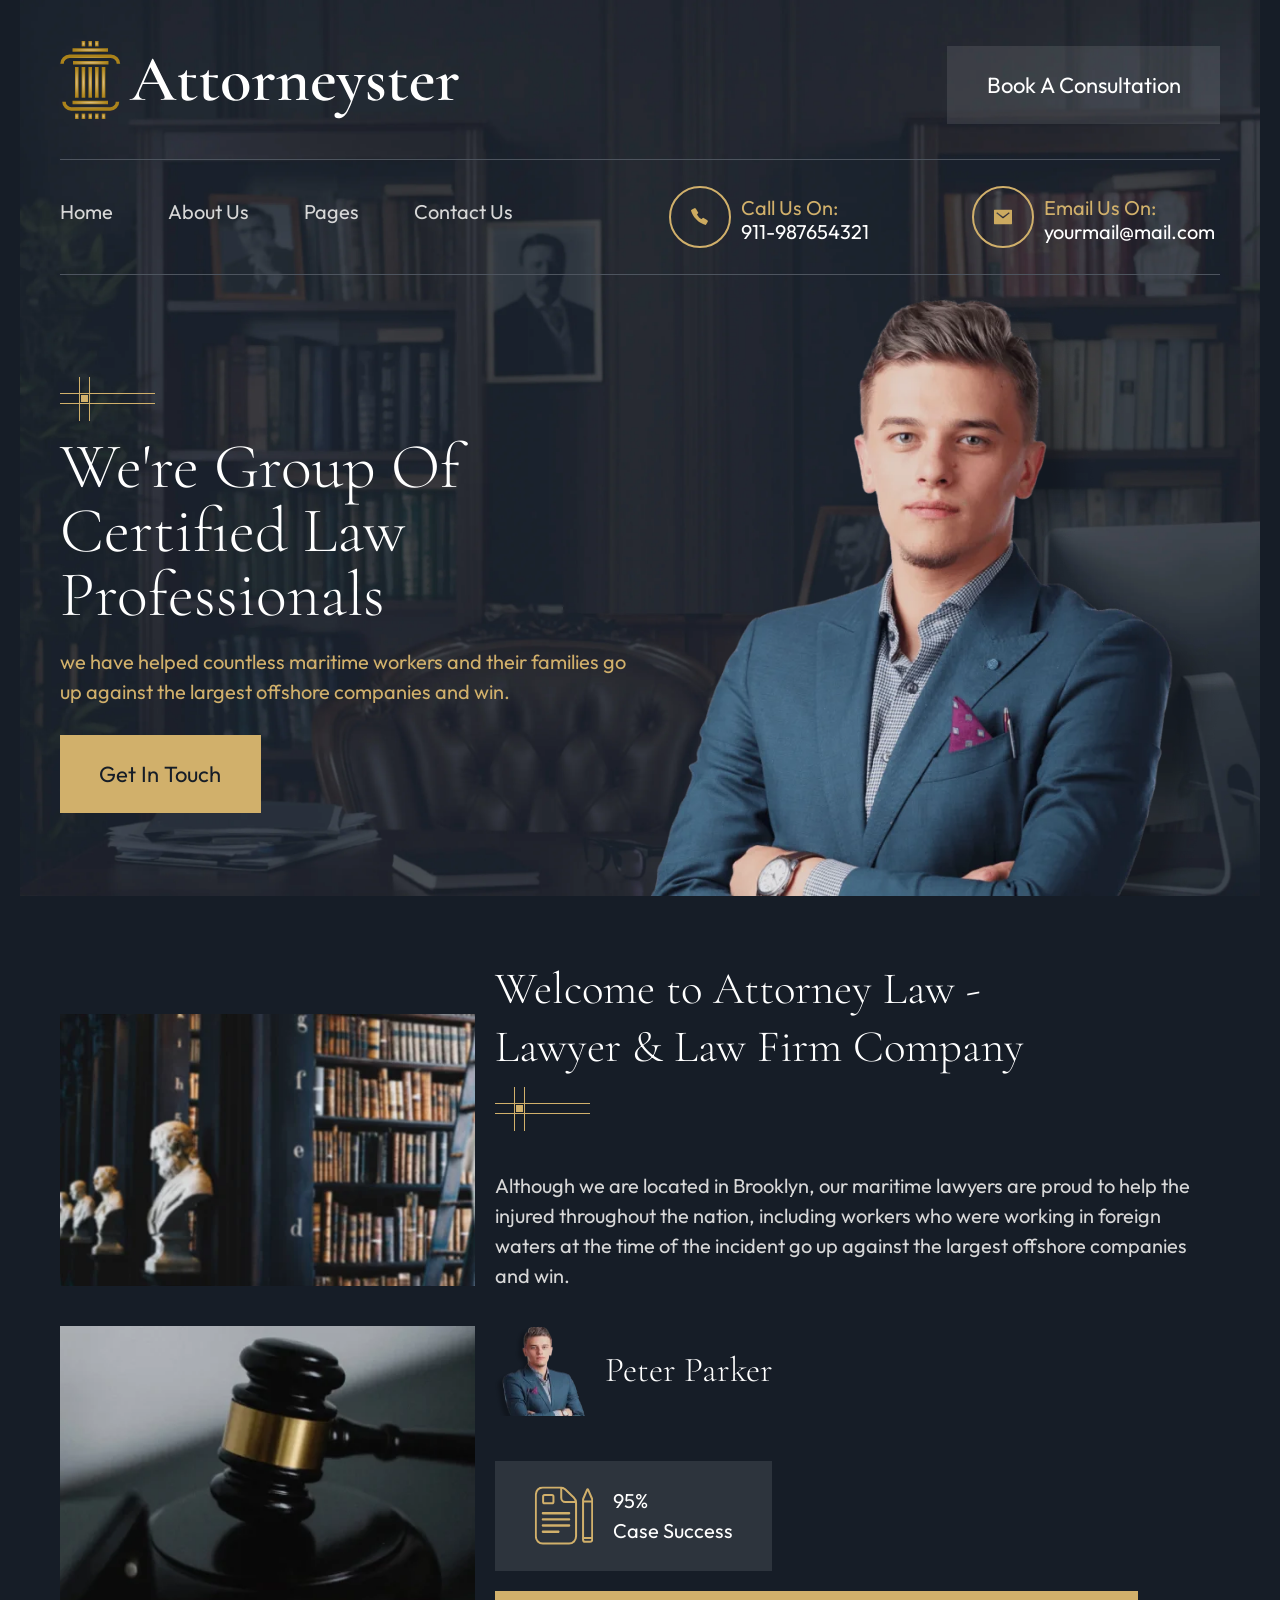
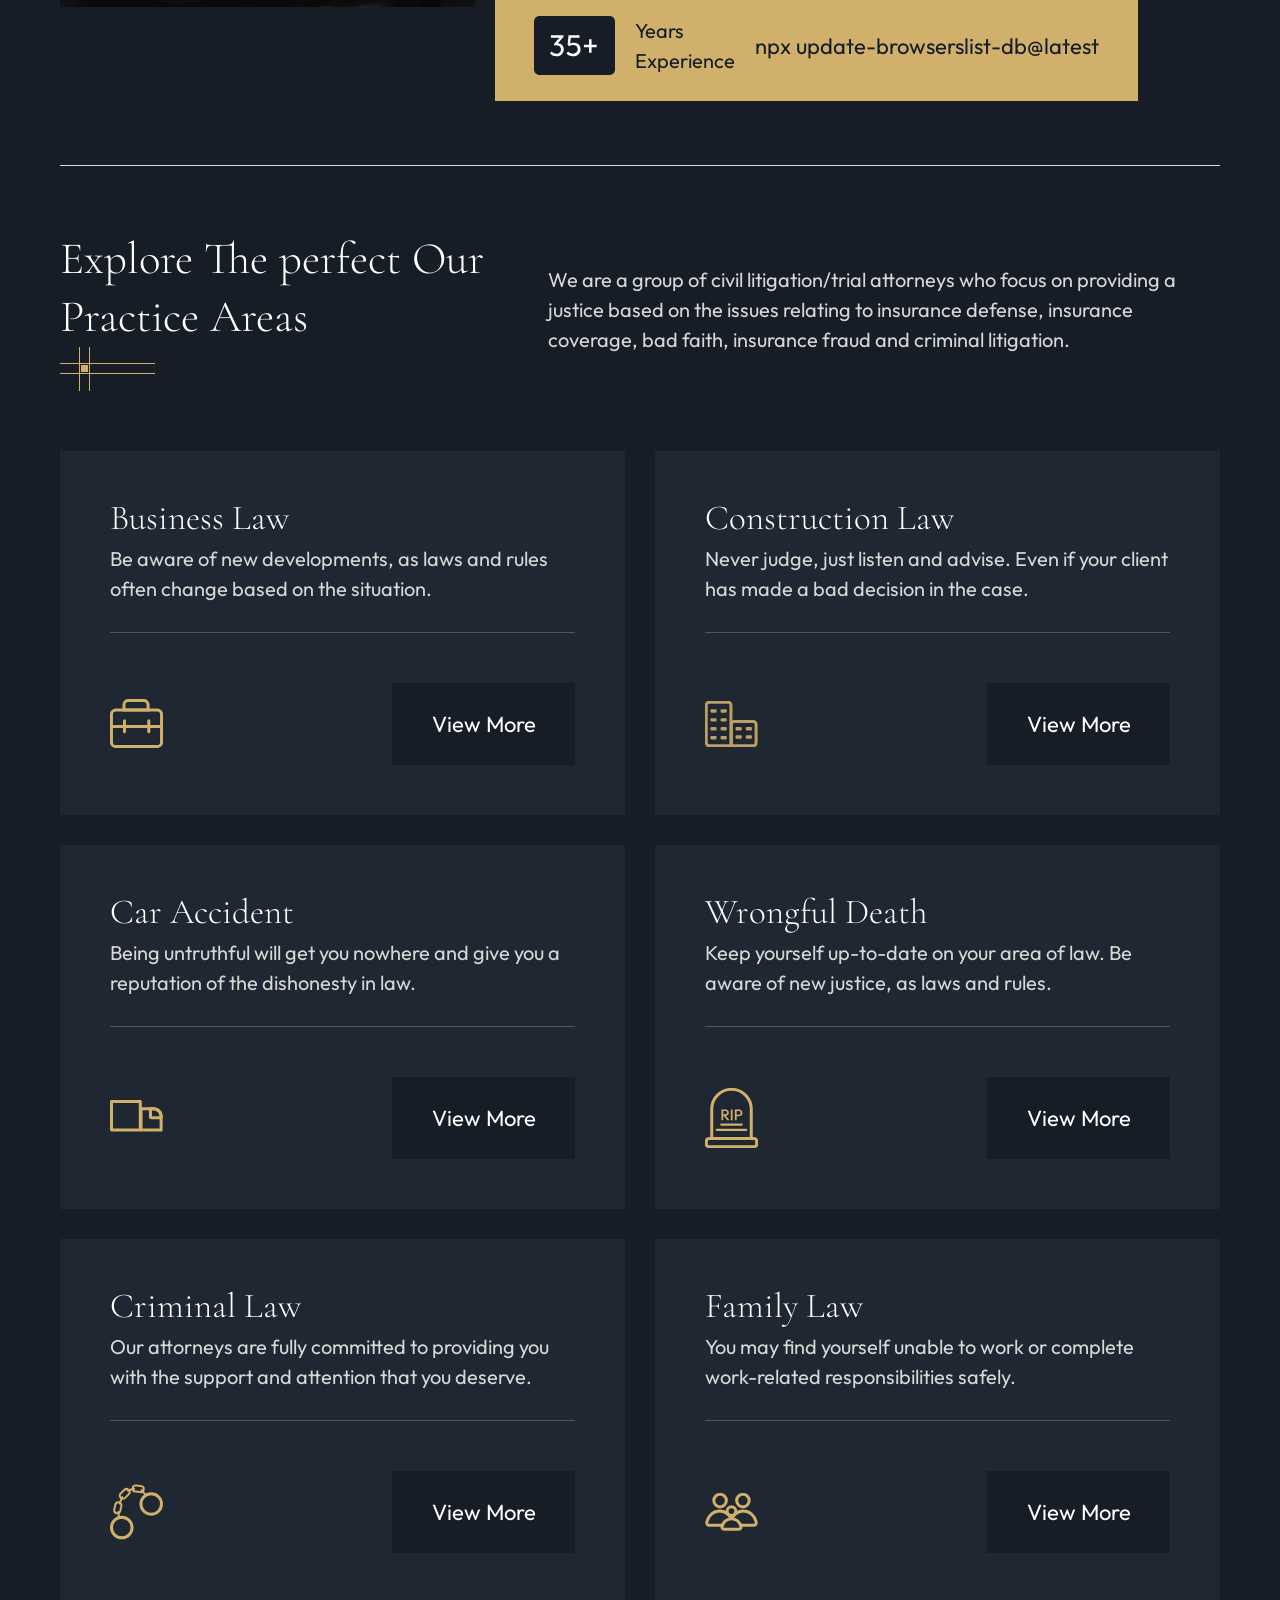
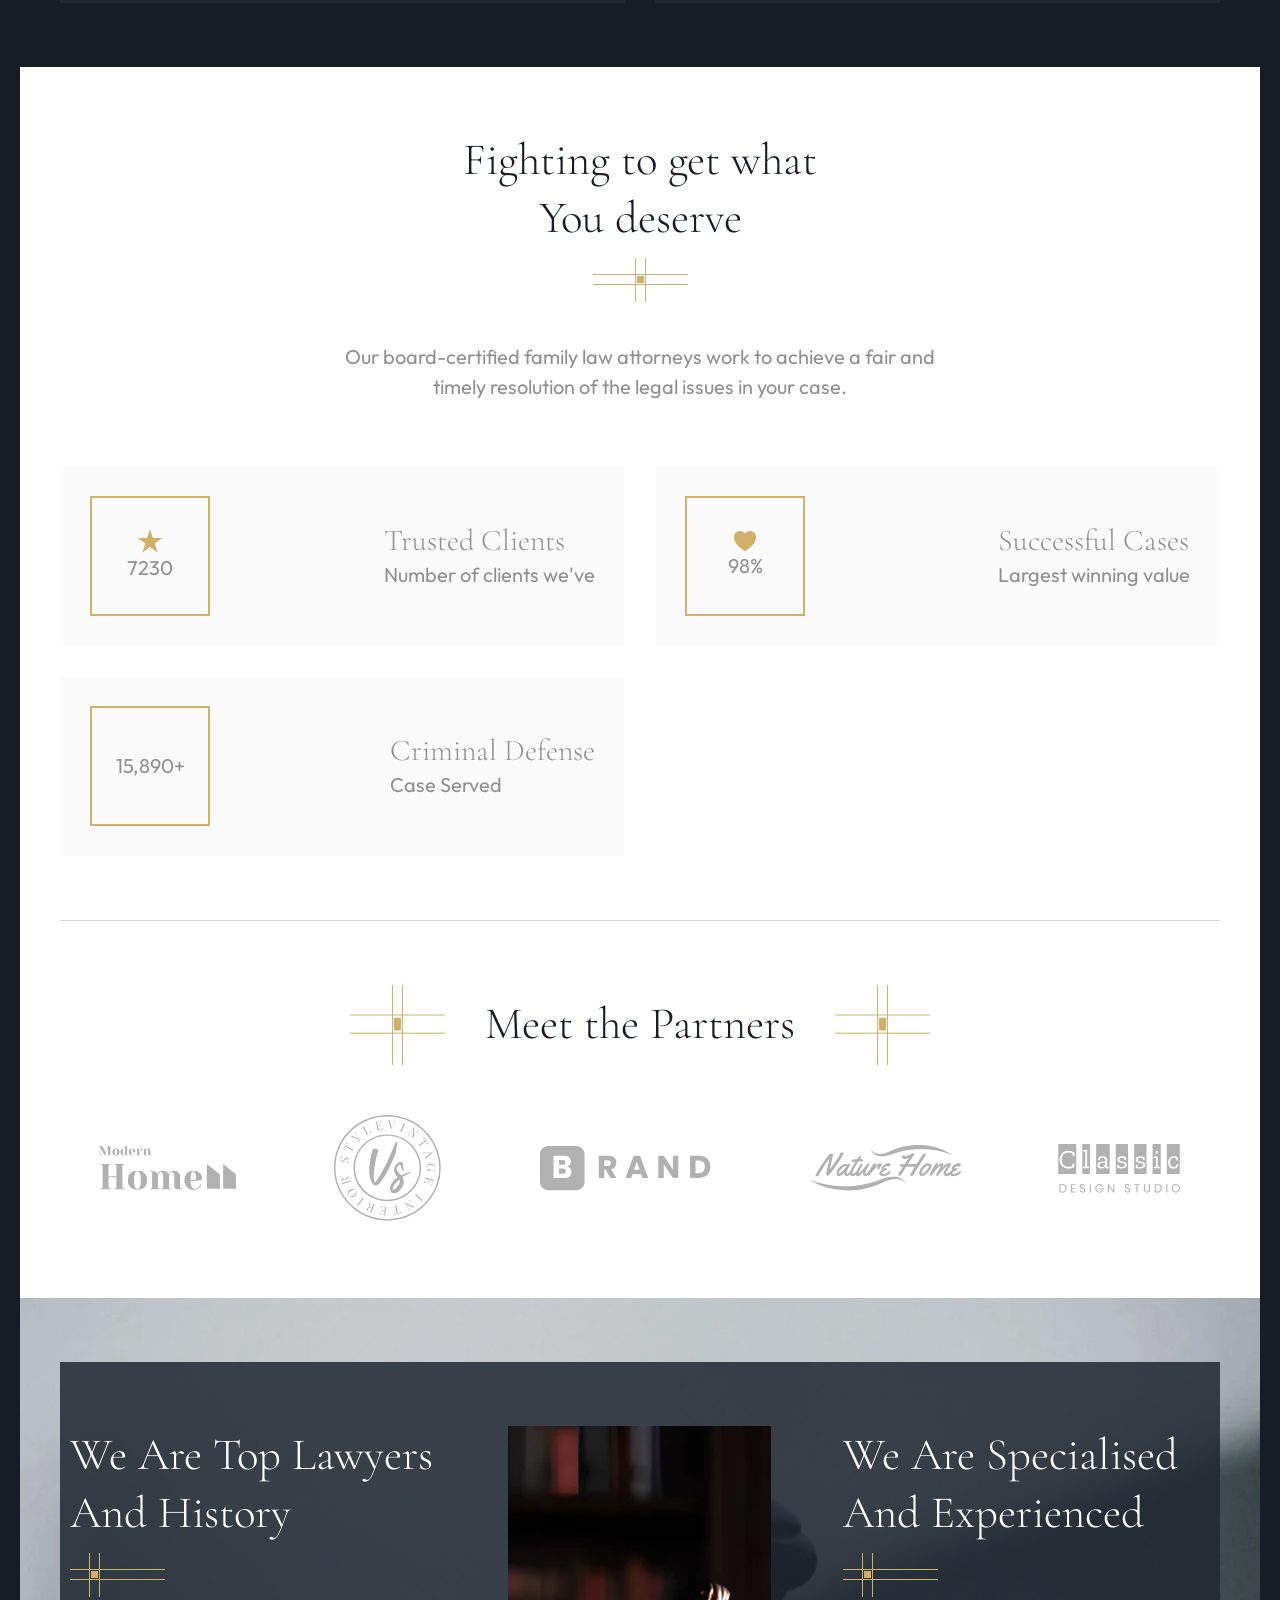
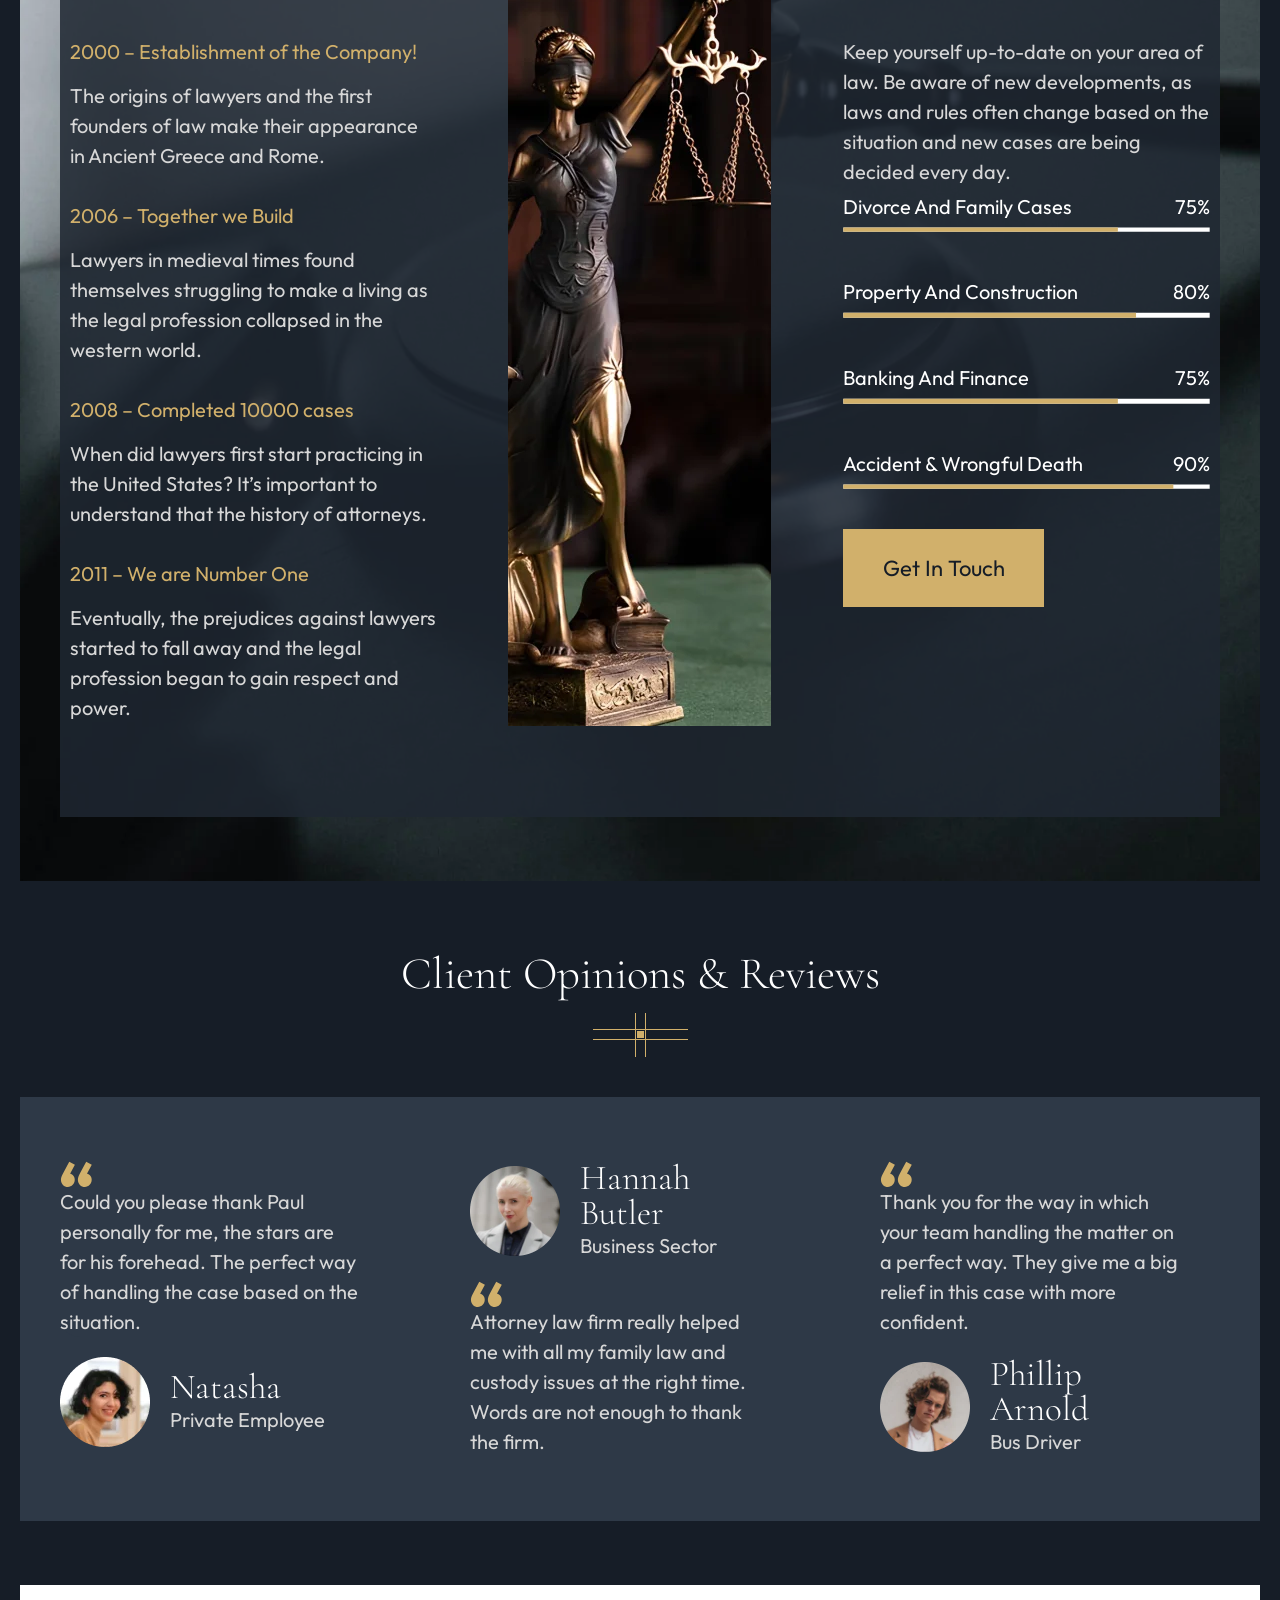
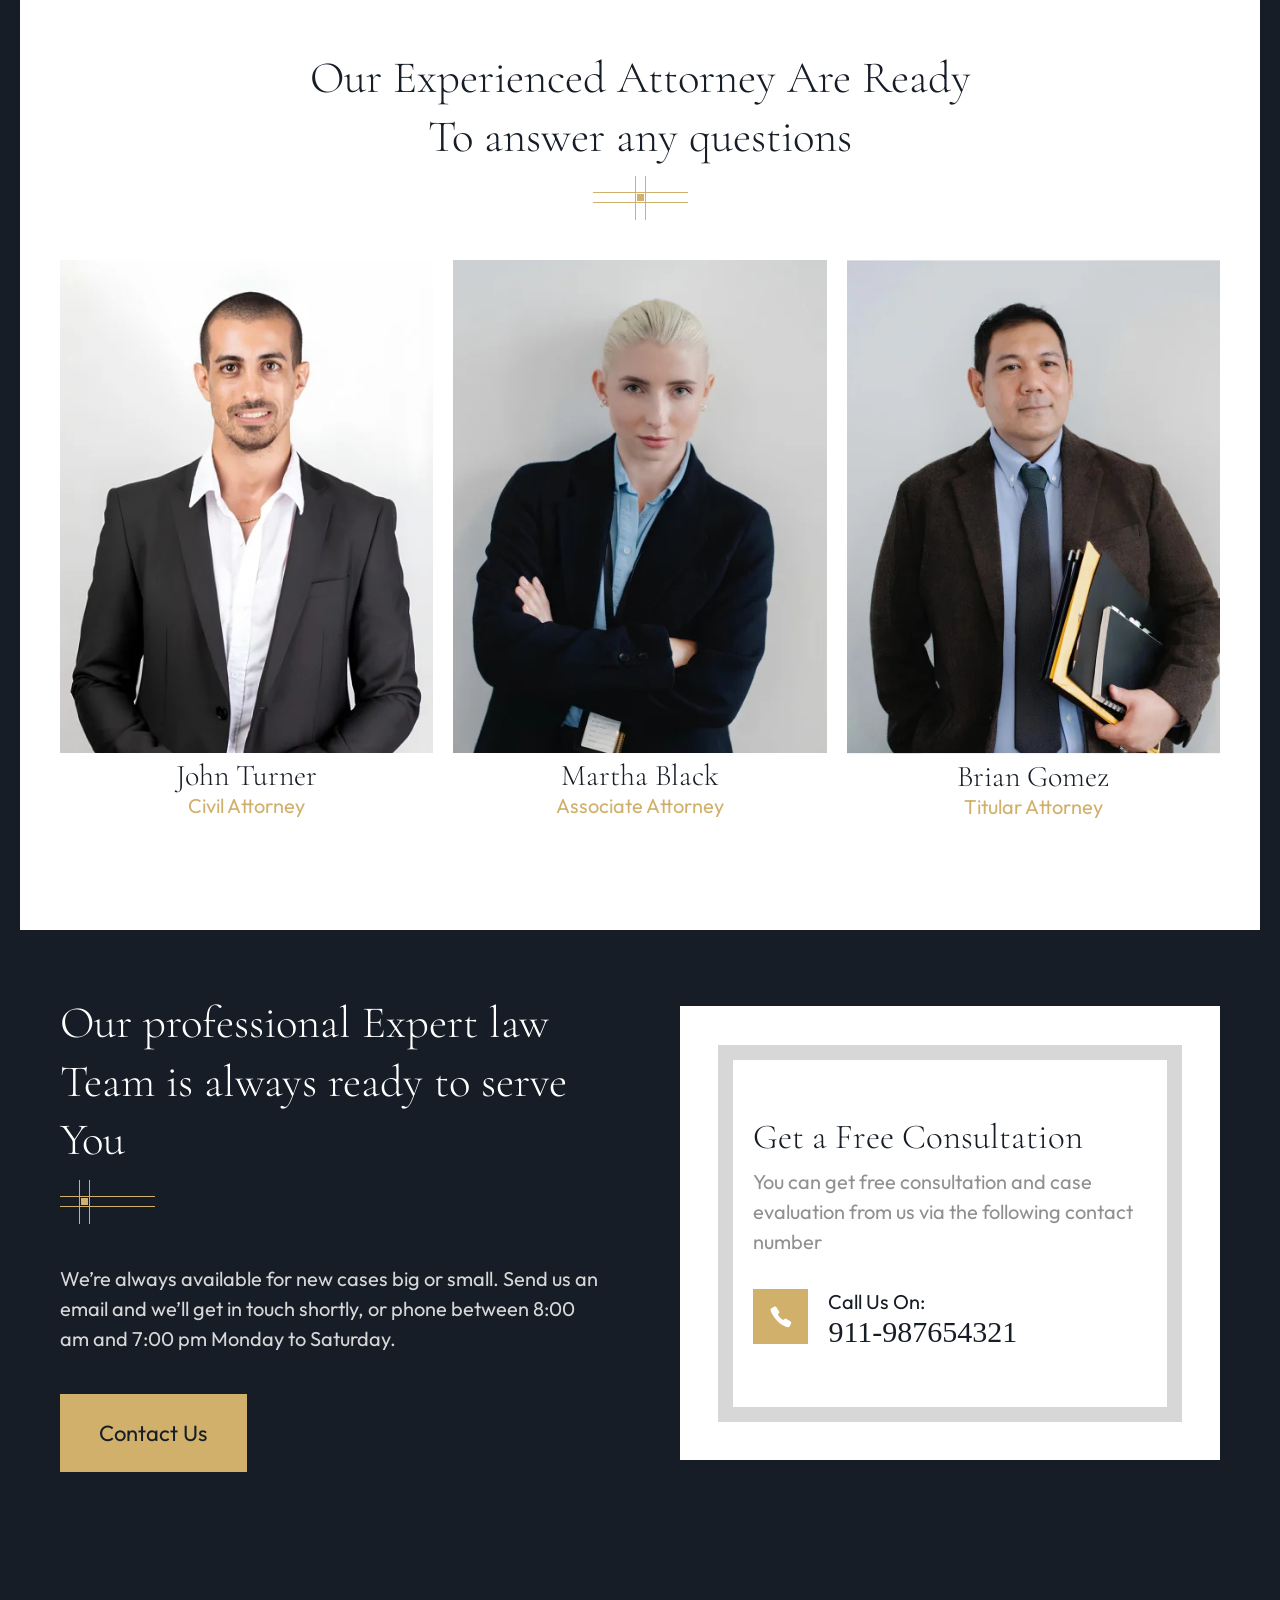
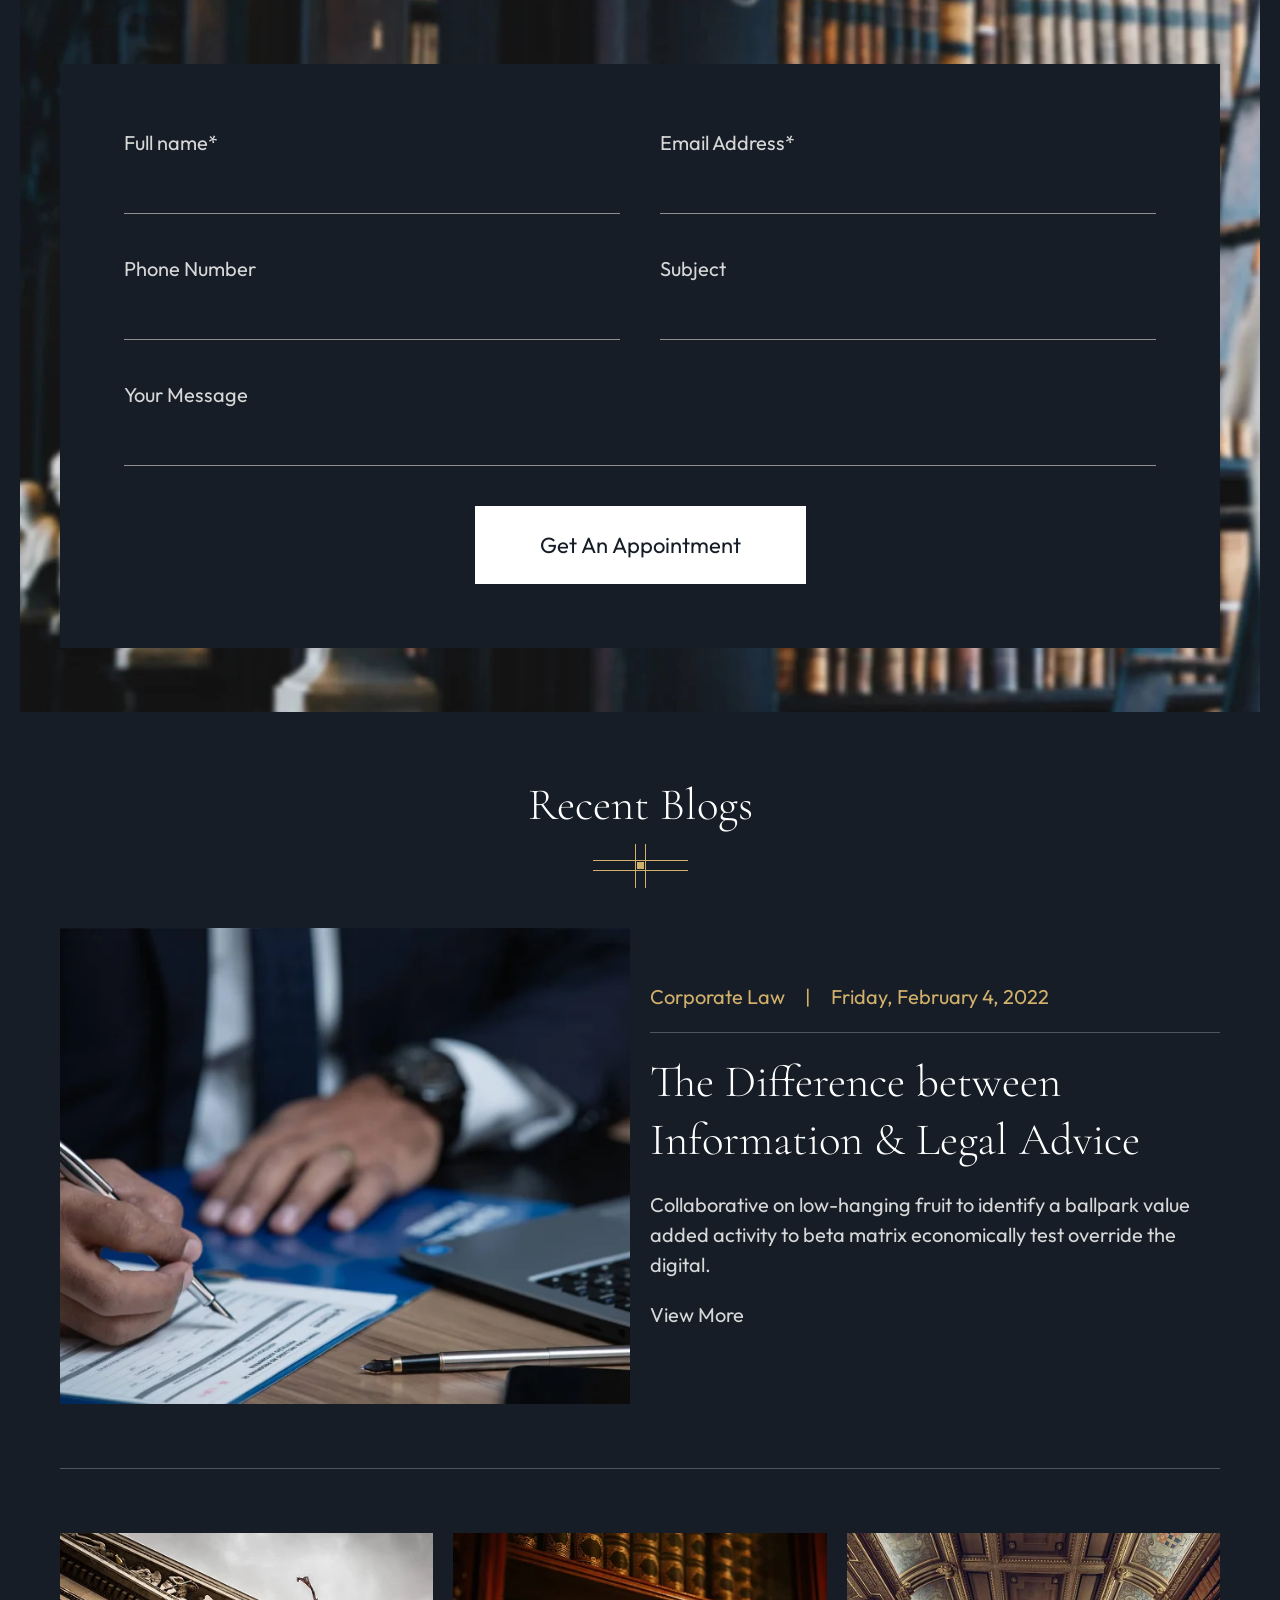
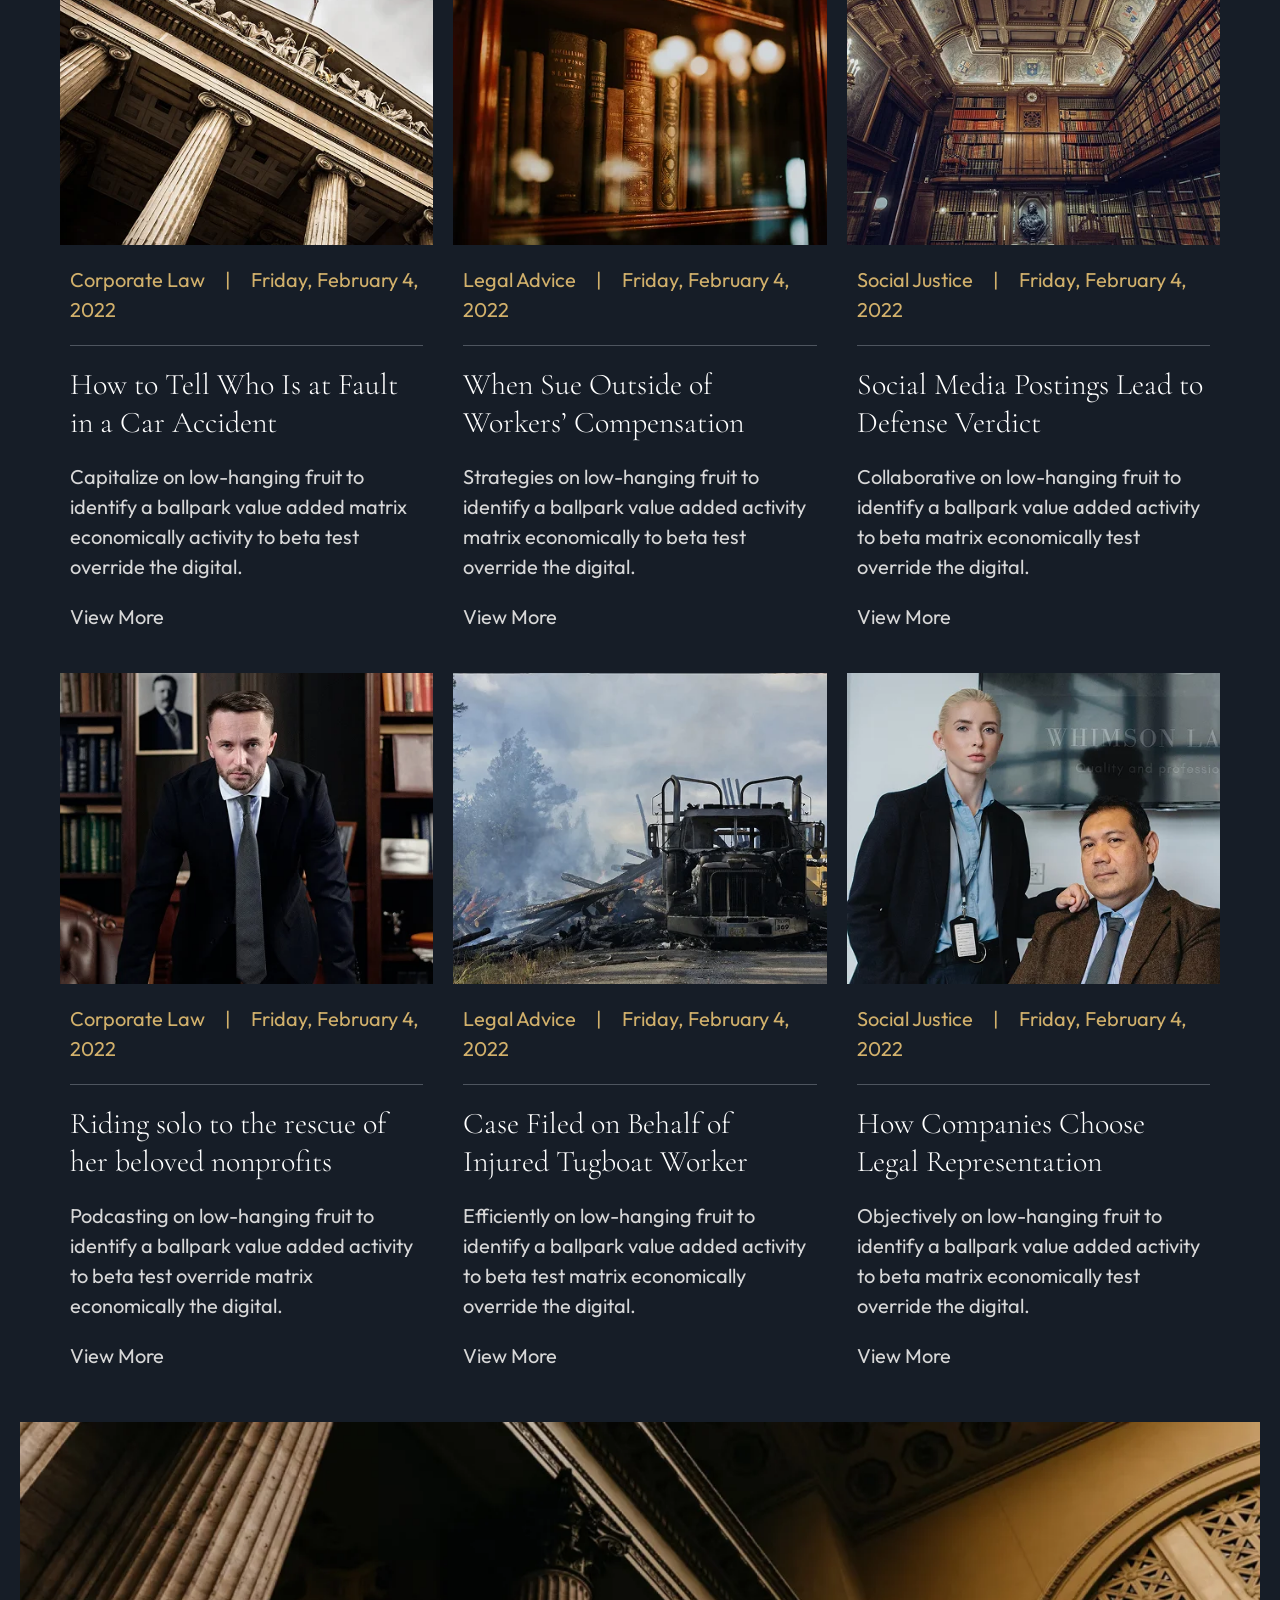
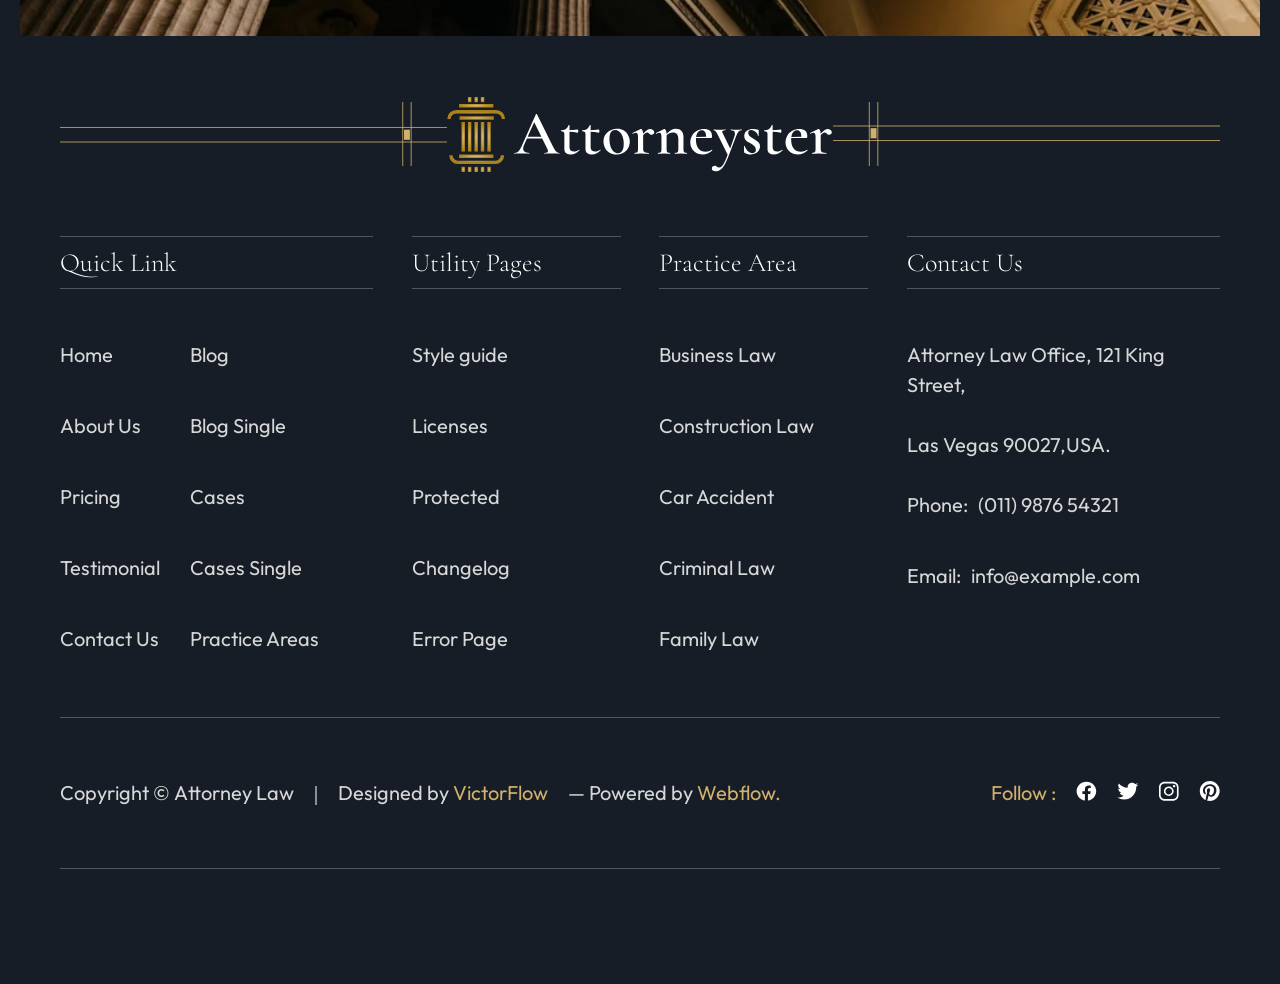
<file: index.html>
<!doctype html><html lang="ru"><head><meta charset="UTF-8"><meta name="viewport" content="width=device-width,initial-scale=1"><meta name="description" content="Attorneyster"><meta name="theme-color" content="#ffffff"><link rel="icon" type="image/png" href="./favicon-96x96.png" sizes="96x96"/><link rel="icon" type="image/svg+xml" href="./favicon.svg"/><link rel="shortcut icon" href="./favicon.ico"/><link rel="apple-touch-icon" sizes="180x180" href="./apple-touch-icon.png"/><meta name="apple-mobile-web-app-title" content="Attorneyster"/><link rel="manifest" href="./site.webmanifest"/><title>Attorneyster</title><script type="module" crossorigin src="./assets/index-7ea815ed.js"></script><link rel="stylesheet" href="./assets/index-805eebb3.css"></head><body class="body"><button id="scroll-top-btn" aria-label="Наверх">↑</button><div class="header-section"><div class="common-block container"><header class="header-contianer"><div class="logo-contianer"><img src="./assets/logo-top-5c1a9d5b.svg" alt="Attorneyster"> <a href="#appoinment"><button class="transparent-btn" id="header-button">Book A Consultation</button></a></div><div class="desktop-nav" id="desktop-nav"><nav><ul><li><a href="#home"><p>Home</p></a></li><li><a href="#aboutUs"><p>About Us</p></a></li><li><a href="#pages"><p>Pages</p></a></li><li><a href="#contactUs"><p>Contact Us</p></a></li></ul></nav><div class="contacts-block"><ul><li><div class="contacts-item"><img src="./assets/ico-phone-826e0a2e.svg" alt="phone icon"><div><p>Call Us On:</p><a href="tel:+-------321">911-987654321</a></div></div></li><li><div class="contacts-item"><img src="./assets/ico-mail-9c91b417.svg" alt="mail icon"><div><p>Email Us On:</p><a href="mailto:">yourmail@mail.com</a></div></div></li></ul></div></div><div class="burger" id="burger"><div class="line"></div><div class="line"></div><div class="line"></div></div></header><div class="content-container" id="home"><div class="desc-btn-block"><img src="./assets/ico-common-grid-9f84143c.svg" alt="#"><h1>We're Group Of Certified Law Professionals</h1><p>we have helped countless maritime workers and their families go up against the largest offshore companies and win.</p><button class="yellow-button">Get In Touch</button></div><div class="banner-img"><picture><source srcset="./assets/banner-img_1x-17ad7436.webp, ./assets/banner-img_2x-5a72ae33.webp 2x, ./assets/banner-img_3x-df0ce06f.webp 3x" type="image/webp"><source srcset="./assets/banner-img_1x-9040eb29.png, ./assets/banner-img_2x-20cb872e.png 2x, ./assets/banner-img_3x-47c24662.png 3x" type="image/png"><img src="./assets/banner-img_1x-9040eb29.png" alt="Lawyar" width="672" height="708"></picture></div></div></div></div><section class="welcome-section" id="aboutUs"><div class="content-container container"><div class="banner-img"><picture><source srcset="./assets/welcome-img01_1x-e65b2476.webp, ./assets/welcome-img01_2x-bad43625.webp 2x, ./assets/welcome-img01_3x-764e54c5.webp 3x" type="image/webp"><source srcset="./assets/welcome-img01_1x-623400e2.jpg, ./assets/welcome-img01_2x-60dacdf9.jpg 2x, ./assets/welcome-img01_3x-ac64699c.jpg 3x" type="image/jpeg"><img loading="lazy" src="./assets/welcome-img01_1x-623400e2.jpg" alt="Lawyar" width="440" height="289"></picture><picture><source srcset="./assets/welcome-img02_1x-fc394f40.webp, ./assets/welcome-img02_2x-e03f19cd.webp 2x, ./assets/welcome-img02_3x-810782ac.webp 3x" type="image/webp"><source srcset="./assets/welcome-img02_1x-c4610b88.jpg, ./assets/welcome-img02_2x-2e6630d9.jpg 2x, ./assets/welcome-img02_3x-8c83a704.jpg 3x" type="image/jpeg"><img loading="lazy" src="./assets/welcome-img02_1x-c4610b88.jpg" alt="Lawyar" width="440" height="289"></picture></div><div class="desc-btn-block"><h2>Welcome to Attorney Law -<br class="mob-hidden">Lawyer &amp; Law Firm Company</h2><img loading="lazy" src="./assets/ico-common-grid-9f84143c.svg" alt="#"><p>Although we are located in Brooklyn, our maritime lawyers are proud to help the injured throughout the nation, including workers who were working in foreign waters at the time of the incident go up against the largest offshore companies and win.</p><div class="lawyer-block"><picture><source srcset="[data-uri], ./assets/ico-lawyer_2x-d36f7f5d.webp 2x, ./assets/ico-lawyer_3x-f83e2635.webp 3x" type="image/webp"><source srcset="./assets/ico-lawyer_1x-7527db85.png, ./assets/ico-lawyer_2x-5db031d8.png 2x, ./assets/ico-lawyer_3x-277b2874.png 3x" type="image/png"><img loading="lazy" src="./assets/ico-lawyer_1x-7527db85.png" alt="Lawyar" width="90" height="90"></picture><h3>Peter Parker</h3></div><div class="btns-block"><button class="transparent-btn"><img loading="lazy" src="./assets/ico-case-4990f279.svg" alt="icon case"><p>95%<br>Case Success</p></button> <button class="yellow-button"><img loading="lazy" src="./assets/ico-years-950f380c.svg" alt="icon years"><p>Years<br>Experience</p>npx update-browserslist-db@latest</button></div></div></div></section><section class="explore"><div class="container"><div class="heading-block"><div><h2>Explore The perfect Our Practice Areas</h2><img loading="lazy" src="./assets/ico-common-grid-9f84143c.svg" alt="#"></div><p>We are a group of civil litigation/trial attorneys who focus on providing a justice based on the issues relating to insurance defense, insurance coverage, bad faith, insurance fraud and criminal litigation.</p></div><div class="cases-block" id="businessLaw"><div class="case-card"><h3>Business Law</h3><p>Be aware of new developments, as laws and rules often change based on the situation.</p><div class="ico-btn-block"><img loading="lazy" src="./assets/ico-business-21d2cca1.svg" alt="icon"> <button>View More</button></div></div><div class="case-card" id="constructionLaw"><h3>Construction Law</h3><p>Never judge, just listen and advise. Even if your client has made a bad decision in the case.</p><div class="ico-btn-block"><img loading="lazy" src="./assets/ico-construct-0a075b9d.svg" alt="icon"> <button>View More</button></div></div><div class="case-card" id="carAccident"><h3>Car Accident</h3><p>Being untruthful will get you nowhere and give you a reputation of the dishonesty in law.</p><div class="ico-btn-block"><img loading="lazy" src="./assets/ico-car-7db37353.svg" alt="icon"> <button>View More</button></div></div><div class="case-card" id="wrongfulDeath"><h3>Wrongful Death</h3><p>Keep yourself up-to-date on your area of law. Be aware of new justice, as laws and rules.</p><div class="ico-btn-block"><img loading="lazy" src="./assets/ico-death-e2e195d3.svg" alt="icon"> <button>View More</button></div></div><div class="case-card" id="criminalLaw"><h3>Criminal Law</h3><p>Our attorneys are fully committed to providing you with the support and attention that you deserve.</p><div class="ico-btn-block"><img loading="lazy" src="./assets/ico-crime-767936e3.svg" alt="icon"> <button>View More</button></div></div><div class="case-card" id="familyLaw"><h3>Family Law</h3><p>You may find yourself unable to work or complete work-related responsibilities safely.</p><div class="ico-btn-block"><img loading="lazy" src="./assets/ico-family-250385cd.svg" alt="icon"> <button>View More</button></div></div></div></div></section><section class="results" id="pages"><div class="container"><div class="heading-center-block"><h2>Fighting to get what</h2><h2>You deserve</h2><img loading="lazy" src="./assets/ico-grid-center-b41ee8c0.svg" alt="#"><p>Our board-certified family law attorneys work to achieve a fair and<br class="mob-hidden">timely resolution of the legal issues in your case.</p></div><div class="cards-block"><div class="card"><div class="bg-block"><h4>Trusted Clients</h4><p>Number of clients we've</p></div><div class="gray-block"><div class="yellow-squere"><img loading="lazy" src="./assets/ico-star-d578c938.svg" alt="star icon"><p>7230</p></div><div><h4>Trusted Clients</h4><p>Number of clients we've</p></div></div></div><div class="card"><div class="bg-block"><h4>Trusted Clients</h4><p>Number of clients we've</p></div><div class="gray-block"><div class="yellow-squere"><img loading="lazy" src="./assets/ico-heart-b9b54a3a.svg" alt="heart icon"><p>98%</p></div><div><h4>Successful Cases</h4><p>Largest winning value</p></div></div></div><div class="card"><div class="bg-block"><h4>Criminal Defense</h4><p>Case Served</p></div><div class="gray-block"><div class="yellow-squere"><p>15,890+</p></div><div><h4>Criminal Defense</h4><p>Case Served</p></div></div></div></div></div></section><section class="partners"><div class="container"><div class="heading-block"><img loading="lazy" src="./assets/ico-grid-center-squere-f04c9762.svg" alt="#"><h2>Meet the Partners</h2><img loading="lazy" src="./assets/ico-grid-center-squere-f04c9762.svg" alt="#"></div><div class="partners-block"><a href="#" target="_blank" rel="noopener noreferrer"><svg loading="lazy" class="partner01" width="137" height="45" viewBox="0 0 137 45" fill="none" xmlns="http://www.w3.org/2000/svg"><g clip-path="url(#clip0_2_313)"><path d="M12.1372 0.985352V1.17702L11.333 1.36868V9.86083L12.1372 10.0525V10.2442H8.32476V10.0525L9.12895 9.86083V2.62186L5.9718 10.3768H5.56968L1.47432 2.62186V9.65442L2.54656 10.0525V10.2442H0V10.0525L1.07224 9.65442V1.36868L0.268049 1.17702V0.985352H1.93597C2.18914 0.985352 2.41253 1.01484 2.59124 1.07381C2.76994 1.13278 2.94867 1.2065 3.0827 1.3097C3.23163 1.41291 3.35076 1.53086 3.45501 1.66355C3.55926 1.79624 3.64861 1.95841 3.73797 2.12059L6.65683 7.64933L8.89067 2.12059C8.96513 1.92892 9.03961 1.76675 9.14386 1.63406C9.23321 1.50137 9.35232 1.38342 9.48635 1.28022C9.62038 1.17702 9.78422 1.1033 9.97782 1.05907C10.1714 1.01484 10.4097 0.985352 10.7075 0.985352H12.1372Z" fill="#B1B1B1"/><path d="M16.9028 3.44775C17.4538 3.44775 17.9601 3.52147 18.392 3.68364C18.8239 3.84582 19.1962 4.08171 19.5089 4.37658C19.8216 4.68619 20.045 5.05477 20.2088 5.48233C20.3727 5.90988 20.4471 6.41116 20.4471 6.95666C20.4471 7.50216 20.3727 8.00343 20.2088 8.43099C20.045 8.85855 19.8067 9.22713 19.5089 9.53674C19.1962 9.84635 18.8239 10.0675 18.392 10.2297C17.9601 10.3918 17.4538 10.4656 16.9028 10.4656C16.3517 10.4656 15.8454 10.3918 15.4135 10.2297C14.9817 10.0675 14.6094 9.83161 14.2966 9.53674C13.9839 9.22713 13.7605 8.85855 13.5967 8.43099C13.4329 8.00343 13.3584 7.50216 13.3584 6.95666C13.3584 6.41116 13.4329 5.90988 13.5967 5.48233C13.7605 5.05477 13.9988 4.68619 14.2966 4.37658C14.6094 4.06697 14.9817 3.84582 15.4135 3.68364C15.8454 3.52147 16.3369 3.44775 16.9028 3.44775ZM16.9028 10.2149C17.0517 10.2149 17.2006 10.1707 17.3644 10.0675C17.5133 9.9643 17.6474 9.80212 17.7665 9.55148C17.8856 9.30085 17.9899 8.97649 18.0644 8.56368C18.1388 8.13612 18.1835 7.60536 18.1835 6.9714C18.1835 6.3227 18.1388 5.79194 18.0644 5.37912C17.9899 4.96631 17.8856 4.62721 17.7665 4.39132C17.6474 4.15543 17.5133 3.97851 17.3644 3.87531C17.2155 3.7721 17.0666 3.72787 16.9028 3.72787C16.7538 3.72787 16.6049 3.7721 16.4411 3.87531C16.2922 3.97851 16.1581 4.14069 16.039 4.39132C15.9198 4.64196 15.8156 4.96631 15.7412 5.37912C15.6667 5.80668 15.622 6.33744 15.622 6.9714C15.622 7.62011 15.6667 8.15087 15.7412 8.56368C15.8156 8.97649 15.9198 9.31559 16.039 9.55148C16.1581 9.78738 16.2922 9.9643 16.4411 10.0675C16.59 10.1559 16.7389 10.2149 16.9028 10.2149Z" fill="#B1B1B1"/><path d="M26.9551 0.985352C27.7593 0.985352 28.1614 1.38343 28.1614 2.17956V9.87558L28.9656 10.0672V10.2589H27.7593C27.4317 10.2589 27.1785 10.2147 26.9849 10.1115C26.7913 10.0082 26.6275 9.89032 26.5233 9.77237C26.3892 9.62494 26.285 9.44802 26.2254 9.2711C26.1063 9.50699 25.9574 9.69866 25.7786 9.87558C25.6297 10.023 25.4212 10.1557 25.1681 10.2884C24.9149 10.4211 24.617 10.48 24.2745 10.48C23.8873 10.48 23.5299 10.4063 23.2023 10.2589C22.8598 10.1115 22.5768 9.89032 22.3385 9.59545C22.1003 9.30059 21.8918 8.932 21.7578 8.50445C21.6088 8.06215 21.5493 7.56087 21.5493 6.97114C21.5493 6.38141 21.6237 5.88014 21.7578 5.43784C21.9067 4.99554 22.1003 4.6417 22.3683 4.34683C22.6215 4.05197 22.9343 3.83082 23.2917 3.68338C23.6491 3.53595 24.0512 3.46223 24.4979 3.46223C24.7362 3.46223 24.9447 3.49172 25.1383 3.53595C25.3319 3.59492 25.4957 3.6539 25.6297 3.72761C25.7935 3.80133 25.9276 3.88979 26.0467 3.99299V1.41291L25.2425 1.22125V1.02959H26.9551V0.985352ZM26.0169 4.37632C25.9127 4.27311 25.8233 4.18466 25.7042 4.11094C25.6 4.03722 25.4957 3.97825 25.3766 3.91928C25.2574 3.8603 25.1383 3.84556 25.0043 3.84556C24.8405 3.84556 24.6766 3.88979 24.5277 3.97825C24.3788 4.06671 24.2596 4.21414 24.1405 4.43529C24.0362 4.65644 23.9469 4.98079 23.8873 5.37886C23.8278 5.79168 23.798 6.30769 23.798 6.9564C23.798 7.59036 23.8278 8.09163 23.8873 8.4897C23.9469 8.88777 24.0214 9.19738 24.1256 9.41853C24.215 9.63968 24.3192 9.80186 24.4533 9.87558C24.5724 9.94929 24.6915 9.99352 24.8107 9.99352C25.0192 9.99352 25.1978 9.93455 25.3468 9.83135C25.4957 9.72814 25.6148 9.59545 25.7191 9.46276C25.8382 9.30058 25.9425 9.12367 26.0318 8.932V4.37632H26.0169Z" fill="#B1B1B1"/><path d="M33.4479 10.4802C32.3012 10.4802 31.4077 10.1706 30.7822 9.55139C30.1419 8.93217 29.8291 8.06232 29.8291 6.97131C29.8291 6.42581 29.9036 5.92454 30.0674 5.49698C30.2312 5.06942 30.4546 4.70084 30.7376 4.39123C31.0205 4.08162 31.363 3.86047 31.78 3.6983C32.1821 3.53612 32.6288 3.4624 33.1203 3.4624C33.6266 3.4624 34.0734 3.53612 34.4606 3.66881C34.8627 3.81624 35.1903 4.00791 35.4733 4.2438C35.7562 4.47969 35.9647 4.75981 36.1136 5.08417C36.2626 5.40852 36.337 5.74762 36.337 6.1162C36.337 6.23414 36.337 6.35209 36.3221 6.44055C36.3072 6.52901 36.2924 6.61747 36.2775 6.69119C36.2477 6.77965 36.2328 6.85337 36.203 6.91234C35.8158 6.98606 35.3988 7.05977 34.952 7.104C34.5797 7.16297 34.1479 7.2072 33.6564 7.23669C33.165 7.26618 32.6586 7.29567 32.1225 7.29567C32.1225 7.84117 32.1672 8.29821 32.2416 8.66679C32.3161 9.03538 32.4352 9.33024 32.5693 9.53665C32.7182 9.7578 32.882 9.90523 33.0756 9.99369C33.2692 10.0822 33.4926 10.1264 33.716 10.1264C33.9841 10.1264 34.2372 10.0822 34.4755 9.97895C34.7137 9.87575 34.9222 9.7578 35.0861 9.59562C35.2648 9.43345 35.3988 9.24178 35.503 9.03538C35.6073 8.82897 35.652 8.62256 35.652 8.40141H35.9796C35.9796 8.66679 35.92 8.91743 35.8009 9.16806C35.6818 9.4187 35.5031 9.63985 35.2797 9.83151C35.0563 10.0232 34.7882 10.1706 34.4755 10.2886C34.1776 10.4212 33.8351 10.4802 33.4479 10.4802ZM32.1076 6.95657C32.4055 6.95657 32.6735 6.95657 32.9118 6.94183C33.1501 6.92708 33.3437 6.91234 33.5075 6.8976C33.7011 6.88285 33.85 6.85336 33.984 6.83862C33.9989 6.75016 34.0287 6.64696 34.0436 6.54376C34.0585 6.44055 34.0734 6.33735 34.0883 6.2194C34.1032 6.10145 34.1032 5.96877 34.1032 5.83608C34.1032 5.43801 34.0734 5.09891 34.0138 4.83353C33.9542 4.56815 33.8798 4.347 33.7755 4.17008C33.6862 4.0079 33.5819 3.87521 33.4479 3.81624C33.3139 3.75727 33.2096 3.71304 33.0905 3.71304C32.9714 3.71304 32.8522 3.75727 32.7331 3.84573C32.614 3.93419 32.5097 4.09636 32.4055 4.31751C32.3161 4.55341 32.2268 4.87776 32.1672 5.30532C32.1076 5.73287 32.1076 6.27837 32.1076 6.95657Z" fill="#B1B1B1"/><path d="M41.9663 3.90443C41.6982 3.90443 41.46 3.96341 41.2515 4.06661C41.043 4.16981 40.8643 4.3025 40.7154 4.43519C40.5515 4.59737 40.4175 4.77429 40.2835 4.96595V9.87548L41.0877 10.0671V10.2588H37.3348V10.0671L38.139 9.87548V4.03712L37.3348 3.84546V3.6538H38.5411C38.8538 3.6538 39.107 3.71277 39.3155 3.81597C39.5091 3.91918 39.6729 4.03712 39.792 4.15507C39.9261 4.3025 40.0303 4.46468 40.0899 4.6416C40.2239 4.44993 40.3877 4.27302 40.5813 4.11084C40.7452 3.97815 40.9537 3.8602 41.2068 3.74226C41.46 3.62431 41.7429 3.58008 42.0855 3.58008C42.562 3.58008 42.9194 3.69803 43.1577 3.90443C43.396 4.12558 43.5002 4.43519 43.5002 4.83326C43.5002 5.12813 43.4109 5.37876 43.2322 5.55568C43.0534 5.7326 42.8003 5.82106 42.5024 5.82106C42.428 5.82106 42.3684 5.82106 42.2939 5.82106C42.2195 5.82106 42.1748 5.80632 42.1301 5.80632C42.0706 5.79158 42.011 5.79158 41.9663 5.76209V3.90443Z" fill="#B1B1B1"/><path d="M49.2635 5.62937C49.2635 5.3345 49.2337 5.06912 49.1742 4.84798C49.1146 4.62683 49.0402 4.4499 48.9359 4.31721C48.8466 4.16978 48.7423 4.06658 48.6083 4.0076C48.4892 3.94863 48.37 3.9044 48.2508 3.9044C48.0424 3.9044 47.8637 3.96337 47.7148 4.06658C47.5658 4.16978 47.4318 4.30247 47.3424 4.43516C47.2233 4.59734 47.1339 4.77426 47.0446 4.96592V9.87545L47.8488 10.0671V10.2587H44.0959V10.0671L44.9001 9.87545V4.03709L44.0959 3.84543V3.65376H45.3022C45.615 3.65376 45.8681 3.71274 46.0766 3.81594C46.2702 3.91914 46.434 4.03709 46.5532 4.15504C46.6872 4.30247 46.7914 4.46465 46.851 4.64157C46.9701 4.42042 47.1191 4.21401 47.2978 4.03709C47.4467 3.88966 47.6552 3.75697 47.8935 3.62428C48.1317 3.49159 48.4444 3.43262 48.8019 3.43262C49.1891 3.43262 49.5465 3.49159 49.8592 3.62428C50.1869 3.74223 50.4549 3.91915 50.6783 4.11081C50.9017 4.31722 51.0804 4.53836 51.2144 4.80374C51.3485 5.06912 51.408 5.3345 51.408 5.61463V9.8607L52.2122 10.0523V10.244H50.4698C49.6656 10.244 49.2635 9.84596 49.2635 9.04982V5.62937Z" fill="#B1B1B1"/><path d="M1.41492 19.5767V19.0312H11.765V19.5767L9.59074 20.1222V31.2535H17.3943V20.1222L15.22 19.5767V19.0312H25.5701V19.5767L23.3958 20.1222V43.1218L25.5701 43.6674V44.2128H15.22V43.6525L17.3943 43.107V32.1527H9.59074V43.107L11.765 43.6525V44.1981H1.41492V43.6525L3.58917 43.107V20.1075L1.41492 19.5767Z" fill="#B1B1B1"/><path d="M38.4368 25.6807C39.9409 25.6807 41.2812 25.9018 42.4726 26.3294C43.6639 26.7569 44.6617 27.3909 45.4957 28.2165C46.3297 29.0421 46.97 30.0447 47.4019 31.2241C47.8338 32.4036 48.0572 33.7305 48.0572 35.2196C48.0572 36.7087 47.8338 38.0355 47.4019 39.215C46.97 40.3945 46.3297 41.3823 45.4957 42.2079C44.6617 43.0335 43.6491 43.6675 42.4726 44.0951C41.2812 44.5226 39.9409 44.7438 38.4368 44.7438C36.9327 44.7438 35.5924 44.5226 34.401 44.0951C33.2096 43.6675 32.2118 43.0335 31.3779 42.2079C30.5439 41.3823 29.9035 40.3797 29.4717 39.215C29.0398 38.0355 28.8164 36.7087 28.8164 35.2196C28.8164 33.7305 29.0398 32.4036 29.4717 31.2241C29.9035 30.0447 30.5439 29.0569 31.3779 28.2165C32.2118 27.3761 33.2245 26.7569 34.401 26.3294C35.5924 25.9018 36.9327 25.6807 38.4368 25.6807ZM38.4368 44.0066C38.8538 44.0066 39.2559 43.8739 39.6729 43.6085C40.0898 43.3431 40.4472 42.8861 40.7749 42.2227C41.1025 41.5592 41.3706 40.6599 41.5791 39.5246C41.7876 38.3894 41.8918 36.9445 41.8918 35.1901C41.8918 33.4356 41.7876 31.9908 41.5791 30.8556C41.3706 29.7203 41.1025 28.821 40.7749 28.1575C40.4472 27.4941 40.075 27.037 39.6729 26.7717C39.2708 26.5063 38.8538 26.3736 38.4368 26.3736C38.0198 26.3736 37.6177 26.5063 37.2007 26.7717C36.7838 27.037 36.4263 27.4941 36.0987 28.1575C35.7711 28.821 35.503 29.7203 35.2945 30.8556C35.086 31.9908 34.9818 33.4356 34.9818 35.1901C34.9818 36.9445 35.086 38.3894 35.2945 39.5246C35.503 40.6599 35.7711 41.5592 36.0987 42.2227C36.4263 42.8861 36.7987 43.3431 37.2007 43.6085C37.6177 43.8739 38.0198 44.0066 38.4368 44.0066Z" fill="#B1B1B1"/><path d="M75.2654 31.6072C75.2654 30.7521 75.191 30.0149 75.042 29.4399C74.8931 28.8649 74.7144 28.3784 74.4761 28.0098C74.2378 27.6412 73.9847 27.3758 73.7166 27.1989C73.4336 27.0367 73.1656 26.9483 72.8975 26.9483C72.4359 26.9483 72.0338 27.0957 71.6764 27.3906C71.319 27.6854 71.0211 28.0245 70.7531 28.3784C70.4701 28.8059 70.202 29.2925 69.9935 29.8085V43.107L72.1827 43.6525V44.198H62.0262V43.6525L64.2005 43.107V31.6072C64.2005 30.7521 64.126 30.0149 63.9771 29.4399C63.8281 28.8649 63.6494 28.3784 63.4111 28.0098C63.1729 27.6412 62.9197 27.3758 62.6517 27.1989C62.3687 27.0367 62.1006 26.9483 61.8326 26.9483C61.3709 26.9483 60.9689 27.0957 60.6114 27.3906C60.254 27.6854 59.9561 28.0245 59.6881 28.3784C59.3902 28.8059 59.1371 29.2925 58.9286 29.8085V43.107L61.1029 43.6525V44.198H50.9464V43.6525L53.1207 43.107V27.3021L50.9464 26.7566V26.2111H54.2078C55.0566 26.2111 55.7565 26.3586 56.2927 26.6387C56.8437 26.9188 57.2607 27.2431 57.5883 27.5675C57.9457 27.9803 58.2138 28.4226 58.3925 28.8944C58.7052 28.2899 59.0924 27.7592 59.5541 27.2726C59.971 26.8598 60.4774 26.4912 61.0731 26.1521C61.6837 25.813 62.4134 25.6509 63.292 25.6509C64.7366 25.6509 66.0024 25.9752 67.0449 26.6092C68.1022 27.2432 68.9064 28.0688 69.4574 29.0713C69.7702 28.4521 70.1574 27.8919 70.619 27.3758C71.036 26.9483 71.5423 26.5502 72.138 26.1964C72.7486 25.8425 73.4783 25.6509 74.357 25.6509C75.3547 25.6509 76.2483 25.813 77.0823 26.1227C77.9013 26.4323 78.6161 26.8598 79.2118 27.4053C79.8075 27.9508 80.2692 28.57 80.5968 29.2925C80.9244 30.0149 81.0883 30.7815 81.0883 31.5924V43.0922L83.2625 43.6377V44.1832H78.5417C76.3674 44.1832 75.2803 43.107 75.2803 40.9544V31.6072H75.2654Z" fill="#B1B1B1"/><path d="M95.2359 44.7286C92.1384 44.7286 89.7258 43.8882 88.0132 42.1928C86.3006 40.4973 85.4368 38.1826 85.4368 35.2044C85.4368 33.7154 85.6602 32.3885 86.0921 31.209C86.524 30.0295 87.1345 29.0417 87.9089 28.2014C88.6833 27.3757 89.6216 26.7418 90.7236 26.3142C91.8256 25.8867 93.0319 25.6655 94.3275 25.6655C95.6827 25.6655 96.9039 25.8572 97.9761 26.2405C99.0484 26.6238 99.9717 27.1398 100.716 27.7885C101.461 28.4373 102.042 29.2039 102.444 30.0738C102.846 30.9436 103.039 31.8724 103.039 32.8602C103.039 33.1993 103.025 33.4942 102.98 33.7448C102.935 33.9955 102.905 34.2166 102.846 34.4083C102.771 34.6442 102.712 34.8506 102.667 35.0128C101.595 35.2339 100.478 35.4108 99.2866 35.5583C98.274 35.7057 97.0975 35.8237 95.772 35.9416C94.4466 36.0448 93.0468 36.1038 91.6022 36.1038C91.6022 37.5929 91.7065 38.8313 91.9299 39.8191C92.1533 40.8069 92.4511 41.603 92.8383 42.1928C93.2255 42.7825 93.6871 43.1953 94.2232 43.4459C94.7594 43.6966 95.3402 43.8293 95.9657 43.8293C96.6954 43.8293 97.3804 43.6966 98.0208 43.4312C98.6612 43.1658 99.2122 42.812 99.6887 42.3697C100.165 41.9274 100.538 41.4261 100.821 40.8659C101.103 40.3056 101.238 39.7306 101.238 39.1556H102.146C102.146 39.8781 101.982 40.571 101.654 41.2344C101.327 41.9126 100.865 42.5024 100.255 43.0184C99.644 43.5344 98.9292 43.9472 98.0804 44.2568C97.2166 44.5664 96.2635 44.7286 95.2359 44.7286ZM91.6022 35.2044C92.4213 35.2044 93.151 35.1897 93.7765 35.1455C94.402 35.1012 94.9381 35.0717 95.37 35.0275C95.8763 34.9833 96.3082 34.9243 96.6805 34.8506C96.7252 34.6147 96.7847 34.3493 96.8592 34.0545C96.9039 33.7891 96.9485 33.4942 96.9783 33.1699C97.0081 32.8455 97.0379 32.5064 97.0379 32.1526C97.0379 31.0763 96.9485 30.177 96.7847 29.4398C96.6209 28.7026 96.3975 28.1129 96.1444 27.6559C95.8912 27.1988 95.5934 26.8745 95.2806 26.6828C94.953 26.4911 94.6253 26.3879 94.3126 26.3879C93.9999 26.3879 93.6722 26.5059 93.3446 26.727C93.017 26.9629 92.734 27.3905 92.4809 28.0244C92.2277 28.6584 92.0192 29.5577 91.8405 30.7077C91.6916 31.8577 91.6022 33.3615 91.6022 35.2044Z" fill="#B1B1B1"/><path d="M120.865 43.8295V29.2483L107.85 19.0459V43.8295H120.865Z" fill="#B1B1B1"/><path d="M136.964 43.8295V29.2483L124.157 19.0459V43.8295H136.964Z" fill="#B1B1B1"/></g><defs><clippath id="clip0_2_313"><rect width="137" height="45" fill="white"/></clippath></defs></svg></a><a href="#" target="_blank" rel="noopener noreferrer"><svg class="partner02" width="108" height="106" viewBox="0 0 108 106" fill="none" xmlns="http://www.w3.org/2000/svg"><g clip-path="url(#clip0_2_366)"><g style="mix-blend-mode:multiply"><g style="mix-blend-mode:multiply"><path d="M54.3213 105.68C24.8942 105.68 0.94751 81.9728 0.94751 52.84C0.94751 23.7073 24.8942 0 54.3213 0C83.7484 0 107.695 23.7073 107.695 52.84C107.695 81.9728 83.7484 105.68 54.3213 105.68ZM54.3213 1.47433C25.7133 1.47433 2.43673 24.5181 2.43673 52.84C2.43673 81.162 25.7133 104.206 54.3213 104.206C82.9293 104.206 106.206 81.162 106.206 52.84C106.206 24.5181 82.9293 1.47433 54.3213 1.47433Z" fill="#B1B1B1"/></g><g style="mix-blend-mode:multiply"><path d="M61.827 6.03024C62.1844 6.05973 62.4971 6.07447 62.7503 6.07447L62.7205 6.31036C62.3035 6.36934 61.9461 6.67894 61.6632 7.26868L58.1188 14.2865L58.0146 14.2717L57.9252 14.257L55.6765 6.42831C55.5276 5.91229 55.2744 5.63217 54.917 5.58794L54.9468 5.35205C55.2744 5.41102 55.7063 5.45525 56.2424 5.51422C56.9423 5.5732 57.4636 5.61743 57.8061 5.61743L57.7763 5.85332C57.4636 5.83858 57.2402 5.85332 57.1061 5.89755C56.9721 5.94178 56.8977 6.05973 56.8828 6.20716C56.8679 6.33985 56.8977 6.53151 56.9721 6.78215L58.6252 12.7679L61.0824 7.87315C61.2909 7.47508 61.3951 7.15073 61.4249 6.91484C61.4547 6.6642 61.3802 6.47254 61.2164 6.33985C61.0526 6.20716 60.7845 6.13344 60.4271 6.08921L60.4569 5.85332C60.8888 5.92704 61.3504 5.98601 61.827 6.03024Z" fill="#B1B1B1"/></g><g style="mix-blend-mode:multiply"><path d="M71.8348 9.14089C71.6859 9.14089 71.5668 9.19986 71.4774 9.31781C71.3881 9.43576 71.2838 9.62742 71.1796 9.90754L69.05 15.51C68.9457 15.7901 68.8862 16.0112 68.8862 16.1587C68.8862 16.3061 68.9309 16.4241 69.0351 16.5125C69.1393 16.601 69.3329 16.7042 69.601 16.8221L69.5117 17.0433C69.1691 16.8958 68.6926 16.7042 68.082 16.4683C67.4267 16.2177 66.9353 16.0555 66.6077 15.9523L66.697 15.7311C66.98 15.8196 67.1885 15.8638 67.3225 15.8638C67.4565 15.8638 67.5906 15.8048 67.6799 15.6869C67.7693 15.5689 67.8735 15.3773 67.9777 15.0972L70.1073 9.49473C70.2116 9.21461 70.2712 8.99346 70.2712 8.84602C70.2712 8.69859 70.2265 8.58064 70.1222 8.49218C70.018 8.40373 69.8244 8.30052 69.5563 8.18258L69.6457 7.96143C69.9584 8.09412 70.435 8.28578 71.0902 8.53641C71.7008 8.77231 72.1923 8.93448 72.5497 9.03769L72.4603 9.25884C72.1923 9.17038 71.9838 9.12615 71.8348 9.14089Z" fill="#B1B1B1"/></g><g style="mix-blend-mode:multiply"><path d="M85.0887 16.9401C84.9398 16.9106 84.7909 16.9549 84.6569 17.0433C84.5228 17.1318 84.359 17.3087 84.1803 17.5593L79.8616 23.3535L79.6382 23.1913L80.219 13.8735L76.3917 19.0042C76.213 19.2548 76.0938 19.4612 76.0343 19.6234C75.9747 19.7856 76.0045 19.933 76.0789 20.0804C76.1534 20.2279 76.3321 20.39 76.5853 20.5965L76.4364 20.7881C76.213 20.5965 75.8853 20.3458 75.4535 20.0215C75.0663 19.7413 74.7535 19.5202 74.5153 19.3875L74.6642 19.1958C74.9025 19.358 75.0961 19.4465 75.245 19.4612C75.3939 19.4907 75.5428 19.4465 75.6769 19.358C75.8109 19.2548 75.9747 19.0926 76.1534 18.842L79.668 14.1241C79.8467 13.8735 79.9658 13.6818 80.0105 13.5491C80.0552 13.4165 80.0403 13.2838 79.9658 13.1658C79.8914 13.0479 79.7424 12.9004 79.5042 12.7088L79.6531 12.5171C79.8467 12.694 80.1445 12.9299 80.5466 13.21C80.8445 13.4312 81.0976 13.6081 81.3359 13.7408L80.8593 21.5548L83.9569 17.3972C84.1356 17.1465 84.2697 16.9401 84.3143 16.7779C84.359 16.6158 84.3441 16.4683 84.2697 16.3209C84.1952 16.1735 84.0165 15.9965 83.7633 15.8049L83.9123 15.6132C84.1356 15.8049 84.4633 16.0555 84.8951 16.3799C85.2823 16.66 85.5951 16.8811 85.8334 17.0138L85.6844 17.2055C85.4313 17.0581 85.2377 16.9549 85.0887 16.9401Z" fill="#B1B1B1"/></g><g style="mix-blend-mode:multiply"><path d="M90.0778 23.5893C90.465 23.3091 90.8671 22.9995 91.2989 22.6162C91.6712 23.1765 92.3265 24.1053 93.2647 25.4174C94.2029 26.7149 94.8731 27.6289 95.2752 28.1597C94.7688 28.4546 94.337 28.7199 93.9498 28.9853C93.6221 29.2212 93.3541 29.4276 93.1605 29.5898L92.9967 29.3686C93.4732 28.9558 93.8008 28.6167 93.9944 28.3661C94.188 28.1155 94.2625 27.8501 94.2476 27.57C94.2327 27.2898 94.054 26.9507 93.771 26.5379L93.3838 26.0072L87.7397 29.9879C87.4716 30.1795 87.278 30.3565 87.1887 30.4891C87.0993 30.6218 87.0695 30.784 87.1291 30.9609C87.1738 31.1231 87.3078 31.359 87.5014 31.6539L87.3078 31.8013C87.0844 31.4475 86.7419 30.9462 86.2951 30.3417C85.8186 29.6783 85.4612 29.2065 85.2229 28.9116L85.4165 28.7642C85.6399 29.0443 85.8186 29.236 85.9675 29.3392C86.1164 29.4424 86.2654 29.4719 86.4292 29.4276C86.593 29.3834 86.8164 29.2654 87.0844 29.0738L92.7286 25.0931L92.3414 24.5623C92.0435 24.1495 91.7755 23.8989 91.5223 23.7809C91.2691 23.663 90.9862 23.6482 90.6883 23.7514C90.3905 23.8547 89.9586 24.0463 89.4076 24.3559L89.2438 24.1348C89.4672 24.0168 89.7352 23.8399 90.0778 23.5893Z" fill="#B1B1B1"/></g><g style="mix-blend-mode:multiply"><path d="M92.9367 44.0532L92.6984 44.1269C92.6091 43.8026 92.4899 43.3898 92.3112 42.8885C92.0878 42.2398 91.9091 41.7532 91.7751 41.4289L92.0134 41.3552C92.1176 41.6353 92.2368 41.8417 92.3261 41.9449C92.4304 42.0481 92.5644 42.0776 92.7133 42.0186C92.8473 41.9744 93.0112 41.8712 93.2048 41.709L94.8578 40.3674L93.9196 37.6104L92.5346 37.5514C92.0878 37.5219 91.7453 37.5514 91.5071 37.6399C91.2688 37.7283 91.1198 37.861 91.0603 38.0527C91.0156 38.2443 91.0454 38.5245 91.1496 38.8636L90.9114 38.9373C90.7922 38.495 90.6433 38.0527 90.4944 37.6104C90.3752 37.2713 90.271 36.9912 90.1667 36.77L90.405 36.6963C90.6135 37.0501 91.0603 37.2418 91.7155 37.2565L99.6382 37.6104L99.6978 37.7873L93.3835 42.9917C92.9963 43.3603 92.8474 43.6994 92.9367 44.0532ZM98.1043 37.7873L94.2025 37.6251L95.0812 40.2199L98.1043 37.7873Z" fill="#B1B1B1"/></g><g style="mix-blend-mode:multiply"><path d="M94.0239 55.3321C94.1728 55.2731 94.2473 55.1994 94.2473 55.0962C94.2473 55.0372 94.2324 54.993 94.2026 54.9487C94.1728 54.9045 94.1132 54.816 94.0239 54.6981C93.8005 54.418 93.6367 54.1231 93.5175 53.8282C93.3984 53.5334 93.3388 53.1943 93.3388 52.8257C93.3239 52.0001 93.4877 51.2924 93.8154 50.6879C94.1579 50.0834 94.6344 49.6264 95.2897 49.302C95.9301 48.9777 96.7045 48.8155 97.6129 48.8008C98.5511 48.786 99.3702 48.9335 100.07 49.2578C100.77 49.5822 101.321 50.0245 101.708 50.6142C102.095 51.2039 102.304 51.8674 102.304 52.6045C102.304 52.9289 102.274 53.2238 102.215 53.4744C102.155 53.725 102.066 53.9462 101.961 54.1378C101.857 54.3295 101.723 54.5507 101.544 54.7866C101.47 54.8898 101.425 54.9782 101.425 55.0372C101.425 55.1846 101.678 55.2878 102.17 55.3321V55.6122C101.649 55.5827 100.71 55.5827 99.3702 55.6122V55.3321C99.802 55.2583 100.159 55.1699 100.442 55.0814C100.725 54.993 100.964 54.8603 101.172 54.6981C101.455 54.4622 101.693 54.1526 101.857 53.7693C102.021 53.3859 102.095 53.0026 102.095 52.5898C102.081 52.059 101.902 51.602 101.544 51.2039C101.187 50.8059 100.681 50.511 100.04 50.2898C99.3851 50.0834 98.6405 49.9802 97.7767 49.995C96.7938 50.0097 96.0045 50.1277 95.3791 50.3488C94.7536 50.57 94.3068 50.8943 94.009 51.3219C93.7111 51.7494 93.5771 52.2949 93.592 52.9584C93.6069 53.4449 93.7409 53.8577 93.9941 54.2116C94.0983 54.359 94.1877 54.4475 94.2919 54.4917C94.3813 54.5359 94.5153 54.5507 94.6791 54.5507L95.8556 54.5359C96.1981 54.5359 96.4364 54.4917 96.6002 54.4327C96.7491 54.3737 96.8683 54.2558 96.913 54.0789C96.9725 53.9167 97.0023 53.6513 97.0023 53.2975H97.2406C97.2257 53.6956 97.2108 54.2558 97.2257 55.0077C97.2406 55.568 97.2555 55.9955 97.2853 56.2609H97.047C97.0321 56.0692 96.9874 55.9365 96.9427 55.8628C96.8981 55.7891 96.7938 55.7301 96.6598 55.7006C96.5258 55.6712 96.3024 55.6564 95.9896 55.6711L93.5771 55.7154V55.4795C93.7111 55.4205 93.8749 55.391 94.0239 55.3321Z" fill="#B1B1B1"/></g><g style="mix-blend-mode:multiply"><path d="M92.2522 67.8782C91.8203 67.7455 91.314 67.6129 90.7332 67.4949C90.9268 66.9789 91.2097 66.109 91.6118 64.8706C92.0883 63.3963 92.4309 62.2758 92.6394 61.5239L92.8776 61.5976C92.8032 61.8777 92.7734 62.0841 92.7734 62.2315C92.7883 62.379 92.8479 62.4822 92.967 62.5706C93.0861 62.6591 93.2946 62.7476 93.5776 62.836L99.3409 64.6347C99.6387 64.7232 99.8472 64.7674 99.9961 64.7674C100.145 64.7674 100.264 64.7084 100.354 64.5905C100.443 64.4725 100.532 64.2809 100.636 64.0155L100.875 64.0892C100.607 64.8411 100.249 65.9469 99.7727 67.4212C99.4153 68.5417 99.1622 69.3526 99.043 69.8391C98.5516 69.6327 98.1048 69.4558 97.6878 69.3378C97.39 69.2494 97.1368 69.1756 96.9581 69.1462L97.0475 68.8808C97.5687 68.984 97.9708 69.0282 98.2388 69.0282C98.5069 69.0282 98.7303 68.9398 98.909 68.7628C99.0877 68.6007 99.2366 68.3058 99.3706 67.9077L99.6685 66.9494C99.7579 66.6693 99.8025 66.4629 99.7876 66.3302C99.7727 66.1975 99.7281 66.0795 99.6089 65.9911C99.4898 65.9026 99.2962 65.8142 98.9983 65.7257L96.2582 64.8706L96.0199 65.6373C95.9008 66.0206 95.9305 66.3154 96.1241 66.5218C96.3177 66.7283 96.5262 66.8757 96.7645 66.9789C97.0028 67.0821 97.1517 67.1558 97.2113 67.1853L97.1219 67.4507C96.7496 67.3032 96.3922 67.1706 96.0348 67.0674L95.4838 66.9052C95.0966 66.7872 94.5307 66.6251 93.8158 66.4629L93.9052 66.1975C93.9648 66.2122 94.1584 66.2417 94.486 66.3154C94.8136 66.3744 95.0966 66.3449 95.32 66.227C95.5433 66.109 95.6923 65.8879 95.7965 65.5783L96.0348 64.8116L93.2351 63.9418C92.9372 63.8533 92.7287 63.8091 92.5798 63.8091C92.4309 63.8091 92.3117 63.8681 92.2373 63.986C92.1479 64.1039 92.0586 64.2956 91.9692 64.5757L91.7011 65.4161C91.5522 65.9026 91.4927 66.286 91.5522 66.5661C91.5969 66.8609 91.7458 67.0968 91.999 67.3032C92.2522 67.4949 92.6394 67.7161 93.1606 67.952L93.0712 68.2173C92.8925 68.0846 92.6096 67.9962 92.2522 67.8782Z" fill="#B1B1B1"/></g><g style="mix-blend-mode:multiply"><path d="M88.0074 85.9683C88.067 85.8356 88.0521 85.7029 87.9925 85.5702C87.933 85.4375 87.784 85.2753 87.5607 85.0542L83.1823 80.9113C82.959 80.7049 82.7802 80.5722 82.6462 80.5132C82.5122 80.4543 82.3782 80.4543 82.2441 80.5132C82.1101 80.5722 81.9463 80.7049 81.7378 80.9113L81.5591 80.7491C81.842 80.4985 82.1994 80.1299 82.6611 79.6729C83.1377 79.1716 83.4951 78.7883 83.7185 78.5376L83.8972 78.6998C83.7036 78.921 83.5844 79.0979 83.5249 79.2158C83.4653 79.3485 83.4802 79.4812 83.5397 79.6139C83.5993 79.7466 83.7482 79.9088 83.9716 80.1299L88.3499 84.2728C88.5733 84.4792 88.752 84.6119 88.8861 84.6709C89.0201 84.7298 89.1541 84.7298 89.2882 84.6709C89.4222 84.6119 89.586 84.4792 89.7945 84.2728L89.9732 84.435C89.72 84.6561 89.3477 85.0247 88.8712 85.526C88.4095 85.9978 88.067 86.3811 87.8287 86.6612L87.65 86.499C87.8287 86.2779 87.9478 86.101 88.0074 85.9683Z" fill="#B1B1B1"/></g><g style="mix-blend-mode:multiply"><path d="M75.6022 94.9618C75.6916 94.8291 75.7065 94.6964 75.6767 94.5342C75.6469 94.372 75.5426 94.1656 75.3788 93.8855L71.6855 87.6786L71.9238 87.5311L80.3528 91.7035L77.0914 86.219C76.9276 85.9536 76.7936 85.7619 76.6596 85.6587C76.5255 85.5555 76.3766 85.5113 76.2128 85.526C76.049 85.5408 75.8256 85.6292 75.5426 85.7767L75.4086 85.5703C75.6767 85.4523 76.0341 85.2459 76.4957 84.9805C76.9127 84.7299 77.2255 84.5382 77.4488 84.376L77.568 84.5825C77.3297 84.7299 77.1659 84.8773 77.0914 85.01C77.0021 85.1427 76.9872 85.2754 77.017 85.4376C77.0468 85.5997 77.151 85.8061 77.3148 86.0863L80.323 91.1432C80.472 91.4086 80.606 91.5855 80.7251 91.674C80.8443 91.7624 80.9634 91.8067 81.1123 91.7772C81.2464 91.7477 81.4549 91.674 81.708 91.5413L81.8272 91.7477C81.5889 91.8657 81.2613 92.0426 80.8294 92.2932C80.5166 92.4701 80.2486 92.647 80.0252 92.7945L72.9514 89.3003L75.6022 93.7528C75.766 94.0182 75.9 94.2098 76.0341 94.313C76.1532 94.4162 76.3021 94.4605 76.4808 94.4457C76.6596 94.431 76.8829 94.3425 77.1659 94.1951L77.285 94.4015C77.017 94.5194 76.6596 94.7259 76.1979 94.9912C75.7809 95.2419 75.4682 95.4335 75.2448 95.5957L75.1257 95.3893C75.349 95.2271 75.5129 95.0797 75.6022 94.9618Z" fill="#B1B1B1"/></g><g style="mix-blend-mode:multiply"><path d="M67.4117 96.8929C67.516 97.3499 67.65 97.8512 67.8287 98.382C67.1585 98.4999 66.0416 98.7358 64.4631 99.0602C62.8845 99.3993 61.7824 99.6499 61.1272 99.8121C61.0527 99.2371 60.9783 98.7358 60.874 98.2788C60.7847 97.8807 60.7102 97.5563 60.6208 97.3205L60.8889 97.2615C61.0825 97.866 61.2612 98.2935 61.425 98.5736C61.5888 98.8538 61.7973 99.0307 62.0654 99.1191C62.3335 99.2076 62.7207 99.1929 63.2121 99.0896L63.8525 98.957L62.393 92.2488C62.3186 91.9244 62.2441 91.6885 62.1399 91.5558C62.0356 91.4231 61.9165 91.3347 61.7378 91.3199C61.5591 91.2904 61.291 91.3199 60.9336 91.3789L60.8889 91.143C61.3059 91.084 61.9016 90.9661 62.6462 90.8039C63.4355 90.627 64.0312 90.4943 64.4035 90.3911L64.4482 90.627C64.0907 90.7154 63.8525 90.8039 63.7035 90.8924C63.5546 90.9808 63.4653 91.1135 63.4355 91.2757C63.4057 91.4379 63.4206 91.6885 63.4951 92.0129L64.9545 98.7211L65.5949 98.5884C66.0863 98.4852 66.4437 98.3377 66.6522 98.1461C66.8607 97.9544 66.9798 97.7038 67.0096 97.3942C67.0394 97.0846 67.0245 96.6128 66.9501 95.9936L67.2181 95.9346C67.2628 96.1705 67.3224 96.4948 67.4117 96.8929Z" fill="#B1B1B1"/></g><g style="mix-blend-mode:multiply"><path d="M47.6495 92.7502C47.6942 92.2932 47.7091 91.7771 47.7091 91.2021C48.2601 91.2759 49.1834 91.3643 50.4939 91.4823C52.0427 91.615 53.2192 91.7182 54.0234 91.7624L54.0085 91.9983C53.7107 91.9835 53.5022 91.9983 53.3681 92.0425C53.2341 92.0867 53.1299 92.1605 53.0703 92.2932C53.0107 92.4258 52.9661 92.647 52.9363 92.9419L52.4001 98.9129C52.3704 99.2078 52.3853 99.4289 52.415 99.5764C52.4448 99.7238 52.5342 99.827 52.6682 99.886C52.8022 99.9449 53.0107 100.004 53.2937 100.033L53.2788 100.269C52.4895 100.181 51.313 100.063 49.7642 99.9302C48.5728 99.827 47.724 99.768 47.2177 99.7385C47.3219 99.2225 47.3964 98.7507 47.4261 98.3232C47.4559 98.0136 47.4708 97.7629 47.4559 97.5713L47.7389 97.6007C47.7538 98.1315 47.7836 98.5148 47.858 98.7802C47.9176 99.0456 48.0516 99.2373 48.2601 99.3699C48.4537 99.5026 48.7813 99.5911 49.1983 99.6206L50.211 99.709C50.5088 99.7385 50.7173 99.7238 50.8514 99.6943C50.9854 99.6648 51.0896 99.5763 51.1492 99.4437C51.2088 99.311 51.2534 99.0898 51.2832 98.795L51.5364 95.9642L50.7322 95.8905C50.3301 95.861 50.0472 95.9495 49.8834 96.1854C49.7344 96.4213 49.6153 96.6572 49.5706 96.9078C49.5111 97.1585 49.4813 97.3206 49.4664 97.3943L49.1834 97.3649C49.243 96.9668 49.2877 96.5982 49.3324 96.2296L49.377 95.6546C49.4068 95.2418 49.4366 94.6816 49.4664 93.9444L49.7493 93.9739C49.7493 94.0329 49.7642 94.2245 49.7642 94.5636C49.7791 94.9027 49.8536 95.1681 50.0323 95.345C50.1961 95.5367 50.4493 95.6399 50.7769 95.6694L51.5811 95.7431L51.8342 92.8534C51.864 92.5585 51.8491 92.3374 51.8194 92.1899C51.7896 92.0573 51.7002 91.9541 51.5662 91.8951C51.4322 91.8361 51.2237 91.7919 50.9407 91.7624L50.0472 91.6887C49.5408 91.6444 49.1536 91.6739 48.8707 91.7919C48.6026 91.8951 48.3941 92.1015 48.2452 92.3816C48.0963 92.6617 47.9772 93.0893 47.858 93.6495L47.5751 93.6201C47.5751 93.3989 47.6049 93.104 47.6495 92.7502Z" fill="#B1B1B1"/></g><g style="mix-blend-mode:multiply"><path d="M35.9296 87.2805C36.153 87.2363 36.4062 87.2805 36.6742 87.3984C36.9869 87.5311 37.1954 87.7228 37.3146 87.9734C37.4337 88.2388 37.4486 88.6074 37.3741 89.0939L37.1508 90.3029C37.0763 90.7304 37.0316 91.0548 37.0167 91.3054C37.0018 91.5413 37.0614 91.7625 37.1657 91.9541C37.2699 92.1458 37.4635 92.2932 37.7465 92.4112L38.8187 92.8535L39.9058 90.2881C40.025 90.008 40.0845 89.8016 40.0994 89.6542C40.1143 89.5067 40.0547 89.3888 39.9505 89.2856C39.8463 89.1824 39.6676 89.0792 39.3995 88.9612L39.4888 88.7401C39.8314 88.9023 40.293 89.1087 40.9036 89.3593C41.544 89.6247 42.0354 89.8163 42.363 89.9196L42.2737 90.1407C41.9907 90.0375 41.7822 89.9933 41.6482 89.9785C41.4993 89.9785 41.3802 90.0228 41.2908 90.1407C41.1866 90.2439 41.0823 90.4356 40.9632 90.7157L38.6251 96.2444C38.506 96.5246 38.4464 96.731 38.4315 96.8784C38.4166 97.0258 38.4762 97.1438 38.5804 97.247C38.6847 97.3502 38.8634 97.4534 39.1314 97.5861L39.0421 97.8072C38.7293 97.6598 38.2826 97.4534 37.6869 97.2027C37.389 97.0848 37.0763 96.9521 36.7189 96.8047C36.3615 96.6573 36.1232 96.5688 35.9892 96.5098C35.4084 96.2592 34.9467 95.9791 34.6042 95.64C34.2617 95.3009 34.0681 94.947 33.9787 94.5637C33.8894 94.1804 33.934 93.8118 34.0979 93.4432C34.217 93.1483 34.4106 92.883 34.6787 92.6471C34.9467 92.4112 35.2892 92.2343 35.7062 92.1458C36.1232 92.0573 36.6295 92.0721 37.1805 92.2048L37.0465 92.131C36.7338 91.9394 36.4955 91.7477 36.3466 91.5413C36.1977 91.3497 36.0934 91.1285 36.0636 90.8926C36.019 90.6567 36.0338 90.3618 36.0934 90.008L36.3019 88.7548C36.3466 88.5042 36.3764 88.3125 36.3764 88.1651C36.3764 88.0177 36.3615 87.8997 36.3168 87.8113C36.2721 87.7228 36.1977 87.6491 36.0934 87.6196C35.9743 87.5606 35.8551 87.5606 35.7509 87.5901C35.6466 87.6196 35.4977 87.6933 35.3041 87.7965L35.185 87.6048C35.453 87.4427 35.7062 87.3247 35.9296 87.2805ZM36.6742 92.5291C36.3168 92.5733 36.0338 92.706 35.8105 92.9272C35.5871 93.1483 35.3935 93.4432 35.2297 93.8265C34.9765 94.431 34.9169 94.9618 35.0807 95.3893C35.2446 95.8169 35.6466 96.1707 36.3168 96.4508C36.5551 96.554 36.7338 96.5983 36.8827 96.5835C37.0167 96.5835 37.1359 96.5246 37.2401 96.4066C37.3444 96.2887 37.4486 96.097 37.5529 95.8316L38.7144 93.0894L37.9549 92.7798C37.4635 92.5733 37.0316 92.4849 36.6742 92.5291Z" fill="#B1B1B1"/></g><g style="mix-blend-mode:multiply"><path d="M24.3133 89.2854C24.4474 89.3296 24.5814 89.3001 24.7005 89.2264C24.8197 89.1527 24.9835 88.9905 25.1771 88.7546L28.915 84.0368C29.1086 83.8009 29.2278 83.6092 29.2725 83.4765C29.3171 83.3438 29.3022 83.2111 29.2278 83.0932C29.1533 82.9752 29.0044 82.8131 28.781 82.6214L28.9299 82.4297C29.2129 82.6804 29.6001 83.0047 30.1213 83.4028C30.6723 83.8303 31.0893 84.14 31.3723 84.3316L31.2233 84.5233C30.9851 84.3464 30.7915 84.2432 30.6574 84.2137C30.5234 84.1694 30.3894 84.1842 30.2702 84.2726C30.1511 84.3464 29.9873 84.5085 29.7937 84.7444L26.0557 89.4623C25.8621 89.6982 25.743 89.8899 25.6983 90.0225C25.6536 90.1552 25.6685 90.2879 25.743 90.4059C25.8175 90.5238 25.9664 90.686 26.1898 90.8777L26.0408 91.0693C25.7877 90.8482 25.3856 90.5238 24.8346 90.0815C24.3133 89.6834 23.8964 89.3738 23.5985 89.1674L23.7474 88.9758C24.0006 89.1379 24.1793 89.2411 24.3133 89.2854Z" fill="#B1B1B1"/></g><g style="mix-blend-mode:multiply"><path d="M14.6932 78.7886C14.6337 78.1251 14.7826 77.4617 15.1251 76.8277C15.4825 76.179 16.0186 75.604 16.7633 75.0585C17.493 74.5425 18.2227 74.2034 18.9822 74.0707C19.7417 73.938 20.4416 73.9823 21.0969 74.2329C21.7522 74.4835 22.3032 74.9111 22.735 75.5156C23.1967 76.1348 23.4499 76.7835 23.5094 77.4469C23.569 78.1104 23.4201 78.7738 23.0776 79.4078C22.7201 80.0565 22.184 80.6315 21.4394 81.177C20.7097 81.693 19.98 82.0321 19.2205 82.1648C18.4759 82.2975 17.761 82.2533 17.1058 82.0026C16.4505 81.752 15.8995 81.3244 15.4676 80.7347C15.006 80.1007 14.7528 79.452 14.6932 78.7886ZM16.9271 81.4129C17.4483 81.5161 18.044 81.4719 18.6992 81.2655C19.3545 81.0591 20.0098 80.72 20.6948 80.2187C21.3798 79.7322 21.916 79.2014 22.2883 78.6412C22.6755 78.0809 22.884 77.5207 22.9137 76.9899C22.9584 76.4591 22.8244 75.9874 22.5414 75.5893C22.2287 75.1765 21.8266 74.9111 21.2905 74.8079C20.7693 74.7047 20.1736 74.7489 19.5183 74.9553C18.8631 75.1617 18.2078 75.5008 17.5228 75.9874C16.8377 76.4739 16.3016 77.0046 15.9293 77.5796C15.5421 78.1399 15.3336 78.6854 15.2889 79.2309C15.2442 79.7616 15.3783 80.2334 15.6612 80.6315C15.974 81.0443 16.3909 81.3097 16.9271 81.4129Z" fill="#B1B1B1"/></g><g style="mix-blend-mode:multiply"><path d="M15.8398 61.0375C16.0185 61.1702 16.1526 61.3913 16.2419 61.6862C16.3462 61.9958 16.3313 62.2907 16.2121 62.5413C16.093 62.8067 15.8101 63.0573 15.3782 63.3079L14.291 63.9124C13.9187 64.1336 13.6358 64.3105 13.4422 64.4579C13.2486 64.6054 13.1146 64.7823 13.0401 64.9887C12.9656 65.1951 12.9656 65.431 13.055 65.7258L13.3975 66.8316L16.0781 66.006C16.376 65.9175 16.5696 65.8291 16.6887 65.7406C16.8078 65.6521 16.8674 65.5342 16.8823 65.4015C16.8972 65.2688 16.8525 65.0477 16.7781 64.7675L17.0163 64.6938C17.1057 65.0477 17.2397 65.5489 17.4482 66.1681C17.6567 66.8316 17.8205 67.3181 17.9396 67.6277L17.7014 67.7014C17.5971 67.4213 17.5078 67.2297 17.4184 67.1265C17.3291 67.0233 17.2099 66.9495 17.061 66.9495C16.9121 66.9495 16.6887 66.979 16.4057 67.0822L10.6276 68.8514C10.3297 68.9399 10.1361 69.0284 10.017 69.1168C9.89784 69.2053 9.83827 69.3232 9.82338 69.4559C9.80848 69.6033 9.85316 69.8097 9.92762 70.0899L9.68935 70.1636C9.61488 69.8392 9.48085 69.3674 9.28725 68.7482C9.1979 68.4534 9.07876 68.1143 8.95963 67.7604C8.84049 67.4066 8.75113 67.1559 8.70646 67.0233C8.51286 66.4188 8.45329 65.888 8.49797 65.4162C8.54264 64.9445 8.69157 64.5611 8.92984 64.2515C9.16812 63.9419 9.48085 63.7355 9.86805 63.6176C10.1659 63.5291 10.4935 63.4996 10.8509 63.5438C11.2084 63.5881 11.5509 63.7355 11.9083 64.0009C12.2657 64.2663 12.5635 64.6496 12.8167 65.1656L12.8018 65.0182C12.7571 64.6496 12.7423 64.3547 12.8018 64.1041C12.8614 63.8534 12.9656 63.647 13.1146 63.4701C13.2784 63.2932 13.5167 63.1015 13.8294 62.9246L14.9314 62.2759C15.1548 62.158 15.3335 62.04 15.4377 61.9516C15.542 61.8631 15.6313 61.7746 15.676 61.6862C15.7207 61.5977 15.7207 61.4945 15.6909 61.3913C15.6462 61.2586 15.5867 61.1702 15.4973 61.1112C15.408 61.0522 15.259 60.9785 15.0506 60.9048L15.125 60.6836C15.4229 60.7868 15.676 60.9048 15.8398 61.0375ZM12.2806 64.9887C12.0274 64.7528 11.7296 64.6201 11.4168 64.5906C11.1041 64.5611 10.7467 64.6054 10.3446 64.738C9.70424 64.9297 9.27236 65.2393 9.03409 65.6374C8.79581 66.0355 8.79581 66.581 9.0043 67.2444C9.07876 67.4803 9.16812 67.6572 9.25747 67.7604C9.34682 67.8636 9.48085 67.9226 9.62978 67.9226C9.7787 67.9226 10.0021 67.8784 10.2701 67.8047L13.1295 66.9201L12.8912 66.1387C12.7423 65.6079 12.5338 65.2246 12.2806 64.9887Z" fill="#B1B1B1"/></g><g style="mix-blend-mode:multiply"><path d="M14.6931 47.046C15.259 46.7953 15.6015 46.3236 15.7504 45.6159C15.7951 45.3505 15.7951 45.0851 15.7207 44.8345C15.6462 44.5838 15.5122 44.3627 15.3037 44.171C15.0952 43.9794 14.8122 43.8467 14.4399 43.7877C14.1272 43.7287 13.8442 43.7582 13.5762 43.8614C13.3081 43.9646 13.0401 44.1268 12.7869 44.348C12.5337 44.5691 12.2359 44.864 11.9083 45.2326C11.5359 45.6454 11.2083 45.9845 10.9254 46.2204C10.6424 46.471 10.3297 46.6479 9.98715 46.7806C9.64463 46.9133 9.25743 46.928 8.82556 46.8543C8.37879 46.7659 8.00649 46.6037 7.73842 46.3383C7.47036 46.0729 7.27677 45.7633 7.18741 45.3947C7.09806 45.0262 7.09806 44.6428 7.17252 44.23C7.2172 43.9794 7.27677 43.7877 7.35123 43.6108C7.42569 43.4339 7.50015 43.3012 7.5895 43.198C7.67886 43.0948 7.76821 42.9768 7.88735 42.8589C8.03627 42.6967 8.11073 42.5788 8.14052 42.4903C8.15541 42.4166 8.12562 42.3576 8.05116 42.2986C7.9767 42.2397 7.84267 42.1954 7.66396 42.1365L7.70864 41.8711C8.1703 41.989 8.97448 42.1659 10.151 42.3871L10.1063 42.6525C9.68931 42.6082 9.30211 42.623 8.91491 42.7114C8.54261 42.7852 8.21498 42.9473 7.94692 43.198C7.67886 43.4339 7.50015 43.773 7.42569 44.1858C7.36612 44.4659 7.38101 44.7165 7.45547 44.9672C7.52993 45.2178 7.66396 45.4095 7.84267 45.5717C8.03627 45.7338 8.25965 45.837 8.52771 45.896C8.95959 45.9697 9.33189 45.9107 9.64463 45.7043C9.95737 45.4979 10.2552 45.2326 10.5382 44.9229C10.8211 44.6133 10.9998 44.4069 11.1041 44.3037C11.5211 43.8614 11.8636 43.5223 12.1465 43.2717C12.4295 43.0211 12.7422 42.8441 13.0847 42.7262C13.4273 42.6082 13.7996 42.5935 14.2017 42.6672C14.6931 42.7557 15.0952 42.9473 15.393 43.2275C15.6909 43.5223 15.8845 43.8614 15.9887 44.2742C16.093 44.6871 16.093 45.1294 16.0036 45.6011C15.9292 45.9845 15.8398 46.2793 15.7058 46.5152C15.5866 46.7511 15.4228 46.9575 15.2441 47.1492C15.0952 47.3114 15.0207 47.4293 14.9909 47.5178C14.9761 47.5915 15.0058 47.6505 15.0803 47.7094C15.1548 47.7684 15.2888 47.8274 15.4675 47.8716L15.4228 48.137C14.9909 48.019 14.0378 47.8274 12.5635 47.562L12.6082 47.2966C13.4422 47.3703 14.1272 47.2966 14.6931 47.046Z" fill="#B1B1B1"/></g><g style="mix-blend-mode:multiply"><path d="M11.7445 34.6175C11.3275 34.3964 10.8509 34.19 10.3148 33.9836C10.6424 33.4086 11.1935 32.4061 11.9381 30.976C12.6827 29.5606 13.2039 28.558 13.4869 27.9536C13.9783 28.2632 14.4251 28.5286 14.8272 28.735C15.1846 28.9266 15.4973 29.0593 15.7356 29.1625L15.6016 29.4132C15.0059 29.1773 14.5591 29.0298 14.2464 28.9856C13.9336 28.9266 13.6507 28.9856 13.4124 29.133C13.1741 29.2805 12.9359 29.5753 12.7125 30.0176L12.4146 30.6074L18.5651 33.7772C18.863 33.9394 19.1012 34.0131 19.2651 34.0278C19.4289 34.0426 19.5778 33.9983 19.7118 33.8804C19.8459 33.7624 19.9948 33.5413 20.1735 33.2317L20.3969 33.3496C20.1735 33.7182 19.8905 34.2342 19.5331 34.9124C19.1608 35.6201 18.8927 36.1656 18.7289 36.5047L18.5056 36.3867C18.6545 36.0624 18.7587 35.8118 18.7736 35.6496C18.8034 35.4727 18.7587 35.3252 18.6396 35.1925C18.5204 35.0599 18.3268 34.9272 18.029 34.765L11.8785 31.5804L11.5658 32.1554C11.3275 32.5977 11.2232 32.9516 11.2381 33.2317C11.253 33.5118 11.3722 33.7624 11.5956 33.9836C11.8189 34.2047 12.1912 34.4996 12.7274 34.8387L12.5933 35.0893C12.3997 34.9714 12.1019 34.8092 11.7445 34.6175Z" fill="#B1B1B1"/></g><g style="mix-blend-mode:multiply"><path d="M22.2582 17.6771C22.5114 17.4265 22.7199 17.1906 22.8688 17.0137L23.0475 17.1906C22.9581 17.3233 22.9135 17.515 22.9284 17.7361C22.9432 17.9573 23.0028 18.2669 23.122 18.6355L24.4771 22.6309L26.0557 24.1789C26.2791 24.3853 26.4429 24.5328 26.5769 24.5918C26.711 24.6507 26.845 24.6507 26.979 24.5918C27.1131 24.5328 27.2769 24.4001 27.5003 24.2084L27.679 24.3853C27.396 24.636 27.0237 24.9898 26.5621 25.4469C26.0706 25.9334 25.7132 26.3167 25.4898 26.5674L25.3111 26.3904C25.5047 26.1693 25.6387 26.0071 25.6983 25.8744C25.7579 25.7417 25.7579 25.609 25.6834 25.4764C25.6238 25.3437 25.4749 25.1667 25.2664 24.9603L23.9559 23.6777L18.9819 22.2328C18.6841 22.1444 18.4607 22.1149 18.3118 22.1296C18.1628 22.1444 18.0586 22.1886 17.9841 22.2623L17.8054 22.0854C18.0437 21.879 18.3118 21.6431 18.5798 21.363C19.1308 20.8027 19.5329 20.4046 19.7563 20.1393L19.935 20.3162C19.5329 20.7143 19.4436 21.0239 19.6669 21.245C19.7563 21.3335 19.8754 21.3925 20.0541 21.4514L24.2389 22.7341L23.1368 19.4758C22.973 19.004 22.8092 18.6797 22.6305 18.5175C22.4667 18.3553 22.288 18.3111 22.0944 18.3701C21.9008 18.429 21.6774 18.5765 21.4093 18.8271L21.2306 18.6502C21.588 18.3258 21.9157 18.0015 22.2582 17.6771Z" fill="#B1B1B1"/></g><g style="mix-blend-mode:multiply"><path d="M31.2684 11.7358C31.179 11.839 31.1344 11.9717 31.1641 12.1191C31.1939 12.2665 31.2684 12.4729 31.4173 12.7383L34.2915 18.0164C34.4404 18.2818 34.5596 18.4587 34.6787 18.5619C34.7829 18.6651 34.917 18.6946 35.051 18.6799C35.185 18.6651 35.3935 18.5767 35.6467 18.444L36.436 18.0164C36.8828 17.7805 37.1955 17.5299 37.3593 17.2792C37.5231 17.0286 37.5827 16.7485 37.538 16.4094C37.4933 16.0703 37.3593 15.6427 37.121 15.0825L37.3742 14.9498C37.4784 15.1857 37.6274 15.4806 37.821 15.8344C38.0444 16.2325 38.3124 16.6748 38.64 17.1613C38.1486 17.3972 37.3146 17.8247 36.1679 18.444C34.7978 19.1811 33.7554 19.7414 33.0703 20.1395L32.9512 19.933C33.2044 19.7856 33.3831 19.6529 33.4724 19.5497C33.5618 19.4465 33.6065 19.3138 33.5767 19.1664C33.5469 19.019 33.4724 18.8126 33.3235 18.5472L30.4195 13.2691C30.2706 13.0037 30.1515 12.8268 30.0323 12.7236C29.9281 12.6204 29.7941 12.5909 29.66 12.6056C29.5111 12.6204 29.3175 12.6941 29.0494 12.8268L28.9452 12.6056C29.2579 12.4729 29.7196 12.237 30.3302 11.8979C30.911 11.5883 31.3577 11.3377 31.6705 11.146L31.7896 11.3524C31.5364 11.4999 31.3726 11.6326 31.2684 11.7358Z" fill="#B1B1B1"/></g><g style="mix-blend-mode:multiply"><path d="M49.4071 12.6792C49.4964 13.1215 49.6304 13.6227 49.7943 14.183C49.2432 14.2714 48.3348 14.4336 47.0541 14.6843C45.5202 14.9791 44.3735 15.215 43.5842 15.3919L43.5395 15.156C43.8225 15.0823 44.031 15.0233 44.1501 14.9349C44.2692 14.8612 44.3437 14.7432 44.3586 14.6105C44.3735 14.4631 44.3586 14.242 44.299 13.9471L43.1374 8.06453C43.0779 7.76966 43.0183 7.56326 42.9289 7.43057C42.8396 7.29788 42.7502 7.22416 42.6013 7.20942C42.4673 7.17993 42.2439 7.19468 41.9609 7.23891L41.9163 7.00301C42.7055 6.87032 43.8671 6.66392 45.3862 6.36905C46.5626 6.13316 47.3966 5.97098 47.8732 5.85303C47.9178 6.38379 47.9923 6.85558 48.0668 7.26839C48.1263 7.578 48.1859 7.81389 48.2455 7.99081L47.9774 8.04979C47.8136 7.54852 47.6647 7.17993 47.5306 6.94404C47.3966 6.70815 47.203 6.56071 46.9796 6.487C46.7413 6.41328 46.4286 6.41328 45.9967 6.50174L44.999 6.6934C44.716 6.75238 44.5075 6.81135 44.3884 6.88507C44.2692 6.95878 44.1948 7.06199 44.165 7.20942C44.1501 7.35685 44.165 7.578 44.2246 7.87287L44.7756 10.6741L45.5649 10.5119C45.9669 10.4382 46.2052 10.2613 46.2946 9.99591C46.3839 9.73053 46.4137 9.47989 46.3988 9.22925C46.3839 8.97862 46.369 8.81644 46.369 8.74272L46.6371 8.68375C46.6818 9.08182 46.7413 9.4504 46.8158 9.80424L46.9349 10.3645C47.0094 10.7625 47.1434 11.3228 47.337 12.0305L47.069 12.0894C47.0541 12.0305 46.9945 11.8535 46.8903 11.5292C46.786 11.2048 46.6371 10.9837 46.4137 10.851C46.1903 10.7183 45.9372 10.6888 45.6095 10.7478L44.8202 10.8952L45.3862 13.7407C45.4457 14.0355 45.5053 14.242 45.5797 14.3746C45.6542 14.4926 45.7585 14.5663 45.9074 14.5958C46.0414 14.6105 46.2648 14.5958 46.5477 14.5368L47.4264 14.3599C47.9178 14.2567 48.2901 14.124 48.5284 13.9471C48.7667 13.7702 48.9007 13.5195 48.9603 13.2099C49.0199 12.9003 49.0199 12.458 48.9752 11.883L49.2432 11.824C49.2879 12.0452 49.3326 12.3253 49.4071 12.6792Z" fill="#B1B1B1"/></g><g style="mix-blend-mode:multiply"><path d="M39.3693 68.984C38.6843 68.0699 38.0886 67.0674 37.5673 65.9616C37.0461 64.8559 36.6291 63.7354 36.3164 62.5854C35.6313 57.5285 35.6165 52.6189 36.2568 47.8568C36.8972 43.0947 37.9396 38.4064 39.3693 33.777C39.6076 33.2609 40.1288 33.0103 40.933 33.0103C41.7372 33.0103 42.5265 33.1872 43.3306 33.5411C44.1348 33.8949 44.7901 34.3667 45.3113 34.9564C45.8325 35.5462 45.9517 36.1654 45.6687 36.7993C45.222 37.7429 44.7901 39.0256 44.3582 40.6179C43.9263 42.2249 43.4944 43.9941 43.1073 45.9255C42.7052 47.8568 42.3626 49.8914 42.0648 51.9997C41.767 54.108 41.5436 56.1426 41.4095 58.074C41.2755 60.0053 41.2457 61.7598 41.3202 63.3226C41.3946 64.8854 41.6329 66.1238 42.035 67.0231C43.9114 64.5315 45.624 61.9514 47.1877 59.2829C48.7514 56.6144 50.2108 53.9163 51.5809 51.1593C52.951 48.4171 54.2615 45.6453 55.4976 42.8294C56.7337 40.0281 57.9548 37.2564 59.1462 34.5289C59.7419 33.143 60.3376 31.6834 60.9184 30.1501C61.4992 28.6021 62.2587 27.2899 63.2267 26.1842C63.6288 25.8303 63.9415 25.7124 64.15 25.8303C64.3734 25.9483 64.5223 26.1694 64.5968 26.5085C64.6712 26.8476 64.7159 27.2014 64.7159 27.57C64.7159 27.9386 64.7159 28.2335 64.7159 28.4251C64.4329 30.2386 64.1947 32.0373 64.0011 33.8212C63.8075 35.6051 63.3756 37.3154 62.7501 38.9814C61.7077 41.5909 60.6503 44.171 59.5483 46.7511C58.4463 49.3164 57.2698 51.8523 56.0188 54.3439C54.7679 56.8355 53.3978 59.2534 51.9532 61.5976C50.4938 63.9565 48.9152 66.1975 47.1877 68.3206C45.8325 70.016 44.4773 70.9154 43.1519 71.0186C41.767 71.1365 40.5309 70.4436 39.3693 68.984Z" fill="#B1B1B1"/><path d="M39.3693 68.984C38.6843 68.0699 38.0886 67.0674 37.5673 65.9616C37.0461 64.8559 36.6291 63.7354 36.3164 62.5854C35.6313 57.5285 35.6165 52.6189 36.2568 47.8568C36.8972 43.0947 37.9396 38.4064 39.3693 33.777C39.6076 33.2609 40.1288 33.0103 40.933 33.0103C41.7372 33.0103 42.5265 33.1872 43.3306 33.5411C44.1348 33.8949 44.7901 34.3667 45.3113 34.9564C45.8325 35.5462 45.9517 36.1654 45.6687 36.7993C45.222 37.7429 44.7901 39.0256 44.3582 40.6179C43.9263 42.2249 43.4944 43.9941 43.1073 45.9255C42.7052 47.8568 42.3626 49.8914 42.0648 51.9997C41.767 54.108 41.5436 56.1426 41.4095 58.074C41.2755 60.0053 41.2457 61.7598 41.3202 63.3226C41.3946 64.8854 41.6329 66.1238 42.035 67.0231C43.9114 64.5315 45.624 61.9514 47.1877 59.2829C48.7514 56.6144 50.2108 53.9163 51.5809 51.1593C52.951 48.4171 54.2615 45.6453 55.4976 42.8294C56.7337 40.0281 57.9548 37.2564 59.1462 34.5289C59.7419 33.143 60.3376 31.6834 60.9184 30.1501C61.4992 28.6021 62.2587 27.2899 63.2267 26.1842C63.6288 25.8303 63.9415 25.7124 64.15 25.8303C64.3734 25.9483 64.5223 26.1694 64.5968 26.5085C64.6712 26.8476 64.7159 27.2014 64.7159 27.57C64.7159 27.9386 64.7159 28.2335 64.7159 28.4251C64.4329 30.2386 64.1947 32.0373 64.0011 33.8212C63.8075 35.6051 63.3756 37.3154 62.7501 38.9814C61.7077 41.5909 60.6503 44.171 59.5483 46.7511C58.4463 49.3164 57.2698 51.8523 56.0188 54.3439C54.7679 56.8355 53.3978 59.2534 51.9532 61.5976C50.4938 63.9565 48.9152 66.1975 47.1877 68.3206C45.8325 70.016 44.4773 70.9154 43.1519 71.0186C41.767 71.1365 40.5309 70.4436 39.3693 68.984Z" stroke="white" stroke-miterlimit="10"/></g><g style="mix-blend-mode:multiply"><path d="M64.0312 62.2904C63.227 61.1847 62.4377 60.0642 61.6633 58.9142C60.8889 57.7642 60.5017 56.5111 60.5017 55.1252C60.5017 53.5919 60.9485 52.1323 61.842 50.7612C62.7355 49.4048 63.7631 48.299 64.9247 47.4734C65.4013 47.1638 65.8927 46.8984 66.3841 46.7067C66.8756 46.5151 67.4117 46.5298 67.9776 46.7657C68.2159 46.8837 68.4691 46.9721 68.7222 47.0311C68.9754 47.0901 69.2137 47.1638 69.4073 47.2375C69.6009 47.3112 69.8243 47.4292 70.0625 47.5913C70.3008 47.7535 70.4199 47.9599 70.4199 48.2401C70.4199 49.3458 70.4497 50.2451 70.5093 50.9381C70.5689 51.631 70.6582 52.2207 70.7774 52.722C70.8965 53.2233 71.0156 53.6508 71.1348 54.0194C71.2539 54.4028 71.373 54.8008 71.4922 55.2284C71.5666 55.6265 71.5518 55.9655 71.4326 56.2309C71.3135 56.5111 71.0156 56.5405 70.5391 56.3489C69.6604 56.0393 69.0052 55.4053 68.5882 54.447C68.1712 53.4887 67.8585 52.6336 67.6649 51.8374C67.6202 51.6752 67.5308 51.4099 67.367 51.0118C67.2032 50.6137 67.1139 50.3336 67.0692 50.1862C66.7565 50.1125 66.3693 50.2157 65.9374 50.5105C65.5055 50.8054 65.1034 51.2182 64.7758 51.7195C64.4333 52.2355 64.2099 52.8252 64.1205 53.5034C64.0163 54.1816 64.1503 54.8451 64.5077 55.5232C64.6715 55.7591 64.8949 56.054 65.1928 56.3784C65.4906 56.7175 65.7885 57.0566 66.0863 57.4104C66.3841 57.7642 66.682 58.1181 66.9798 58.4424C67.2777 58.7668 67.5309 59.0469 67.7244 59.2386C67.9627 59.4745 68.1265 59.6071 68.201 59.6219C68.2755 59.6366 68.484 59.5924 68.7967 59.4745C69.1988 59.2828 69.8094 59.0174 70.6284 58.7078C71.4475 58.3982 72.3113 58.0738 73.2048 57.7642C74.0983 57.4546 74.9621 57.1892 75.7812 56.9681C76.6002 56.7469 77.2257 56.6437 77.6725 56.6437C77.9554 56.6437 78.149 56.7469 78.2682 56.9386C78.3873 57.0566 78.3724 57.2187 78.2086 57.4104C78.0448 57.6021 77.8363 57.8085 77.5831 58.0001C77.3299 58.1918 77.047 58.3687 76.7789 58.5309C76.496 58.6931 76.3173 58.7815 76.2428 58.8258C75.5578 59.2238 74.7089 59.6661 73.6665 60.1674C72.624 60.6539 71.7305 61.1405 70.971 61.6122C70.8965 61.686 70.7476 61.7744 70.5242 61.8481C70.3008 61.9219 70.137 62.0103 70.0179 62.084C70.4944 63.1455 70.8369 64.0744 71.0305 64.841C71.2241 65.6077 71.2986 66.3448 71.239 67.0673C71.1795 67.775 71.0305 68.4974 70.7923 69.2345C70.554 69.9717 70.2263 70.8121 69.8391 71.7556C69.2732 72.6697 68.7073 73.5396 68.1265 74.3652C67.5457 75.1908 66.9054 75.9427 66.1757 76.6209C65.4608 77.2991 64.6715 77.8299 63.8376 78.2132C63.0036 78.6113 62.0803 78.803 61.0825 78.803C60.5166 78.803 59.9805 78.7292 59.4593 78.5965C58.938 78.4639 58.5062 78.169 58.1487 77.7414C57.2254 76.7536 56.7191 75.6774 56.5999 74.5126C56.4808 73.3479 56.5851 72.1979 56.8978 71.048C57.1361 70.3403 57.4339 69.6916 57.7913 69.0871C58.67 67.5833 59.638 66.3154 60.6953 65.2686C61.7676 64.2366 62.8696 63.234 64.0312 62.2904ZM66.0714 64.959C65.6246 65.4013 65.029 66.0205 64.2694 66.8314C63.5099 67.6423 62.81 68.5269 62.1399 69.4704C61.4846 70.414 60.9485 71.3576 60.5315 72.2864C60.1145 73.2152 60.0103 74.0114 60.2039 74.6896C61.008 74.3357 61.8271 73.746 62.6611 72.9351C63.4951 72.1242 64.2397 71.2396 64.88 70.2666C65.5204 69.2935 65.9672 68.3352 66.2203 67.3916C66.4735 66.4333 66.4288 65.6224 66.0714 64.959Z" fill="#B1B1B1"/><path d="M64.0312 62.2904C63.227 61.1847 62.4377 60.0642 61.6633 58.9142C60.8889 57.7642 60.5017 56.5111 60.5017 55.1252C60.5017 53.5919 60.9485 52.1323 61.842 50.7612C62.7355 49.4048 63.7631 48.299 64.9247 47.4734C65.4013 47.1638 65.8927 46.8984 66.3841 46.7067C66.8756 46.5151 67.4117 46.5298 67.9776 46.7657C68.2159 46.8837 68.4691 46.9721 68.7222 47.0311C68.9754 47.0901 69.2137 47.1638 69.4073 47.2375C69.6009 47.3112 69.8243 47.4292 70.0625 47.5913C70.3008 47.7535 70.4199 47.9599 70.4199 48.2401C70.4199 49.3458 70.4497 50.2451 70.5093 50.9381C70.5689 51.631 70.6582 52.2207 70.7774 52.722C70.8965 53.2233 71.0156 53.6508 71.1348 54.0194C71.2539 54.4028 71.373 54.8008 71.4922 55.2284C71.5666 55.6265 71.5518 55.9655 71.4326 56.2309C71.3135 56.5111 71.0156 56.5405 70.5391 56.3489C69.6604 56.0393 69.0052 55.4053 68.5882 54.447C68.1712 53.4887 67.8585 52.6336 67.6649 51.8374C67.6202 51.6752 67.5308 51.4099 67.367 51.0118C67.2032 50.6137 67.1139 50.3336 67.0692 50.1862C66.7565 50.1125 66.3693 50.2157 65.9374 50.5105C65.5055 50.8054 65.1034 51.2182 64.7758 51.7195C64.4333 52.2355 64.2099 52.8252 64.1205 53.5034C64.0163 54.1816 64.1503 54.8451 64.5077 55.5232C64.6715 55.7591 64.8949 56.054 65.1928 56.3784C65.4906 56.7175 65.7885 57.0566 66.0863 57.4104C66.3841 57.7642 66.682 58.1181 66.9798 58.4424C67.2777 58.7668 67.5309 59.0469 67.7244 59.2386C67.9627 59.4745 68.1265 59.6071 68.201 59.6219C68.2755 59.6366 68.484 59.5924 68.7967 59.4745C69.1988 59.2828 69.8094 59.0174 70.6284 58.7078C71.4475 58.3982 72.3113 58.0738 73.2048 57.7642C74.0983 57.4546 74.9621 57.1892 75.7812 56.9681C76.6002 56.7469 77.2257 56.6437 77.6725 56.6437C77.9554 56.6437 78.149 56.7469 78.2682 56.9386C78.3873 57.0566 78.3724 57.2187 78.2086 57.4104C78.0448 57.6021 77.8363 57.8085 77.5831 58.0001C77.3299 58.1918 77.047 58.3687 76.7789 58.5309C76.496 58.6931 76.3173 58.7815 76.2428 58.8258C75.5578 59.2238 74.7089 59.6661 73.6665 60.1674C72.624 60.6539 71.7305 61.1405 70.971 61.6122C70.8965 61.686 70.7476 61.7744 70.5242 61.8481C70.3008 61.9219 70.137 62.0103 70.0179 62.084C70.4944 63.1455 70.8369 64.0744 71.0305 64.841C71.2241 65.6077 71.2986 66.3448 71.239 67.0673C71.1795 67.775 71.0305 68.4974 70.7923 69.2345C70.554 69.9717 70.2263 70.8121 69.8391 71.7556C69.2732 72.6697 68.7073 73.5396 68.1265 74.3652C67.5457 75.1908 66.9054 75.9427 66.1757 76.6209C65.4608 77.2991 64.6715 77.8299 63.8376 78.2132C63.0036 78.6113 62.0803 78.803 61.0825 78.803C60.5166 78.803 59.9805 78.7292 59.4593 78.5965C58.938 78.4639 58.5062 78.169 58.1487 77.7414C57.2254 76.7536 56.7191 75.6774 56.5999 74.5126C56.4808 73.3479 56.5851 72.1979 56.8978 71.048C57.1361 70.3403 57.4339 69.6916 57.7913 69.0871C58.67 67.5833 59.638 66.3154 60.6953 65.2686C61.7676 64.2366 62.8696 63.234 64.0312 62.2904ZM66.0714 64.959C65.6246 65.4013 65.029 66.0205 64.2694 66.8314C63.5099 67.6423 62.81 68.5269 62.1399 69.4704C61.4846 70.414 60.9485 71.3576 60.5315 72.2864C60.1145 73.2152 60.0103 74.0114 60.2039 74.6896C61.008 74.3357 61.8271 73.746 62.6611 72.9351C63.4951 72.1242 64.2397 71.2396 64.88 70.2666C65.5204 69.2935 65.9672 68.3352 66.2203 67.3916C66.4735 66.4333 66.4288 65.6224 66.0714 64.959Z" stroke="white" stroke-miterlimit="10"/></g><g style="mix-blend-mode:multiply"><path d="M54.3211 86.2928C35.6909 86.2928 20.5306 71.2841 20.5306 52.8402C20.5306 34.3963 35.6909 19.3877 54.3211 19.3877C72.9513 19.3877 88.1116 34.3963 88.1116 52.8402C88.1116 71.2841 72.9513 86.2928 54.3211 86.2928ZM54.3211 20.862C36.51 20.862 22.0199 35.2072 22.0199 52.8402C22.0199 70.4732 36.51 84.8185 54.3211 84.8185C72.1323 84.8185 86.6224 70.4732 86.6224 52.8402C86.6224 35.2072 72.1323 20.862 54.3211 20.862Z" fill="#B1B1B1"/></g></g></g><defs><clippath id="clip0_2_366"><rect width="108" height="106" fill="white"/></clippath></defs></svg> </a><a href="#" target="_blank" rel="noopener noreferrer"><svg class="partner03" width="172" height="46" viewBox="0 0 172 46" fill="none" xmlns="http://www.w3.org/2000/svg"><g clip-path="url(#clip0_2_326)"><path d="M37.2126 45.1662H9.23382C4.63595 45.1662 0.909668 41.4771 0.909668 36.9252V9.22627C0.909668 4.67438 4.63595 0.985352 9.23382 0.985352H37.2126C41.8105 0.985352 45.5367 4.67438 45.5367 9.22627V36.9252C45.5367 41.4771 41.8105 45.1662 37.2126 45.1662Z" fill="#B1B1B1"/><path d="M31.2629 23.4823C32.0587 24.4702 32.4629 25.6207 32.4629 26.9212C32.4629 28.8345 31.8187 30.3351 30.5303 31.3981C29.2419 32.461 27.3977 33.0113 24.9977 33.0113H14.5135V10.6895H24.7451C27.044 10.6895 28.8124 11.1897 30.0629 12.1776C31.3134 13.1655 31.945 14.5786 31.945 16.4044C31.945 17.7549 31.5787 18.8679 30.8587 19.7683C30.1387 20.6686 29.1914 21.2439 28.0166 21.519C29.3935 21.8441 30.4671 22.4944 31.2629 23.4823ZM19.9577 19.8183H23.5324C25.4272 19.8183 26.3745 19.018 26.3745 17.4173C26.3745 15.8166 25.4019 15.0163 23.4693 15.0163H19.9577V19.8183ZM26.8798 26.1709C26.8798 25.3706 26.6145 24.7453 26.084 24.2952C25.5535 23.845 24.7956 23.6199 23.823 23.6199H19.9703V28.6344H23.8608C25.8693 28.6219 26.8798 27.8091 26.8798 26.1709Z" fill="white"/><path d="M71.3933 33.0113L66.5176 24.5828H65.2797V33.0113H59.8229V10.6895H69.1323C70.9133 10.6895 72.4291 10.9896 73.6544 11.6024C74.8923 12.2151 75.8143 13.053 76.4333 14.1159C77.0522 15.1789 77.3554 16.3919 77.3554 17.7674C77.3554 19.3931 76.9007 20.7687 76.0038 21.9067C75.0943 23.0446 73.7933 23.82 72.0628 24.2451L77.4185 33.0238H71.3933V33.0113ZM65.2797 20.8937H68.6523C69.7386 20.8937 70.5344 20.6561 71.0396 20.1809C71.5449 19.7057 71.8102 19.0055 71.8102 18.0801C71.8102 17.1922 71.5449 16.5044 71.027 15.9917C70.5091 15.4915 69.7133 15.2289 68.6523 15.2289H65.2797V20.8937Z" fill="#B1B1B1"/><path d="M102.038 28.9468H93.5873L92.1851 33.0235H86.4504L94.7114 10.8643H100.989L109.25 33.0235H103.452L102.038 28.9468ZM100.636 24.8326L97.8314 16.6292L94.9893 24.8326H100.636Z" fill="#B1B1B1"/><path d="M139.351 33.0113H133.894L124.774 19.3056V33.0113H119.317V10.6895H124.774L133.894 24.5202V10.6895H139.351V33.0113Z" fill="#B1B1B1"/><path d="M169.944 27.6337C168.997 29.3219 167.633 30.6475 165.864 31.5978C164.083 32.5482 161.999 33.0234 159.599 33.0234H151.086V10.7017H159.599C162.024 10.7017 164.121 11.1644 165.877 12.0898C167.645 13.0151 168.997 14.3157 169.944 16.0039C170.892 17.6921 171.359 19.6179 171.359 21.8188C171.359 23.9947 170.879 25.933 169.944 27.6337ZM164.071 26.5082C165.245 25.3953 165.839 23.8196 165.839 21.8063C165.839 19.7804 165.245 18.2173 164.071 17.1043C162.896 15.9914 161.241 15.4286 159.107 15.4286H156.53V28.1839H159.107C161.241 28.1839 162.896 27.6337 164.071 26.5082Z" fill="#B1B1B1"/></g><defs><clippath id="clip0_2_326"><rect width="172" height="46" fill="white"/></clippath></defs></svg></a><a href="#" target="_blank" rel="noopener noreferrer"><svg class="partner04" width="152" height="47" viewBox="0 0 152 47" fill="none" xmlns="http://www.w3.org/2000/svg"><g clip-path="url(#clip0_2_353)"><path d="M22.0248 10.0714L23.1417 9.83549C23.4247 9.83549 23.6629 9.89446 23.8268 10.0124C23.9906 10.1304 24.0799 10.2483 24.0799 10.3515C24.0799 10.4547 24.0501 10.6169 24.0055 10.8086C23.9608 11.0002 23.5438 12.9758 22.7694 16.7059C21.995 20.436 21.4291 23.2224 21.0717 25.0506C22.7992 22.7212 24.8245 19.861 27.1328 16.4553C29.4411 13.0496 30.7963 10.7938 31.1835 9.67331C31.3027 9.31947 31.4665 9.05409 31.6601 8.86243C31.8537 8.67076 32.0324 8.55282 32.1813 8.52333C32.3302 8.49385 32.5685 8.46436 32.8812 8.46436C33.194 8.46436 33.5663 8.53808 33.9982 8.67077C34.43 8.80346 34.6534 9.0246 34.6534 9.34896C34.6534 9.93869 33.7599 11.6637 31.9877 14.4944C30.2155 17.3251 28.1753 20.3328 25.8819 23.5173C23.5885 26.7019 21.6823 29.223 20.1484 31.0806C19.8803 31.405 19.5378 31.5819 19.1506 31.5819C18.7634 31.5819 18.3464 31.5082 17.9145 31.3755C17.4827 31.2428 17.2593 31.0069 17.2593 30.6531C17.2593 29.5473 18.2422 24.2103 20.2079 14.6713C18.5251 16.8239 16.4849 19.8315 14.0872 23.6795C11.5853 27.6602 10.1706 30.1371 9.84294 31.0806C9.66424 31.6556 9.45575 31.9947 9.21747 32.0832C9.05366 32.1569 8.87494 32.1864 8.69624 32.1864L7.48997 32.3191C7.25169 32.3191 7.0432 32.2601 6.83471 32.1274C6.64111 31.9947 6.53687 31.862 6.53687 31.7146C6.53687 31.3165 7.10278 30.1076 8.2197 28.1025C9.33661 26.0974 10.662 23.9154 12.1661 21.5565C13.6702 19.1975 15.2339 16.9123 16.8721 14.6861C18.5102 12.4598 19.7761 10.956 20.6696 10.2041C20.8483 10.0419 21.0568 9.96818 21.2951 9.96818L22.0248 10.0714Z" fill="#B1B1B1"/><path d="M39.925 20.0674C40.6994 20.0674 41.0866 20.3328 41.0866 20.8488C41.0866 21.1289 41.027 21.3353 40.893 21.468C40.759 21.6007 40.476 22.0283 40.0442 22.7802C39.6123 23.5174 39.1357 24.4609 38.6145 25.6257C38.0933 26.7756 37.7508 27.7634 37.6018 28.5743C37.572 28.6775 37.5572 28.8102 37.5572 29.0019C37.5572 29.5621 37.7061 29.8275 38.0188 29.8275C38.3315 29.8275 38.689 29.6801 39.1059 29.3999C39.5229 29.1051 39.8952 28.8102 40.2229 28.4711C40.5505 28.1468 40.8632 27.8077 41.176 27.4686C41.4887 27.1295 41.6674 26.9231 41.727 26.8788C41.7866 26.8346 41.8759 26.8051 41.995 26.8051C42.1886 26.8051 42.3078 26.9526 42.3525 27.2474C42.3971 27.5423 42.412 27.8372 42.412 28.1615C42.412 28.4859 42.3822 28.6923 42.3227 28.8102C42.0248 29.3852 41.3845 30.0781 40.3718 30.889C39.374 31.6999 38.4507 32.098 37.6316 32.098C36.8125 32.098 36.202 31.8473 35.8296 31.3608C35.4573 30.8743 35.2489 30.314 35.2489 29.7243C35.2489 29.1198 35.3531 28.6038 35.5616 28.1468C34.7127 29.2378 33.7447 30.1519 32.6576 30.9185C31.5556 31.6704 30.6769 32.0537 29.977 32.0537C29.2771 32.0537 28.7261 31.8473 28.2793 31.4345C27.7134 30.9185 27.4453 30.2108 27.4453 29.2967C27.4453 28.3827 27.6538 27.4686 28.0708 26.5397C28.4878 25.6257 29.0239 24.7705 29.6941 24.0186C30.3642 23.252 31.1088 22.559 31.913 21.9398C33.5958 20.6277 35.1595 19.979 36.5891 19.979C37.1402 19.979 37.5869 20.0674 37.9295 20.2443C38.272 20.4213 38.4954 20.6572 38.5847 20.9225C38.823 20.554 39.0315 20.3328 39.2102 20.2296C39.3442 20.1117 39.5974 20.0674 39.925 20.0674ZM37.8997 21.7482C36.1573 21.7482 34.3553 22.7065 32.4938 24.6231C31.8385 25.316 31.2279 26.1269 30.662 27.0852C30.0961 28.0436 29.8281 28.6923 29.8281 29.0461C29.8281 29.3999 29.9323 29.5769 30.1408 29.5769C30.4238 29.5769 31.2131 29.0166 32.5236 27.9109C33.8341 26.8051 34.6978 25.9795 35.1148 25.4487C35.5914 24.859 36.5147 23.6206 37.8997 21.7482Z" fill="#B1B1B1"/><path d="M51.5113 12.0762L52.1368 12.2237C52.2262 12.2237 52.3155 12.2679 52.3751 12.3564C52.4496 12.4448 52.4794 12.5333 52.4794 12.607C52.4794 12.6807 52.3751 12.9019 52.1517 13.2557C51.9283 13.6095 51.69 14.0076 51.3922 14.4499C51.0944 14.8922 50.9454 15.1428 50.9305 15.1871C51.7198 15.1281 52.2857 15.0986 52.6134 15.0986C52.941 15.0986 53.1644 15.1281 53.2984 15.1723C53.4175 15.2166 53.5665 15.3493 53.7154 15.5557C53.8792 15.7621 54.0132 15.9242 54.1473 16.0274C54.2813 16.1306 54.3409 16.2928 54.3409 16.4992C54.3409 16.7056 54.2068 16.8973 53.9537 17.03C53.7005 17.1774 53.4176 17.2659 53.1197 17.2954C50.7518 17.5313 49.4562 17.6492 49.2179 17.664C48.3989 18.9171 47.2373 20.8633 45.7629 23.5023C44.2886 26.1414 43.4993 27.8074 43.41 28.4708C43.3653 28.7804 43.3504 29.0163 43.3504 29.208C43.3504 29.606 43.5589 29.7977 43.9759 29.7977C44.3929 29.7977 44.8545 29.6355 45.3608 29.3259C45.8672 29.0016 46.3437 28.6625 46.7607 28.2939C47.9074 27.2913 48.518 26.7753 48.5925 26.7753C48.8605 26.7753 48.9946 27.2324 48.9946 28.1317C48.9946 28.6182 48.7712 29.0605 48.3095 29.4586C47.282 30.3285 46.4182 30.9919 45.7183 31.4342C45.0183 31.8765 44.3184 32.0977 43.6036 32.0977C43.4546 32.0977 43.3057 32.0829 43.1717 32.0534C42.3526 31.906 41.7569 31.6111 41.3846 31.1688C40.9974 30.7265 40.8187 30.1368 40.8187 29.3996C40.8187 28.6625 41.0421 27.7484 41.4889 26.6869C41.9356 25.6253 42.4866 24.4901 43.1568 23.2959C44.2588 21.335 45.3609 19.5069 46.448 17.7966L45.8672 17.8704C44.6907 18.003 44.0057 18.062 43.8121 18.062H43.678C43.3802 18.062 43.0972 18.003 42.8292 17.8851C42.5611 17.7672 42.4122 17.6197 42.4122 17.4575C42.4122 17.2806 42.4867 17.1184 42.6356 16.9563C42.7845 16.7941 42.8738 16.6614 42.9036 16.5729C42.9781 16.3518 43.2461 16.1012 43.7078 15.8358C44.1695 15.5704 44.512 15.423 44.7503 15.4082C44.9886 15.3935 45.2119 15.3787 45.4353 15.364C45.6587 15.3492 45.897 15.3492 46.165 15.3345C46.4331 15.3198 46.6416 15.3198 46.7905 15.305L48.1606 15.246C49.0094 13.9781 49.6051 13.1525 49.9179 12.7987C50.2455 12.4301 50.4242 12.2384 50.4689 12.2089C50.5136 12.1794 50.6178 12.1499 50.7816 12.1499L51.5113 12.0762Z" fill="#B1B1B1"/><path d="M60.67 26.8049C60.8636 26.8049 60.9827 26.9523 61.0274 27.2472C61.0721 27.542 61.087 27.8369 61.087 28.1613C61.087 28.4856 61.0572 28.692 60.9976 28.81C60.6997 29.3702 60.0594 30.0632 59.0616 30.874C58.0638 31.6849 57.1107 32.0977 56.2172 32.0977C55.6662 32.0977 55.1598 31.9356 54.6833 31.6112C54.2216 31.2869 53.9834 30.7119 53.9834 29.901C53.9834 29.0901 54.2067 28.2792 54.6386 27.4978C52.1069 30.6381 50.1412 32.2009 48.6966 32.2009C48.1307 32.2009 47.6691 31.9945 47.3116 31.5965C46.9542 31.1984 46.7904 30.7856 46.7904 30.3433C46.7904 29.9157 46.85 29.4734 46.9691 29.0164C47.0882 28.5593 47.2223 28.1465 47.3563 27.7779C47.4903 27.4094 47.6988 26.9671 47.9669 26.4363C48.2349 25.9055 48.4434 25.5222 48.5626 25.2716C48.6817 25.0209 48.9051 24.6671 49.2029 24.1806C49.5008 23.694 49.8731 23.0306 50.3496 22.205C50.8262 21.3793 51.2134 20.7601 51.5261 20.3621C51.8389 19.964 52.1367 19.7576 52.4346 19.7576C52.7324 19.7576 52.9856 19.8755 53.209 20.1114C53.4323 20.3473 53.5515 20.5537 53.5515 20.7011C53.5515 20.8486 53.209 21.5268 52.5239 22.7357C50.5135 26.3478 49.5008 28.4414 49.5008 29.0459C49.5008 29.1933 49.5604 29.267 49.6646 29.267C50.156 29.267 51.3772 28.2202 53.3132 26.1267C55.2492 24.0331 56.381 22.6915 56.6937 22.1018C57.0065 21.512 57.2894 21.0108 57.5873 20.6127C57.8702 20.2146 58.0936 19.964 58.2425 19.8755C58.6744 19.5954 59.2403 19.448 59.9403 19.4185C60.0594 19.4185 60.1339 19.4185 60.1934 19.4332C60.253 19.448 60.3274 19.5364 60.4019 19.6839C60.4764 19.8313 60.5211 19.964 60.5211 20.0672C60.4317 20.3473 60.0296 21.0992 59.2999 22.3229C58.585 23.5466 58.183 24.2395 58.1085 24.387C56.9022 26.8491 56.3065 28.4561 56.3065 29.1933C56.3065 29.6209 56.4704 29.8273 56.798 29.8273C57.3937 29.7535 58.1085 29.2818 58.9425 28.4266C59.2552 28.117 59.5531 27.7927 59.8509 27.4683C60.1488 27.144 60.3423 26.9523 60.4019 26.9081C60.4764 26.8344 60.5657 26.8049 60.67 26.8049Z" fill="#B1B1B1"/><path d="M65.093 23.311C67.4906 20.613 69.5458 19.2566 71.2286 19.2566C71.6456 19.2566 71.9881 19.3745 72.2562 19.6252C72.5242 19.8758 72.6582 20.1854 72.6582 20.5835C72.6582 20.9816 72.3753 21.6303 71.8094 22.5591C71.2435 23.4732 70.7223 24.2546 70.2457 24.8885C69.9925 25.2129 69.7096 25.3751 69.3819 25.3751C69.0692 25.3751 68.816 25.2571 68.6373 25.0212C68.4586 24.7853 68.3693 24.52 68.3693 24.2104C68.3693 23.5174 68.7416 22.7213 69.5011 21.8514L69.4713 21.8219C69.1288 21.8514 68.3097 22.5149 66.9694 23.7828C65.644 25.0655 64.5122 26.2154 63.574 27.218C62.6507 28.2353 61.638 29.459 60.536 30.9186C60.2232 31.3461 59.9552 31.5673 59.7318 31.5673C59.5084 31.5673 59.2254 31.4936 58.868 31.3609C58.5106 31.2282 58.2872 31.125 58.2128 31.066C58.1383 31.007 58.0936 30.9038 58.0936 30.7564C58.0936 30.6237 58.1383 30.4468 58.2128 30.2699C58.2872 30.0782 58.451 29.8128 58.6595 29.4737C58.868 29.1346 59.2106 28.5744 59.6573 27.8077C60.1041 27.0411 60.7891 25.8764 61.7273 24.3283C62.6655 22.7803 63.2166 21.8367 63.4102 21.5123C63.7974 20.8489 64.1101 20.3623 64.3633 20.0675C64.8249 19.4925 65.5993 19.2124 66.6865 19.2124C66.9247 19.2124 67.0588 19.3598 67.0588 19.6694C67.0588 20.1412 66.612 21.0405 65.7334 22.338L65.093 23.311Z" fill="#B1B1B1"/><path d="M81.5193 20.2442C81.5193 20.9076 81.2512 21.4973 80.7002 21.9986C80.1492 22.4999 79.5386 22.7505 78.8387 22.7505C78.6153 22.7505 78.4664 22.6915 78.3919 22.5883C78.3174 22.4851 78.2877 22.3377 78.2877 22.1755C78.2877 22.0133 78.3026 21.8364 78.3472 21.6743C77.9749 21.7922 77.5728 21.9839 77.1261 22.2345C76.6793 22.4851 76.1283 22.8537 75.473 23.355C74.8178 23.8563 74.4901 24.2101 74.4901 24.4607C74.4901 24.5345 74.6093 24.5787 74.8475 24.5787C75.0858 24.5787 75.4581 24.4902 75.9496 24.3281C76.441 24.1659 76.7984 24.0774 76.992 24.0774C77.1856 24.0774 77.3197 24.0922 77.3792 24.1069C77.5133 24.1806 77.6473 24.3281 77.8111 24.5639C77.96 24.7998 78.0345 24.9915 78.0345 25.1242C78.0345 25.2569 77.9005 25.4338 77.6324 25.6549C77.3644 25.8761 77.0665 26.0383 76.7389 26.1562C76.3963 26.2742 76.173 26.3626 76.0687 26.4216C73.9242 27.6158 72.852 28.4267 72.852 28.869C72.852 29.6504 73.5221 30.0485 74.8773 30.0485C75.7411 30.0485 76.6197 29.7831 77.4835 29.2376C78.2281 28.7805 78.8983 28.3087 79.4939 27.8222C80.0896 27.3504 80.4619 27.0556 80.6257 26.9376C80.7896 26.8197 80.9087 26.7754 80.9832 26.7754C81.2512 26.7754 81.3852 27.0703 81.3852 27.66C81.3852 28.2498 81.3555 28.6331 81.281 28.81C81.2065 29.0017 81.0129 29.2228 80.6704 29.503C78.4962 31.2574 76.4261 32.142 74.4901 32.142C73.4477 32.142 72.6286 31.9946 72.0031 31.7145C70.8564 31.1984 70.2905 30.417 70.2905 29.3555C70.2905 27.9697 71.2585 26.9081 73.2094 26.2004C72.8222 26.0235 72.5691 25.8171 72.4648 25.537C72.3457 25.2716 72.301 24.8441 72.301 24.2543C72.301 23.6646 72.5839 23.0454 73.135 22.3819C73.686 21.7185 74.371 21.173 75.1752 20.7602C76.9622 19.8019 78.5706 19.3301 79.9705 19.3301C80.313 19.3301 80.6406 19.4038 80.9981 19.566C81.3555 19.7281 81.5193 19.9493 81.5193 20.2442Z" fill="#B1B1B1"/><path d="M116.278 9.98296H116.471C116.531 9.98296 116.575 9.98296 116.59 9.9977C116.605 10.0125 116.62 10.0125 116.65 10.0272C116.68 10.0272 116.695 10.042 116.724 10.0714C116.769 10.1157 116.843 10.1599 116.933 10.2041C117.052 10.2926 117.112 10.3958 117.112 10.5137C117.112 10.6317 116.992 10.8823 116.754 11.2656C116.516 11.649 115.905 12.5778 114.907 14.0816C112.629 17.5316 110.589 20.7456 108.787 23.6943C105.674 28.8249 104.096 31.405 104.066 31.4345C104.036 31.464 104.021 31.4935 104.006 31.523C103.991 31.5819 103.962 31.6114 103.887 31.6114L103.679 31.5672L103.262 31.6704L103.023 31.6262L102.77 31.6704H102.681L101.832 31.7883C101.326 31.7883 101.073 31.6114 101.073 31.2723C101.073 31.1249 101.117 30.948 101.207 30.7416C101.519 30.0044 103.113 27.3359 105.972 22.7065C104.096 22.7507 102.234 22.7802 100.402 22.7802L97.1262 22.7654C96.59 23.6205 95.8454 24.8295 94.9072 26.407C92.8819 29.8422 91.8096 31.5672 91.6756 31.5967C91.5416 31.6262 91.4373 31.6557 91.348 31.6557C91.2586 31.6557 91.1842 31.6114 91.1246 31.5082C91.0501 31.4198 91.0054 31.3608 90.9757 31.3608C90.9459 31.3608 90.9012 31.3755 90.8118 31.4198C90.7374 31.464 90.6183 31.4787 90.4544 31.4787L90.097 31.464L89.963 31.3755C89.9481 31.3755 89.9332 31.3903 89.9183 31.4198C89.9034 31.4492 89.8588 31.464 89.7992 31.464C89.3673 31.464 89.1439 31.2871 89.1439 30.9185C89.1439 30.6826 89.2333 30.3582 89.3971 29.9602C89.5758 29.5621 89.7992 29.1345 90.0821 28.6775C90.3651 28.2205 91.0799 27.1147 92.2564 25.3897C93.418 23.6648 93.9988 22.7949 93.9988 22.7802C93.8052 22.7654 93.5818 22.7654 93.3286 22.7507C92.8074 22.7507 92.45 22.7359 92.2266 22.6917C91.6458 22.5885 91.2437 22.1167 91.0352 21.2764C90.9161 20.8635 90.8714 20.5982 90.8863 20.4655C90.8863 20.2001 91.0055 20.0527 91.2437 20.0527L91.6458 20.1559C91.8543 20.1706 92.3309 20.1854 93.1053 20.2296C93.8797 20.2738 94.4307 20.2886 94.7732 20.2886L95.6369 20.2591C96.9623 18.2097 98.5409 15.8803 100.388 13.2855C99.0473 14.3765 97.558 14.922 95.9199 14.922C95.1455 14.922 94.4753 14.7451 93.9243 14.3765C93.3584 14.0079 93.0904 13.5361 93.0904 12.9759C93.0904 12.4156 93.2989 11.9733 93.7307 11.6342C94.1626 11.3099 94.5647 11.1477 94.9519 11.1477C95.3391 11.1477 95.5327 11.2067 95.5327 11.3246C95.5327 11.3689 95.4731 11.4131 95.3689 11.4573C95.2646 11.5163 95.2051 11.5605 95.2051 11.6047C95.2051 11.7669 95.3838 11.9144 95.7412 12.0323C96.0986 12.1502 96.5007 12.224 96.9474 12.224C97.3942 12.224 97.9303 12.0913 98.5856 11.8406C99.2409 11.59 99.911 11.2509 100.611 10.8528C101.594 10.2926 102.368 9.82078 102.934 9.4522C103.262 9.29002 103.56 9.21631 103.857 9.21631C104.155 9.21631 104.349 9.24579 104.483 9.31951C104.617 9.37848 104.706 9.4522 104.766 9.51117C104.825 9.57015 104.9 9.65861 104.959 9.76181C105.034 9.86501 105.094 9.95347 105.168 9.9977C105.228 10.0567 105.272 10.1157 105.272 10.1894C105.272 10.2631 105.228 10.3663 105.153 10.5285C105.079 10.6759 104.691 11.2951 103.991 12.3714C103.292 13.4477 102.383 14.8188 101.281 16.4848C100.179 18.1508 99.3749 19.3745 98.8686 20.1706C101.594 20.1706 104.528 20.1264 107.685 20.0232C111.527 14.0226 113.552 10.8823 113.761 10.5875C113.969 10.2926 114.163 10.1009 114.342 10.0125C114.52 9.92399 114.729 9.87976 114.982 9.87976L116.278 9.98296Z" fill="#B1B1B1"/><path d="M121.252 20.0375C121.565 20.0375 121.877 20.1702 122.19 20.4504C122.518 20.7305 122.667 21.1433 122.667 21.7035C122.667 22.2638 122.473 22.9862 122.071 23.8855C121.669 24.7701 121.133 25.6842 120.433 26.6131C119.748 27.5272 118.973 28.397 118.154 29.2079C117.32 30.0188 116.427 30.6822 115.474 31.1982C114.506 31.7143 113.642 31.9796 112.853 31.9796C112.063 31.9796 111.438 31.729 110.961 31.2425C110.485 30.7559 110.246 30.0777 110.246 29.2079C110.246 28.338 110.47 27.365 110.902 26.3182C111.334 25.2567 111.885 24.3278 112.57 23.517C113.255 22.7061 113.984 21.9837 114.789 21.335C116.442 20.0081 117.901 19.3594 119.152 19.3594C119.718 19.3594 120.135 19.492 120.418 19.7722C120.522 19.8606 120.567 19.9491 120.567 20.0081V20.0965C120.731 20.0375 120.954 20.0375 121.252 20.0375ZM119.718 22.0426H119.614C119.256 22.0426 119.078 21.792 119.078 21.276C118.333 21.5119 117.559 21.9394 116.739 22.5439C115.92 23.1484 115.191 23.8708 114.55 24.6964C113.24 26.3477 112.585 27.7483 112.57 28.8835C112.57 29.4438 112.778 29.7239 113.195 29.7239C113.612 29.7239 114.238 29.4438 115.057 28.913C115.876 28.3823 116.695 27.6009 117.514 26.5836C118.318 25.581 118.929 24.6964 119.331 23.9593C119.733 23.2221 119.941 22.7208 119.941 22.4407C119.926 22.1753 119.852 22.0426 119.718 22.0426Z" fill="#B1B1B1"/><path d="M122.339 31.6408L121.594 31.6113H121.326C121.222 31.5818 121.118 31.5228 120.998 31.4343C120.879 31.3459 120.79 31.2722 120.73 31.2427C120.671 31.2132 120.641 31.1247 120.641 31.0215C120.641 30.9183 120.686 30.7267 120.76 30.476C122.741 26.1562 124.662 22.6916 126.523 20.1115C126.732 19.8314 127.06 19.6102 127.506 19.4628C127.953 19.3153 128.4 19.2416 128.832 19.2416C129.085 19.2416 129.219 19.4333 129.219 19.8314C129.219 19.9493 129.174 20.0967 129.1 20.2737C129.025 20.4653 128.817 20.7602 128.489 21.1877C128.162 21.6153 127.774 22.1018 127.328 22.6326C126.881 23.1633 126.628 23.4877 126.568 23.5762C127.968 22.1461 129.219 21.0845 130.351 20.3769C131.483 19.6839 132.287 19.3301 132.793 19.3301C133.299 19.3301 133.687 19.4775 133.955 19.7576C134.223 20.0378 134.357 20.3474 134.357 20.6717C134.357 20.9961 134.327 21.2762 134.282 21.4826C134.238 21.7038 134.148 21.9249 134.029 22.1608C133.91 22.3967 133.806 22.6031 133.716 22.7653C133.627 22.9275 133.478 23.1486 133.285 23.414C133.076 23.6794 132.942 23.871 132.868 23.9742C132.793 24.0774 132.629 24.2691 132.391 24.5492C132.153 24.8293 132.019 24.9915 132.004 25.021C132.287 24.7409 132.689 24.3281 133.195 23.7678C133.701 23.2076 134.133 22.7505 134.491 22.382C134.848 22.0134 135.28 21.5858 135.816 21.114C136.352 20.6422 136.844 20.2589 137.291 19.9788C138.393 19.3006 139.509 18.9468 140.641 18.9468C141.028 18.9468 141.356 19.0647 141.624 19.3153C141.892 19.566 142.026 19.8461 142.026 20.1852C142.026 20.5243 141.609 21.3352 140.79 22.6031C139.971 23.871 139.137 25.1537 138.318 26.4364C137.499 27.719 137.082 28.5299 137.082 28.869C137.082 29.326 137.171 29.6062 137.335 29.6946C137.514 29.7831 137.722 29.8126 137.961 29.7978C138.199 29.7831 138.556 29.6209 138.988 29.3261C139.435 29.0312 139.822 28.7363 140.165 28.412C140.731 27.9107 141.237 27.4242 141.728 26.9524C141.833 26.8639 141.937 26.8197 142.071 26.8197C142.265 26.8197 142.384 26.9671 142.428 27.262C142.473 27.5569 142.488 27.8517 142.488 28.1761C142.488 28.5004 142.458 28.7068 142.399 28.8248C142.101 29.385 141.445 30.078 140.448 30.9036C139.435 31.7145 138.467 32.1273 137.544 32.1273C137.425 32.1273 137.35 32.1273 137.305 32.1125C136.263 32.0093 135.533 31.7292 135.131 31.2574C134.729 30.7856 134.535 30.2254 134.535 29.5914C134.535 28.9575 134.759 28.1613 135.206 27.2472C135.652 26.3332 136.129 25.4928 136.665 24.7556C137.201 24.0185 137.678 23.3403 138.124 22.7358C138.571 22.1313 138.795 21.807 138.795 21.7627C138.795 21.7185 138.75 21.689 138.675 21.689C138.363 21.689 137.663 22.1903 136.561 23.2076C134.699 24.9325 133.091 26.5985 131.736 28.1908C131.378 28.6184 130.529 29.6799 129.204 31.4049C129.055 31.6113 128.802 31.7145 128.474 31.7145C128.147 31.7145 127.804 31.6555 127.447 31.5228C127.089 31.3901 126.911 31.2279 126.911 31.0363C126.911 30.9331 127.715 29.5177 129.338 26.7902C130.961 24.0627 131.765 22.5736 131.765 22.3377C131.765 22.0871 131.617 21.9691 131.319 21.9691C131.021 21.9691 130.395 22.4114 129.457 23.296C126.881 25.7287 124.885 28.1613 123.471 30.5645C123.381 30.7119 123.202 30.9331 122.934 31.2279C122.666 31.5228 122.428 31.6408 122.339 31.6408Z" fill="#B1B1B1"/><path d="M151.87 20.2442C151.87 20.9076 151.602 21.4973 151.051 21.9986C150.5 22.4999 149.89 22.7505 149.19 22.7505C148.966 22.7505 148.817 22.6915 148.743 22.5883C148.669 22.4851 148.639 22.3377 148.639 22.1755C148.639 22.0133 148.654 21.8364 148.698 21.6743C148.326 21.7922 147.924 21.9839 147.477 22.2345C147.03 22.4851 146.479 22.8537 145.824 23.355C145.169 23.8563 144.841 24.2101 144.841 24.4607C144.841 24.5345 144.96 24.5787 145.199 24.5787C145.437 24.5787 145.809 24.4902 146.301 24.3281C146.792 24.1659 147.15 24.0774 147.343 24.0774C147.537 24.0774 147.671 24.0922 147.73 24.1069C147.864 24.1806 147.998 24.3281 148.162 24.5639C148.311 24.7998 148.386 24.9915 148.386 25.1242C148.386 25.2569 148.252 25.4338 147.983 25.6549C147.715 25.8761 147.418 26.0383 147.09 26.1562C146.747 26.2742 146.524 26.3626 146.42 26.4216C144.275 27.6158 143.203 28.4267 143.203 28.869C143.203 29.6504 143.873 30.0485 145.228 30.0485C146.092 30.0485 146.971 29.7831 147.835 29.2376C148.579 28.7805 149.249 28.3087 149.845 27.8222C150.441 27.3504 150.813 27.0556 150.977 26.9376C151.141 26.8197 151.26 26.7754 151.334 26.7754C151.602 26.7754 151.736 27.0703 151.736 27.66C151.736 28.2498 151.707 28.6331 151.632 28.81C151.558 29.0017 151.364 29.2228 151.021 29.503C148.847 31.2574 146.777 32.142 144.841 32.142C143.799 32.142 142.98 31.9946 142.354 31.7145C141.207 31.1984 140.642 30.417 140.642 29.3555C140.642 27.9697 141.61 26.9081 143.56 26.2004C143.173 26.0235 142.92 25.8171 142.816 25.537C142.697 25.2716 142.652 24.8441 142.652 24.2543C142.652 23.6646 142.935 23.0454 143.486 22.3819C144.037 21.7185 144.722 21.173 145.526 20.7602C147.313 19.8019 148.922 19.3301 150.322 19.3301C150.664 19.3301 150.992 19.4038 151.349 19.566C151.707 19.7281 151.87 19.9493 151.87 20.2442Z" fill="#B1B1B1"/><path d="M0.907715 35.7245C4.82437 37.3463 8.81548 38.5995 12.8811 39.5578C16.9169 40.5604 21.0271 41.268 25.1374 41.7103C27.1925 41.9905 29.2625 42.0199 31.3028 42.2116C33.3728 42.2263 35.4279 42.3885 37.4831 42.2706L40.5658 42.1969C41.5933 42.1821 42.6209 42.0494 43.6484 41.9905C44.676 41.902 45.7036 41.8578 46.7162 41.7251L49.7691 41.2975C53.8645 40.8552 57.8407 39.9116 61.8021 38.7764C65.8081 37.6854 69.5907 36.2406 73.5967 34.7367C77.6921 33.2477 82.13 32.2746 86.6274 32.7464C88.8464 33.0265 91.0802 33.7342 92.8971 35.0316C94.7288 36.3143 96.0393 38.1424 96.8733 40.0591C95.6224 38.3489 94.0587 36.9482 92.2567 36.0784C90.4547 35.2085 88.4741 34.8547 86.5083 34.9137C82.5321 34.9726 78.6154 36.2848 74.937 37.936C71.1991 39.7642 67.1484 41.4155 63.0679 42.7866C58.9576 44.0987 54.7134 45.1455 50.4095 45.6763C41.8465 46.7968 33.075 46.8115 24.6162 45.116C20.3719 44.3494 16.2318 43.1552 12.2258 41.6366C8.24958 40.0591 4.36271 38.2162 0.907715 35.7245Z" fill="#B1B1B1"/><path d="M143.322 11.1773C140.001 9.7767 136.621 8.6857 133.195 7.83059C129.785 6.93124 126.33 6.29728 122.86 5.85498C121.133 5.58961 119.375 5.53063 117.648 5.32422C115.906 5.27999 114.178 5.10307 112.436 5.17679C111.572 5.19153 110.693 5.19153 109.829 5.17679C108.966 5.17679 108.087 5.26525 107.223 5.29474C106.36 5.35371 105.481 5.36845 104.617 5.45691L102.026 5.76652C98.5561 6.04665 95.1904 6.75433 91.8248 7.62418C88.4145 8.43506 85.1828 9.58504 81.7427 10.735C78.2133 11.8997 74.386 12.6074 70.5438 12.0766C68.6524 11.767 66.7462 11.1036 65.2421 9.92414C63.7082 8.75942 62.6658 7.16714 62.0254 5.50114C63.0827 6.96073 64.3933 8.15494 65.8974 8.89211C67.4015 9.62927 69.0545 9.93888 70.7076 9.92414C74.0434 9.92414 77.3495 8.86262 80.4769 7.53572C83.6638 6.0319 87.1635 4.70501 90.6483 3.614C94.1628 2.56722 97.8263 1.77108 101.49 1.38776C108.802 0.62111 116.278 0.798029 123.441 2.47876C127.03 3.23067 130.53 4.38065 133.88 5.79601C137.246 7.24086 140.493 8.92159 143.322 11.1773Z" fill="#B1B1B1"/></g><defs><clippath id="clip0_2_353"><rect width="152" height="47" fill="white"/></clippath></defs></svg></a><a href="#" target="_blank" rel="noopener noreferrer"><svg class="partner05" width="123" height="50" viewBox="0 0 123 50" fill="none" xmlns="http://www.w3.org/2000/svg"><g clip-path="url(#clip0_2_333)"><path d="M0.282227 31.0515V0.886719H18.2274V31.0368H0.282227V31.0515ZM16.0531 24.0337L16.5148 20.7017L14.8468 20.5396L14.3405 23.1049C13.298 23.6209 12.0173 23.8716 10.4834 23.8716C8.39851 23.8716 6.74546 23.2228 5.53919 21.9107C4.31802 20.5985 3.72233 18.8736 3.72233 16.721C3.72233 14.6275 4.31802 12.9025 5.49451 11.5461C6.671 10.1898 8.21983 9.51156 10.1409 9.51156C11.1238 9.51156 11.9578 9.62951 12.6279 9.85065C13.2981 10.0718 13.9086 10.3667 14.4894 10.75L14.9809 13.2858L16.6786 13.1237L16.1872 9.79168C15.4723 9.18721 14.6235 8.70068 13.6406 8.31735C12.6577 7.94877 11.4365 7.7571 9.992 7.7571C8.27939 7.7571 6.80506 8.16992 5.569 9.01029C4.33294 9.85066 3.36494 10.9564 2.6799 12.3275C1.99486 13.7134 1.65233 15.2025 1.65233 16.7948C1.65233 19.3159 2.44162 21.4242 4.02019 23.1049C5.59877 24.7856 7.65389 25.626 10.2005 25.626C12.7024 25.626 14.6533 25.0952 16.0531 24.0337Z" fill="#B1B1B1"/><path d="M24.3184 31.0515V0.886719H32.0325V31.0368H24.3184V31.0515ZM25.1374 25.3606H31.2283V23.842H29.1286V7.0052H25.1076V8.52376H27.2372V23.842H25.1374V25.3606Z" fill="#B1B1B1"/><path d="M38.1235 31.0515V0.886719H51.6755V31.0368H38.1235V31.0515ZM40.5807 14.3916L40.1489 17.1338L41.7126 17.3255L42.1742 15.2762C42.8444 14.9518 43.6039 14.7896 44.4974 14.7896C45.5697 14.7896 46.2994 15.055 46.6717 15.5858C47.044 16.1165 47.2227 16.8095 47.2227 17.6646V18.7261C46.8951 18.6966 46.5525 18.6671 46.1802 18.6524C45.8079 18.6376 45.4506 18.6229 45.0931 18.6229C43.7528 18.6229 42.4721 18.8588 41.2807 19.3306C40.0893 19.8024 39.4936 20.7902 39.4936 22.2792C39.4936 23.5472 39.8957 24.417 40.7148 24.8888C41.5339 25.3753 42.3381 25.6112 43.1274 25.6112C44.0953 25.6112 44.9293 25.3606 45.6143 24.8593C46.2994 24.358 46.8355 23.7978 47.2227 23.1491V23.2081C47.2525 24.8151 47.9822 25.6112 49.4119 25.6112C49.9629 25.6112 50.4841 25.4785 50.9755 25.2132L50.9458 23.9895C50.7075 24.0927 50.4394 24.1516 50.1416 24.1516C49.4565 24.1516 49.114 23.7241 49.114 22.869V17.2223C49.114 14.5685 47.6844 13.2416 44.825 13.2416C44.0358 13.2416 43.2911 13.33 42.5912 13.507C41.8764 13.6986 41.2062 13.9935 40.5807 14.3916ZM47.2078 20.9081C47.1333 21.8812 46.7313 22.6626 46.0015 23.2228C45.2718 23.7978 44.4974 24.0779 43.6635 24.0779C43.1422 24.0779 42.6359 23.9305 42.1594 23.6504C41.6679 23.3702 41.4296 22.8395 41.4296 22.0728C41.4296 21.144 41.8019 20.5543 42.5168 20.2741C43.2465 19.994 44.0506 19.8613 44.9591 19.8613C45.3612 19.8613 45.7484 19.8761 46.1207 19.9203C46.493 19.9498 46.8653 19.9793 47.1929 19.994V20.9081H47.2078Z" fill="#B1B1B1"/><path d="M57.7814 31.0515V0.886719H70.0972V31.0368H57.7814V31.0515ZM68.8016 21.9254C68.8016 20.9818 68.5484 20.2889 68.0421 19.8319C67.5358 19.3748 66.9252 19.0652 66.1806 18.8883C65.436 18.7114 64.7063 18.5639 63.9765 18.446C63.2468 18.328 62.6214 18.1364 62.115 17.8857C61.6087 17.6351 61.3555 17.1928 61.3555 16.5588C61.3555 15.9544 61.5938 15.5121 62.0852 15.2172C62.5766 14.9223 63.1872 14.7896 63.9467 14.7896C64.8254 14.7896 65.6445 14.9813 66.404 15.3794L66.7019 17.296L68.2655 17.1043L67.9677 14.3326C67.4613 14.023 66.8508 13.7723 66.121 13.5659C65.3913 13.3595 64.6169 13.2416 63.7829 13.2416C62.6809 13.2416 61.6683 13.507 60.7301 14.023C59.7918 14.539 59.3302 15.4236 59.3302 16.6915C59.3302 17.6204 59.5833 18.2985 60.0897 18.7261C60.596 19.1684 61.2215 19.4633 61.981 19.6402C62.7405 19.8171 63.4851 19.9645 64.2297 20.0972C64.9743 20.2152 65.5998 20.4216 66.1061 20.687C66.6125 20.9523 66.8656 21.4094 66.8656 22.0728C66.8656 22.751 66.538 23.2523 65.8827 23.5767C65.2274 23.901 64.4829 24.0632 63.634 24.0632C62.6809 24.0632 61.7874 23.8715 60.9683 23.4735L61.0428 21.8959L59.5386 21.7337L59.1663 24.4318C59.6876 24.7709 60.3726 25.051 61.2066 25.2721C62.0405 25.4933 62.8745 25.6112 63.7234 25.6112C65.1679 25.6112 66.3742 25.2869 67.3422 24.6234C68.3102 23.9895 68.8016 23.0754 68.8016 21.9254Z" fill="#B1B1B1"/><path d="M76.1879 31.0515V0.886719H88.5037V31.0368H76.1879V31.0515ZM87.2081 21.9254C87.2081 20.9818 86.9549 20.2889 86.4486 19.8319C85.9422 19.3748 85.3316 19.0652 84.587 18.8883C83.8424 18.7114 83.1127 18.5639 82.383 18.446C81.6533 18.328 81.0278 18.1364 80.5215 17.8857C80.0151 17.6351 79.7619 17.1928 79.7619 16.5588C79.7619 15.9544 80.0002 15.5121 80.4917 15.2172C80.9831 14.9223 81.5937 14.7896 82.3532 14.7896C83.2318 14.7896 84.0509 14.9813 84.8104 15.3794L85.1083 17.296L86.672 17.1043L86.3741 14.3326C85.8678 14.023 85.2572 13.7723 84.5275 13.5659C83.7978 13.3595 83.0234 13.2416 82.1894 13.2416C81.0874 13.2416 80.0747 13.507 79.1365 14.023C78.1983 14.539 77.7366 15.4236 77.7366 16.6915C77.7366 17.6204 77.9898 18.2985 78.4961 18.7261C79.0025 19.1684 79.628 19.4633 80.3875 19.6402C81.147 19.8171 81.8915 19.9645 82.6361 20.0972C83.3808 20.2152 84.0062 20.4216 84.5126 20.687C85.0189 20.9523 85.2721 21.4094 85.2721 22.0728C85.2721 22.751 84.9445 23.2523 84.2892 23.5767C83.634 23.901 82.8894 24.0632 82.0405 24.0632C81.0874 24.0632 80.1938 23.8715 79.3747 23.4735L79.4493 21.8959L77.9451 21.7337L77.5728 24.4318C78.0941 24.7709 78.7791 25.051 79.6131 25.2721C80.447 25.4933 81.281 25.6112 82.1299 25.6112C83.5744 25.6112 84.7807 25.2869 85.7487 24.6234C86.7167 23.9895 87.2081 23.0754 87.2081 21.9254Z" fill="#B1B1B1"/><path d="M94.595 31.0515V0.886719H102.711V31.0368H94.595V31.0515ZM95.7863 25.3606H101.877V23.842H99.7774V13.4922H95.7417V15.0108H97.901V23.842H95.8012V25.3606H95.7863ZM97.6926 7.993V10.4256H99.7477V7.993H97.6926Z" fill="#B1B1B1"/><path d="M108.802 31.0515V0.886719H121.773V31.0368H108.802V31.0515ZM120.612 21.3652L118.988 21.0113C118.631 23.0164 117.544 24.019 115.757 24.019C114.565 24.019 113.657 23.6209 113.031 22.8247C112.406 22.0286 112.093 20.9081 112.093 19.4928C112.093 18.2101 112.376 17.1191 112.927 16.205C113.478 15.2909 114.401 14.8486 115.682 14.8486C116.665 14.8486 117.529 15.0698 118.244 15.5121L118.705 17.5171L120.269 17.3255L119.807 14.4653C119.197 14.0082 118.556 13.6839 117.886 13.507C117.216 13.33 116.486 13.2416 115.697 13.2416C113.836 13.2416 112.421 13.8903 111.497 15.1877C110.559 16.4851 110.098 17.9594 110.098 19.596C110.098 21.4978 110.589 22.9869 111.587 24.0337C112.57 25.0952 113.895 25.626 115.548 25.626C117.201 25.626 118.422 25.1689 119.197 24.2696C119.971 23.3555 120.448 22.3972 120.612 21.3652Z" fill="#B1B1B1"/><path d="M8.04115 47.5198C7.69863 48.139 7.19228 48.6256 6.53702 48.9647C5.86687 49.3038 5.07757 49.4807 4.15425 49.4807H1.48853V41.1655H4.15425C5.07757 41.1655 5.88176 41.3276 6.53702 41.6667C7.19228 42.0058 7.69863 42.4776 8.04115 43.1116C8.38367 43.7455 8.54747 44.468 8.54747 45.3231C8.54747 46.1634 8.38367 46.9006 8.04115 47.5198ZM6.56678 47.682C7.14758 47.1218 7.43056 46.3404 7.43056 45.3231C7.43056 44.3058 7.14758 43.5244 6.56678 42.9641C5.98599 42.4039 5.15202 42.1238 4.04999 42.1238H2.54591V48.5224H4.04999C5.15202 48.5224 5.98599 48.2422 6.56678 47.682Z" fill="#B1B1B1"/><path d="M14.0725 42.0353V44.8808H17.2595V45.7064H14.0725V48.6108H17.6169V49.4807H12.9854V41.1655H17.6169V42.0353H14.0725Z" fill="#B1B1B1"/><path d="M27.0289 48.4188C26.8353 48.7579 26.5524 49.0381 26.1652 49.2445C25.778 49.4509 25.3014 49.5688 24.7206 49.5688C24.1696 49.5688 23.6633 49.4656 23.2314 49.274C22.7995 49.0676 22.457 48.8022 22.189 48.4483C21.9358 48.0945 21.7868 47.6964 21.7422 47.2541H22.9037C22.9335 47.49 23.008 47.7259 23.142 47.9471C23.2761 48.1682 23.4845 48.3599 23.7377 48.5073C23.9909 48.6547 24.3036 48.7285 24.6759 48.7285C25.1525 48.7285 25.5248 48.6105 25.778 48.3451C26.0312 48.0797 26.1652 47.7701 26.1652 47.3721C26.1652 47.033 26.0758 46.7528 25.8971 46.5464C25.7184 46.34 25.495 46.1631 25.2418 46.0452C24.9887 45.9272 24.6164 45.7945 24.1696 45.6471C23.6335 45.4702 23.2165 45.308 22.8889 45.1606C22.5613 45.0131 22.2932 44.7772 22.0698 44.4676C21.8464 44.158 21.7273 43.76 21.7273 43.2587C21.7273 42.8311 21.8315 42.4478 22.04 42.1087C22.2485 41.7844 22.5463 41.519 22.9484 41.3421C23.3356 41.1651 23.8122 41.0767 24.3334 41.0767C25.1525 41.0767 25.8226 41.2683 26.2992 41.6664C26.7906 42.0645 27.0587 42.5657 27.148 43.185H25.9865C25.9269 42.8606 25.7482 42.5657 25.4801 42.3151C25.1972 42.0645 24.8248 41.9318 24.3483 41.9318C23.9164 41.9318 23.559 42.0497 23.3059 42.2709C23.0378 42.492 22.9187 42.8164 22.9187 43.2145C22.9187 43.5388 23.008 43.8042 23.1718 43.9958C23.3506 44.2023 23.559 44.3497 23.8122 44.4676C24.0654 44.5856 24.4228 44.7035 24.8546 44.851C25.3907 45.0279 25.8226 45.1901 26.1652 45.3522C26.4928 45.5144 26.7757 45.7503 26.9991 46.0599C27.2225 46.3695 27.3417 46.7971 27.3417 47.3278C27.3119 47.7112 27.2225 48.0797 27.0289 48.4188Z" fill="#B1B1B1"/><path d="M32.8367 41.1655V49.4807H31.7495V41.1655H32.8367Z" fill="#B1B1B1"/><path d="M43.8273 41.7993C44.4974 42.2858 44.9442 42.9345 45.1676 43.7601H44.0209C43.8273 43.2589 43.4847 42.846 43.0231 42.5512C42.5614 42.2416 42.0104 42.0941 41.3701 42.0941C40.8042 42.0941 40.2829 42.2268 39.8361 42.4922C39.3894 42.7576 39.032 43.1262 38.7639 43.6127C38.5108 44.0992 38.3767 44.6742 38.3767 45.3377C38.3767 46.0159 38.5108 46.6056 38.7639 47.0921C39.0171 47.5787 39.3894 47.962 39.851 48.2274C40.3127 48.4927 40.8488 48.6254 41.4594 48.6254C41.9806 48.6254 42.4423 48.5075 42.8742 48.3011C43.306 48.0799 43.6485 47.7556 43.9315 47.3428C44.2144 46.9299 44.3634 46.4287 44.423 45.8684H41.1169V45.0723H45.3314V46.0601C45.2569 46.7235 45.0484 47.3133 44.7059 47.8588C44.3634 48.4043 43.9017 48.8171 43.3209 49.1267C42.7401 49.4363 42.0849 49.5985 41.3403 49.5985C40.5361 49.5985 39.8212 49.4216 39.1958 49.0677C38.5703 48.7139 38.0937 48.2126 37.7512 47.5639C37.4087 46.9299 37.23 46.1928 37.23 45.3672C37.23 44.5415 37.4087 43.8044 37.7512 43.1704C38.0937 42.5364 38.5852 42.0204 39.1958 41.6666C39.8063 41.3127 40.5212 41.1211 41.3253 41.1211C42.338 41.0916 43.1571 41.3275 43.8273 41.7993Z" fill="#B1B1B1"/><path d="M56.3216 49.4807H55.2345L50.871 42.9052V49.4807H49.7839V41.1655H50.871L55.2345 47.741V41.1655H56.3216V49.4807Z" fill="#B1B1B1"/><path d="M71.9882 48.4188C71.7946 48.7579 71.5116 49.0381 71.1244 49.2445C70.7372 49.4509 70.2607 49.5688 69.6799 49.5688C69.1289 49.5688 68.6225 49.4656 68.1907 49.274C67.7588 49.0676 67.4162 48.8022 67.1482 48.4483C66.895 48.0945 66.7461 47.6964 66.7014 47.2541H67.863C67.8928 47.49 67.9673 47.7259 68.1013 47.9471C68.2353 48.1682 68.4438 48.3599 68.6969 48.5073C68.9501 48.6547 69.2629 48.7285 69.6352 48.7285C70.1117 48.7285 70.484 48.6105 70.7372 48.3451C70.9903 48.0797 71.1244 47.7701 71.1244 47.3721C71.1244 47.033 71.035 46.7528 70.8563 46.5464C70.6776 46.34 70.4542 46.1631 70.2011 46.0452C69.9479 45.9272 69.5756 45.7945 69.1289 45.6471C68.5928 45.4702 68.1757 45.308 67.8481 45.1606C67.5204 45.0131 67.2524 44.7772 67.029 44.4676C66.8056 44.158 66.6865 43.76 66.6865 43.2587C66.6865 42.8311 66.7907 42.4478 66.9992 42.1087C67.2077 41.7844 67.5056 41.519 67.9077 41.3421C68.2949 41.1651 68.7714 41.0767 69.2927 41.0767C70.1117 41.0767 70.7819 41.2683 71.2585 41.6664C71.7499 42.0645 72.018 42.5657 72.1073 43.185H70.9457C70.8861 42.8606 70.7074 42.5657 70.4393 42.3151C70.1564 42.0645 69.7841 41.9318 69.3076 41.9318C68.8757 41.9318 68.5183 42.0497 68.2651 42.2709C67.997 42.492 67.8779 42.8164 67.8779 43.2145C67.8779 43.5388 67.9672 43.8042 68.131 43.9958C68.3097 44.2023 68.5182 44.3497 68.7714 44.4676C69.0246 44.5856 69.382 44.7035 69.8139 44.851C70.35 45.0279 70.7819 45.1901 71.1244 45.3522C71.452 45.5144 71.735 45.7503 71.9583 46.0599C72.1817 46.3695 72.3008 46.7971 72.3008 47.3278C72.2711 47.7112 72.1818 48.0797 71.9882 48.4188Z" fill="#B1B1B1"/><path d="M81.8617 41.1655V42.0353H79.4938V49.4807H78.3918V42.0353H76.0239V41.1655H81.8617Z" fill="#B1B1B1"/><path d="M86.9256 41.1655V46.1487C86.9256 46.9596 87.1043 47.5641 87.4766 47.9621C87.8489 48.3454 88.3404 48.5519 88.9956 48.5519C89.636 48.5519 90.1274 48.3602 90.4848 47.9621C90.8423 47.5641 91.0209 46.9743 91.0209 46.1634V41.1802H92.1081V46.1634C92.1081 47.2987 91.8252 48.1538 91.2593 48.714C90.6934 49.289 89.9338 49.5691 88.9807 49.5691C88.0425 49.5691 87.2831 49.289 86.7172 48.714C86.1512 48.139 85.8683 47.2987 85.8683 46.1634V41.1802H86.9256V41.1655Z" fill="#B1B1B1"/><path d="M103.322 47.5198C102.979 48.139 102.473 48.6256 101.817 48.9647C101.147 49.3038 100.358 49.4807 99.4347 49.4807H96.769V41.1655H99.4347C100.358 41.1655 101.162 41.3276 101.817 41.6667C102.473 42.0058 102.979 42.4776 103.322 43.1116C103.664 43.7455 103.828 44.468 103.828 45.3231C103.828 46.1634 103.664 46.9006 103.322 47.5198ZM101.862 47.682C102.443 47.1218 102.726 46.3404 102.726 45.3231C102.726 44.3058 102.443 43.5244 101.862 42.9641C101.281 42.4039 100.447 42.1238 99.3454 42.1238H97.8412V48.5224H99.3454C100.433 48.5224 101.281 48.2422 101.862 47.682Z" fill="#B1B1B1"/><path d="M109.368 41.1655V49.4807H108.281V41.1655H109.368Z" fill="#B1B1B1"/><path d="M120.031 41.6075C120.656 41.9761 121.148 42.4774 121.505 43.1261C121.862 43.7748 122.041 44.512 122.041 45.3228C122.041 46.1337 121.862 46.8709 121.505 47.5196C121.148 48.1683 120.656 48.6696 120.031 49.0382C119.405 49.4067 118.705 49.5837 117.931 49.5837C117.156 49.5837 116.442 49.4067 115.816 49.0382C115.191 48.6696 114.684 48.1683 114.327 47.5196C113.969 46.8709 113.791 46.1337 113.791 45.3228C113.791 44.512 113.969 43.7748 114.327 43.1261C114.684 42.4774 115.176 41.9761 115.816 41.6075C116.456 41.2389 117.156 41.062 117.931 41.062C118.705 41.062 119.405 41.2389 120.031 41.6075ZM116.367 42.4626C115.905 42.728 115.548 43.0966 115.295 43.5979C115.042 44.0844 114.908 44.6594 114.908 45.3228C114.908 45.9715 115.042 46.5465 115.295 47.0478C115.548 47.5491 115.905 47.9177 116.367 48.183C116.829 48.4484 117.335 48.5811 117.916 48.5811C118.482 48.5811 119.003 48.4484 119.465 48.183C119.926 47.9177 120.284 47.5343 120.537 47.0478C120.79 46.5613 120.924 45.9863 120.924 45.3376C120.924 44.6741 120.79 44.0991 120.537 43.6126C120.284 43.1261 119.926 42.7428 119.465 42.4774C119.003 42.212 118.497 42.0793 117.916 42.0793C117.35 42.0646 116.829 42.1973 116.367 42.4626Z" fill="#B1B1B1"/></g><defs><clippath id="clip0_2_333"><rect width="123" height="50" fill="white"/></clippath></defs></svg></a></div></div></section><section class="history-section"><div class="container"><div class="container-items"><div class="content-block"><h2>We Are Top Lawyers<br class="mob-hidden">And History</h2><img loading="lazy" src="./assets/ico-common-grid-9f84143c.svg" alt="#"><div><p>2000 – Establishment of the Company!</p><p>The origins of lawyers and the first founders of law make their appearance in Ancient Greece and Rome.</p></div><div><p>2006 – Together we Build</p><p>Lawyers in medieval times found themselves struggling to make a living as the legal profession collapsed in the western world.</p></div><div><p>2008 – Completed 10000 cases</p><p>When did lawyers first start practicing in the United States? It’s important to understand that the history of attorneys.</p></div><div><p>2011 – We are Number One</p><p>Eventually, the prejudices against lawyers started to fall away and the legal profession began to gain respect and power.</p></div></div><div><picture class="img-center desktop"><source srcset="./assets/img-center_1x-ebd11643.webp, ./assets/img-center_2x-a586c8b9.webp 2x, ./assets/img-center_3x-61a39bf2.webp 3x" type="image/webp"><source srcset="./assets/img-center_1x-47fb090a.jpg, ./assets/img-center_2x-7526da0e.jpg 2x, ./assets/img-center_3x-df0a365b.jpg 3x" type="image/jpeg"><img loading="lazy" src="./assets/img-center_1x-47fb090a.jpg" alt="Femida"></picture><picture class="img-center mob"><source srcset="./assets/img-tab-center_1x-9efbf4b6.webp, ./assets/img-tab-center_2x-fb617910.webp 2x, ./assets/img-tab-center_3x-2ad3ab27.webp 3x" type="image/webp"><source srcset="./assets/img-tab-center_1x-2934a8b3.jpg, ./assets/img-tab-center_2x-17b3428e.jpg 2x, ./assets/img-tab-center_3x-f7e697f0.jpg 3x" type="image/jpeg"><img loading="lazy" src="./assets/img-tab-center_1x-2934a8b3.jpg" alt="Femida"></picture></div><div class="content-block"><h2>We Are Specialised<br class="mob-hidden">And Experienced</h2><img loading="lazy" src="./assets/ico-common-grid-9f84143c.svg" alt="#"><p>Keep yourself up-to-date on your area of law. Be aware of new developments, as laws and rules often change based on the situation and new cases are being decided every day.</p><div class="stat-block"><div class="desc"><p>Divorce And Family Cases</p><p>75%</p></div><img loading="lazy" src="./assets/history_75-78d0f55f.svg" alt="progress bar"></div><div class="stat-block"><div class="desc"><p>Property And Construction</p><p>80%</p></div><img loading="lazy" src="./assets/history_80-c2c6e771.svg" alt="progress bar"></div><div class="stat-block"><div class="desc"><p>Banking And Finance</p><p>75%</p></div><img loading="lazy" src="./assets/history_75-78d0f55f.svg" alt="progress bar"></div><div class="stat-block"><div class="desc"><p>Accident &amp; Wrongful Death</p><p>90%</p></div><img loading="lazy" src="./assets/history_90-651f6fa1.svg" alt="progress bar"></div><button class="yellow-button">Get In Touch</button></div></div></div></section><section class="reviews-section"><div class="container"><div class="heading-center-block"><h2>Client Opinions &amp; Reviews</h2><img loading="lazy" src="./assets/ico-grid-center-b41ee8c0.svg" alt="#"></div><div class="reviews-container"><div class="review-card"><div class="review"><img loading="lazy" src="./assets/ico-quotts-5db3023b.svg" alt="icon quotts"><p>Could you please thank Paul personally for me, the stars are for his forehead. The perfect way of handling the case based on the situation.</p></div><div class="avatar-block"><picture><source srcset="[data-uri], ./assets/custom01_2x-03573122.webp 2x" type="image/webp"><source srcset="./assets/custom01_1x-d9b6dc10.png, ./assets/custom01_2x-3e11eeda.png 2x" type="image/png"><img loading="lazy" src="./assets/custom01_1x-d9b6dc10.png" alt="Natasha" width="90" height="90"></picture><div><h3>Natasha</h3><p>Private Employee</p></div></div></div><div class="review-card"><div class="avatar-block"><picture><source srcset="[data-uri], [data-uri] 2x" type="image/webp"><source srcset="./assets/custom02_1x-c8219c58.png, ./assets/custom02_2x-1844af60.png 2x" type="image/png"><img loading="lazy" src="./assets/custom02_1x-c8219c58.png" alt="Hannah Butler" width="90" height="90"></picture><div><h3>Hannah Butler</h3><p>Business Sector</p></div></div><div class="review"><img loading="lazy" src="./assets/ico-quotts-5db3023b.svg" alt="icon quotts"><p>Attorney law firm really helped me with all my family law and custody issues at the right time. Words are not enough to thank the firm.</p></div></div><div class="review-card"><div class="review"><img loading="lazy" src="./assets/ico-quotts-5db3023b.svg" alt="icon quotts"><p>Thank you for the way in which your team handling the matter on a perfect way. They give me a big relief in this case with more confident.</p></div><div class="avatar-block"><picture><source srcset="[data-uri], [data-uri] 2x" type="image/webp"><source srcset="./assets/custom03_1x-49c11b93.png, ./assets/custom03_2x-8ca5914b.png 2x" type="image/png"><img loading="lazy" src="./assets/custom03_1x-49c11b93.png" alt="Phillip Arnold" width="90" height="90"></picture><div><h3>Phillip Arnold</h3><p>Bus Driver</p></div></div></div><div class="review-card"><div class="avatar-block"><picture><source srcset="[data-uri], ./assets/custom04_2x-18c687ee.webp 2x" type="image/webp"><source srcset="./assets/custom04_1x-2eb85136.png, ./assets/custom04_2x-d678c284.png 2x" type="image/png"><img loading="lazy" src="./assets/custom04_1x-2eb85136.png" alt="Joshua Warren" width="90" height="90"></picture><div><h3>Joshua Warren</h3><p>Private Engineer</p></div></div><div class="review"><img loading="lazy" src="./assets/ico-quotts-5db3023b.svg" alt="icon quotts"><p>I frequently check the Best Lawyers list to select an attorney in areas too familiar with at the end they came and lead to achive the justice.</p></div></div></div></div></section><section class="speakers-section"><div class="container"><div class="heading-center-block"><h2>Our Experienced Attorney Are Ready</h2><h2>To answer any questions</h2><img loading="lazy" src="./assets/ico-grid-center-b41ee8c0.svg" alt="#"></div><div class="splide slider-speakers" id="slider-speakers" aria-label="Splide"><div class="splide__arrows"><button class="splide__arrow splide__arrow--prev"><svg height="512px" id="Layer_2" style="enable-background:new 0 0 512 512" version="1.1" viewBox="0 0 512 512" width="512px" xml:space="preserve" xmlns="http://www.w3.org/2000/svg" xmlns:xlink="http://www.w3.org/1999/xlink"><polygon points="352,115.4 331.3,96 160,256 331.3,416 352,396.7 201.5,256 "/></svg></button> <button class="splide__arrow splide__arrow--next"><svg height="512px" id="Layer_1" style="enable-background:new 0 0 512 512" version="1.1" viewBox="0 0 512 512" width="512px" xml:space="preserve" xmlns="http://www.w3.org/2000/svg" xmlns:xlink="http://www.w3.org/1999/xlink"><polygon points="160,115.4 180.7,96 352,256 180.7,416 160,396.7 310.5,256 "/></svg></button></div><div class="splide__track"><ul class="splide__list"><li class="splide__slide"><div class="speaker-card"><figure><picture><source srcset="./assets/speaker01_1x-be2c6429.webp, ./assets/speaker01_2x-6cd708cf.webp 2x, ./assets/speaker01_3x-5143744c.webp 3x" type="image/webp"><source srcset="./assets/speaker01_1x-4e8d586e.jpg, ./assets/speaker01_2x-f54f52f3.jpg 2x, ./assets/speaker01_3x-b2c01d54.jpg 3x" type="image/jpeg"><img loading="lazy" src="./assets/speaker01_1x-4e8d586e.jpg" alt="John Turner" width="433" height="572"></picture><figcaption><div class="social-block"><a href="#" target="_blank" rel="noopener noreferrer"><svg width="21" height="20" viewBox="0 0 21 20" fill="none" xmlns="http://www.w3.org/2000/svg"><g clip-path="url(#clip0_2_565)"><path fill-rule="evenodd" clip-rule="evenodd" d="M20.2035 10.2536C20.2035 5.04883 15.821 0.828613 10.416 0.828613C5.01107 0.828613 0.62854 5.04883 0.62854 10.2536C0.62854 14.9577 4.20709 18.8569 8.88674 19.5646V12.9789H6.40098V10.2536H8.88674V8.17717C8.88674 5.81545 10.3483 4.50983 12.5837 4.50983C13.6547 4.50983 14.775 4.69413 14.775 4.69413V7.01377H13.5402C12.325 7.01377 11.9449 7.74 11.9449 8.48643V10.2536H14.6592L14.2257 12.9789H11.9453V19.5654C16.625 18.8581 20.2035 14.959 20.2035 10.2536Z" fill="#1F2732"/></g><defs><clippath id="clip0_2_565"><rect width="21" height="20" fill="white"/></clippath></defs></svg> </a><a href="#" target="_blank" rel="noopener noreferrer"><svg width="22" height="18" viewBox="0 0 22 18" fill="none" xmlns="http://www.w3.org/2000/svg"><g clip-path="url(#clip0_2_572)"><path d="M21.3598 2.64532C20.5731 2.98716 19.7407 3.21237 18.8889 3.31384C19.7841 2.78968 20.4572 1.95695 20.7822 0.971832C19.9359 1.46671 19.0115 1.81394 18.0487 1.99865C17.6432 1.57373 17.1556 1.2357 16.6155 1.0051C16.0753 0.774503 15.4939 0.656148 14.9066 0.657234C12.5288 0.657234 10.6045 2.55356 10.6045 4.8912C10.6028 5.21636 10.6401 5.54055 10.7155 5.85684C9.01038 5.77691 7.34076 5.34194 5.81341 4.57977C4.28606 3.8176 2.93462 2.74501 1.84555 1.43062C1.46347 2.07473 1.26141 2.80963 1.26048 3.55853C1.26048 5.02665 2.02644 6.32437 3.18303 7.08465C2.49778 7.06839 1.82658 6.88702 1.2264 6.55595V6.60838C1.2264 8.66201 2.712 10.3705 4.67824 10.7593C4.30849 10.8579 3.92747 10.9078 3.54481 10.9079C3.27329 10.9084 3.00238 10.882 2.73603 10.8292C3.28265 12.5115 4.87355 13.7349 6.75808 13.7699C5.22677 14.95 3.34671 15.5879 1.41341 15.5832C1.07024 15.5827 0.727396 15.5622 0.386597 15.522C2.35335 16.7779 4.63955 17.4422 6.97306 17.4358C14.8974 17.4358 19.2267 10.9822 19.2267 5.38494C19.2267 5.20143 19.2219 5.01791 19.2131 4.83877C20.0534 4.24106 20.7803 3.49828 21.3598 2.64532Z" fill="#1F2732"/></g><defs><clippath id="clip0_2_572"><rect width="22" height="18" fill="white"/></clippath></defs></svg> </a><a href="#" target="_blank" rel="noopener noreferrer"><svg width="20" height="20" viewBox="0 0 20 20" fill="none" xmlns="http://www.w3.org/2000/svg"><g clip-path="url(#clip0_2_567)"><path d="M13.8655 2.39931C14.9461 2.40241 15.9816 2.81719 16.7458 3.55304C17.5099 4.28889 17.9407 5.28602 17.9439 6.32667V14.1806C17.9407 15.2212 17.5099 16.2183 16.7458 16.9542C15.9816 17.69 14.9461 18.1048 13.8655 18.1079H5.70952C4.62885 18.1048 3.59336 17.69 2.82921 16.9542C2.06506 16.2183 1.63433 15.2212 1.6311 14.1806V6.32667C1.63433 5.28602 2.06506 4.28889 2.82921 3.55304C3.59336 2.81719 4.62885 2.40241 5.70952 2.39931H13.8655ZM13.8655 0.828613H5.70952C2.56922 0.828613 0 3.30268 0 6.32667V14.1806C0 17.2046 2.56922 19.6786 5.70952 19.6786H13.8655C17.0058 19.6786 19.575 17.2046 19.575 14.1806V6.32667C19.575 3.30268 17.0058 0.828613 13.8655 0.828613Z" fill="#1F2732"/><path d="M15.0889 6.32695C14.8469 6.32695 14.6104 6.25785 14.4092 6.1284C14.208 5.99895 14.0512 5.81495 13.9586 5.59967C13.866 5.3844 13.8418 5.14752 13.889 4.91898C13.9362 4.69045 14.0527 4.48053 14.2238 4.31576C14.3949 4.151 14.6129 4.0388 14.8502 3.99334C15.0875 3.94788 15.3335 3.97121 15.5571 4.06038C15.7806 4.14955 15.9717 4.30055 16.1062 4.49429C16.2406 4.68804 16.3123 4.91581 16.3123 5.14882C16.3127 5.30363 16.2813 5.45698 16.2199 5.60007C16.1586 5.74315 16.0685 5.87316 15.9548 5.98263C15.8411 6.09209 15.7061 6.17886 15.5575 6.23795C15.4089 6.29704 15.2497 6.32728 15.0889 6.32695ZM9.78749 7.11209C10.4328 7.11209 11.0636 7.29635 11.6001 7.64158C12.1367 7.9868 12.5548 8.47749 12.8018 9.05158C13.0487 9.62567 13.1133 10.2573 12.9874 10.8668C12.8616 11.4762 12.5508 12.0361 12.0945 12.4754C11.6382 12.9148 11.0569 13.2141 10.424 13.3353C9.79111 13.4565 9.1351 13.3943 8.53893 13.1565C7.94276 12.9187 7.4332 12.516 7.0747 11.9993C6.71619 11.4827 6.52484 10.8752 6.52484 10.2539C6.52577 9.42091 6.86981 8.62229 7.48147 8.03328C8.09314 7.44427 8.92247 7.11298 9.78749 7.11209ZM9.78749 5.54139C8.8196 5.54139 7.87344 5.81778 7.06867 6.33559C6.26389 6.85341 5.63665 7.5894 5.26625 8.4505C4.89586 9.31159 4.79895 10.2591 4.98777 11.1732C5.1766 12.0874 5.64268 12.927 6.32709 13.5861C7.01149 14.2451 7.88347 14.694 8.83277 14.8758C9.78206 15.0576 10.766 14.9643 11.6602 14.6076C12.5545 14.251 13.3188 13.6469 13.8565 12.872C14.3942 12.097 14.6812 11.1859 14.6812 10.2539C14.6812 9.00406 14.1656 7.80542 13.2479 6.92165C12.3301 6.03789 11.0854 5.54139 9.78749 5.54139Z" fill="#1F2732"/></g><defs><clippath id="clip0_2_567"><rect width="20" height="20" fill="white"/></clippath></defs></svg> </a><a href="#" target="_blank" rel="noopener noreferrer"><svg width="21" height="20" viewBox="0 0 21 20" fill="none" xmlns="http://www.w3.org/2000/svg"><g clip-path="url(#clip0_2_570)"><path d="M10.7468 0C5.25484 0 0.801758 4.4511 0.801758 9.94064C0.801758 14.0101 3.25251 17.5071 6.75548 19.047C6.72885 18.3547 6.75104 17.5204 6.92863 16.766C7.11954 15.9583 8.20729 11.3474 8.20729 11.3474C8.20729 11.3474 7.88762 10.7128 7.88762 9.77644C7.88762 8.3031 8.74006 7.20253 9.8056 7.20253C10.7113 7.20253 11.1464 7.88151 11.1464 8.69362C11.1464 9.60337 10.5648 10.9613 10.2673 12.2217C10.0187 13.2779 10.7957 14.1343 11.839 14.1343C13.7215 14.1343 14.9913 11.7158 14.9913 8.84894C14.9913 6.66999 13.5217 5.04132 10.8534 5.04132C7.83879 5.04132 5.95633 7.29128 5.95633 9.80307C5.95633 10.6684 6.21383 11.2808 6.61341 11.7513C6.79544 11.9687 6.82208 12.0575 6.75548 12.306C6.70665 12.4879 6.60009 12.9273 6.55125 13.1048C6.48466 13.3577 6.28043 13.4465 6.054 13.3533C4.66435 12.7853 4.01615 11.2675 4.01615 9.55455C4.01615 6.73212 6.4003 3.34609 11.1242 3.34609C14.9202 3.34609 17.4198 6.09308 17.4198 9.03977C17.4198 12.9406 15.2488 15.8518 12.0521 15.8518C10.9777 15.8518 9.96987 15.2704 9.62357 14.6136C9.62357 14.6136 9.0464 16.9035 8.92209 17.3473C8.71342 18.115 8.30052 18.8783 7.92314 19.4774C8.83857 19.7474 9.78796 19.8849 10.7424 19.8857C16.2344 19.8857 20.6875 15.4346 20.6875 9.94508C20.6875 4.45554 16.2388 0 10.7468 0Z" fill="#1F2732"/></g><defs><clippath id="clip0_2_570"><rect width="21" height="20" fill="white"/></clippath></defs></svg></a></div><p>John Turner</p><p>Civil Attorney</p></figcaption></figure></div></li><li class="splide__slide"><div class="speaker-card"><figure><picture><source srcset="./assets/speaker02_1x-a9db303d.webp, ./assets/speaker02_2x-bf34d5c3.webp 2x, ./assets/speaker02_3x-bd9963ca.webp 3x" type="image/webp"><source srcset="./assets/speaker02_1x-c5b260d2.jpg, ./assets/speaker02_2x-b66e8d38.jpg 2x, ./assets/speaker02_3x-dad9fb5e.jpg 3x" type="image/jpeg"><img loading="lazy" src="./assets/speaker02_1x-c5b260d2.jpg" alt="Martha Black" width="433" height="572"></picture><figcaption><div class="social-block"><a href="#" target="_blank" rel="noopener noreferrer"><svg width="21" height="20" viewBox="0 0 21 20" fill="none" xmlns="http://www.w3.org/2000/svg"><g clip-path="url(#clip0_2_565)"><path fill-rule="evenodd" clip-rule="evenodd" d="M20.2035 10.2536C20.2035 5.04883 15.821 0.828613 10.416 0.828613C5.01107 0.828613 0.62854 5.04883 0.62854 10.2536C0.62854 14.9577 4.20709 18.8569 8.88674 19.5646V12.9789H6.40098V10.2536H8.88674V8.17717C8.88674 5.81545 10.3483 4.50983 12.5837 4.50983C13.6547 4.50983 14.775 4.69413 14.775 4.69413V7.01377H13.5402C12.325 7.01377 11.9449 7.74 11.9449 8.48643V10.2536H14.6592L14.2257 12.9789H11.9453V19.5654C16.625 18.8581 20.2035 14.959 20.2035 10.2536Z" fill="#1F2732"/></g><defs><clippath id="clip0_2_565"><rect width="21" height="20" fill="white"/></clippath></defs></svg> </a><a href="#" target="_blank" rel="noopener noreferrer"><svg width="22" height="18" viewBox="0 0 22 18" fill="none" xmlns="http://www.w3.org/2000/svg"><g clip-path="url(#clip0_2_572)"><path d="M21.3598 2.64532C20.5731 2.98716 19.7407 3.21237 18.8889 3.31384C19.7841 2.78968 20.4572 1.95695 20.7822 0.971832C19.9359 1.46671 19.0115 1.81394 18.0487 1.99865C17.6432 1.57373 17.1556 1.2357 16.6155 1.0051C16.0753 0.774503 15.4939 0.656148 14.9066 0.657234C12.5288 0.657234 10.6045 2.55356 10.6045 4.8912C10.6028 5.21636 10.6401 5.54055 10.7155 5.85684C9.01038 5.77691 7.34076 5.34194 5.81341 4.57977C4.28606 3.8176 2.93462 2.74501 1.84555 1.43062C1.46347 2.07473 1.26141 2.80963 1.26048 3.55853C1.26048 5.02665 2.02644 6.32437 3.18303 7.08465C2.49778 7.06839 1.82658 6.88702 1.2264 6.55595V6.60838C1.2264 8.66201 2.712 10.3705 4.67824 10.7593C4.30849 10.8579 3.92747 10.9078 3.54481 10.9079C3.27329 10.9084 3.00238 10.882 2.73603 10.8292C3.28265 12.5115 4.87355 13.7349 6.75808 13.7699C5.22677 14.95 3.34671 15.5879 1.41341 15.5832C1.07024 15.5827 0.727396 15.5622 0.386597 15.522C2.35335 16.7779 4.63955 17.4422 6.97306 17.4358C14.8974 17.4358 19.2267 10.9822 19.2267 5.38494C19.2267 5.20143 19.2219 5.01791 19.2131 4.83877C20.0534 4.24106 20.7803 3.49828 21.3598 2.64532Z" fill="#1F2732"/></g><defs><clippath id="clip0_2_572"><rect width="22" height="18" fill="white"/></clippath></defs></svg> </a><a href="#" target="_blank" rel="noopener noreferrer"><svg width="20" height="20" viewBox="0 0 20 20" fill="none" xmlns="http://www.w3.org/2000/svg"><g clip-path="url(#clip0_2_567)"><path d="M13.8655 2.39931C14.9461 2.40241 15.9816 2.81719 16.7458 3.55304C17.5099 4.28889 17.9407 5.28602 17.9439 6.32667V14.1806C17.9407 15.2212 17.5099 16.2183 16.7458 16.9542C15.9816 17.69 14.9461 18.1048 13.8655 18.1079H5.70952C4.62885 18.1048 3.59336 17.69 2.82921 16.9542C2.06506 16.2183 1.63433 15.2212 1.6311 14.1806V6.32667C1.63433 5.28602 2.06506 4.28889 2.82921 3.55304C3.59336 2.81719 4.62885 2.40241 5.70952 2.39931H13.8655ZM13.8655 0.828613H5.70952C2.56922 0.828613 0 3.30268 0 6.32667V14.1806C0 17.2046 2.56922 19.6786 5.70952 19.6786H13.8655C17.0058 19.6786 19.575 17.2046 19.575 14.1806V6.32667C19.575 3.30268 17.0058 0.828613 13.8655 0.828613Z" fill="#1F2732"/><path d="M15.0889 6.32695C14.8469 6.32695 14.6104 6.25785 14.4092 6.1284C14.208 5.99895 14.0512 5.81495 13.9586 5.59967C13.866 5.3844 13.8418 5.14752 13.889 4.91898C13.9362 4.69045 14.0527 4.48053 14.2238 4.31576C14.3949 4.151 14.6129 4.0388 14.8502 3.99334C15.0875 3.94788 15.3335 3.97121 15.5571 4.06038C15.7806 4.14955 15.9717 4.30055 16.1062 4.49429C16.2406 4.68804 16.3123 4.91581 16.3123 5.14882C16.3127 5.30363 16.2813 5.45698 16.2199 5.60007C16.1586 5.74315 16.0685 5.87316 15.9548 5.98263C15.8411 6.09209 15.7061 6.17886 15.5575 6.23795C15.4089 6.29704 15.2497 6.32728 15.0889 6.32695ZM9.78749 7.11209C10.4328 7.11209 11.0636 7.29635 11.6001 7.64158C12.1367 7.9868 12.5548 8.47749 12.8018 9.05158C13.0487 9.62567 13.1133 10.2573 12.9874 10.8668C12.8616 11.4762 12.5508 12.0361 12.0945 12.4754C11.6382 12.9148 11.0569 13.2141 10.424 13.3353C9.79111 13.4565 9.1351 13.3943 8.53893 13.1565C7.94276 12.9187 7.4332 12.516 7.0747 11.9993C6.71619 11.4827 6.52484 10.8752 6.52484 10.2539C6.52577 9.42091 6.86981 8.62229 7.48147 8.03328C8.09314 7.44427 8.92247 7.11298 9.78749 7.11209ZM9.78749 5.54139C8.8196 5.54139 7.87344 5.81778 7.06867 6.33559C6.26389 6.85341 5.63665 7.5894 5.26625 8.4505C4.89586 9.31159 4.79895 10.2591 4.98777 11.1732C5.1766 12.0874 5.64268 12.927 6.32709 13.5861C7.01149 14.2451 7.88347 14.694 8.83277 14.8758C9.78206 15.0576 10.766 14.9643 11.6602 14.6076C12.5545 14.251 13.3188 13.6469 13.8565 12.872C14.3942 12.097 14.6812 11.1859 14.6812 10.2539C14.6812 9.00406 14.1656 7.80542 13.2479 6.92165C12.3301 6.03789 11.0854 5.54139 9.78749 5.54139Z" fill="#1F2732"/></g><defs><clippath id="clip0_2_567"><rect width="20" height="20" fill="white"/></clippath></defs></svg> </a><a href="#" target="_blank" rel="noopener noreferrer"><svg width="21" height="20" viewBox="0 0 21 20" fill="none" xmlns="http://www.w3.org/2000/svg"><g clip-path="url(#clip0_2_570)"><path d="M10.7468 0C5.25484 0 0.801758 4.4511 0.801758 9.94064C0.801758 14.0101 3.25251 17.5071 6.75548 19.047C6.72885 18.3547 6.75104 17.5204 6.92863 16.766C7.11954 15.9583 8.20729 11.3474 8.20729 11.3474C8.20729 11.3474 7.88762 10.7128 7.88762 9.77644C7.88762 8.3031 8.74006 7.20253 9.8056 7.20253C10.7113 7.20253 11.1464 7.88151 11.1464 8.69362C11.1464 9.60337 10.5648 10.9613 10.2673 12.2217C10.0187 13.2779 10.7957 14.1343 11.839 14.1343C13.7215 14.1343 14.9913 11.7158 14.9913 8.84894C14.9913 6.66999 13.5217 5.04132 10.8534 5.04132C7.83879 5.04132 5.95633 7.29128 5.95633 9.80307C5.95633 10.6684 6.21383 11.2808 6.61341 11.7513C6.79544 11.9687 6.82208 12.0575 6.75548 12.306C6.70665 12.4879 6.60009 12.9273 6.55125 13.1048C6.48466 13.3577 6.28043 13.4465 6.054 13.3533C4.66435 12.7853 4.01615 11.2675 4.01615 9.55455C4.01615 6.73212 6.4003 3.34609 11.1242 3.34609C14.9202 3.34609 17.4198 6.09308 17.4198 9.03977C17.4198 12.9406 15.2488 15.8518 12.0521 15.8518C10.9777 15.8518 9.96987 15.2704 9.62357 14.6136C9.62357 14.6136 9.0464 16.9035 8.92209 17.3473C8.71342 18.115 8.30052 18.8783 7.92314 19.4774C8.83857 19.7474 9.78796 19.8849 10.7424 19.8857C16.2344 19.8857 20.6875 15.4346 20.6875 9.94508C20.6875 4.45554 16.2388 0 10.7468 0Z" fill="#1F2732"/></g><defs><clippath id="clip0_2_570"><rect width="21" height="20" fill="white"/></clippath></defs></svg></a></div><p>Martha Black</p><p>Associate Attorney</p></figcaption></figure></div></li><li class="splide__slide"><div class="speaker-card"><figure><picture><source srcset="./assets/speaker03_1x-77e5458d.webp, ./assets/speaker03_2x-3ef2ac40.webp 2x, ./assets/speaker03_3x-b27e7307.webp 3x" type="image/webp"><source srcset="./assets/speaker03_1x-334bb990.jpg, ./assets/speaker03_2x-55555181.jpg 2x, ./assets/speaker03_3x-96e7253f.jpg 3x" type="image/jpeg"><img loading="lazy" src="./assets/speaker03_1x-334bb990.jpg" alt="Brian Gomez" width="433" height="572"></picture><figcaption><div class="social-block"><a href="#" target="_blank" rel="noopener noreferrer"><svg width="21" height="20" viewBox="0 0 21 20" fill="none" xmlns="http://www.w3.org/2000/svg"><g clip-path="url(#clip0_2_565)"><path fill-rule="evenodd" clip-rule="evenodd" d="M20.2035 10.2536C20.2035 5.04883 15.821 0.828613 10.416 0.828613C5.01107 0.828613 0.62854 5.04883 0.62854 10.2536C0.62854 14.9577 4.20709 18.8569 8.88674 19.5646V12.9789H6.40098V10.2536H8.88674V8.17717C8.88674 5.81545 10.3483 4.50983 12.5837 4.50983C13.6547 4.50983 14.775 4.69413 14.775 4.69413V7.01377H13.5402C12.325 7.01377 11.9449 7.74 11.9449 8.48643V10.2536H14.6592L14.2257 12.9789H11.9453V19.5654C16.625 18.8581 20.2035 14.959 20.2035 10.2536Z" fill="#1F2732"/></g><defs><clippath id="clip0_2_565"><rect width="21" height="20" fill="white"/></clippath></defs></svg> </a><a href="#" target="_blank" rel="noopener noreferrer"><svg width="22" height="18" viewBox="0 0 22 18" fill="none" xmlns="http://www.w3.org/2000/svg"><g clip-path="url(#clip0_2_572)"><path d="M21.3598 2.64532C20.5731 2.98716 19.7407 3.21237 18.8889 3.31384C19.7841 2.78968 20.4572 1.95695 20.7822 0.971832C19.9359 1.46671 19.0115 1.81394 18.0487 1.99865C17.6432 1.57373 17.1556 1.2357 16.6155 1.0051C16.0753 0.774503 15.4939 0.656148 14.9066 0.657234C12.5288 0.657234 10.6045 2.55356 10.6045 4.8912C10.6028 5.21636 10.6401 5.54055 10.7155 5.85684C9.01038 5.77691 7.34076 5.34194 5.81341 4.57977C4.28606 3.8176 2.93462 2.74501 1.84555 1.43062C1.46347 2.07473 1.26141 2.80963 1.26048 3.55853C1.26048 5.02665 2.02644 6.32437 3.18303 7.08465C2.49778 7.06839 1.82658 6.88702 1.2264 6.55595V6.60838C1.2264 8.66201 2.712 10.3705 4.67824 10.7593C4.30849 10.8579 3.92747 10.9078 3.54481 10.9079C3.27329 10.9084 3.00238 10.882 2.73603 10.8292C3.28265 12.5115 4.87355 13.7349 6.75808 13.7699C5.22677 14.95 3.34671 15.5879 1.41341 15.5832C1.07024 15.5827 0.727396 15.5622 0.386597 15.522C2.35335 16.7779 4.63955 17.4422 6.97306 17.4358C14.8974 17.4358 19.2267 10.9822 19.2267 5.38494C19.2267 5.20143 19.2219 5.01791 19.2131 4.83877C20.0534 4.24106 20.7803 3.49828 21.3598 2.64532Z" fill="#1F2732"/></g><defs><clippath id="clip0_2_572"><rect width="22" height="18" fill="white"/></clippath></defs></svg> </a><a href="#" target="_blank" rel="noopener noreferrer"><svg width="20" height="20" viewBox="0 0 20 20" fill="none" xmlns="http://www.w3.org/2000/svg"><g clip-path="url(#clip0_2_567)"><path d="M13.8655 2.39931C14.9461 2.40241 15.9816 2.81719 16.7458 3.55304C17.5099 4.28889 17.9407 5.28602 17.9439 6.32667V14.1806C17.9407 15.2212 17.5099 16.2183 16.7458 16.9542C15.9816 17.69 14.9461 18.1048 13.8655 18.1079H5.70952C4.62885 18.1048 3.59336 17.69 2.82921 16.9542C2.06506 16.2183 1.63433 15.2212 1.6311 14.1806V6.32667C1.63433 5.28602 2.06506 4.28889 2.82921 3.55304C3.59336 2.81719 4.62885 2.40241 5.70952 2.39931H13.8655ZM13.8655 0.828613H5.70952C2.56922 0.828613 0 3.30268 0 6.32667V14.1806C0 17.2046 2.56922 19.6786 5.70952 19.6786H13.8655C17.0058 19.6786 19.575 17.2046 19.575 14.1806V6.32667C19.575 3.30268 17.0058 0.828613 13.8655 0.828613Z" fill="#1F2732"/><path d="M15.0889 6.32695C14.8469 6.32695 14.6104 6.25785 14.4092 6.1284C14.208 5.99895 14.0512 5.81495 13.9586 5.59967C13.866 5.3844 13.8418 5.14752 13.889 4.91898C13.9362 4.69045 14.0527 4.48053 14.2238 4.31576C14.3949 4.151 14.6129 4.0388 14.8502 3.99334C15.0875 3.94788 15.3335 3.97121 15.5571 4.06038C15.7806 4.14955 15.9717 4.30055 16.1062 4.49429C16.2406 4.68804 16.3123 4.91581 16.3123 5.14882C16.3127 5.30363 16.2813 5.45698 16.2199 5.60007C16.1586 5.74315 16.0685 5.87316 15.9548 5.98263C15.8411 6.09209 15.7061 6.17886 15.5575 6.23795C15.4089 6.29704 15.2497 6.32728 15.0889 6.32695ZM9.78749 7.11209C10.4328 7.11209 11.0636 7.29635 11.6001 7.64158C12.1367 7.9868 12.5548 8.47749 12.8018 9.05158C13.0487 9.62567 13.1133 10.2573 12.9874 10.8668C12.8616 11.4762 12.5508 12.0361 12.0945 12.4754C11.6382 12.9148 11.0569 13.2141 10.424 13.3353C9.79111 13.4565 9.1351 13.3943 8.53893 13.1565C7.94276 12.9187 7.4332 12.516 7.0747 11.9993C6.71619 11.4827 6.52484 10.8752 6.52484 10.2539C6.52577 9.42091 6.86981 8.62229 7.48147 8.03328C8.09314 7.44427 8.92247 7.11298 9.78749 7.11209ZM9.78749 5.54139C8.8196 5.54139 7.87344 5.81778 7.06867 6.33559C6.26389 6.85341 5.63665 7.5894 5.26625 8.4505C4.89586 9.31159 4.79895 10.2591 4.98777 11.1732C5.1766 12.0874 5.64268 12.927 6.32709 13.5861C7.01149 14.2451 7.88347 14.694 8.83277 14.8758C9.78206 15.0576 10.766 14.9643 11.6602 14.6076C12.5545 14.251 13.3188 13.6469 13.8565 12.872C14.3942 12.097 14.6812 11.1859 14.6812 10.2539C14.6812 9.00406 14.1656 7.80542 13.2479 6.92165C12.3301 6.03789 11.0854 5.54139 9.78749 5.54139Z" fill="#1F2732"/></g><defs><clippath id="clip0_2_567"><rect width="20" height="20" fill="white"/></clippath></defs></svg> </a><a href="#" target="_blank" rel="noopener noreferrer"><svg width="21" height="20" viewBox="0 0 21 20" fill="none" xmlns="http://www.w3.org/2000/svg"><g clip-path="url(#clip0_2_570)"><path d="M10.7468 0C5.25484 0 0.801758 4.4511 0.801758 9.94064C0.801758 14.0101 3.25251 17.5071 6.75548 19.047C6.72885 18.3547 6.75104 17.5204 6.92863 16.766C7.11954 15.9583 8.20729 11.3474 8.20729 11.3474C8.20729 11.3474 7.88762 10.7128 7.88762 9.77644C7.88762 8.3031 8.74006 7.20253 9.8056 7.20253C10.7113 7.20253 11.1464 7.88151 11.1464 8.69362C11.1464 9.60337 10.5648 10.9613 10.2673 12.2217C10.0187 13.2779 10.7957 14.1343 11.839 14.1343C13.7215 14.1343 14.9913 11.7158 14.9913 8.84894C14.9913 6.66999 13.5217 5.04132 10.8534 5.04132C7.83879 5.04132 5.95633 7.29128 5.95633 9.80307C5.95633 10.6684 6.21383 11.2808 6.61341 11.7513C6.79544 11.9687 6.82208 12.0575 6.75548 12.306C6.70665 12.4879 6.60009 12.9273 6.55125 13.1048C6.48466 13.3577 6.28043 13.4465 6.054 13.3533C4.66435 12.7853 4.01615 11.2675 4.01615 9.55455C4.01615 6.73212 6.4003 3.34609 11.1242 3.34609C14.9202 3.34609 17.4198 6.09308 17.4198 9.03977C17.4198 12.9406 15.2488 15.8518 12.0521 15.8518C10.9777 15.8518 9.96987 15.2704 9.62357 14.6136C9.62357 14.6136 9.0464 16.9035 8.92209 17.3473C8.71342 18.115 8.30052 18.8783 7.92314 19.4774C8.83857 19.7474 9.78796 19.8849 10.7424 19.8857C16.2344 19.8857 20.6875 15.4346 20.6875 9.94508C20.6875 4.45554 16.2388 0 10.7468 0Z" fill="#1F2732"/></g><defs><clippath id="clip0_2_570"><rect width="21" height="20" fill="white"/></clippath></defs></svg></a></div><p>Brian Gomez</p><p>Titular Attorney</p></figcaption></figure></div></li></ul></div></div></div></section><section class="consult-section"><div class="container"><div class="content-container"><div class="desc-btn-block"><h2>Our professional Expert law<br class="mob-hidden">Team is always ready to serve<br class="mob-hidden">You</h2><img loading="lazy" src="./assets/ico-common-grid-9f84143c.svg" alt="#"><p>We’re always available for new cases big or small. Send us an email and we’ll get in touch shortly, or phone between 8:00 am and 7:00 pm Monday to Saturday.</p><button class="yellow-button">Contact Us</button></div><div class="banner-phone"><div><h3>Get a Free Consultation</h3><p>You can get free consultation and case evaluation from us via the following contact number</p><div class="contacts-item"><img loading="lazy" src="./assets/ico-consult-phone-02db230f.svg" alt="phone icon"><div><p>Call Us On:</p><a href="tel:+-------321">911&#8209;987654321</a></div></div></div></div></div></div></section><section class="appoinment-section" id="appoinment"><div class="container"><div id="success-message"></div><form action="get" id="appoinment-form" class="appoinment-form" novalidate><div><label><p>Full name*</p><input name="name" id="name"><div id="name-error"></div></label> <label><p>Email Address*</p><input type="email" name="email" id="email" autocomplete="email"><div id="email-error"></div></label></div><div><label><p>Phone Number</p><input type="tel" name="phone" id="phone" autocomplete="tel"><div id="phone-error"></div></label> <label><p>Subject</p><input name="subject" id="subject" autocomplete="off"></label></div><label><p>Your Message</p><input name="message" id="message"></label> <input type="submit" value="Get An Appointment"></form></div></section><section class="blog-section" id="blog"><div class="container"><div class="heading-center-block" id="blogSingle"><h2>Recent Blogs</h2><img loading="lazy" src="./assets/ico-grid-center-b41ee8c0.svg" alt=""></div><div class="content-container"><div class="banner-img"><picture><source srcset="./assets/blog-img_1x-3089ef94.webp, ./assets/blog-img_2x-943b794f.webp 2x, ./assets/blog-img_3x-f776748e.webp 3x" type="image/webp"><source srcset="./assets/blog-img_1x-7a295148.jpg, ./assets/blog-img_2x-fe5f4e8f.jpg 2x, ./assets/blog-img_3x-e8b1d976.jpg 3x" type="image/jpeg"><img loading="lazy" src="./assets/blog-img_1x-7a295148.jpg" alt="Lawyar" width="668" height="558"></picture></div><div class="desc-btn-block"><p class="case-date">Corporate Law<span class="devider">|</span>Friday, February 4, 2022</p><h2>The Difference between<br class="mob-hidden">Information &amp; Legal Advice</h2><p>Collaborative on low-hanging fruit to identify a ballpark value added activity to beta matrix economically test override the digital.</p><a href="#" target="_blank" rel="noopener noreferrer"><p>View More</p></a></div></div><div class="cards-block" id="cases"><div class="card"><picture><source srcset="./assets/blog-card-img01_1x-c8c631e6.webp, ./assets/blog-card-img01_2x-13d8452e.webp 2x, ./assets/blog-card-img01_3x-555ebb49.webp 3x" type="image/webp"><source srcset="./assets/blog-card-img01_1x-5e463af3.jpg, ./assets/blog-card-img01_2x-bf57f35f.jpg 2x, ./assets/blog-card-img01_3x-49ffea9d.jpg 3x" type="image/jpeg"><img loading="lazy" src="./assets/blog-card-img01_1x-5e463af3.jpg" alt="image" width="440" height="367"></picture><div class="desc-case"><p class="case-date">Corporate Law<span class="devider">|</span>Friday, February 4, 2022</p><h4>How to Tell Who Is at Fault in a Car Accident</h4><p>Capitalize on low-hanging fruit to identify a ballpark value added matrix economically activity to beta test override the digital.</p><a href="#" target="_blank" rel="noopener noreferrer"><p>View More</p></a></div></div><div class="card"><picture><source srcset="./assets/blog-card-img02_1x-bfdcb7a8.webp, ./assets/blog-card-img02_2x-a9d02f4c.webp 2x, ./assets/blog-card-img02_3x-277b6762.webp 3x" type="image/webp"><source srcset="./assets/blog-card-img02_1x-83326175.jpg, ./assets/blog-card-img02_2x-e57c8b37.jpg 2x, ./assets/blog-card-img02_3x-3e63218e.jpg 3x" type="image/jpeg"><img loading="lazy" src="./assets/blog-card-img02_1x-83326175.jpg" alt="image" width="440" height="367"></picture><div class="desc-case"><p class="case-date">Legal Advice<span class="devider">|</span>Friday, February 4, 2022</p><h4>When Sue Outside of Workers’ Compensation</h4><p>Strategies on low-hanging fruit to identify a ballpark value added activity matrix economically to beta test override the digital.</p><a href="#" target="_blank" rel="noopener noreferrer"><p>View More</p></a></div></div><div class="card"><picture><source srcset="./assets/blog-card-img03_1x-a28bdc18.webp, ./assets/blog-card-img03_2x-b8389d33.webp 2x, ./assets/blog-card-img03_3x-0940385d.webp 3x" type="image/webp"><source srcset="./assets/blog-card-img03_1x-54900fc7.jpg, ./assets/blog-card-img03_2x-c6ff9c0e.jpg 2x, ./assets/blog-card-img03_3x-6edc7ec6.jpg 3x" type="image/jpeg"><img loading="lazy" src="./assets/blog-card-img03_1x-54900fc7.jpg" alt="image" width="440" height="367"></picture><div class="desc-case"><p class="case-date">Social Justice<span class="devider">|</span>Friday, February 4, 2022</p><h4>Social Media Postings Lead to Defense Verdict</h4><p>Collaborative on low-hanging fruit to identify a ballpark value added activity to beta matrix economically test override the digital.</p><a href="#" target="_blank" rel="noopener noreferrer"><p>View More</p></a></div></div><div class="card"><picture><source srcset="./assets/blog-card-img04_1x-71e4c970.webp, ./assets/blog-card-img04_2x-6306113d.webp 2x, ./assets/blog-card-img04_3x-c6a0454c.webp 3x" type="image/webp"><source srcset="./assets/blog-card-img04_1x-3edddeea.jpg, ./assets/blog-card-img04_2x-aba10541.jpg 2x, ./assets/blog-card-img04_3x-6c40bed0.jpg 3x" type="image/jpeg"><img loading="lazy" src="./assets/blog-card-img04_1x-3edddeea.jpg" alt="image" width="440" height="367"></picture><div class="desc-case"><p class="case-date">Corporate Law<span class="devider">|</span>Friday, February 4, 2022</p><h4>Riding solo to the rescue of her beloved nonprofits</h4><p>Podcasting on low-hanging fruit to identify a ballpark value added activity to beta test override matrix economically the digital.</p><a href="#" target="_blank" rel="noopener noreferrer"><p>View More</p></a></div></div><div class="card"><picture><source srcset="./assets/blog-card-img05_1x-85330657.webp, ./assets/blog-card-img05_2x-f89abb00.webp 2x, ./assets/blog-card-img05_3x-4a9062e0.webp 3x" type="image/webp"><source srcset="./assets/blog-card-img05_1x-e060bd88.jpg, ./assets/blog-card-img05_2x-77042385.jpg 2x, ./assets/blog-card-img05_3x-a9b1e973.jpg 3x" type="image/jpeg"><img loading="lazy" src="./assets/blog-card-img05_1x-e060bd88.jpg" alt="image" width="440" height="367"></picture><div class="desc-case"><p class="case-date">Legal Advice<span class="devider">|</span>Friday, February 4, 2022</p><h4>Case Filed on Behalf of Injured Tugboat Worker</h4><p>Efficiently on low-hanging fruit to identify a ballpark value added activity to beta test matrix economically override the digital.</p><a href="#" target="_blank" rel="noopener noreferrer"><p>View More</p></a></div></div><div class="card"><picture><source srcset="./assets/blog-card-img06_1x-828ce74c.webp, ./assets/blog-card-img06_2x-0694f993.webp 2x, ./assets/blog-card-img06_3x-e2d1a0dc.webp 3x" type="image/webp"><source srcset="./assets/blog-card-img06_1x-46275635.jpg, ./assets/blog-card-img06_2x-4f99c432.jpg 2x, ./assets/blog-card-img06_3x-fd2a0798.jpg 3x" type="image/jpeg"><img loading="lazy" src="./assets/blog-card-img06_1x-46275635.jpg" alt="image" width="440" height="367"></picture><div class="desc-case"><p class="case-date">Social Justice<span class="devider">|</span>Friday, February 4, 2022</p><h4>How Companies Choose Legal Representation</h4><p>Objectively on low-hanging fruit to identify a ballpark value added activity to beta matrix economically test override the digital.</p><a href="#" target="_blank" rel="noopener noreferrer"><p>View More</p></a></div></div></div></div><div class="img-bot"><picture><source srcset="./assets/blog-bot-img_1x-d9885993.webp, ./assets/blog-bot-img_2x-95c50138.webp 2x, ./assets/blog-bot-img_3x-e174650e.webp 3x" type="image/webp"><source srcset="./assets/blog-bot-img_1x-ee4fc332.jpg, ./assets/blog-bot-img_2x-ebe8d13b.jpg 2x, ./assets/blog-bot-img_3x-2cd9f782.jpg 3x" type="image/jpeg"><img loading="lazy" src="./assets/blog-bot-img_1x-ee4fc332.jpg" alt="image" width="1440" height="248"></picture></div></section><footer class="footer-section" id="contactUs"><div class="container"><div class="heading-block"><img loading="lazy" src="./assets/ico-grid-left-25e28b05.svg" alt="#"> <img loading="lazy" src="./assets/logo-top-5c1a9d5b.svg" alt="Attorneyster"> <img loading="lazy" src="./assets/ico-grid-right-becbdc39.svg" alt="#"></div><div class="columns-wapper"><div class="footer-column"><h4>Quick Link</h4><div class="columns-block"><div><a href="#home"><p>Home</p></a><a href="#aboutUs"><p>About Us</p></a><a href="#pricing"><p>Pricing</p></a><a href="#testimonial"><p>Testimonial</p></a><a href="#contactUs"><p>Contact Us</p></a></div><div><a href="#blog"><p>Blog</p></a><a href="#blogSingle"><p>Blog Single</p></a><a href="#cases"><p>Cases</p></a><a href="#caseaSingle"><p>Cases Single</p></a><a href="#areas"><p>Practice Areas</p></a></div></div></div><div class="footer-column"><h4>Utility Pages</h4><div><a href="#styleGuide"><p>Style guide</p></a><a href="#licenses"><p>Licenses</p></a><a href="#protected"><p>Protected</p></a><a href="#changelog"><p>Changelog</p></a><a href="#"><p>Error Page</p></a></div></div><div class="footer-column"><h4>Practice Area</h4><div><a href="#businessLaw"><p>Business Law</p></a><a href="#constructionLaw"><p>Construction Law</p></a><a href="#carAccident"><p>Car Accident</p></a><a href="#criminalLaw"><p>Criminal Law</p></a><a href="#familyLaw"><p>Family Law</p></a></div></div><div class="footer-column"><h4>Contact Us</h4><div><p>Attorney Law Office, 121 King Street,</p><p>Las Vegas 90027,USA.</p><div class="contact"><p>Phone:</p><a href="tel:+"><p>(011) 9876 54321</p></a></div><div class="contact"><p>Email:</p><a href="mailto:"><p>info@example.com</p></a></div></div></div></div><div class="follow-block"><div><p>Copyright &copy;&nbsp;Attorney Law</p><span class="devider">|</span><p>Designed by <a href="#" target="_blank" rel="noopener noreferrer">VictorFlow</a></p><p>&mdash;&nbsp;Powered by <a href="#" target="_blank" rel="noopener noreferrer">Webflow.</a></p></div><div class="social-block"><p>Follow :</p><a href="#" target="_blank" rel="noopener noreferrer"><svg width="21" height="20" viewBox="0 0 21 20" fill="none" xmlns="http://www.w3.org/2000/svg"><g clip-path="url(#clip0_2_863)"><path fill-rule="evenodd" clip-rule="evenodd" d="M20.2039 10.2531C20.2039 5.04834 15.8214 0.828125 10.4164 0.828125C5.01143 0.828125 0.628906 5.04834 0.628906 10.2531C0.628906 14.9572 4.20746 18.8564 8.88711 19.5641V12.9784H6.40135V10.2531H8.88711V8.17668C8.88711 5.81496 10.3487 4.50934 12.5841 4.50934C13.655 4.50934 14.7753 4.69364 14.7753 4.69364V7.01328H13.5405C12.3254 7.01328 11.9453 7.73951 11.9453 8.48594V10.2531H14.6595L14.2261 12.9784H11.9457V19.5649C16.6254 18.8576 20.2039 14.9585 20.2039 10.2531Z" fill="white"/></g></svg> </a><a href="#" target="_blank" rel="noopener noreferrer"><svg width="22" height="18" viewBox="0 0 22 18" fill="none" xmlns="http://www.w3.org/2000/svg"><g clip-path="url(#clip0_2_868)"><path d="M21.3599 2.64532C20.5732 2.98716 19.7408 3.21237 18.889 3.31384C19.7842 2.78968 20.4574 1.95695 20.7823 0.971832C19.936 1.46671 19.0116 1.81394 18.0488 1.99865C17.6433 1.57373 17.1557 1.2357 16.6156 1.0051C16.0754 0.774503 15.494 0.656148 14.9067 0.657234C12.5289 0.657234 10.6046 2.55356 10.6046 4.8912C10.6029 5.21636 10.6402 5.54055 10.7156 5.85684C9.01051 5.77691 7.34088 5.34194 5.81353 4.57977C4.28618 3.8176 2.93474 2.74501 1.84567 1.43062C1.46359 2.07473 1.26153 2.80963 1.2606 3.55853C1.2606 5.02665 2.02656 6.32437 3.18315 7.08465C2.4979 7.06839 1.8267 6.88702 1.22652 6.55595V6.60838C1.22652 8.66201 2.71212 10.3705 4.67836 10.7593C4.30862 10.8579 3.9276 10.9078 3.54494 10.9079C3.27341 10.9084 3.0025 10.882 2.73616 10.8292C3.28277 12.5115 4.87368 13.7349 6.75821 13.7699C5.22689 14.95 3.34683 15.5879 1.41353 15.5832C1.07037 15.5827 0.727518 15.5622 0.386719 15.522C2.35347 16.7779 4.63967 17.4422 6.97318 17.4358C14.8976 17.4358 19.2268 10.9822 19.2268 5.38494C19.2268 5.20143 19.222 5.01791 19.2132 4.83877C20.0535 4.24106 20.7805 3.49828 21.3599 2.64532Z" fill="white"/></g></svg> </a><a href="#" target="_blank" rel="noopener noreferrer"><svg width="20" height="20" viewBox="0 0 20 20" fill="none" xmlns="http://www.w3.org/2000/svg"><g clip-path="url(#clip0_2_865)"><path d="M13.8655 2.39882C14.9461 2.40193 15.9816 2.8167 16.7458 3.55255C17.5099 4.2884 17.9407 5.28554 17.9439 6.32618V14.1801C17.9407 15.2207 17.5099 16.2179 16.7458 16.9537C15.9816 17.6896 14.9461 18.1043 13.8655 18.1074H5.70952C4.62885 18.1043 3.59336 17.6896 2.82921 16.9537C2.06506 16.2179 1.63433 15.2207 1.6311 14.1801V6.32618C1.63433 5.28554 2.06506 4.2884 2.82921 3.55255C3.59336 2.8167 4.62885 2.40193 5.70952 2.39882H13.8655ZM13.8655 0.828125H5.70952C2.56922 0.828125 0 3.30219 0 6.32618V14.1801C0 17.2041 2.56922 19.6781 5.70952 19.6781H13.8655C17.0058 19.6781 19.575 17.2041 19.575 14.1801V6.32618C19.575 3.30219 17.0058 0.828125 13.8655 0.828125Z" fill="white"/><path d="M15.0897 6.32598C14.8477 6.32598 14.6112 6.25688 14.41 6.12743C14.2088 5.99797 14.052 5.81397 13.9594 5.5987C13.8668 5.38343 13.8426 5.14655 13.8898 4.91801C13.937 4.68948 14.0535 4.47956 14.2246 4.31479C14.3957 4.15003 14.6137 4.03782 14.851 3.99236C15.0883 3.94691 15.3343 3.97024 15.5579 4.05941C15.7814 4.14858 15.9725 4.29958 16.1069 4.49332C16.2414 4.68706 16.3131 4.91484 16.3131 5.14785C16.3135 5.30266 16.2821 5.45601 16.2207 5.59909C16.1593 5.74218 16.0692 5.87219 15.9556 5.98165C15.8419 6.09112 15.7069 6.17789 15.5583 6.23698C15.4097 6.29606 15.2505 6.32631 15.0897 6.32598ZM9.78828 7.11111C10.4336 7.11111 11.0644 7.29538 11.6009 7.6406C12.1374 7.98583 12.5556 8.47651 12.8026 9.0506C13.0495 9.62469 13.1141 10.2564 12.9882 10.8659C12.8623 11.4753 12.5516 12.0351 12.0953 12.4745C11.639 12.9139 11.0577 13.2131 10.4248 13.3344C9.7919 13.4556 9.13589 13.3934 8.53972 13.1556C7.94355 12.9178 7.434 12.5151 7.07549 11.9984C6.71699 11.4817 6.52564 10.8743 6.52564 10.2529C6.52656 9.41993 6.8706 8.62132 7.48227 8.03231C8.09393 7.4433 8.92326 7.112 9.78828 7.11111ZM9.78828 5.54042C8.82039 5.54042 7.87423 5.8168 7.06946 6.33462C6.26469 6.85244 5.63744 7.58843 5.26705 8.44952C4.89665 9.31062 4.79974 10.2581 4.98857 11.1723C5.17739 12.0864 5.64348 12.9261 6.32788 13.5852C7.01228 14.2442 7.88426 14.693 8.83356 14.8749C9.78285 15.0567 10.7668 14.9634 11.661 14.6067C12.5553 14.25 13.3196 13.646 13.8573 12.871C14.395 12.0961 14.682 11.185 14.682 10.2529C14.682 9.00309 14.1664 7.80445 13.2487 6.92068C12.3309 6.03691 11.0862 5.54042 9.78828 5.54042Z" fill="white"/></g></svg> </a><a href="#" target="_blank" rel="noopener noreferrer"><svg width="21" height="20" viewBox="0 0 21 20" fill="none" xmlns="http://www.w3.org/2000/svg"><g clip-path="url(#clip0_2_870)"><path d="M10.7459 0C5.25387 0 0.800781 4.4511 0.800781 9.94064C0.800781 14.0101 3.25153 17.5071 6.75451 19.047C6.72787 18.3547 6.75007 17.5204 6.92766 16.766C7.11857 15.9583 8.20631 11.3474 8.20631 11.3474C8.20631 11.3474 7.88665 10.7128 7.88665 9.77644C7.88665 8.3031 8.73908 7.20253 9.80463 7.20253C10.7103 7.20253 11.1454 7.88151 11.1454 8.69362C11.1454 9.60337 10.5638 10.9613 10.2664 12.2217C10.0177 13.2779 10.7947 14.1343 11.838 14.1343C13.7205 14.1343 14.9903 11.7158 14.9903 8.84894C14.9903 6.66999 13.5207 5.04132 10.8524 5.04132C7.83781 5.04132 5.95535 7.29128 5.95535 9.80307C5.95535 10.6684 6.21286 11.2808 6.61243 11.7513C6.79447 11.9687 6.8211 12.0575 6.75451 12.306C6.70567 12.4879 6.59912 12.9273 6.55028 13.1048C6.48368 13.3577 6.27945 13.4465 6.05302 13.3533C4.66338 12.7853 4.01517 11.2675 4.01517 9.55455C4.01517 6.73212 6.39933 3.34609 11.1232 3.34609C14.9192 3.34609 17.4188 6.09308 17.4188 9.03977C17.4188 12.9406 15.2478 15.8518 12.0511 15.8518C10.9767 15.8518 9.9689 15.2704 9.6226 14.6136C9.6226 14.6136 9.04543 16.9035 8.92111 17.3473C8.71244 18.115 8.29955 18.8783 7.92217 19.4774C8.83759 19.7474 9.78698 19.8849 10.7414 19.8857C16.2334 19.8857 20.6865 15.4346 20.6865 9.94508C20.6865 4.45554 16.2378 0 10.7459 0Z" fill="white"/></g></svg></a></div></div></div></footer></body></html>
</file>
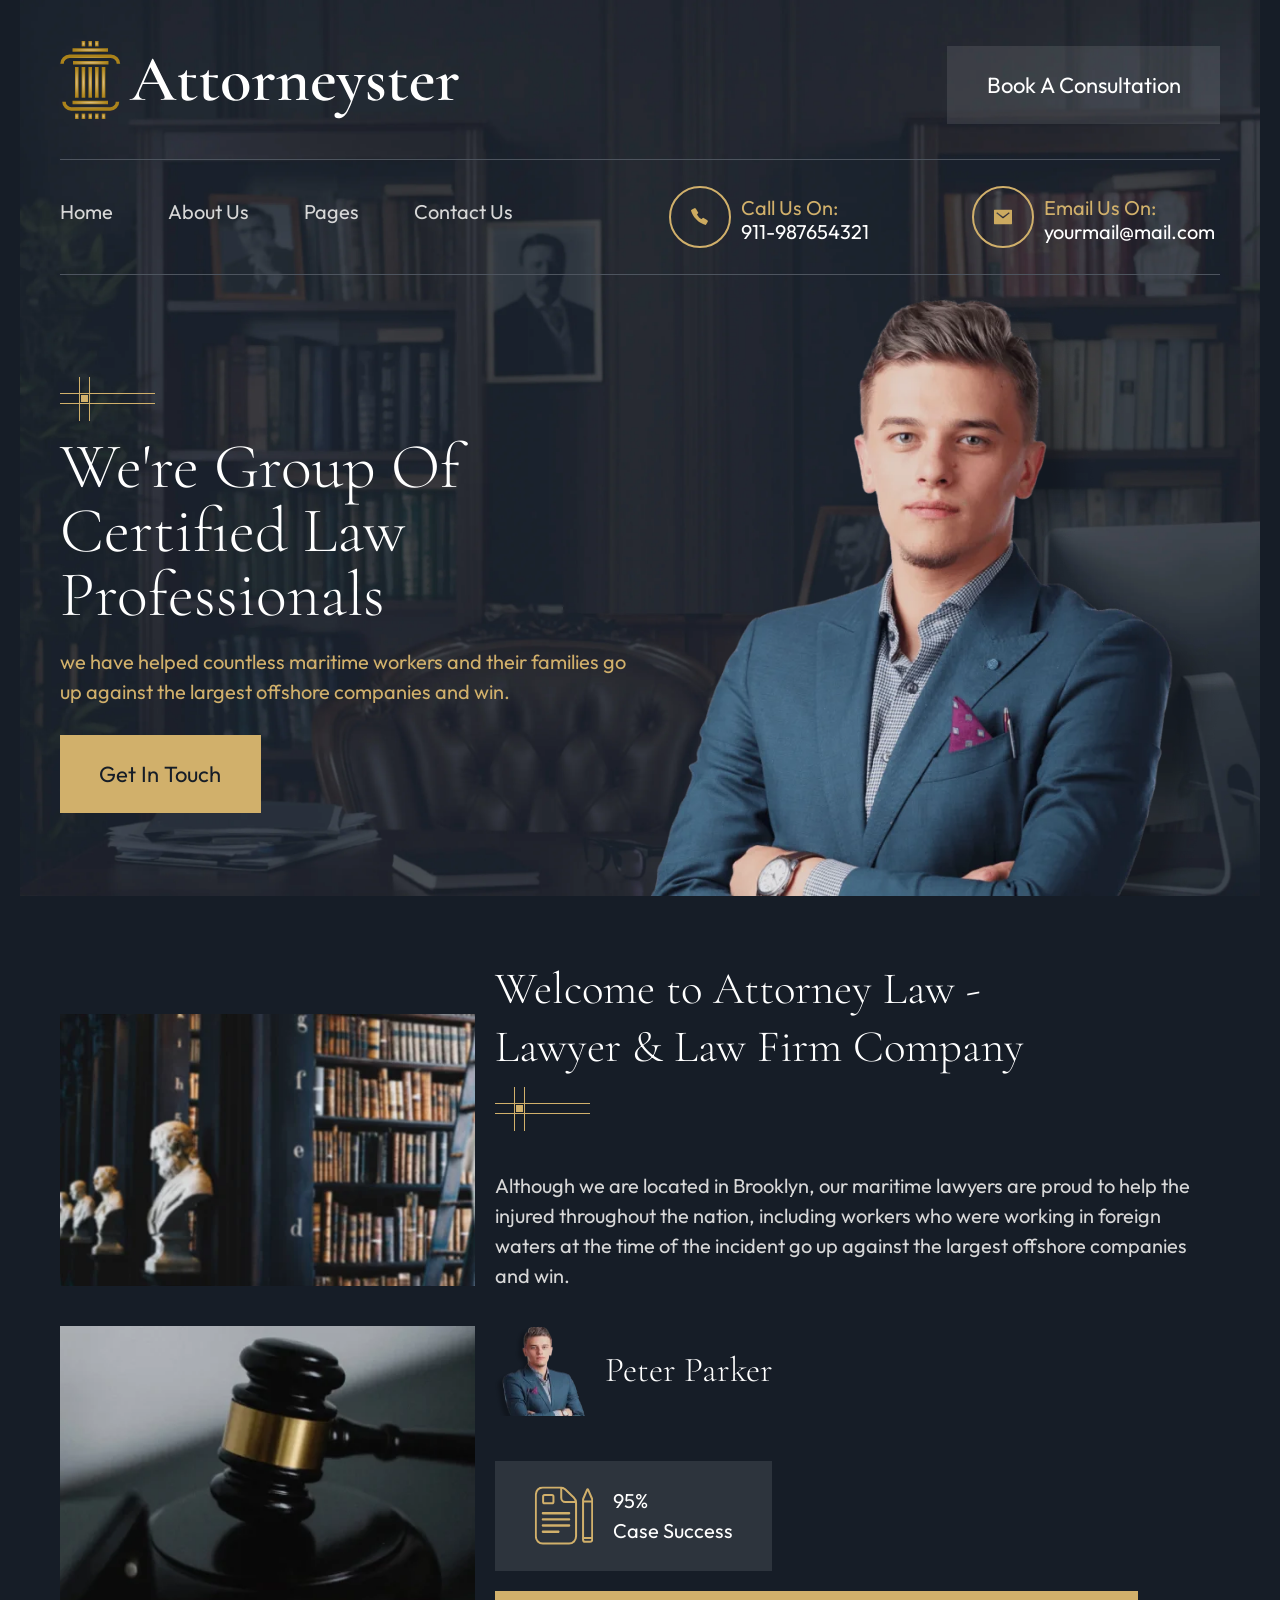
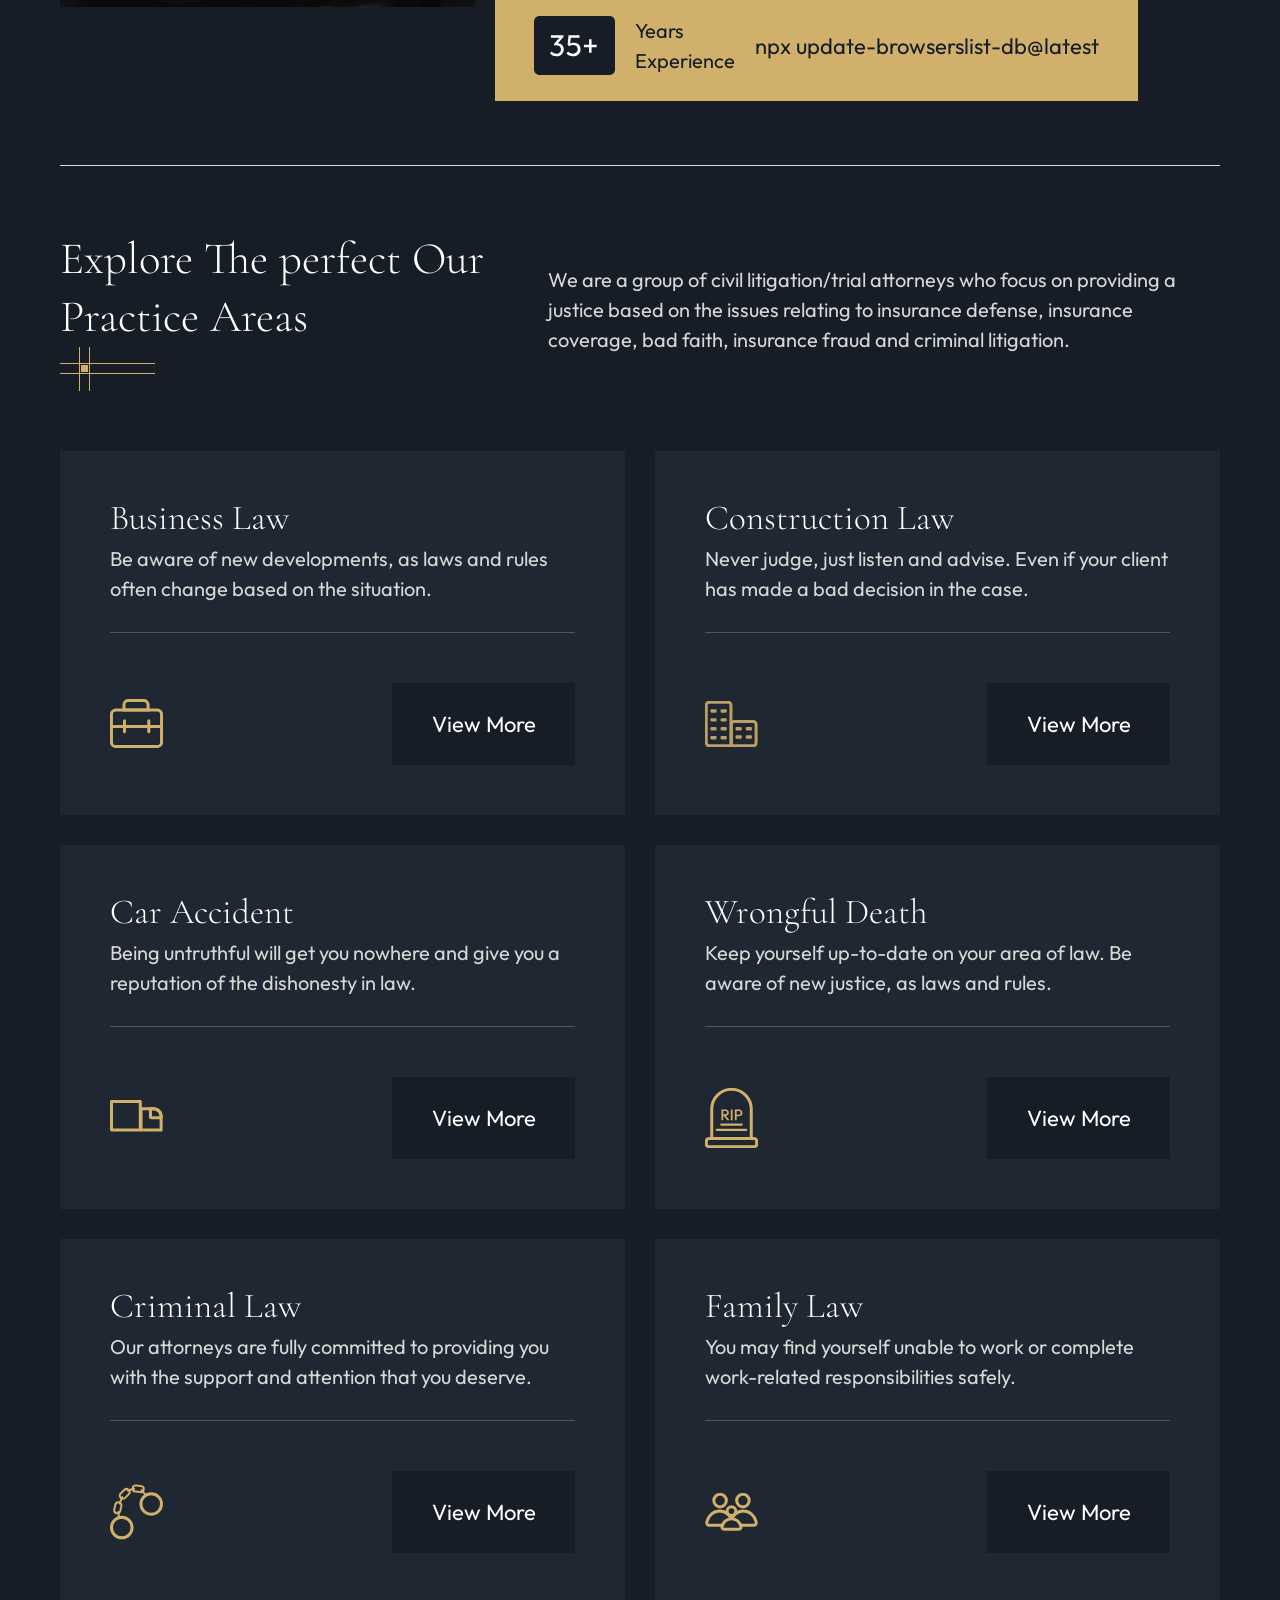
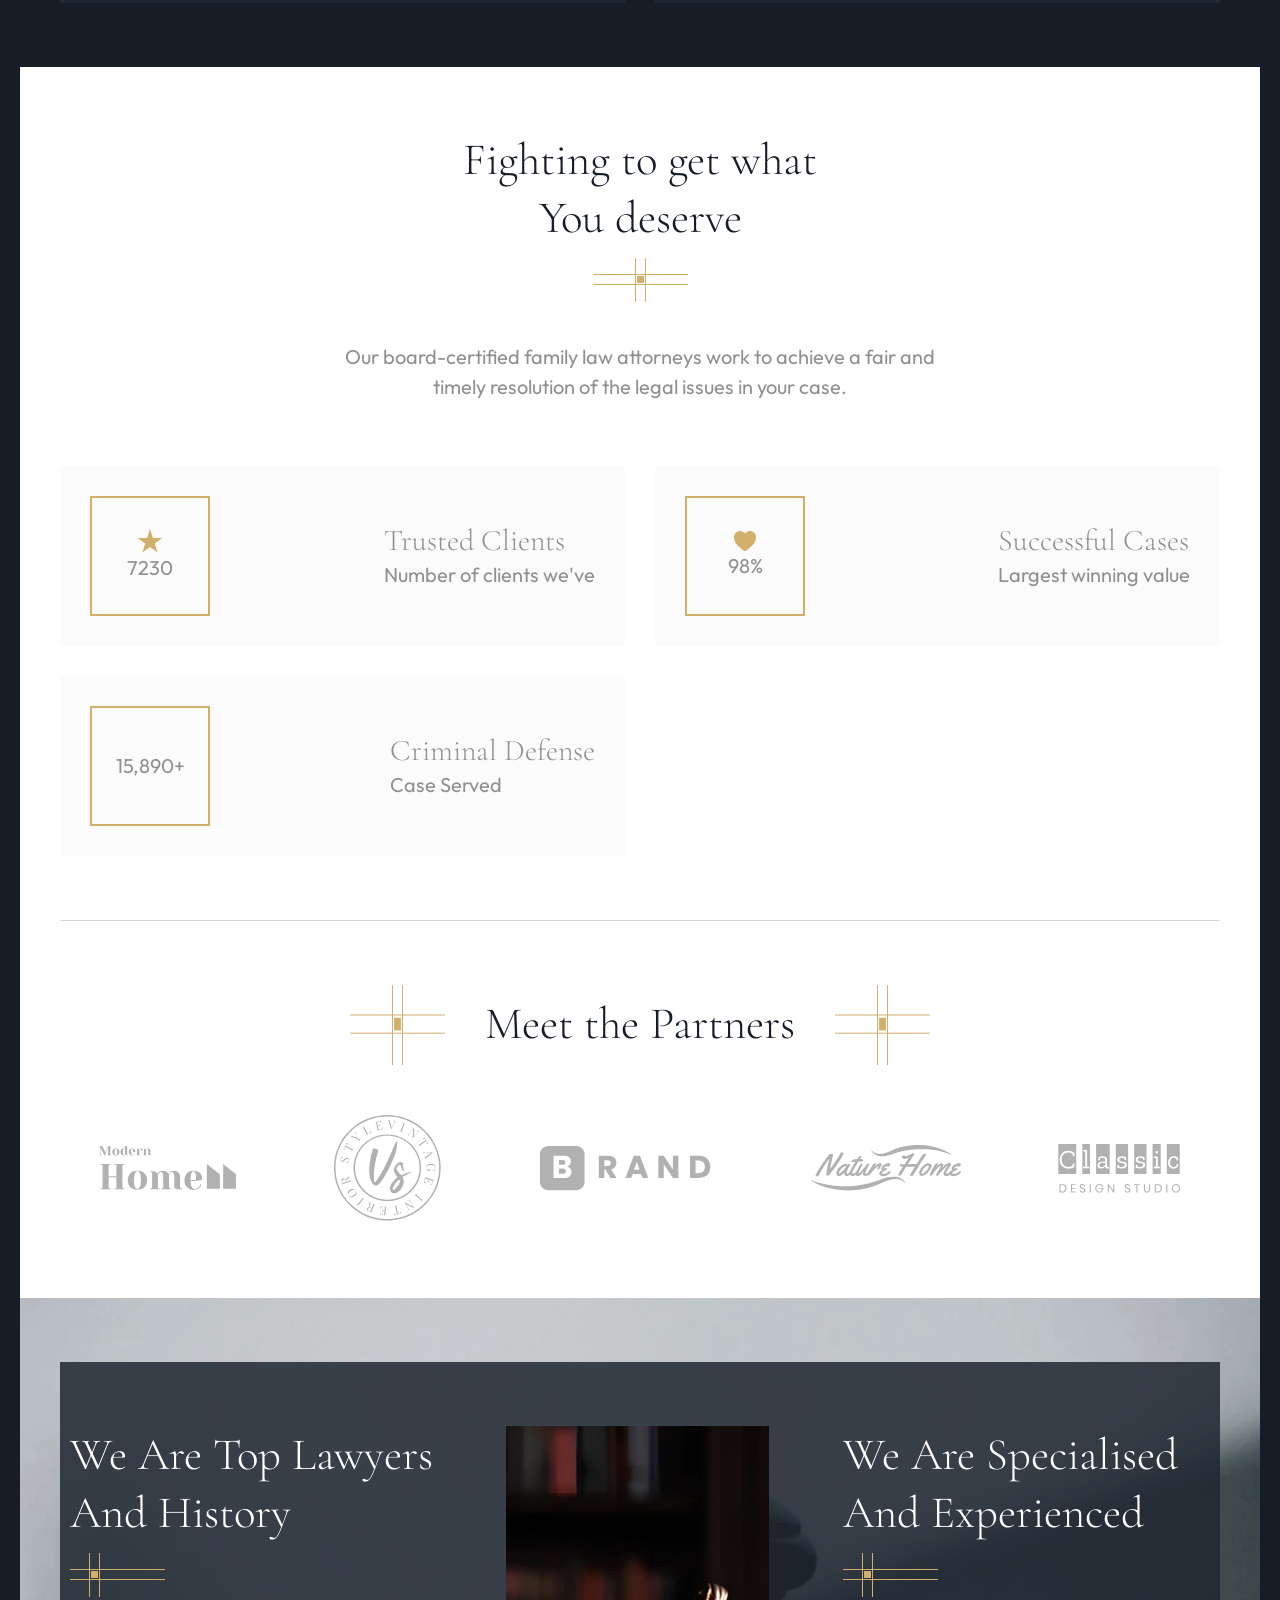
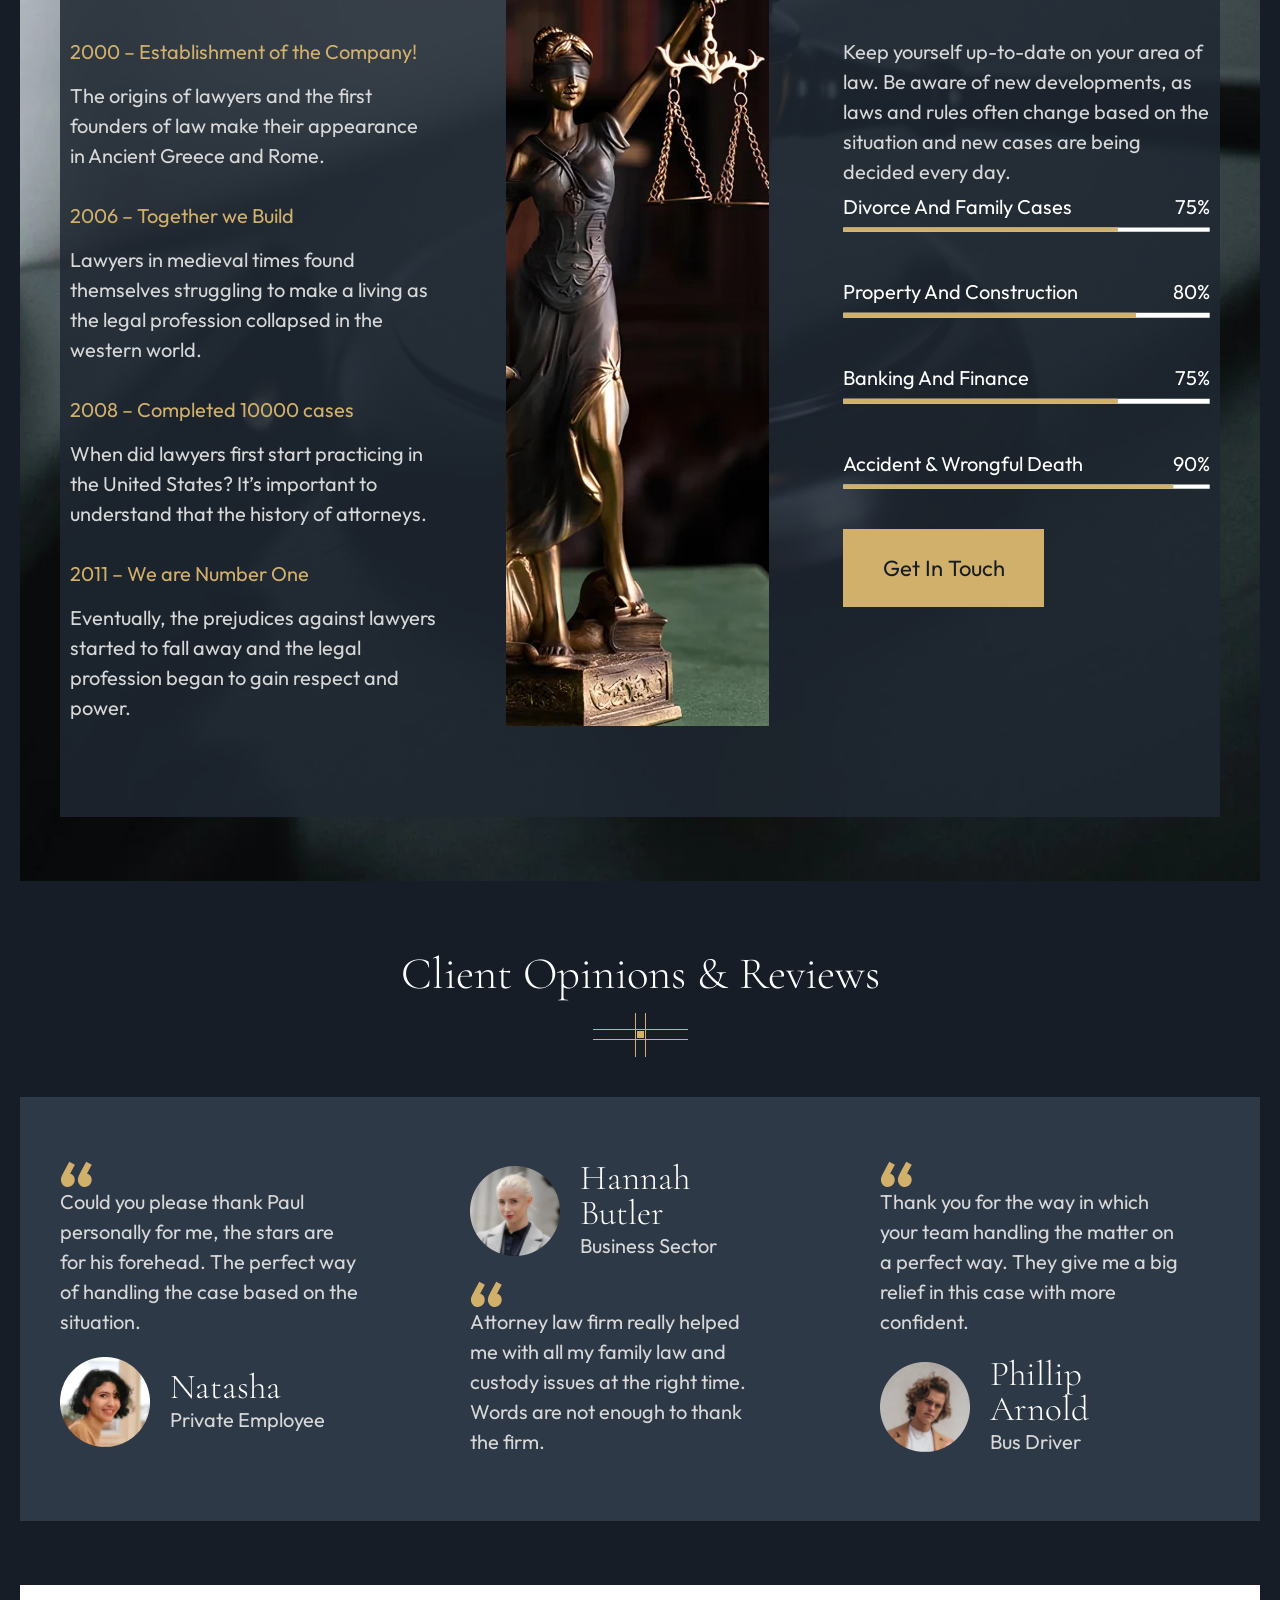
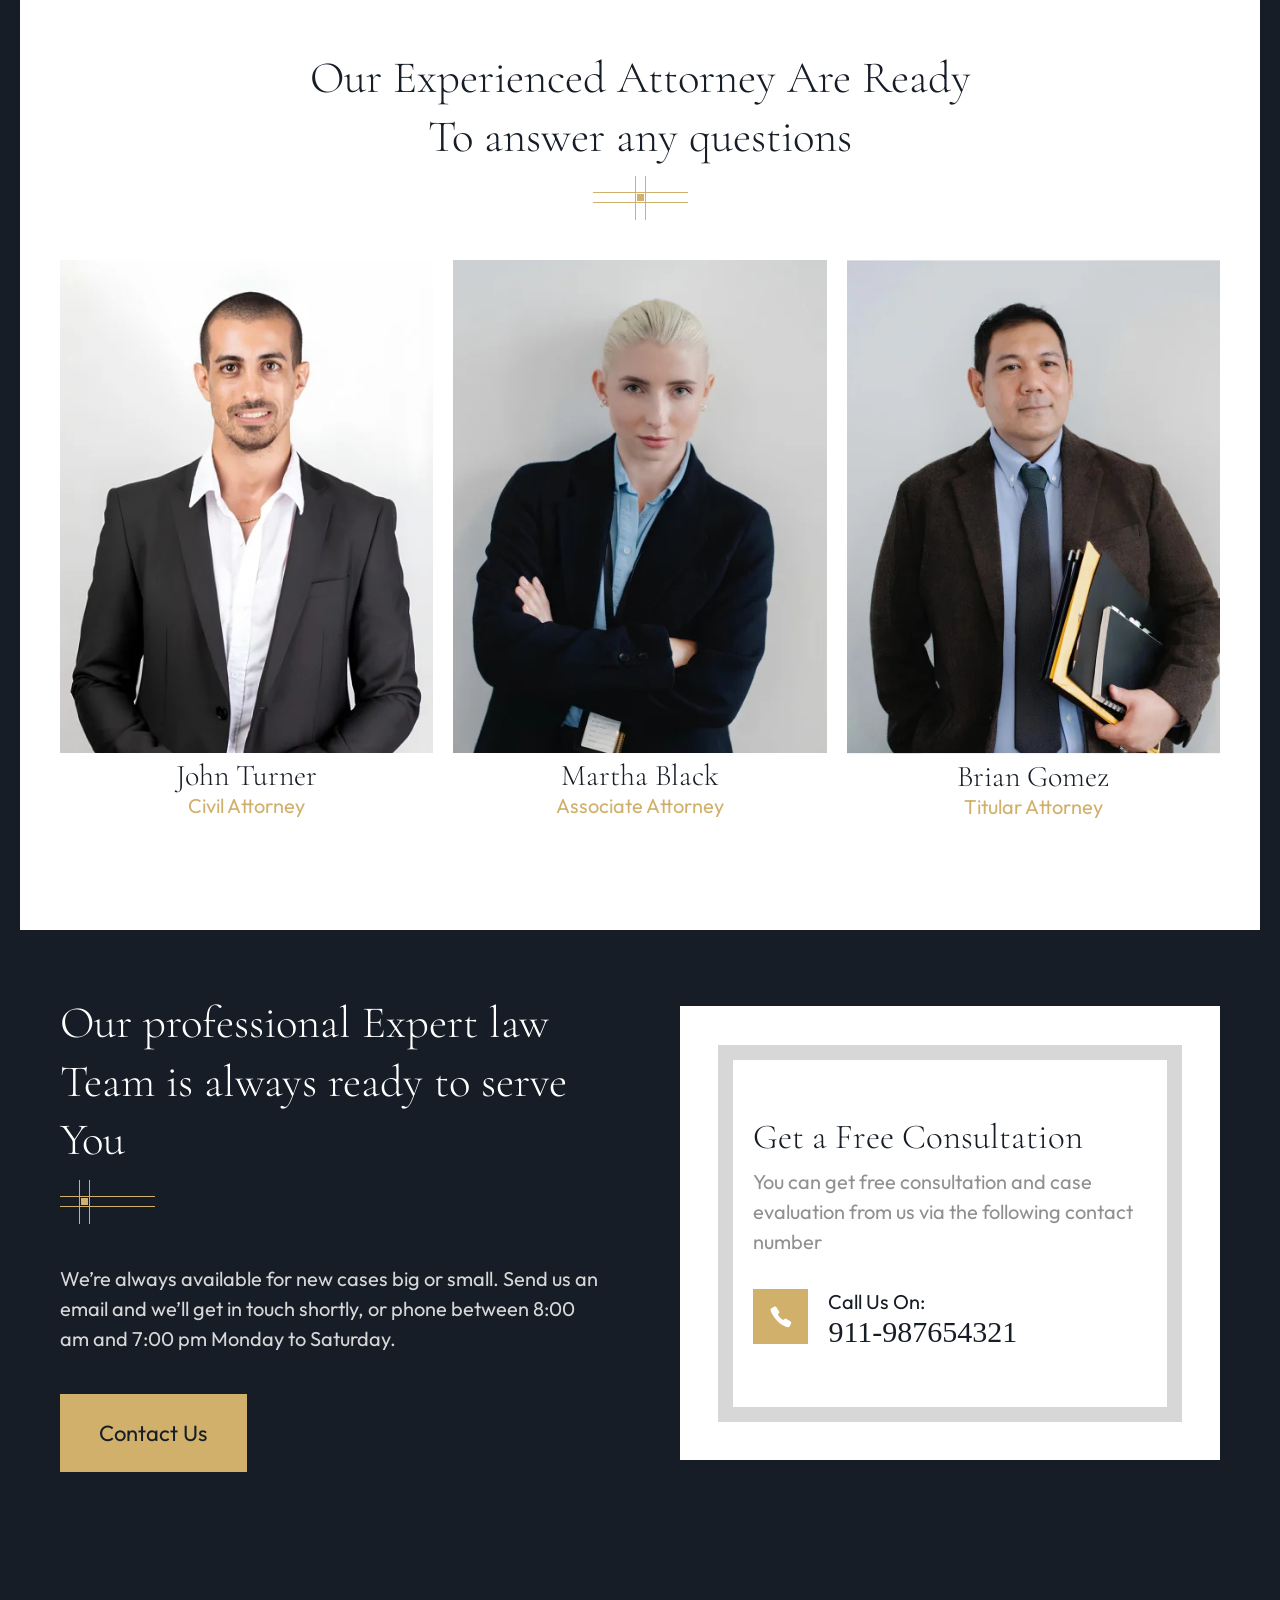
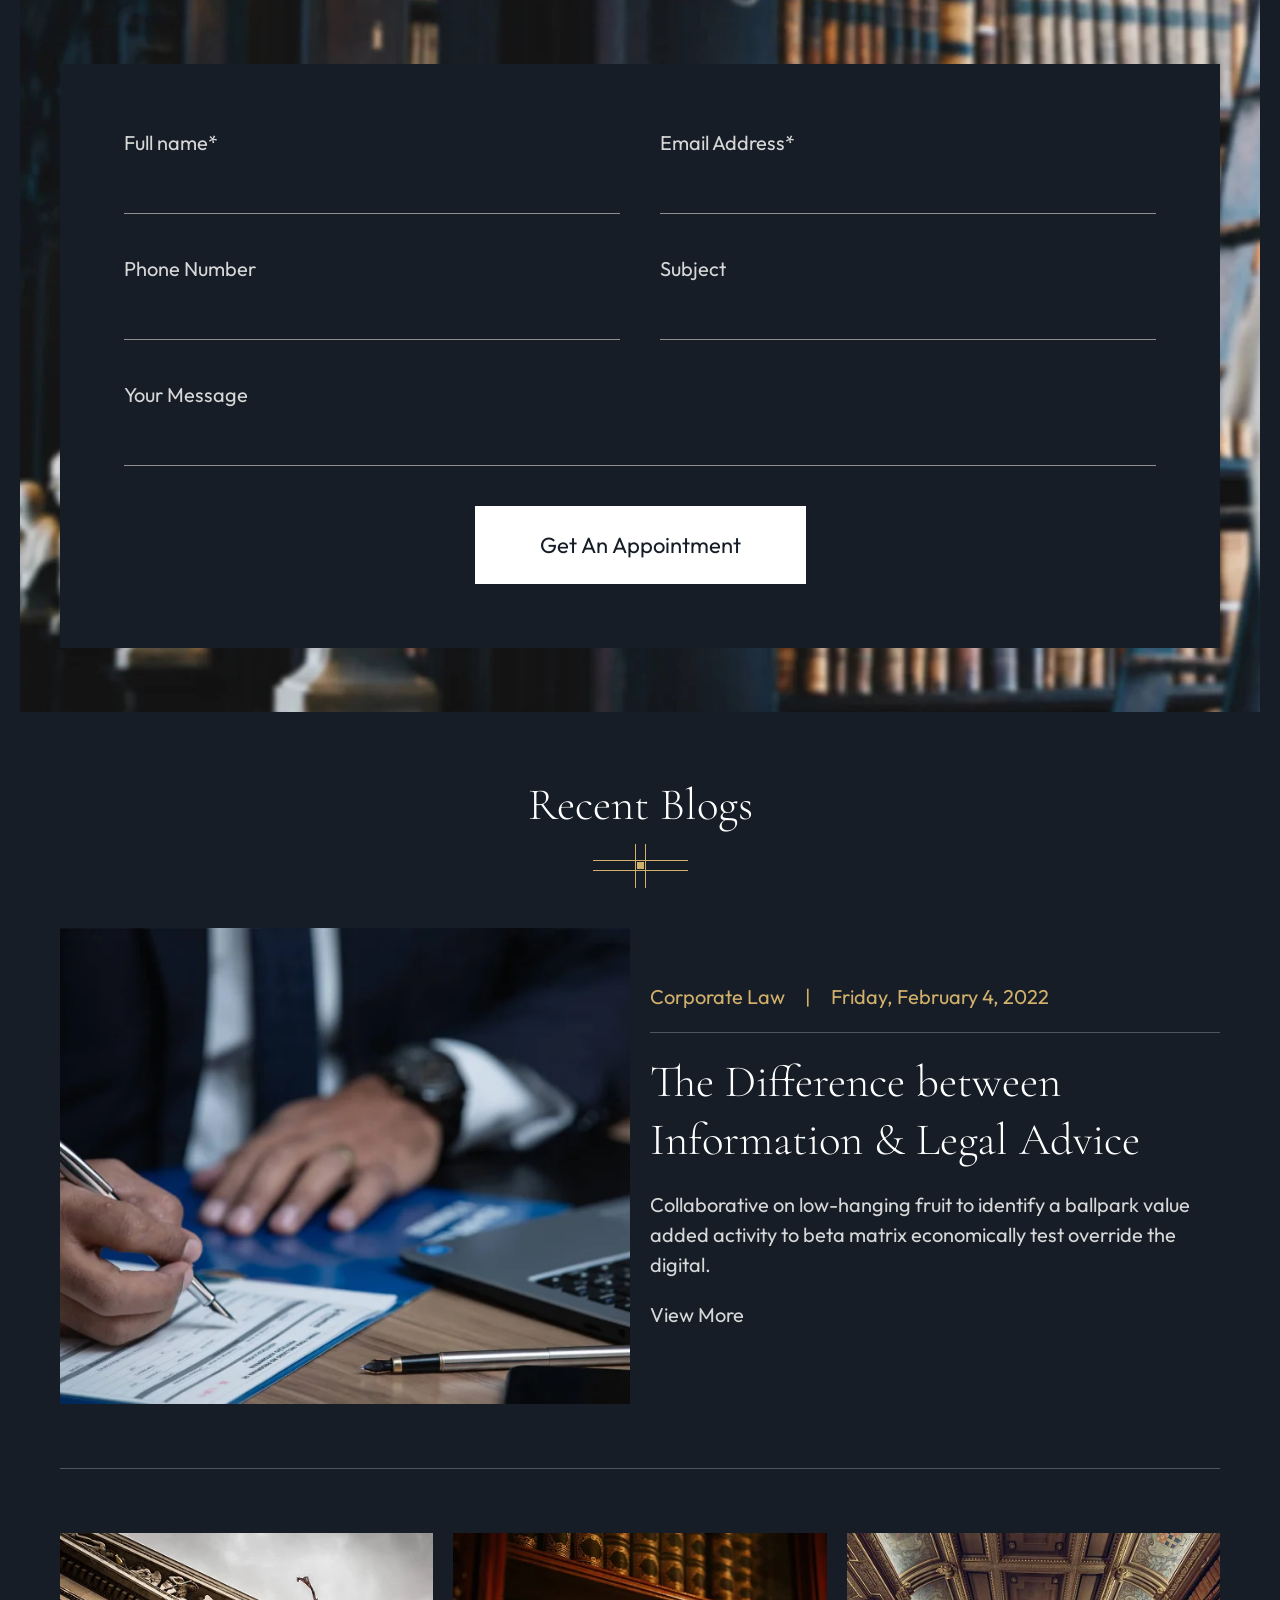
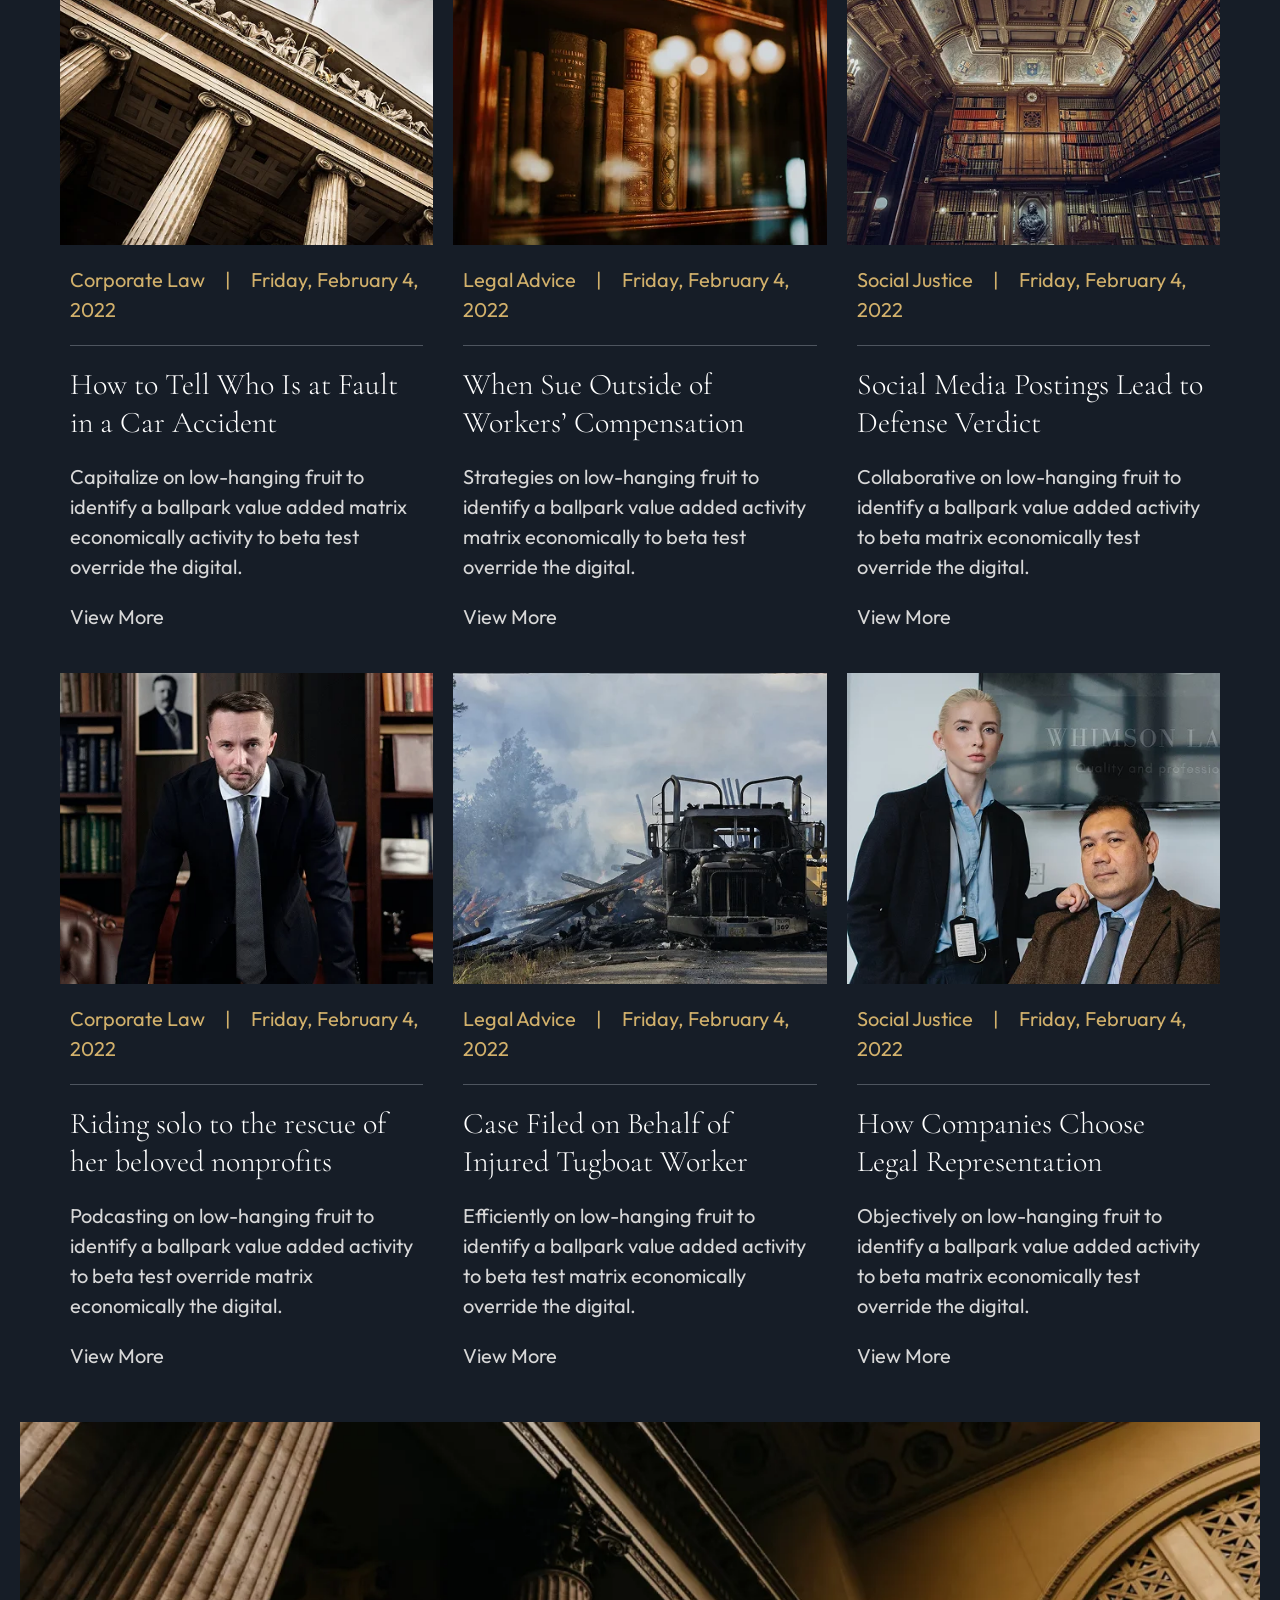
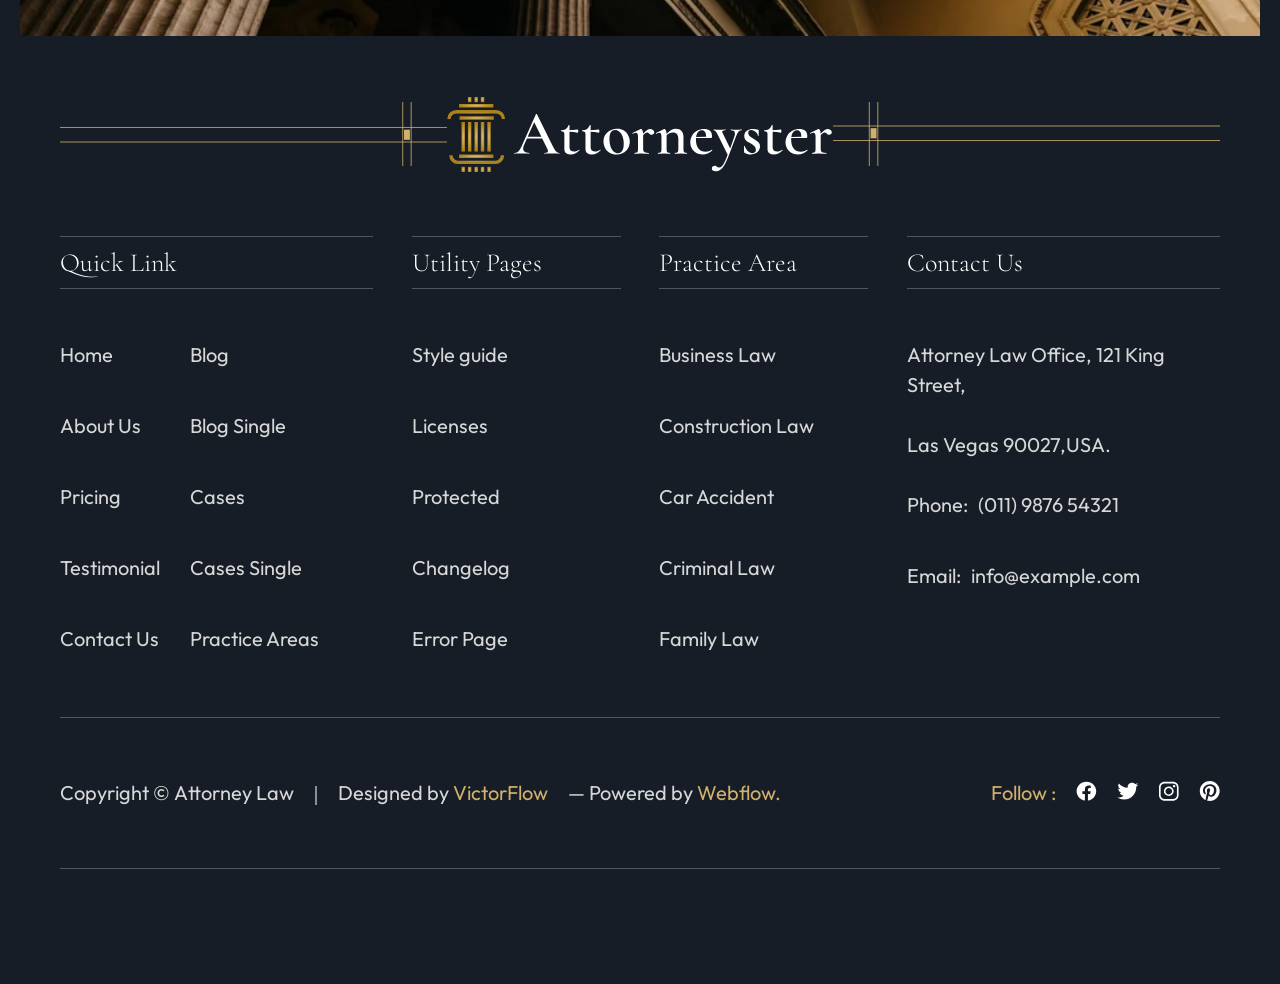
<file: assets/index.html>
<!doctype html>
<html lang="ru">

<head>
  <meta charset="UTF-8">
  <meta name="viewport" content="width=device-width,initial-scale=1">
  <meta name="description" content="Attorneyster">
  <meta name="theme-color" content="#ffffff">
  <link rel="icon" type="image/png" href="./favicon-96x96.png" sizes="96x96" />
  <link rel="icon" type="image/svg+xml" href="./favicon.svg" />
  <link rel="shortcut icon" href="./favicon.ico" />
  <link rel="apple-touch-icon" sizes="180x180" href="./apple-touch-icon.png" />
  <meta name="apple-mobile-web-app-title" content="Attorneyster" />
  <link rel="manifest" href="./site.webmanifest" />
  <title>Attorneyster</title>
  <script type="module" crossorigin src="./assets/index-7ea815ed.js"></script>
  <link rel="stylesheet" href="./assets/index-805eebb3.css">
</head>

<body class="body"><button id="scroll-top-btn" aria-label="Наверх">↑</button>
  <div class="header-section">
    <div class="common-block container">
      <header class="header-contianer">
        <div class="logo-contianer"><img src="./assets/logo-top-5c1a9d5b.svg" alt="Attorneyster"> <a
            href="#appoinment"><button class="transparent-btn" id="header-button">Book A Consultation</button></a></div>
        <div class="desktop-nav" id="desktop-nav">
          <nav>
            <ul>
              <li><a href="#home">
                  <p>Home</p>
                </a></li>
              <li><a href="#aboutUs">
                  <p>About Us</p>
                </a></li>
              <li><a href="#pages">
                  <p>Pages</p>
                </a></li>
              <li><a href="#contactUs">
                  <p>Contact Us</p>
                </a></li>
            </ul>
          </nav>
          <div class="contacts-block">
            <ul>
              <li>
                <div class="contacts-item"><img src="./assets/ico-phone-826e0a2e.svg" alt="phone icon">
                  <div>
                    <p>Call Us On:</p><a href="tel:+-------321">911-987654321</a>
                  </div>
                </div>
              </li>
              <li>
                <div class="contacts-item"><img src="./assets/ico-mail-9c91b417.svg" alt="mail icon">
                  <div>
                    <p>Email Us On:</p><a href="mailto:">yourmail@mail.com</a>
                  </div>
                </div>
              </li>
            </ul>
          </div>
        </div>
        <div class="burger" id="burger">
          <div class="line"></div>
          <div class="line"></div>
          <div class="line"></div>
        </div>
      </header>
      <div class="content-container" id="home">
        <div class="desc-btn-block"><img src="./assets/ico-common-grid-9f84143c.svg" alt="#">
          <h1>We're Group Of Certified Law Professionals</h1>
          <p>we have helped countless maritime workers and their families go up against the largest offshore companies
            and win.</p><button class="yellow-button">Get In Touch</button>
        </div>
        <div class="banner-img">
          <picture>
            <source
              srcset="./assets/banner-img_1x-17ad7436.webp, ./assets/banner-img_2x-5a72ae33.webp 2x, ./assets/banner-img_3x-df0ce06f.webp 3x"
              type="image/webp">
            <source
              srcset="./assets/banner-img_1x-9040eb29.png, ./assets/banner-img_2x-20cb872e.png 2x, ./assets/banner-img_3x-47c24662.png 3x"
              type="image/png"><img src="./assets/banner-img_1x-9040eb29.png" alt="Lawyar" width="672" height="708">
          </picture>
        </div>
      </div>
    </div>
  </div>
  <section class="welcome-section" id="aboutUs">
    <div class="content-container container">
      <div class="banner-img">
        <picture>
          <source
            srcset="./assets/welcome-img01_1x-e65b2476.webp, ./assets/welcome-img01_2x-bad43625.webp 2x, ./assets/welcome-img01_3x-764e54c5.webp 3x"
            type="image/webp">
          <source
            srcset="./assets/welcome-img01_1x-623400e2.jpg, ./assets/welcome-img01_2x-60dacdf9.jpg 2x, ./assets/welcome-img01_3x-ac64699c.jpg 3x"
            type="image/jpeg"><img loading="lazy" src="./assets/welcome-img01_1x-623400e2.jpg" alt="Lawyar" width="440"
            height="289">
        </picture>
        <picture>
          <source
            srcset="./assets/welcome-img02_1x-fc394f40.webp, ./assets/welcome-img02_2x-e03f19cd.webp 2x, ./assets/welcome-img02_3x-810782ac.webp 3x"
            type="image/webp">
          <source
            srcset="./assets/welcome-img02_1x-c4610b88.jpg, ./assets/welcome-img02_2x-2e6630d9.jpg 2x, ./assets/welcome-img02_3x-8c83a704.jpg 3x"
            type="image/jpeg"><img loading="lazy" src="./assets/welcome-img02_1x-c4610b88.jpg" alt="Lawyar" width="440"
            height="289">
        </picture>
      </div>
      <div class="desc-btn-block">
        <h2>Welcome to Attorney Law -<br class="mob-hidden">Lawyer &amp; Law Firm Company</h2><img loading="lazy"
          src="./assets/ico-common-grid-9f84143c.svg" alt="#">
        <p>Although we are located in Brooklyn, our maritime lawyers are proud to help the injured throughout the
          nation, including workers who were working in foreign waters at the time of the incident go up against the
          largest offshore companies and win.</p>
        <div class="lawyer-block">
          <picture>
            <source
              srcset="[data-uri], ./assets/ico-lawyer_2x-d36f7f5d.webp 2x, ./assets/ico-lawyer_3x-f83e2635.webp 3x"
              type="image/webp">
            <source
              srcset="./assets/ico-lawyer_1x-7527db85.png, ./assets/ico-lawyer_2x-5db031d8.png 2x, ./assets/ico-lawyer_3x-277b2874.png 3x"
              type="image/png"><img loading="lazy" src="./assets/ico-lawyer_1x-7527db85.png" alt="Lawyar" width="90"
              height="90">
          </picture>
          <h3>Peter Parker</h3>
        </div>
        <div class="btns-block"><button class="transparent-btn"><img loading="lazy" src="./assets/ico-case-4990f279.svg"
              alt="icon case">
            <p>95%<br>Case Success</p>
          </button> <button class="yellow-button"><img loading="lazy" src="./assets/ico-years-950f380c.svg"
              alt="icon years">
            <p>Years<br>Experience</p>npx update-browserslist-db@latest
          </button></div>
      </div>
    </div>
  </section>
  <section class="explore">
    <div class="container">
      <div class="heading-block">
        <div>
          <h2>Explore The perfect Our Practice Areas</h2><img loading="lazy" src="./assets/ico-common-grid-9f84143c.svg"
            alt="#">
        </div>
        <p>We are a group of civil litigation/trial attorneys who focus on providing a justice based on the issues
          relating to insurance defense, insurance coverage, bad faith, insurance fraud and criminal litigation.</p>
      </div>
      <div class="cases-block" id="businessLaw">
        <div class="case-card">
          <h3>Business Law</h3>
          <p>Be aware of new developments, as laws and rules often change based on the situation.</p>
          <div class="ico-btn-block"><img loading="lazy" src="./assets/ico-business-21d2cca1.svg" alt="icon">
            <button>View More</button></div>
        </div>
        <div class="case-card" id="constructionLaw">
          <h3>Construction Law</h3>
          <p>Never judge, just listen and advise. Even if your client has made a bad decision in the case.</p>
          <div class="ico-btn-block"><img loading="lazy" src="./assets/ico-construct-0a075b9d.svg" alt="icon">
            <button>View More</button></div>
        </div>
        <div class="case-card" id="carAccident">
          <h3>Car Accident</h3>
          <p>Being untruthful will get you nowhere and give you a reputation of the dishonesty in law.</p>
          <div class="ico-btn-block"><img loading="lazy" src="./assets/ico-car-7db37353.svg" alt="icon"> <button>View
              More</button></div>
        </div>
        <div class="case-card" id="wrongfulDeath">
          <h3>Wrongful Death</h3>
          <p>Keep yourself up-to-date on your area of law. Be aware of new justice, as laws and rules.</p>
          <div class="ico-btn-block"><img loading="lazy" src="./assets/ico-death-e2e195d3.svg" alt="icon"> <button>View
              More</button></div>
        </div>
        <div class="case-card" id="criminalLaw">
          <h3>Criminal Law</h3>
          <p>Our attorneys are fully committed to providing you with the support and attention that you deserve.</p>
          <div class="ico-btn-block"><img loading="lazy" src="./assets/ico-crime-767936e3.svg" alt="icon"> <button>View
              More</button></div>
        </div>
        <div class="case-card" id="familyLaw">
          <h3>Family Law</h3>
          <p>You may find yourself unable to work or complete work-related responsibilities safely.</p>
          <div class="ico-btn-block"><img loading="lazy" src="./assets/ico-family-250385cd.svg" alt="icon"> <button>View
              More</button></div>
        </div>
      </div>
    </div>
  </section>
  <section class="results" id="pages">
    <div class="container">
      <div class="heading-center-block">
        <h2>Fighting to get what</h2>
        <h2>You deserve</h2><img loading="lazy" src="./assets/ico-grid-center-b41ee8c0.svg" alt="#">
        <p>Our board-certified family law attorneys work to achieve a fair and<br class="mob-hidden">timely resolution
          of the legal issues in your case.</p>
      </div>
      <div class="cards-block">
        <div class="card">
          <div class="bg-block">
            <h4>Trusted Clients</h4>
            <p>Number of clients we've</p>
          </div>
          <div class="gray-block">
            <div class="yellow-squere"><img loading="lazy" src="./assets/ico-star-d578c938.svg" alt="star icon">
              <p>7230</p>
            </div>
            <div>
              <h4>Trusted Clients</h4>
              <p>Number of clients we've</p>
            </div>
          </div>
        </div>
        <div class="card">
          <div class="bg-block">
            <h4>Trusted Clients</h4>
            <p>Number of clients we've</p>
          </div>
          <div class="gray-block">
            <div class="yellow-squere"><img loading="lazy" src="./assets/ico-heart-b9b54a3a.svg" alt="heart icon">
              <p>98%</p>
            </div>
            <div>
              <h4>Successful Cases</h4>
              <p>Largest winning value</p>
            </div>
          </div>
        </div>
        <div class="card">
          <div class="bg-block">
            <h4>Criminal Defense</h4>
            <p>Case Served</p>
          </div>
          <div class="gray-block">
            <div class="yellow-squere">
              <p>15,890+</p>
            </div>
            <div>
              <h4>Criminal Defense</h4>
              <p>Case Served</p>
            </div>
          </div>
        </div>
      </div>
    </div>
  </section>
  <section class="partners">
    <div class="container">
      <div class="heading-block"><img loading="lazy" src="./assets/ico-grid-center-squere-f04c9762.svg" alt="#">
        <h2>Meet the Partners</h2><img loading="lazy" src="./assets/ico-grid-center-squere-f04c9762.svg" alt="#">
      </div>
      <div class="partners-block"><a href="#" target="_blank" rel="noopener noreferrer"><svg loading="lazy"
            class="partner01" width="137" height="45" viewBox="0 0 137 45" fill="none"
            xmlns="http://www.w3.org/2000/svg">
            <g clip-path="url(#clip0_2_313)">
              <path
                d="M12.1372 0.985352V1.17702L11.333 1.36868V9.86083L12.1372 10.0525V10.2442H8.32476V10.0525L9.12895 9.86083V2.62186L5.9718 10.3768H5.56968L1.47432 2.62186V9.65442L2.54656 10.0525V10.2442H0V10.0525L1.07224 9.65442V1.36868L0.268049 1.17702V0.985352H1.93597C2.18914 0.985352 2.41253 1.01484 2.59124 1.07381C2.76994 1.13278 2.94867 1.2065 3.0827 1.3097C3.23163 1.41291 3.35076 1.53086 3.45501 1.66355C3.55926 1.79624 3.64861 1.95841 3.73797 2.12059L6.65683 7.64933L8.89067 2.12059C8.96513 1.92892 9.03961 1.76675 9.14386 1.63406C9.23321 1.50137 9.35232 1.38342 9.48635 1.28022C9.62038 1.17702 9.78422 1.1033 9.97782 1.05907C10.1714 1.01484 10.4097 0.985352 10.7075 0.985352H12.1372Z"
                fill="#B1B1B1" />
              <path
                d="M16.9028 3.44775C17.4538 3.44775 17.9601 3.52147 18.392 3.68364C18.8239 3.84582 19.1962 4.08171 19.5089 4.37658C19.8216 4.68619 20.045 5.05477 20.2088 5.48233C20.3727 5.90988 20.4471 6.41116 20.4471 6.95666C20.4471 7.50216 20.3727 8.00343 20.2088 8.43099C20.045 8.85855 19.8067 9.22713 19.5089 9.53674C19.1962 9.84635 18.8239 10.0675 18.392 10.2297C17.9601 10.3918 17.4538 10.4656 16.9028 10.4656C16.3517 10.4656 15.8454 10.3918 15.4135 10.2297C14.9817 10.0675 14.6094 9.83161 14.2966 9.53674C13.9839 9.22713 13.7605 8.85855 13.5967 8.43099C13.4329 8.00343 13.3584 7.50216 13.3584 6.95666C13.3584 6.41116 13.4329 5.90988 13.5967 5.48233C13.7605 5.05477 13.9988 4.68619 14.2966 4.37658C14.6094 4.06697 14.9817 3.84582 15.4135 3.68364C15.8454 3.52147 16.3369 3.44775 16.9028 3.44775ZM16.9028 10.2149C17.0517 10.2149 17.2006 10.1707 17.3644 10.0675C17.5133 9.9643 17.6474 9.80212 17.7665 9.55148C17.8856 9.30085 17.9899 8.97649 18.0644 8.56368C18.1388 8.13612 18.1835 7.60536 18.1835 6.9714C18.1835 6.3227 18.1388 5.79194 18.0644 5.37912C17.9899 4.96631 17.8856 4.62721 17.7665 4.39132C17.6474 4.15543 17.5133 3.97851 17.3644 3.87531C17.2155 3.7721 17.0666 3.72787 16.9028 3.72787C16.7538 3.72787 16.6049 3.7721 16.4411 3.87531C16.2922 3.97851 16.1581 4.14069 16.039 4.39132C15.9198 4.64196 15.8156 4.96631 15.7412 5.37912C15.6667 5.80668 15.622 6.33744 15.622 6.9714C15.622 7.62011 15.6667 8.15087 15.7412 8.56368C15.8156 8.97649 15.9198 9.31559 16.039 9.55148C16.1581 9.78738 16.2922 9.9643 16.4411 10.0675C16.59 10.1559 16.7389 10.2149 16.9028 10.2149Z"
                fill="#B1B1B1" />
              <path
                d="M26.9551 0.985352C27.7593 0.985352 28.1614 1.38343 28.1614 2.17956V9.87558L28.9656 10.0672V10.2589H27.7593C27.4317 10.2589 27.1785 10.2147 26.9849 10.1115C26.7913 10.0082 26.6275 9.89032 26.5233 9.77237C26.3892 9.62494 26.285 9.44802 26.2254 9.2711C26.1063 9.50699 25.9574 9.69866 25.7786 9.87558C25.6297 10.023 25.4212 10.1557 25.1681 10.2884C24.9149 10.4211 24.617 10.48 24.2745 10.48C23.8873 10.48 23.5299 10.4063 23.2023 10.2589C22.8598 10.1115 22.5768 9.89032 22.3385 9.59545C22.1003 9.30059 21.8918 8.932 21.7578 8.50445C21.6088 8.06215 21.5493 7.56087 21.5493 6.97114C21.5493 6.38141 21.6237 5.88014 21.7578 5.43784C21.9067 4.99554 22.1003 4.6417 22.3683 4.34683C22.6215 4.05197 22.9343 3.83082 23.2917 3.68338C23.6491 3.53595 24.0512 3.46223 24.4979 3.46223C24.7362 3.46223 24.9447 3.49172 25.1383 3.53595C25.3319 3.59492 25.4957 3.6539 25.6297 3.72761C25.7935 3.80133 25.9276 3.88979 26.0467 3.99299V1.41291L25.2425 1.22125V1.02959H26.9551V0.985352ZM26.0169 4.37632C25.9127 4.27311 25.8233 4.18466 25.7042 4.11094C25.6 4.03722 25.4957 3.97825 25.3766 3.91928C25.2574 3.8603 25.1383 3.84556 25.0043 3.84556C24.8405 3.84556 24.6766 3.88979 24.5277 3.97825C24.3788 4.06671 24.2596 4.21414 24.1405 4.43529C24.0362 4.65644 23.9469 4.98079 23.8873 5.37886C23.8278 5.79168 23.798 6.30769 23.798 6.9564C23.798 7.59036 23.8278 8.09163 23.8873 8.4897C23.9469 8.88777 24.0214 9.19738 24.1256 9.41853C24.215 9.63968 24.3192 9.80186 24.4533 9.87558C24.5724 9.94929 24.6915 9.99352 24.8107 9.99352C25.0192 9.99352 25.1978 9.93455 25.3468 9.83135C25.4957 9.72814 25.6148 9.59545 25.7191 9.46276C25.8382 9.30058 25.9425 9.12367 26.0318 8.932V4.37632H26.0169Z"
                fill="#B1B1B1" />
              <path
                d="M33.4479 10.4802C32.3012 10.4802 31.4077 10.1706 30.7822 9.55139C30.1419 8.93217 29.8291 8.06232 29.8291 6.97131C29.8291 6.42581 29.9036 5.92454 30.0674 5.49698C30.2312 5.06942 30.4546 4.70084 30.7376 4.39123C31.0205 4.08162 31.363 3.86047 31.78 3.6983C32.1821 3.53612 32.6288 3.4624 33.1203 3.4624C33.6266 3.4624 34.0734 3.53612 34.4606 3.66881C34.8627 3.81624 35.1903 4.00791 35.4733 4.2438C35.7562 4.47969 35.9647 4.75981 36.1136 5.08417C36.2626 5.40852 36.337 5.74762 36.337 6.1162C36.337 6.23414 36.337 6.35209 36.3221 6.44055C36.3072 6.52901 36.2924 6.61747 36.2775 6.69119C36.2477 6.77965 36.2328 6.85337 36.203 6.91234C35.8158 6.98606 35.3988 7.05977 34.952 7.104C34.5797 7.16297 34.1479 7.2072 33.6564 7.23669C33.165 7.26618 32.6586 7.29567 32.1225 7.29567C32.1225 7.84117 32.1672 8.29821 32.2416 8.66679C32.3161 9.03538 32.4352 9.33024 32.5693 9.53665C32.7182 9.7578 32.882 9.90523 33.0756 9.99369C33.2692 10.0822 33.4926 10.1264 33.716 10.1264C33.9841 10.1264 34.2372 10.0822 34.4755 9.97895C34.7137 9.87575 34.9222 9.7578 35.0861 9.59562C35.2648 9.43345 35.3988 9.24178 35.503 9.03538C35.6073 8.82897 35.652 8.62256 35.652 8.40141H35.9796C35.9796 8.66679 35.92 8.91743 35.8009 9.16806C35.6818 9.4187 35.5031 9.63985 35.2797 9.83151C35.0563 10.0232 34.7882 10.1706 34.4755 10.2886C34.1776 10.4212 33.8351 10.4802 33.4479 10.4802ZM32.1076 6.95657C32.4055 6.95657 32.6735 6.95657 32.9118 6.94183C33.1501 6.92708 33.3437 6.91234 33.5075 6.8976C33.7011 6.88285 33.85 6.85336 33.984 6.83862C33.9989 6.75016 34.0287 6.64696 34.0436 6.54376C34.0585 6.44055 34.0734 6.33735 34.0883 6.2194C34.1032 6.10145 34.1032 5.96877 34.1032 5.83608C34.1032 5.43801 34.0734 5.09891 34.0138 4.83353C33.9542 4.56815 33.8798 4.347 33.7755 4.17008C33.6862 4.0079 33.5819 3.87521 33.4479 3.81624C33.3139 3.75727 33.2096 3.71304 33.0905 3.71304C32.9714 3.71304 32.8522 3.75727 32.7331 3.84573C32.614 3.93419 32.5097 4.09636 32.4055 4.31751C32.3161 4.55341 32.2268 4.87776 32.1672 5.30532C32.1076 5.73287 32.1076 6.27837 32.1076 6.95657Z"
                fill="#B1B1B1" />
              <path
                d="M41.9663 3.90443C41.6982 3.90443 41.46 3.96341 41.2515 4.06661C41.043 4.16981 40.8643 4.3025 40.7154 4.43519C40.5515 4.59737 40.4175 4.77429 40.2835 4.96595V9.87548L41.0877 10.0671V10.2588H37.3348V10.0671L38.139 9.87548V4.03712L37.3348 3.84546V3.6538H38.5411C38.8538 3.6538 39.107 3.71277 39.3155 3.81597C39.5091 3.91918 39.6729 4.03712 39.792 4.15507C39.9261 4.3025 40.0303 4.46468 40.0899 4.6416C40.2239 4.44993 40.3877 4.27302 40.5813 4.11084C40.7452 3.97815 40.9537 3.8602 41.2068 3.74226C41.46 3.62431 41.7429 3.58008 42.0855 3.58008C42.562 3.58008 42.9194 3.69803 43.1577 3.90443C43.396 4.12558 43.5002 4.43519 43.5002 4.83326C43.5002 5.12813 43.4109 5.37876 43.2322 5.55568C43.0534 5.7326 42.8003 5.82106 42.5024 5.82106C42.428 5.82106 42.3684 5.82106 42.2939 5.82106C42.2195 5.82106 42.1748 5.80632 42.1301 5.80632C42.0706 5.79158 42.011 5.79158 41.9663 5.76209V3.90443Z"
                fill="#B1B1B1" />
              <path
                d="M49.2635 5.62937C49.2635 5.3345 49.2337 5.06912 49.1742 4.84798C49.1146 4.62683 49.0402 4.4499 48.9359 4.31721C48.8466 4.16978 48.7423 4.06658 48.6083 4.0076C48.4892 3.94863 48.37 3.9044 48.2508 3.9044C48.0424 3.9044 47.8637 3.96337 47.7148 4.06658C47.5658 4.16978 47.4318 4.30247 47.3424 4.43516C47.2233 4.59734 47.1339 4.77426 47.0446 4.96592V9.87545L47.8488 10.0671V10.2587H44.0959V10.0671L44.9001 9.87545V4.03709L44.0959 3.84543V3.65376H45.3022C45.615 3.65376 45.8681 3.71274 46.0766 3.81594C46.2702 3.91914 46.434 4.03709 46.5532 4.15504C46.6872 4.30247 46.7914 4.46465 46.851 4.64157C46.9701 4.42042 47.1191 4.21401 47.2978 4.03709C47.4467 3.88966 47.6552 3.75697 47.8935 3.62428C48.1317 3.49159 48.4444 3.43262 48.8019 3.43262C49.1891 3.43262 49.5465 3.49159 49.8592 3.62428C50.1869 3.74223 50.4549 3.91915 50.6783 4.11081C50.9017 4.31722 51.0804 4.53836 51.2144 4.80374C51.3485 5.06912 51.408 5.3345 51.408 5.61463V9.8607L52.2122 10.0523V10.244H50.4698C49.6656 10.244 49.2635 9.84596 49.2635 9.04982V5.62937Z"
                fill="#B1B1B1" />
              <path
                d="M1.41492 19.5767V19.0312H11.765V19.5767L9.59074 20.1222V31.2535H17.3943V20.1222L15.22 19.5767V19.0312H25.5701V19.5767L23.3958 20.1222V43.1218L25.5701 43.6674V44.2128H15.22V43.6525L17.3943 43.107V32.1527H9.59074V43.107L11.765 43.6525V44.1981H1.41492V43.6525L3.58917 43.107V20.1075L1.41492 19.5767Z"
                fill="#B1B1B1" />
              <path
                d="M38.4368 25.6807C39.9409 25.6807 41.2812 25.9018 42.4726 26.3294C43.6639 26.7569 44.6617 27.3909 45.4957 28.2165C46.3297 29.0421 46.97 30.0447 47.4019 31.2241C47.8338 32.4036 48.0572 33.7305 48.0572 35.2196C48.0572 36.7087 47.8338 38.0355 47.4019 39.215C46.97 40.3945 46.3297 41.3823 45.4957 42.2079C44.6617 43.0335 43.6491 43.6675 42.4726 44.0951C41.2812 44.5226 39.9409 44.7438 38.4368 44.7438C36.9327 44.7438 35.5924 44.5226 34.401 44.0951C33.2096 43.6675 32.2118 43.0335 31.3779 42.2079C30.5439 41.3823 29.9035 40.3797 29.4717 39.215C29.0398 38.0355 28.8164 36.7087 28.8164 35.2196C28.8164 33.7305 29.0398 32.4036 29.4717 31.2241C29.9035 30.0447 30.5439 29.0569 31.3779 28.2165C32.2118 27.3761 33.2245 26.7569 34.401 26.3294C35.5924 25.9018 36.9327 25.6807 38.4368 25.6807ZM38.4368 44.0066C38.8538 44.0066 39.2559 43.8739 39.6729 43.6085C40.0898 43.3431 40.4472 42.8861 40.7749 42.2227C41.1025 41.5592 41.3706 40.6599 41.5791 39.5246C41.7876 38.3894 41.8918 36.9445 41.8918 35.1901C41.8918 33.4356 41.7876 31.9908 41.5791 30.8556C41.3706 29.7203 41.1025 28.821 40.7749 28.1575C40.4472 27.4941 40.075 27.037 39.6729 26.7717C39.2708 26.5063 38.8538 26.3736 38.4368 26.3736C38.0198 26.3736 37.6177 26.5063 37.2007 26.7717C36.7838 27.037 36.4263 27.4941 36.0987 28.1575C35.7711 28.821 35.503 29.7203 35.2945 30.8556C35.086 31.9908 34.9818 33.4356 34.9818 35.1901C34.9818 36.9445 35.086 38.3894 35.2945 39.5246C35.503 40.6599 35.7711 41.5592 36.0987 42.2227C36.4263 42.8861 36.7987 43.3431 37.2007 43.6085C37.6177 43.8739 38.0198 44.0066 38.4368 44.0066Z"
                fill="#B1B1B1" />
              <path
                d="M75.2654 31.6072C75.2654 30.7521 75.191 30.0149 75.042 29.4399C74.8931 28.8649 74.7144 28.3784 74.4761 28.0098C74.2378 27.6412 73.9847 27.3758 73.7166 27.1989C73.4336 27.0367 73.1656 26.9483 72.8975 26.9483C72.4359 26.9483 72.0338 27.0957 71.6764 27.3906C71.319 27.6854 71.0211 28.0245 70.7531 28.3784C70.4701 28.8059 70.202 29.2925 69.9935 29.8085V43.107L72.1827 43.6525V44.198H62.0262V43.6525L64.2005 43.107V31.6072C64.2005 30.7521 64.126 30.0149 63.9771 29.4399C63.8281 28.8649 63.6494 28.3784 63.4111 28.0098C63.1729 27.6412 62.9197 27.3758 62.6517 27.1989C62.3687 27.0367 62.1006 26.9483 61.8326 26.9483C61.3709 26.9483 60.9689 27.0957 60.6114 27.3906C60.254 27.6854 59.9561 28.0245 59.6881 28.3784C59.3902 28.8059 59.1371 29.2925 58.9286 29.8085V43.107L61.1029 43.6525V44.198H50.9464V43.6525L53.1207 43.107V27.3021L50.9464 26.7566V26.2111H54.2078C55.0566 26.2111 55.7565 26.3586 56.2927 26.6387C56.8437 26.9188 57.2607 27.2431 57.5883 27.5675C57.9457 27.9803 58.2138 28.4226 58.3925 28.8944C58.7052 28.2899 59.0924 27.7592 59.5541 27.2726C59.971 26.8598 60.4774 26.4912 61.0731 26.1521C61.6837 25.813 62.4134 25.6509 63.292 25.6509C64.7366 25.6509 66.0024 25.9752 67.0449 26.6092C68.1022 27.2432 68.9064 28.0688 69.4574 29.0713C69.7702 28.4521 70.1574 27.8919 70.619 27.3758C71.036 26.9483 71.5423 26.5502 72.138 26.1964C72.7486 25.8425 73.4783 25.6509 74.357 25.6509C75.3547 25.6509 76.2483 25.813 77.0823 26.1227C77.9013 26.4323 78.6161 26.8598 79.2118 27.4053C79.8075 27.9508 80.2692 28.57 80.5968 29.2925C80.9244 30.0149 81.0883 30.7815 81.0883 31.5924V43.0922L83.2625 43.6377V44.1832H78.5417C76.3674 44.1832 75.2803 43.107 75.2803 40.9544V31.6072H75.2654Z"
                fill="#B1B1B1" />
              <path
                d="M95.2359 44.7286C92.1384 44.7286 89.7258 43.8882 88.0132 42.1928C86.3006 40.4973 85.4368 38.1826 85.4368 35.2044C85.4368 33.7154 85.6602 32.3885 86.0921 31.209C86.524 30.0295 87.1345 29.0417 87.9089 28.2014C88.6833 27.3757 89.6216 26.7418 90.7236 26.3142C91.8256 25.8867 93.0319 25.6655 94.3275 25.6655C95.6827 25.6655 96.9039 25.8572 97.9761 26.2405C99.0484 26.6238 99.9717 27.1398 100.716 27.7885C101.461 28.4373 102.042 29.2039 102.444 30.0738C102.846 30.9436 103.039 31.8724 103.039 32.8602C103.039 33.1993 103.025 33.4942 102.98 33.7448C102.935 33.9955 102.905 34.2166 102.846 34.4083C102.771 34.6442 102.712 34.8506 102.667 35.0128C101.595 35.2339 100.478 35.4108 99.2866 35.5583C98.274 35.7057 97.0975 35.8237 95.772 35.9416C94.4466 36.0448 93.0468 36.1038 91.6022 36.1038C91.6022 37.5929 91.7065 38.8313 91.9299 39.8191C92.1533 40.8069 92.4511 41.603 92.8383 42.1928C93.2255 42.7825 93.6871 43.1953 94.2232 43.4459C94.7594 43.6966 95.3402 43.8293 95.9657 43.8293C96.6954 43.8293 97.3804 43.6966 98.0208 43.4312C98.6612 43.1658 99.2122 42.812 99.6887 42.3697C100.165 41.9274 100.538 41.4261 100.821 40.8659C101.103 40.3056 101.238 39.7306 101.238 39.1556H102.146C102.146 39.8781 101.982 40.571 101.654 41.2344C101.327 41.9126 100.865 42.5024 100.255 43.0184C99.644 43.5344 98.9292 43.9472 98.0804 44.2568C97.2166 44.5664 96.2635 44.7286 95.2359 44.7286ZM91.6022 35.2044C92.4213 35.2044 93.151 35.1897 93.7765 35.1455C94.402 35.1012 94.9381 35.0717 95.37 35.0275C95.8763 34.9833 96.3082 34.9243 96.6805 34.8506C96.7252 34.6147 96.7847 34.3493 96.8592 34.0545C96.9039 33.7891 96.9485 33.4942 96.9783 33.1699C97.0081 32.8455 97.0379 32.5064 97.0379 32.1526C97.0379 31.0763 96.9485 30.177 96.7847 29.4398C96.6209 28.7026 96.3975 28.1129 96.1444 27.6559C95.8912 27.1988 95.5934 26.8745 95.2806 26.6828C94.953 26.4911 94.6253 26.3879 94.3126 26.3879C93.9999 26.3879 93.6722 26.5059 93.3446 26.727C93.017 26.9629 92.734 27.3905 92.4809 28.0244C92.2277 28.6584 92.0192 29.5577 91.8405 30.7077C91.6916 31.8577 91.6022 33.3615 91.6022 35.2044Z"
                fill="#B1B1B1" />
              <path d="M120.865 43.8295V29.2483L107.85 19.0459V43.8295H120.865Z" fill="#B1B1B1" />
              <path d="M136.964 43.8295V29.2483L124.157 19.0459V43.8295H136.964Z" fill="#B1B1B1" />
            </g>
            <defs>
              <clippath id="clip0_2_313">
                <rect width="137" height="45" fill="white" />
              </clippath>
            </defs>
          </svg></a><a href="#" target="_blank" rel="noopener noreferrer"><svg class="partner02" width="108"
            height="106" viewBox="0 0 108 106" fill="none" xmlns="http://www.w3.org/2000/svg">
            <g clip-path="url(#clip0_2_366)">
              <g style="mix-blend-mode:multiply">
                <g style="mix-blend-mode:multiply">
                  <path
                    d="M54.3213 105.68C24.8942 105.68 0.94751 81.9728 0.94751 52.84C0.94751 23.7073 24.8942 0 54.3213 0C83.7484 0 107.695 23.7073 107.695 52.84C107.695 81.9728 83.7484 105.68 54.3213 105.68ZM54.3213 1.47433C25.7133 1.47433 2.43673 24.5181 2.43673 52.84C2.43673 81.162 25.7133 104.206 54.3213 104.206C82.9293 104.206 106.206 81.162 106.206 52.84C106.206 24.5181 82.9293 1.47433 54.3213 1.47433Z"
                    fill="#B1B1B1" />
                </g>
                <g style="mix-blend-mode:multiply">
                  <path
                    d="M61.827 6.03024C62.1844 6.05973 62.4971 6.07447 62.7503 6.07447L62.7205 6.31036C62.3035 6.36934 61.9461 6.67894 61.6632 7.26868L58.1188 14.2865L58.0146 14.2717L57.9252 14.257L55.6765 6.42831C55.5276 5.91229 55.2744 5.63217 54.917 5.58794L54.9468 5.35205C55.2744 5.41102 55.7063 5.45525 56.2424 5.51422C56.9423 5.5732 57.4636 5.61743 57.8061 5.61743L57.7763 5.85332C57.4636 5.83858 57.2402 5.85332 57.1061 5.89755C56.9721 5.94178 56.8977 6.05973 56.8828 6.20716C56.8679 6.33985 56.8977 6.53151 56.9721 6.78215L58.6252 12.7679L61.0824 7.87315C61.2909 7.47508 61.3951 7.15073 61.4249 6.91484C61.4547 6.6642 61.3802 6.47254 61.2164 6.33985C61.0526 6.20716 60.7845 6.13344 60.4271 6.08921L60.4569 5.85332C60.8888 5.92704 61.3504 5.98601 61.827 6.03024Z"
                    fill="#B1B1B1" />
                </g>
                <g style="mix-blend-mode:multiply">
                  <path
                    d="M71.8348 9.14089C71.6859 9.14089 71.5668 9.19986 71.4774 9.31781C71.3881 9.43576 71.2838 9.62742 71.1796 9.90754L69.05 15.51C68.9457 15.7901 68.8862 16.0112 68.8862 16.1587C68.8862 16.3061 68.9309 16.4241 69.0351 16.5125C69.1393 16.601 69.3329 16.7042 69.601 16.8221L69.5117 17.0433C69.1691 16.8958 68.6926 16.7042 68.082 16.4683C67.4267 16.2177 66.9353 16.0555 66.6077 15.9523L66.697 15.7311C66.98 15.8196 67.1885 15.8638 67.3225 15.8638C67.4565 15.8638 67.5906 15.8048 67.6799 15.6869C67.7693 15.5689 67.8735 15.3773 67.9777 15.0972L70.1073 9.49473C70.2116 9.21461 70.2712 8.99346 70.2712 8.84602C70.2712 8.69859 70.2265 8.58064 70.1222 8.49218C70.018 8.40373 69.8244 8.30052 69.5563 8.18258L69.6457 7.96143C69.9584 8.09412 70.435 8.28578 71.0902 8.53641C71.7008 8.77231 72.1923 8.93448 72.5497 9.03769L72.4603 9.25884C72.1923 9.17038 71.9838 9.12615 71.8348 9.14089Z"
                    fill="#B1B1B1" />
                </g>
                <g style="mix-blend-mode:multiply">
                  <path
                    d="M85.0887 16.9401C84.9398 16.9106 84.7909 16.9549 84.6569 17.0433C84.5228 17.1318 84.359 17.3087 84.1803 17.5593L79.8616 23.3535L79.6382 23.1913L80.219 13.8735L76.3917 19.0042C76.213 19.2548 76.0938 19.4612 76.0343 19.6234C75.9747 19.7856 76.0045 19.933 76.0789 20.0804C76.1534 20.2279 76.3321 20.39 76.5853 20.5965L76.4364 20.7881C76.213 20.5965 75.8853 20.3458 75.4535 20.0215C75.0663 19.7413 74.7535 19.5202 74.5153 19.3875L74.6642 19.1958C74.9025 19.358 75.0961 19.4465 75.245 19.4612C75.3939 19.4907 75.5428 19.4465 75.6769 19.358C75.8109 19.2548 75.9747 19.0926 76.1534 18.842L79.668 14.1241C79.8467 13.8735 79.9658 13.6818 80.0105 13.5491C80.0552 13.4165 80.0403 13.2838 79.9658 13.1658C79.8914 13.0479 79.7424 12.9004 79.5042 12.7088L79.6531 12.5171C79.8467 12.694 80.1445 12.9299 80.5466 13.21C80.8445 13.4312 81.0976 13.6081 81.3359 13.7408L80.8593 21.5548L83.9569 17.3972C84.1356 17.1465 84.2697 16.9401 84.3143 16.7779C84.359 16.6158 84.3441 16.4683 84.2697 16.3209C84.1952 16.1735 84.0165 15.9965 83.7633 15.8049L83.9123 15.6132C84.1356 15.8049 84.4633 16.0555 84.8951 16.3799C85.2823 16.66 85.5951 16.8811 85.8334 17.0138L85.6844 17.2055C85.4313 17.0581 85.2377 16.9549 85.0887 16.9401Z"
                    fill="#B1B1B1" />
                </g>
                <g style="mix-blend-mode:multiply">
                  <path
                    d="M90.0778 23.5893C90.465 23.3091 90.8671 22.9995 91.2989 22.6162C91.6712 23.1765 92.3265 24.1053 93.2647 25.4174C94.2029 26.7149 94.8731 27.6289 95.2752 28.1597C94.7688 28.4546 94.337 28.7199 93.9498 28.9853C93.6221 29.2212 93.3541 29.4276 93.1605 29.5898L92.9967 29.3686C93.4732 28.9558 93.8008 28.6167 93.9944 28.3661C94.188 28.1155 94.2625 27.8501 94.2476 27.57C94.2327 27.2898 94.054 26.9507 93.771 26.5379L93.3838 26.0072L87.7397 29.9879C87.4716 30.1795 87.278 30.3565 87.1887 30.4891C87.0993 30.6218 87.0695 30.784 87.1291 30.9609C87.1738 31.1231 87.3078 31.359 87.5014 31.6539L87.3078 31.8013C87.0844 31.4475 86.7419 30.9462 86.2951 30.3417C85.8186 29.6783 85.4612 29.2065 85.2229 28.9116L85.4165 28.7642C85.6399 29.0443 85.8186 29.236 85.9675 29.3392C86.1164 29.4424 86.2654 29.4719 86.4292 29.4276C86.593 29.3834 86.8164 29.2654 87.0844 29.0738L92.7286 25.0931L92.3414 24.5623C92.0435 24.1495 91.7755 23.8989 91.5223 23.7809C91.2691 23.663 90.9862 23.6482 90.6883 23.7514C90.3905 23.8547 89.9586 24.0463 89.4076 24.3559L89.2438 24.1348C89.4672 24.0168 89.7352 23.8399 90.0778 23.5893Z"
                    fill="#B1B1B1" />
                </g>
                <g style="mix-blend-mode:multiply">
                  <path
                    d="M92.9367 44.0532L92.6984 44.1269C92.6091 43.8026 92.4899 43.3898 92.3112 42.8885C92.0878 42.2398 91.9091 41.7532 91.7751 41.4289L92.0134 41.3552C92.1176 41.6353 92.2368 41.8417 92.3261 41.9449C92.4304 42.0481 92.5644 42.0776 92.7133 42.0186C92.8473 41.9744 93.0112 41.8712 93.2048 41.709L94.8578 40.3674L93.9196 37.6104L92.5346 37.5514C92.0878 37.5219 91.7453 37.5514 91.5071 37.6399C91.2688 37.7283 91.1198 37.861 91.0603 38.0527C91.0156 38.2443 91.0454 38.5245 91.1496 38.8636L90.9114 38.9373C90.7922 38.495 90.6433 38.0527 90.4944 37.6104C90.3752 37.2713 90.271 36.9912 90.1667 36.77L90.405 36.6963C90.6135 37.0501 91.0603 37.2418 91.7155 37.2565L99.6382 37.6104L99.6978 37.7873L93.3835 42.9917C92.9963 43.3603 92.8474 43.6994 92.9367 44.0532ZM98.1043 37.7873L94.2025 37.6251L95.0812 40.2199L98.1043 37.7873Z"
                    fill="#B1B1B1" />
                </g>
                <g style="mix-blend-mode:multiply">
                  <path
                    d="M94.0239 55.3321C94.1728 55.2731 94.2473 55.1994 94.2473 55.0962C94.2473 55.0372 94.2324 54.993 94.2026 54.9487C94.1728 54.9045 94.1132 54.816 94.0239 54.6981C93.8005 54.418 93.6367 54.1231 93.5175 53.8282C93.3984 53.5334 93.3388 53.1943 93.3388 52.8257C93.3239 52.0001 93.4877 51.2924 93.8154 50.6879C94.1579 50.0834 94.6344 49.6264 95.2897 49.302C95.9301 48.9777 96.7045 48.8155 97.6129 48.8008C98.5511 48.786 99.3702 48.9335 100.07 49.2578C100.77 49.5822 101.321 50.0245 101.708 50.6142C102.095 51.2039 102.304 51.8674 102.304 52.6045C102.304 52.9289 102.274 53.2238 102.215 53.4744C102.155 53.725 102.066 53.9462 101.961 54.1378C101.857 54.3295 101.723 54.5507 101.544 54.7866C101.47 54.8898 101.425 54.9782 101.425 55.0372C101.425 55.1846 101.678 55.2878 102.17 55.3321V55.6122C101.649 55.5827 100.71 55.5827 99.3702 55.6122V55.3321C99.802 55.2583 100.159 55.1699 100.442 55.0814C100.725 54.993 100.964 54.8603 101.172 54.6981C101.455 54.4622 101.693 54.1526 101.857 53.7693C102.021 53.3859 102.095 53.0026 102.095 52.5898C102.081 52.059 101.902 51.602 101.544 51.2039C101.187 50.8059 100.681 50.511 100.04 50.2898C99.3851 50.0834 98.6405 49.9802 97.7767 49.995C96.7938 50.0097 96.0045 50.1277 95.3791 50.3488C94.7536 50.57 94.3068 50.8943 94.009 51.3219C93.7111 51.7494 93.5771 52.2949 93.592 52.9584C93.6069 53.4449 93.7409 53.8577 93.9941 54.2116C94.0983 54.359 94.1877 54.4475 94.2919 54.4917C94.3813 54.5359 94.5153 54.5507 94.6791 54.5507L95.8556 54.5359C96.1981 54.5359 96.4364 54.4917 96.6002 54.4327C96.7491 54.3737 96.8683 54.2558 96.913 54.0789C96.9725 53.9167 97.0023 53.6513 97.0023 53.2975H97.2406C97.2257 53.6956 97.2108 54.2558 97.2257 55.0077C97.2406 55.568 97.2555 55.9955 97.2853 56.2609H97.047C97.0321 56.0692 96.9874 55.9365 96.9427 55.8628C96.8981 55.7891 96.7938 55.7301 96.6598 55.7006C96.5258 55.6712 96.3024 55.6564 95.9896 55.6711L93.5771 55.7154V55.4795C93.7111 55.4205 93.8749 55.391 94.0239 55.3321Z"
                    fill="#B1B1B1" />
                </g>
                <g style="mix-blend-mode:multiply">
                  <path
                    d="M92.2522 67.8782C91.8203 67.7455 91.314 67.6129 90.7332 67.4949C90.9268 66.9789 91.2097 66.109 91.6118 64.8706C92.0883 63.3963 92.4309 62.2758 92.6394 61.5239L92.8776 61.5976C92.8032 61.8777 92.7734 62.0841 92.7734 62.2315C92.7883 62.379 92.8479 62.4822 92.967 62.5706C93.0861 62.6591 93.2946 62.7476 93.5776 62.836L99.3409 64.6347C99.6387 64.7232 99.8472 64.7674 99.9961 64.7674C100.145 64.7674 100.264 64.7084 100.354 64.5905C100.443 64.4725 100.532 64.2809 100.636 64.0155L100.875 64.0892C100.607 64.8411 100.249 65.9469 99.7727 67.4212C99.4153 68.5417 99.1622 69.3526 99.043 69.8391C98.5516 69.6327 98.1048 69.4558 97.6878 69.3378C97.39 69.2494 97.1368 69.1756 96.9581 69.1462L97.0475 68.8808C97.5687 68.984 97.9708 69.0282 98.2388 69.0282C98.5069 69.0282 98.7303 68.9398 98.909 68.7628C99.0877 68.6007 99.2366 68.3058 99.3706 67.9077L99.6685 66.9494C99.7579 66.6693 99.8025 66.4629 99.7876 66.3302C99.7727 66.1975 99.7281 66.0795 99.6089 65.9911C99.4898 65.9026 99.2962 65.8142 98.9983 65.7257L96.2582 64.8706L96.0199 65.6373C95.9008 66.0206 95.9305 66.3154 96.1241 66.5218C96.3177 66.7283 96.5262 66.8757 96.7645 66.9789C97.0028 67.0821 97.1517 67.1558 97.2113 67.1853L97.1219 67.4507C96.7496 67.3032 96.3922 67.1706 96.0348 67.0674L95.4838 66.9052C95.0966 66.7872 94.5307 66.6251 93.8158 66.4629L93.9052 66.1975C93.9648 66.2122 94.1584 66.2417 94.486 66.3154C94.8136 66.3744 95.0966 66.3449 95.32 66.227C95.5433 66.109 95.6923 65.8879 95.7965 65.5783L96.0348 64.8116L93.2351 63.9418C92.9372 63.8533 92.7287 63.8091 92.5798 63.8091C92.4309 63.8091 92.3117 63.8681 92.2373 63.986C92.1479 64.1039 92.0586 64.2956 91.9692 64.5757L91.7011 65.4161C91.5522 65.9026 91.4927 66.286 91.5522 66.5661C91.5969 66.8609 91.7458 67.0968 91.999 67.3032C92.2522 67.4949 92.6394 67.7161 93.1606 67.952L93.0712 68.2173C92.8925 68.0846 92.6096 67.9962 92.2522 67.8782Z"
                    fill="#B1B1B1" />
                </g>
                <g style="mix-blend-mode:multiply">
                  <path
                    d="M88.0074 85.9683C88.067 85.8356 88.0521 85.7029 87.9925 85.5702C87.933 85.4375 87.784 85.2753 87.5607 85.0542L83.1823 80.9113C82.959 80.7049 82.7802 80.5722 82.6462 80.5132C82.5122 80.4543 82.3782 80.4543 82.2441 80.5132C82.1101 80.5722 81.9463 80.7049 81.7378 80.9113L81.5591 80.7491C81.842 80.4985 82.1994 80.1299 82.6611 79.6729C83.1377 79.1716 83.4951 78.7883 83.7185 78.5376L83.8972 78.6998C83.7036 78.921 83.5844 79.0979 83.5249 79.2158C83.4653 79.3485 83.4802 79.4812 83.5397 79.6139C83.5993 79.7466 83.7482 79.9088 83.9716 80.1299L88.3499 84.2728C88.5733 84.4792 88.752 84.6119 88.8861 84.6709C89.0201 84.7298 89.1541 84.7298 89.2882 84.6709C89.4222 84.6119 89.586 84.4792 89.7945 84.2728L89.9732 84.435C89.72 84.6561 89.3477 85.0247 88.8712 85.526C88.4095 85.9978 88.067 86.3811 87.8287 86.6612L87.65 86.499C87.8287 86.2779 87.9478 86.101 88.0074 85.9683Z"
                    fill="#B1B1B1" />
                </g>
                <g style="mix-blend-mode:multiply">
                  <path
                    d="M75.6022 94.9618C75.6916 94.8291 75.7065 94.6964 75.6767 94.5342C75.6469 94.372 75.5426 94.1656 75.3788 93.8855L71.6855 87.6786L71.9238 87.5311L80.3528 91.7035L77.0914 86.219C76.9276 85.9536 76.7936 85.7619 76.6596 85.6587C76.5255 85.5555 76.3766 85.5113 76.2128 85.526C76.049 85.5408 75.8256 85.6292 75.5426 85.7767L75.4086 85.5703C75.6767 85.4523 76.0341 85.2459 76.4957 84.9805C76.9127 84.7299 77.2255 84.5382 77.4488 84.376L77.568 84.5825C77.3297 84.7299 77.1659 84.8773 77.0914 85.01C77.0021 85.1427 76.9872 85.2754 77.017 85.4376C77.0468 85.5997 77.151 85.8061 77.3148 86.0863L80.323 91.1432C80.472 91.4086 80.606 91.5855 80.7251 91.674C80.8443 91.7624 80.9634 91.8067 81.1123 91.7772C81.2464 91.7477 81.4549 91.674 81.708 91.5413L81.8272 91.7477C81.5889 91.8657 81.2613 92.0426 80.8294 92.2932C80.5166 92.4701 80.2486 92.647 80.0252 92.7945L72.9514 89.3003L75.6022 93.7528C75.766 94.0182 75.9 94.2098 76.0341 94.313C76.1532 94.4162 76.3021 94.4605 76.4808 94.4457C76.6596 94.431 76.8829 94.3425 77.1659 94.1951L77.285 94.4015C77.017 94.5194 76.6596 94.7259 76.1979 94.9912C75.7809 95.2419 75.4682 95.4335 75.2448 95.5957L75.1257 95.3893C75.349 95.2271 75.5129 95.0797 75.6022 94.9618Z"
                    fill="#B1B1B1" />
                </g>
                <g style="mix-blend-mode:multiply">
                  <path
                    d="M67.4117 96.8929C67.516 97.3499 67.65 97.8512 67.8287 98.382C67.1585 98.4999 66.0416 98.7358 64.4631 99.0602C62.8845 99.3993 61.7824 99.6499 61.1272 99.8121C61.0527 99.2371 60.9783 98.7358 60.874 98.2788C60.7847 97.8807 60.7102 97.5563 60.6208 97.3205L60.8889 97.2615C61.0825 97.866 61.2612 98.2935 61.425 98.5736C61.5888 98.8538 61.7973 99.0307 62.0654 99.1191C62.3335 99.2076 62.7207 99.1929 63.2121 99.0896L63.8525 98.957L62.393 92.2488C62.3186 91.9244 62.2441 91.6885 62.1399 91.5558C62.0356 91.4231 61.9165 91.3347 61.7378 91.3199C61.5591 91.2904 61.291 91.3199 60.9336 91.3789L60.8889 91.143C61.3059 91.084 61.9016 90.9661 62.6462 90.8039C63.4355 90.627 64.0312 90.4943 64.4035 90.3911L64.4482 90.627C64.0907 90.7154 63.8525 90.8039 63.7035 90.8924C63.5546 90.9808 63.4653 91.1135 63.4355 91.2757C63.4057 91.4379 63.4206 91.6885 63.4951 92.0129L64.9545 98.7211L65.5949 98.5884C66.0863 98.4852 66.4437 98.3377 66.6522 98.1461C66.8607 97.9544 66.9798 97.7038 67.0096 97.3942C67.0394 97.0846 67.0245 96.6128 66.9501 95.9936L67.2181 95.9346C67.2628 96.1705 67.3224 96.4948 67.4117 96.8929Z"
                    fill="#B1B1B1" />
                </g>
                <g style="mix-blend-mode:multiply">
                  <path
                    d="M47.6495 92.7502C47.6942 92.2932 47.7091 91.7771 47.7091 91.2021C48.2601 91.2759 49.1834 91.3643 50.4939 91.4823C52.0427 91.615 53.2192 91.7182 54.0234 91.7624L54.0085 91.9983C53.7107 91.9835 53.5022 91.9983 53.3681 92.0425C53.2341 92.0867 53.1299 92.1605 53.0703 92.2932C53.0107 92.4258 52.9661 92.647 52.9363 92.9419L52.4001 98.9129C52.3704 99.2078 52.3853 99.4289 52.415 99.5764C52.4448 99.7238 52.5342 99.827 52.6682 99.886C52.8022 99.9449 53.0107 100.004 53.2937 100.033L53.2788 100.269C52.4895 100.181 51.313 100.063 49.7642 99.9302C48.5728 99.827 47.724 99.768 47.2177 99.7385C47.3219 99.2225 47.3964 98.7507 47.4261 98.3232C47.4559 98.0136 47.4708 97.7629 47.4559 97.5713L47.7389 97.6007C47.7538 98.1315 47.7836 98.5148 47.858 98.7802C47.9176 99.0456 48.0516 99.2373 48.2601 99.3699C48.4537 99.5026 48.7813 99.5911 49.1983 99.6206L50.211 99.709C50.5088 99.7385 50.7173 99.7238 50.8514 99.6943C50.9854 99.6648 51.0896 99.5763 51.1492 99.4437C51.2088 99.311 51.2534 99.0898 51.2832 98.795L51.5364 95.9642L50.7322 95.8905C50.3301 95.861 50.0472 95.9495 49.8834 96.1854C49.7344 96.4213 49.6153 96.6572 49.5706 96.9078C49.5111 97.1585 49.4813 97.3206 49.4664 97.3943L49.1834 97.3649C49.243 96.9668 49.2877 96.5982 49.3324 96.2296L49.377 95.6546C49.4068 95.2418 49.4366 94.6816 49.4664 93.9444L49.7493 93.9739C49.7493 94.0329 49.7642 94.2245 49.7642 94.5636C49.7791 94.9027 49.8536 95.1681 50.0323 95.345C50.1961 95.5367 50.4493 95.6399 50.7769 95.6694L51.5811 95.7431L51.8342 92.8534C51.864 92.5585 51.8491 92.3374 51.8194 92.1899C51.7896 92.0573 51.7002 91.9541 51.5662 91.8951C51.4322 91.8361 51.2237 91.7919 50.9407 91.7624L50.0472 91.6887C49.5408 91.6444 49.1536 91.6739 48.8707 91.7919C48.6026 91.8951 48.3941 92.1015 48.2452 92.3816C48.0963 92.6617 47.9772 93.0893 47.858 93.6495L47.5751 93.6201C47.5751 93.3989 47.6049 93.104 47.6495 92.7502Z"
                    fill="#B1B1B1" />
                </g>
                <g style="mix-blend-mode:multiply">
                  <path
                    d="M35.9296 87.2805C36.153 87.2363 36.4062 87.2805 36.6742 87.3984C36.9869 87.5311 37.1954 87.7228 37.3146 87.9734C37.4337 88.2388 37.4486 88.6074 37.3741 89.0939L37.1508 90.3029C37.0763 90.7304 37.0316 91.0548 37.0167 91.3054C37.0018 91.5413 37.0614 91.7625 37.1657 91.9541C37.2699 92.1458 37.4635 92.2932 37.7465 92.4112L38.8187 92.8535L39.9058 90.2881C40.025 90.008 40.0845 89.8016 40.0994 89.6542C40.1143 89.5067 40.0547 89.3888 39.9505 89.2856C39.8463 89.1824 39.6676 89.0792 39.3995 88.9612L39.4888 88.7401C39.8314 88.9023 40.293 89.1087 40.9036 89.3593C41.544 89.6247 42.0354 89.8163 42.363 89.9196L42.2737 90.1407C41.9907 90.0375 41.7822 89.9933 41.6482 89.9785C41.4993 89.9785 41.3802 90.0228 41.2908 90.1407C41.1866 90.2439 41.0823 90.4356 40.9632 90.7157L38.6251 96.2444C38.506 96.5246 38.4464 96.731 38.4315 96.8784C38.4166 97.0258 38.4762 97.1438 38.5804 97.247C38.6847 97.3502 38.8634 97.4534 39.1314 97.5861L39.0421 97.8072C38.7293 97.6598 38.2826 97.4534 37.6869 97.2027C37.389 97.0848 37.0763 96.9521 36.7189 96.8047C36.3615 96.6573 36.1232 96.5688 35.9892 96.5098C35.4084 96.2592 34.9467 95.9791 34.6042 95.64C34.2617 95.3009 34.0681 94.947 33.9787 94.5637C33.8894 94.1804 33.934 93.8118 34.0979 93.4432C34.217 93.1483 34.4106 92.883 34.6787 92.6471C34.9467 92.4112 35.2892 92.2343 35.7062 92.1458C36.1232 92.0573 36.6295 92.0721 37.1805 92.2048L37.0465 92.131C36.7338 91.9394 36.4955 91.7477 36.3466 91.5413C36.1977 91.3497 36.0934 91.1285 36.0636 90.8926C36.019 90.6567 36.0338 90.3618 36.0934 90.008L36.3019 88.7548C36.3466 88.5042 36.3764 88.3125 36.3764 88.1651C36.3764 88.0177 36.3615 87.8997 36.3168 87.8113C36.2721 87.7228 36.1977 87.6491 36.0934 87.6196C35.9743 87.5606 35.8551 87.5606 35.7509 87.5901C35.6466 87.6196 35.4977 87.6933 35.3041 87.7965L35.185 87.6048C35.453 87.4427 35.7062 87.3247 35.9296 87.2805ZM36.6742 92.5291C36.3168 92.5733 36.0338 92.706 35.8105 92.9272C35.5871 93.1483 35.3935 93.4432 35.2297 93.8265C34.9765 94.431 34.9169 94.9618 35.0807 95.3893C35.2446 95.8169 35.6466 96.1707 36.3168 96.4508C36.5551 96.554 36.7338 96.5983 36.8827 96.5835C37.0167 96.5835 37.1359 96.5246 37.2401 96.4066C37.3444 96.2887 37.4486 96.097 37.5529 95.8316L38.7144 93.0894L37.9549 92.7798C37.4635 92.5733 37.0316 92.4849 36.6742 92.5291Z"
                    fill="#B1B1B1" />
                </g>
                <g style="mix-blend-mode:multiply">
                  <path
                    d="M24.3133 89.2854C24.4474 89.3296 24.5814 89.3001 24.7005 89.2264C24.8197 89.1527 24.9835 88.9905 25.1771 88.7546L28.915 84.0368C29.1086 83.8009 29.2278 83.6092 29.2725 83.4765C29.3171 83.3438 29.3022 83.2111 29.2278 83.0932C29.1533 82.9752 29.0044 82.8131 28.781 82.6214L28.9299 82.4297C29.2129 82.6804 29.6001 83.0047 30.1213 83.4028C30.6723 83.8303 31.0893 84.14 31.3723 84.3316L31.2233 84.5233C30.9851 84.3464 30.7915 84.2432 30.6574 84.2137C30.5234 84.1694 30.3894 84.1842 30.2702 84.2726C30.1511 84.3464 29.9873 84.5085 29.7937 84.7444L26.0557 89.4623C25.8621 89.6982 25.743 89.8899 25.6983 90.0225C25.6536 90.1552 25.6685 90.2879 25.743 90.4059C25.8175 90.5238 25.9664 90.686 26.1898 90.8777L26.0408 91.0693C25.7877 90.8482 25.3856 90.5238 24.8346 90.0815C24.3133 89.6834 23.8964 89.3738 23.5985 89.1674L23.7474 88.9758C24.0006 89.1379 24.1793 89.2411 24.3133 89.2854Z"
                    fill="#B1B1B1" />
                </g>
                <g style="mix-blend-mode:multiply">
                  <path
                    d="M14.6932 78.7886C14.6337 78.1251 14.7826 77.4617 15.1251 76.8277C15.4825 76.179 16.0186 75.604 16.7633 75.0585C17.493 74.5425 18.2227 74.2034 18.9822 74.0707C19.7417 73.938 20.4416 73.9823 21.0969 74.2329C21.7522 74.4835 22.3032 74.9111 22.735 75.5156C23.1967 76.1348 23.4499 76.7835 23.5094 77.4469C23.569 78.1104 23.4201 78.7738 23.0776 79.4078C22.7201 80.0565 22.184 80.6315 21.4394 81.177C20.7097 81.693 19.98 82.0321 19.2205 82.1648C18.4759 82.2975 17.761 82.2533 17.1058 82.0026C16.4505 81.752 15.8995 81.3244 15.4676 80.7347C15.006 80.1007 14.7528 79.452 14.6932 78.7886ZM16.9271 81.4129C17.4483 81.5161 18.044 81.4719 18.6992 81.2655C19.3545 81.0591 20.0098 80.72 20.6948 80.2187C21.3798 79.7322 21.916 79.2014 22.2883 78.6412C22.6755 78.0809 22.884 77.5207 22.9137 76.9899C22.9584 76.4591 22.8244 75.9874 22.5414 75.5893C22.2287 75.1765 21.8266 74.9111 21.2905 74.8079C20.7693 74.7047 20.1736 74.7489 19.5183 74.9553C18.8631 75.1617 18.2078 75.5008 17.5228 75.9874C16.8377 76.4739 16.3016 77.0046 15.9293 77.5796C15.5421 78.1399 15.3336 78.6854 15.2889 79.2309C15.2442 79.7616 15.3783 80.2334 15.6612 80.6315C15.974 81.0443 16.3909 81.3097 16.9271 81.4129Z"
                    fill="#B1B1B1" />
                </g>
                <g style="mix-blend-mode:multiply">
                  <path
                    d="M15.8398 61.0375C16.0185 61.1702 16.1526 61.3913 16.2419 61.6862C16.3462 61.9958 16.3313 62.2907 16.2121 62.5413C16.093 62.8067 15.8101 63.0573 15.3782 63.3079L14.291 63.9124C13.9187 64.1336 13.6358 64.3105 13.4422 64.4579C13.2486 64.6054 13.1146 64.7823 13.0401 64.9887C12.9656 65.1951 12.9656 65.431 13.055 65.7258L13.3975 66.8316L16.0781 66.006C16.376 65.9175 16.5696 65.8291 16.6887 65.7406C16.8078 65.6521 16.8674 65.5342 16.8823 65.4015C16.8972 65.2688 16.8525 65.0477 16.7781 64.7675L17.0163 64.6938C17.1057 65.0477 17.2397 65.5489 17.4482 66.1681C17.6567 66.8316 17.8205 67.3181 17.9396 67.6277L17.7014 67.7014C17.5971 67.4213 17.5078 67.2297 17.4184 67.1265C17.3291 67.0233 17.2099 66.9495 17.061 66.9495C16.9121 66.9495 16.6887 66.979 16.4057 67.0822L10.6276 68.8514C10.3297 68.9399 10.1361 69.0284 10.017 69.1168C9.89784 69.2053 9.83827 69.3232 9.82338 69.4559C9.80848 69.6033 9.85316 69.8097 9.92762 70.0899L9.68935 70.1636C9.61488 69.8392 9.48085 69.3674 9.28725 68.7482C9.1979 68.4534 9.07876 68.1143 8.95963 67.7604C8.84049 67.4066 8.75113 67.1559 8.70646 67.0233C8.51286 66.4188 8.45329 65.888 8.49797 65.4162C8.54264 64.9445 8.69157 64.5611 8.92984 64.2515C9.16812 63.9419 9.48085 63.7355 9.86805 63.6176C10.1659 63.5291 10.4935 63.4996 10.8509 63.5438C11.2084 63.5881 11.5509 63.7355 11.9083 64.0009C12.2657 64.2663 12.5635 64.6496 12.8167 65.1656L12.8018 65.0182C12.7571 64.6496 12.7423 64.3547 12.8018 64.1041C12.8614 63.8534 12.9656 63.647 13.1146 63.4701C13.2784 63.2932 13.5167 63.1015 13.8294 62.9246L14.9314 62.2759C15.1548 62.158 15.3335 62.04 15.4377 61.9516C15.542 61.8631 15.6313 61.7746 15.676 61.6862C15.7207 61.5977 15.7207 61.4945 15.6909 61.3913C15.6462 61.2586 15.5867 61.1702 15.4973 61.1112C15.408 61.0522 15.259 60.9785 15.0506 60.9048L15.125 60.6836C15.4229 60.7868 15.676 60.9048 15.8398 61.0375ZM12.2806 64.9887C12.0274 64.7528 11.7296 64.6201 11.4168 64.5906C11.1041 64.5611 10.7467 64.6054 10.3446 64.738C9.70424 64.9297 9.27236 65.2393 9.03409 65.6374C8.79581 66.0355 8.79581 66.581 9.0043 67.2444C9.07876 67.4803 9.16812 67.6572 9.25747 67.7604C9.34682 67.8636 9.48085 67.9226 9.62978 67.9226C9.7787 67.9226 10.0021 67.8784 10.2701 67.8047L13.1295 66.9201L12.8912 66.1387C12.7423 65.6079 12.5338 65.2246 12.2806 64.9887Z"
                    fill="#B1B1B1" />
                </g>
                <g style="mix-blend-mode:multiply">
                  <path
                    d="M14.6931 47.046C15.259 46.7953 15.6015 46.3236 15.7504 45.6159C15.7951 45.3505 15.7951 45.0851 15.7207 44.8345C15.6462 44.5838 15.5122 44.3627 15.3037 44.171C15.0952 43.9794 14.8122 43.8467 14.4399 43.7877C14.1272 43.7287 13.8442 43.7582 13.5762 43.8614C13.3081 43.9646 13.0401 44.1268 12.7869 44.348C12.5337 44.5691 12.2359 44.864 11.9083 45.2326C11.5359 45.6454 11.2083 45.9845 10.9254 46.2204C10.6424 46.471 10.3297 46.6479 9.98715 46.7806C9.64463 46.9133 9.25743 46.928 8.82556 46.8543C8.37879 46.7659 8.00649 46.6037 7.73842 46.3383C7.47036 46.0729 7.27677 45.7633 7.18741 45.3947C7.09806 45.0262 7.09806 44.6428 7.17252 44.23C7.2172 43.9794 7.27677 43.7877 7.35123 43.6108C7.42569 43.4339 7.50015 43.3012 7.5895 43.198C7.67886 43.0948 7.76821 42.9768 7.88735 42.8589C8.03627 42.6967 8.11073 42.5788 8.14052 42.4903C8.15541 42.4166 8.12562 42.3576 8.05116 42.2986C7.9767 42.2397 7.84267 42.1954 7.66396 42.1365L7.70864 41.8711C8.1703 41.989 8.97448 42.1659 10.151 42.3871L10.1063 42.6525C9.68931 42.6082 9.30211 42.623 8.91491 42.7114C8.54261 42.7852 8.21498 42.9473 7.94692 43.198C7.67886 43.4339 7.50015 43.773 7.42569 44.1858C7.36612 44.4659 7.38101 44.7165 7.45547 44.9672C7.52993 45.2178 7.66396 45.4095 7.84267 45.5717C8.03627 45.7338 8.25965 45.837 8.52771 45.896C8.95959 45.9697 9.33189 45.9107 9.64463 45.7043C9.95737 45.4979 10.2552 45.2326 10.5382 44.9229C10.8211 44.6133 10.9998 44.4069 11.1041 44.3037C11.5211 43.8614 11.8636 43.5223 12.1465 43.2717C12.4295 43.0211 12.7422 42.8441 13.0847 42.7262C13.4273 42.6082 13.7996 42.5935 14.2017 42.6672C14.6931 42.7557 15.0952 42.9473 15.393 43.2275C15.6909 43.5223 15.8845 43.8614 15.9887 44.2742C16.093 44.6871 16.093 45.1294 16.0036 45.6011C15.9292 45.9845 15.8398 46.2793 15.7058 46.5152C15.5866 46.7511 15.4228 46.9575 15.2441 47.1492C15.0952 47.3114 15.0207 47.4293 14.9909 47.5178C14.9761 47.5915 15.0058 47.6505 15.0803 47.7094C15.1548 47.7684 15.2888 47.8274 15.4675 47.8716L15.4228 48.137C14.9909 48.019 14.0378 47.8274 12.5635 47.562L12.6082 47.2966C13.4422 47.3703 14.1272 47.2966 14.6931 47.046Z"
                    fill="#B1B1B1" />
                </g>
                <g style="mix-blend-mode:multiply">
                  <path
                    d="M11.7445 34.6175C11.3275 34.3964 10.8509 34.19 10.3148 33.9836C10.6424 33.4086 11.1935 32.4061 11.9381 30.976C12.6827 29.5606 13.2039 28.558 13.4869 27.9536C13.9783 28.2632 14.4251 28.5286 14.8272 28.735C15.1846 28.9266 15.4973 29.0593 15.7356 29.1625L15.6016 29.4132C15.0059 29.1773 14.5591 29.0298 14.2464 28.9856C13.9336 28.9266 13.6507 28.9856 13.4124 29.133C13.1741 29.2805 12.9359 29.5753 12.7125 30.0176L12.4146 30.6074L18.5651 33.7772C18.863 33.9394 19.1012 34.0131 19.2651 34.0278C19.4289 34.0426 19.5778 33.9983 19.7118 33.8804C19.8459 33.7624 19.9948 33.5413 20.1735 33.2317L20.3969 33.3496C20.1735 33.7182 19.8905 34.2342 19.5331 34.9124C19.1608 35.6201 18.8927 36.1656 18.7289 36.5047L18.5056 36.3867C18.6545 36.0624 18.7587 35.8118 18.7736 35.6496C18.8034 35.4727 18.7587 35.3252 18.6396 35.1925C18.5204 35.0599 18.3268 34.9272 18.029 34.765L11.8785 31.5804L11.5658 32.1554C11.3275 32.5977 11.2232 32.9516 11.2381 33.2317C11.253 33.5118 11.3722 33.7624 11.5956 33.9836C11.8189 34.2047 12.1912 34.4996 12.7274 34.8387L12.5933 35.0893C12.3997 34.9714 12.1019 34.8092 11.7445 34.6175Z"
                    fill="#B1B1B1" />
                </g>
                <g style="mix-blend-mode:multiply">
                  <path
                    d="M22.2582 17.6771C22.5114 17.4265 22.7199 17.1906 22.8688 17.0137L23.0475 17.1906C22.9581 17.3233 22.9135 17.515 22.9284 17.7361C22.9432 17.9573 23.0028 18.2669 23.122 18.6355L24.4771 22.6309L26.0557 24.1789C26.2791 24.3853 26.4429 24.5328 26.5769 24.5918C26.711 24.6507 26.845 24.6507 26.979 24.5918C27.1131 24.5328 27.2769 24.4001 27.5003 24.2084L27.679 24.3853C27.396 24.636 27.0237 24.9898 26.5621 25.4469C26.0706 25.9334 25.7132 26.3167 25.4898 26.5674L25.3111 26.3904C25.5047 26.1693 25.6387 26.0071 25.6983 25.8744C25.7579 25.7417 25.7579 25.609 25.6834 25.4764C25.6238 25.3437 25.4749 25.1667 25.2664 24.9603L23.9559 23.6777L18.9819 22.2328C18.6841 22.1444 18.4607 22.1149 18.3118 22.1296C18.1628 22.1444 18.0586 22.1886 17.9841 22.2623L17.8054 22.0854C18.0437 21.879 18.3118 21.6431 18.5798 21.363C19.1308 20.8027 19.5329 20.4046 19.7563 20.1393L19.935 20.3162C19.5329 20.7143 19.4436 21.0239 19.6669 21.245C19.7563 21.3335 19.8754 21.3925 20.0541 21.4514L24.2389 22.7341L23.1368 19.4758C22.973 19.004 22.8092 18.6797 22.6305 18.5175C22.4667 18.3553 22.288 18.3111 22.0944 18.3701C21.9008 18.429 21.6774 18.5765 21.4093 18.8271L21.2306 18.6502C21.588 18.3258 21.9157 18.0015 22.2582 17.6771Z"
                    fill="#B1B1B1" />
                </g>
                <g style="mix-blend-mode:multiply">
                  <path
                    d="M31.2684 11.7358C31.179 11.839 31.1344 11.9717 31.1641 12.1191C31.1939 12.2665 31.2684 12.4729 31.4173 12.7383L34.2915 18.0164C34.4404 18.2818 34.5596 18.4587 34.6787 18.5619C34.7829 18.6651 34.917 18.6946 35.051 18.6799C35.185 18.6651 35.3935 18.5767 35.6467 18.444L36.436 18.0164C36.8828 17.7805 37.1955 17.5299 37.3593 17.2792C37.5231 17.0286 37.5827 16.7485 37.538 16.4094C37.4933 16.0703 37.3593 15.6427 37.121 15.0825L37.3742 14.9498C37.4784 15.1857 37.6274 15.4806 37.821 15.8344C38.0444 16.2325 38.3124 16.6748 38.64 17.1613C38.1486 17.3972 37.3146 17.8247 36.1679 18.444C34.7978 19.1811 33.7554 19.7414 33.0703 20.1395L32.9512 19.933C33.2044 19.7856 33.3831 19.6529 33.4724 19.5497C33.5618 19.4465 33.6065 19.3138 33.5767 19.1664C33.5469 19.019 33.4724 18.8126 33.3235 18.5472L30.4195 13.2691C30.2706 13.0037 30.1515 12.8268 30.0323 12.7236C29.9281 12.6204 29.7941 12.5909 29.66 12.6056C29.5111 12.6204 29.3175 12.6941 29.0494 12.8268L28.9452 12.6056C29.2579 12.4729 29.7196 12.237 30.3302 11.8979C30.911 11.5883 31.3577 11.3377 31.6705 11.146L31.7896 11.3524C31.5364 11.4999 31.3726 11.6326 31.2684 11.7358Z"
                    fill="#B1B1B1" />
                </g>
                <g style="mix-blend-mode:multiply">
                  <path
                    d="M49.4071 12.6792C49.4964 13.1215 49.6304 13.6227 49.7943 14.183C49.2432 14.2714 48.3348 14.4336 47.0541 14.6843C45.5202 14.9791 44.3735 15.215 43.5842 15.3919L43.5395 15.156C43.8225 15.0823 44.031 15.0233 44.1501 14.9349C44.2692 14.8612 44.3437 14.7432 44.3586 14.6105C44.3735 14.4631 44.3586 14.242 44.299 13.9471L43.1374 8.06453C43.0779 7.76966 43.0183 7.56326 42.9289 7.43057C42.8396 7.29788 42.7502 7.22416 42.6013 7.20942C42.4673 7.17993 42.2439 7.19468 41.9609 7.23891L41.9163 7.00301C42.7055 6.87032 43.8671 6.66392 45.3862 6.36905C46.5626 6.13316 47.3966 5.97098 47.8732 5.85303C47.9178 6.38379 47.9923 6.85558 48.0668 7.26839C48.1263 7.578 48.1859 7.81389 48.2455 7.99081L47.9774 8.04979C47.8136 7.54852 47.6647 7.17993 47.5306 6.94404C47.3966 6.70815 47.203 6.56071 46.9796 6.487C46.7413 6.41328 46.4286 6.41328 45.9967 6.50174L44.999 6.6934C44.716 6.75238 44.5075 6.81135 44.3884 6.88507C44.2692 6.95878 44.1948 7.06199 44.165 7.20942C44.1501 7.35685 44.165 7.578 44.2246 7.87287L44.7756 10.6741L45.5649 10.5119C45.9669 10.4382 46.2052 10.2613 46.2946 9.99591C46.3839 9.73053 46.4137 9.47989 46.3988 9.22925C46.3839 8.97862 46.369 8.81644 46.369 8.74272L46.6371 8.68375C46.6818 9.08182 46.7413 9.4504 46.8158 9.80424L46.9349 10.3645C47.0094 10.7625 47.1434 11.3228 47.337 12.0305L47.069 12.0894C47.0541 12.0305 46.9945 11.8535 46.8903 11.5292C46.786 11.2048 46.6371 10.9837 46.4137 10.851C46.1903 10.7183 45.9372 10.6888 45.6095 10.7478L44.8202 10.8952L45.3862 13.7407C45.4457 14.0355 45.5053 14.242 45.5797 14.3746C45.6542 14.4926 45.7585 14.5663 45.9074 14.5958C46.0414 14.6105 46.2648 14.5958 46.5477 14.5368L47.4264 14.3599C47.9178 14.2567 48.2901 14.124 48.5284 13.9471C48.7667 13.7702 48.9007 13.5195 48.9603 13.2099C49.0199 12.9003 49.0199 12.458 48.9752 11.883L49.2432 11.824C49.2879 12.0452 49.3326 12.3253 49.4071 12.6792Z"
                    fill="#B1B1B1" />
                </g>
                <g style="mix-blend-mode:multiply">
                  <path
                    d="M39.3693 68.984C38.6843 68.0699 38.0886 67.0674 37.5673 65.9616C37.0461 64.8559 36.6291 63.7354 36.3164 62.5854C35.6313 57.5285 35.6165 52.6189 36.2568 47.8568C36.8972 43.0947 37.9396 38.4064 39.3693 33.777C39.6076 33.2609 40.1288 33.0103 40.933 33.0103C41.7372 33.0103 42.5265 33.1872 43.3306 33.5411C44.1348 33.8949 44.7901 34.3667 45.3113 34.9564C45.8325 35.5462 45.9517 36.1654 45.6687 36.7993C45.222 37.7429 44.7901 39.0256 44.3582 40.6179C43.9263 42.2249 43.4944 43.9941 43.1073 45.9255C42.7052 47.8568 42.3626 49.8914 42.0648 51.9997C41.767 54.108 41.5436 56.1426 41.4095 58.074C41.2755 60.0053 41.2457 61.7598 41.3202 63.3226C41.3946 64.8854 41.6329 66.1238 42.035 67.0231C43.9114 64.5315 45.624 61.9514 47.1877 59.2829C48.7514 56.6144 50.2108 53.9163 51.5809 51.1593C52.951 48.4171 54.2615 45.6453 55.4976 42.8294C56.7337 40.0281 57.9548 37.2564 59.1462 34.5289C59.7419 33.143 60.3376 31.6834 60.9184 30.1501C61.4992 28.6021 62.2587 27.2899 63.2267 26.1842C63.6288 25.8303 63.9415 25.7124 64.15 25.8303C64.3734 25.9483 64.5223 26.1694 64.5968 26.5085C64.6712 26.8476 64.7159 27.2014 64.7159 27.57C64.7159 27.9386 64.7159 28.2335 64.7159 28.4251C64.4329 30.2386 64.1947 32.0373 64.0011 33.8212C63.8075 35.6051 63.3756 37.3154 62.7501 38.9814C61.7077 41.5909 60.6503 44.171 59.5483 46.7511C58.4463 49.3164 57.2698 51.8523 56.0188 54.3439C54.7679 56.8355 53.3978 59.2534 51.9532 61.5976C50.4938 63.9565 48.9152 66.1975 47.1877 68.3206C45.8325 70.016 44.4773 70.9154 43.1519 71.0186C41.767 71.1365 40.5309 70.4436 39.3693 68.984Z"
                    fill="#B1B1B1" />
                  <path
                    d="M39.3693 68.984C38.6843 68.0699 38.0886 67.0674 37.5673 65.9616C37.0461 64.8559 36.6291 63.7354 36.3164 62.5854C35.6313 57.5285 35.6165 52.6189 36.2568 47.8568C36.8972 43.0947 37.9396 38.4064 39.3693 33.777C39.6076 33.2609 40.1288 33.0103 40.933 33.0103C41.7372 33.0103 42.5265 33.1872 43.3306 33.5411C44.1348 33.8949 44.7901 34.3667 45.3113 34.9564C45.8325 35.5462 45.9517 36.1654 45.6687 36.7993C45.222 37.7429 44.7901 39.0256 44.3582 40.6179C43.9263 42.2249 43.4944 43.9941 43.1073 45.9255C42.7052 47.8568 42.3626 49.8914 42.0648 51.9997C41.767 54.108 41.5436 56.1426 41.4095 58.074C41.2755 60.0053 41.2457 61.7598 41.3202 63.3226C41.3946 64.8854 41.6329 66.1238 42.035 67.0231C43.9114 64.5315 45.624 61.9514 47.1877 59.2829C48.7514 56.6144 50.2108 53.9163 51.5809 51.1593C52.951 48.4171 54.2615 45.6453 55.4976 42.8294C56.7337 40.0281 57.9548 37.2564 59.1462 34.5289C59.7419 33.143 60.3376 31.6834 60.9184 30.1501C61.4992 28.6021 62.2587 27.2899 63.2267 26.1842C63.6288 25.8303 63.9415 25.7124 64.15 25.8303C64.3734 25.9483 64.5223 26.1694 64.5968 26.5085C64.6712 26.8476 64.7159 27.2014 64.7159 27.57C64.7159 27.9386 64.7159 28.2335 64.7159 28.4251C64.4329 30.2386 64.1947 32.0373 64.0011 33.8212C63.8075 35.6051 63.3756 37.3154 62.7501 38.9814C61.7077 41.5909 60.6503 44.171 59.5483 46.7511C58.4463 49.3164 57.2698 51.8523 56.0188 54.3439C54.7679 56.8355 53.3978 59.2534 51.9532 61.5976C50.4938 63.9565 48.9152 66.1975 47.1877 68.3206C45.8325 70.016 44.4773 70.9154 43.1519 71.0186C41.767 71.1365 40.5309 70.4436 39.3693 68.984Z"
                    stroke="white" stroke-miterlimit="10" />
                </g>
                <g style="mix-blend-mode:multiply">
                  <path
                    d="M64.0312 62.2904C63.227 61.1847 62.4377 60.0642 61.6633 58.9142C60.8889 57.7642 60.5017 56.5111 60.5017 55.1252C60.5017 53.5919 60.9485 52.1323 61.842 50.7612C62.7355 49.4048 63.7631 48.299 64.9247 47.4734C65.4013 47.1638 65.8927 46.8984 66.3841 46.7067C66.8756 46.5151 67.4117 46.5298 67.9776 46.7657C68.2159 46.8837 68.4691 46.9721 68.7222 47.0311C68.9754 47.0901 69.2137 47.1638 69.4073 47.2375C69.6009 47.3112 69.8243 47.4292 70.0625 47.5913C70.3008 47.7535 70.4199 47.9599 70.4199 48.2401C70.4199 49.3458 70.4497 50.2451 70.5093 50.9381C70.5689 51.631 70.6582 52.2207 70.7774 52.722C70.8965 53.2233 71.0156 53.6508 71.1348 54.0194C71.2539 54.4028 71.373 54.8008 71.4922 55.2284C71.5666 55.6265 71.5518 55.9655 71.4326 56.2309C71.3135 56.5111 71.0156 56.5405 70.5391 56.3489C69.6604 56.0393 69.0052 55.4053 68.5882 54.447C68.1712 53.4887 67.8585 52.6336 67.6649 51.8374C67.6202 51.6752 67.5308 51.4099 67.367 51.0118C67.2032 50.6137 67.1139 50.3336 67.0692 50.1862C66.7565 50.1125 66.3693 50.2157 65.9374 50.5105C65.5055 50.8054 65.1034 51.2182 64.7758 51.7195C64.4333 52.2355 64.2099 52.8252 64.1205 53.5034C64.0163 54.1816 64.1503 54.8451 64.5077 55.5232C64.6715 55.7591 64.8949 56.054 65.1928 56.3784C65.4906 56.7175 65.7885 57.0566 66.0863 57.4104C66.3841 57.7642 66.682 58.1181 66.9798 58.4424C67.2777 58.7668 67.5309 59.0469 67.7244 59.2386C67.9627 59.4745 68.1265 59.6071 68.201 59.6219C68.2755 59.6366 68.484 59.5924 68.7967 59.4745C69.1988 59.2828 69.8094 59.0174 70.6284 58.7078C71.4475 58.3982 72.3113 58.0738 73.2048 57.7642C74.0983 57.4546 74.9621 57.1892 75.7812 56.9681C76.6002 56.7469 77.2257 56.6437 77.6725 56.6437C77.9554 56.6437 78.149 56.7469 78.2682 56.9386C78.3873 57.0566 78.3724 57.2187 78.2086 57.4104C78.0448 57.6021 77.8363 57.8085 77.5831 58.0001C77.3299 58.1918 77.047 58.3687 76.7789 58.5309C76.496 58.6931 76.3173 58.7815 76.2428 58.8258C75.5578 59.2238 74.7089 59.6661 73.6665 60.1674C72.624 60.6539 71.7305 61.1405 70.971 61.6122C70.8965 61.686 70.7476 61.7744 70.5242 61.8481C70.3008 61.9219 70.137 62.0103 70.0179 62.084C70.4944 63.1455 70.8369 64.0744 71.0305 64.841C71.2241 65.6077 71.2986 66.3448 71.239 67.0673C71.1795 67.775 71.0305 68.4974 70.7923 69.2345C70.554 69.9717 70.2263 70.8121 69.8391 71.7556C69.2732 72.6697 68.7073 73.5396 68.1265 74.3652C67.5457 75.1908 66.9054 75.9427 66.1757 76.6209C65.4608 77.2991 64.6715 77.8299 63.8376 78.2132C63.0036 78.6113 62.0803 78.803 61.0825 78.803C60.5166 78.803 59.9805 78.7292 59.4593 78.5965C58.938 78.4639 58.5062 78.169 58.1487 77.7414C57.2254 76.7536 56.7191 75.6774 56.5999 74.5126C56.4808 73.3479 56.5851 72.1979 56.8978 71.048C57.1361 70.3403 57.4339 69.6916 57.7913 69.0871C58.67 67.5833 59.638 66.3154 60.6953 65.2686C61.7676 64.2366 62.8696 63.234 64.0312 62.2904ZM66.0714 64.959C65.6246 65.4013 65.029 66.0205 64.2694 66.8314C63.5099 67.6423 62.81 68.5269 62.1399 69.4704C61.4846 70.414 60.9485 71.3576 60.5315 72.2864C60.1145 73.2152 60.0103 74.0114 60.2039 74.6896C61.008 74.3357 61.8271 73.746 62.6611 72.9351C63.4951 72.1242 64.2397 71.2396 64.88 70.2666C65.5204 69.2935 65.9672 68.3352 66.2203 67.3916C66.4735 66.4333 66.4288 65.6224 66.0714 64.959Z"
                    fill="#B1B1B1" />
                  <path
                    d="M64.0312 62.2904C63.227 61.1847 62.4377 60.0642 61.6633 58.9142C60.8889 57.7642 60.5017 56.5111 60.5017 55.1252C60.5017 53.5919 60.9485 52.1323 61.842 50.7612C62.7355 49.4048 63.7631 48.299 64.9247 47.4734C65.4013 47.1638 65.8927 46.8984 66.3841 46.7067C66.8756 46.5151 67.4117 46.5298 67.9776 46.7657C68.2159 46.8837 68.4691 46.9721 68.7222 47.0311C68.9754 47.0901 69.2137 47.1638 69.4073 47.2375C69.6009 47.3112 69.8243 47.4292 70.0625 47.5913C70.3008 47.7535 70.4199 47.9599 70.4199 48.2401C70.4199 49.3458 70.4497 50.2451 70.5093 50.9381C70.5689 51.631 70.6582 52.2207 70.7774 52.722C70.8965 53.2233 71.0156 53.6508 71.1348 54.0194C71.2539 54.4028 71.373 54.8008 71.4922 55.2284C71.5666 55.6265 71.5518 55.9655 71.4326 56.2309C71.3135 56.5111 71.0156 56.5405 70.5391 56.3489C69.6604 56.0393 69.0052 55.4053 68.5882 54.447C68.1712 53.4887 67.8585 52.6336 67.6649 51.8374C67.6202 51.6752 67.5308 51.4099 67.367 51.0118C67.2032 50.6137 67.1139 50.3336 67.0692 50.1862C66.7565 50.1125 66.3693 50.2157 65.9374 50.5105C65.5055 50.8054 65.1034 51.2182 64.7758 51.7195C64.4333 52.2355 64.2099 52.8252 64.1205 53.5034C64.0163 54.1816 64.1503 54.8451 64.5077 55.5232C64.6715 55.7591 64.8949 56.054 65.1928 56.3784C65.4906 56.7175 65.7885 57.0566 66.0863 57.4104C66.3841 57.7642 66.682 58.1181 66.9798 58.4424C67.2777 58.7668 67.5309 59.0469 67.7244 59.2386C67.9627 59.4745 68.1265 59.6071 68.201 59.6219C68.2755 59.6366 68.484 59.5924 68.7967 59.4745C69.1988 59.2828 69.8094 59.0174 70.6284 58.7078C71.4475 58.3982 72.3113 58.0738 73.2048 57.7642C74.0983 57.4546 74.9621 57.1892 75.7812 56.9681C76.6002 56.7469 77.2257 56.6437 77.6725 56.6437C77.9554 56.6437 78.149 56.7469 78.2682 56.9386C78.3873 57.0566 78.3724 57.2187 78.2086 57.4104C78.0448 57.6021 77.8363 57.8085 77.5831 58.0001C77.3299 58.1918 77.047 58.3687 76.7789 58.5309C76.496 58.6931 76.3173 58.7815 76.2428 58.8258C75.5578 59.2238 74.7089 59.6661 73.6665 60.1674C72.624 60.6539 71.7305 61.1405 70.971 61.6122C70.8965 61.686 70.7476 61.7744 70.5242 61.8481C70.3008 61.9219 70.137 62.0103 70.0179 62.084C70.4944 63.1455 70.8369 64.0744 71.0305 64.841C71.2241 65.6077 71.2986 66.3448 71.239 67.0673C71.1795 67.775 71.0305 68.4974 70.7923 69.2345C70.554 69.9717 70.2263 70.8121 69.8391 71.7556C69.2732 72.6697 68.7073 73.5396 68.1265 74.3652C67.5457 75.1908 66.9054 75.9427 66.1757 76.6209C65.4608 77.2991 64.6715 77.8299 63.8376 78.2132C63.0036 78.6113 62.0803 78.803 61.0825 78.803C60.5166 78.803 59.9805 78.7292 59.4593 78.5965C58.938 78.4639 58.5062 78.169 58.1487 77.7414C57.2254 76.7536 56.7191 75.6774 56.5999 74.5126C56.4808 73.3479 56.5851 72.1979 56.8978 71.048C57.1361 70.3403 57.4339 69.6916 57.7913 69.0871C58.67 67.5833 59.638 66.3154 60.6953 65.2686C61.7676 64.2366 62.8696 63.234 64.0312 62.2904ZM66.0714 64.959C65.6246 65.4013 65.029 66.0205 64.2694 66.8314C63.5099 67.6423 62.81 68.5269 62.1399 69.4704C61.4846 70.414 60.9485 71.3576 60.5315 72.2864C60.1145 73.2152 60.0103 74.0114 60.2039 74.6896C61.008 74.3357 61.8271 73.746 62.6611 72.9351C63.4951 72.1242 64.2397 71.2396 64.88 70.2666C65.5204 69.2935 65.9672 68.3352 66.2203 67.3916C66.4735 66.4333 66.4288 65.6224 66.0714 64.959Z"
                    stroke="white" stroke-miterlimit="10" />
                </g>
                <g style="mix-blend-mode:multiply">
                  <path
                    d="M54.3211 86.2928C35.6909 86.2928 20.5306 71.2841 20.5306 52.8402C20.5306 34.3963 35.6909 19.3877 54.3211 19.3877C72.9513 19.3877 88.1116 34.3963 88.1116 52.8402C88.1116 71.2841 72.9513 86.2928 54.3211 86.2928ZM54.3211 20.862C36.51 20.862 22.0199 35.2072 22.0199 52.8402C22.0199 70.4732 36.51 84.8185 54.3211 84.8185C72.1323 84.8185 86.6224 70.4732 86.6224 52.8402C86.6224 35.2072 72.1323 20.862 54.3211 20.862Z"
                    fill="#B1B1B1" />
                </g>
              </g>
            </g>
            <defs>
              <clippath id="clip0_2_366">
                <rect width="108" height="106" fill="white" />
              </clippath>
            </defs>
          </svg> </a><a href="#" target="_blank" rel="noopener noreferrer"><svg class="partner03" width="172"
            height="46" viewBox="0 0 172 46" fill="none" xmlns="http://www.w3.org/2000/svg">
            <g clip-path="url(#clip0_2_326)">
              <path
                d="M37.2126 45.1662H9.23382C4.63595 45.1662 0.909668 41.4771 0.909668 36.9252V9.22627C0.909668 4.67438 4.63595 0.985352 9.23382 0.985352H37.2126C41.8105 0.985352 45.5367 4.67438 45.5367 9.22627V36.9252C45.5367 41.4771 41.8105 45.1662 37.2126 45.1662Z"
                fill="#B1B1B1" />
              <path
                d="M31.2629 23.4823C32.0587 24.4702 32.4629 25.6207 32.4629 26.9212C32.4629 28.8345 31.8187 30.3351 30.5303 31.3981C29.2419 32.461 27.3977 33.0113 24.9977 33.0113H14.5135V10.6895H24.7451C27.044 10.6895 28.8124 11.1897 30.0629 12.1776C31.3134 13.1655 31.945 14.5786 31.945 16.4044C31.945 17.7549 31.5787 18.8679 30.8587 19.7683C30.1387 20.6686 29.1914 21.2439 28.0166 21.519C29.3935 21.8441 30.4671 22.4944 31.2629 23.4823ZM19.9577 19.8183H23.5324C25.4272 19.8183 26.3745 19.018 26.3745 17.4173C26.3745 15.8166 25.4019 15.0163 23.4693 15.0163H19.9577V19.8183ZM26.8798 26.1709C26.8798 25.3706 26.6145 24.7453 26.084 24.2952C25.5535 23.845 24.7956 23.6199 23.823 23.6199H19.9703V28.6344H23.8608C25.8693 28.6219 26.8798 27.8091 26.8798 26.1709Z"
                fill="white" />
              <path
                d="M71.3933 33.0113L66.5176 24.5828H65.2797V33.0113H59.8229V10.6895H69.1323C70.9133 10.6895 72.4291 10.9896 73.6544 11.6024C74.8923 12.2151 75.8143 13.053 76.4333 14.1159C77.0522 15.1789 77.3554 16.3919 77.3554 17.7674C77.3554 19.3931 76.9007 20.7687 76.0038 21.9067C75.0943 23.0446 73.7933 23.82 72.0628 24.2451L77.4185 33.0238H71.3933V33.0113ZM65.2797 20.8937H68.6523C69.7386 20.8937 70.5344 20.6561 71.0396 20.1809C71.5449 19.7057 71.8102 19.0055 71.8102 18.0801C71.8102 17.1922 71.5449 16.5044 71.027 15.9917C70.5091 15.4915 69.7133 15.2289 68.6523 15.2289H65.2797V20.8937Z"
                fill="#B1B1B1" />
              <path
                d="M102.038 28.9468H93.5873L92.1851 33.0235H86.4504L94.7114 10.8643H100.989L109.25 33.0235H103.452L102.038 28.9468ZM100.636 24.8326L97.8314 16.6292L94.9893 24.8326H100.636Z"
                fill="#B1B1B1" />
              <path
                d="M139.351 33.0113H133.894L124.774 19.3056V33.0113H119.317V10.6895H124.774L133.894 24.5202V10.6895H139.351V33.0113Z"
                fill="#B1B1B1" />
              <path
                d="M169.944 27.6337C168.997 29.3219 167.633 30.6475 165.864 31.5978C164.083 32.5482 161.999 33.0234 159.599 33.0234H151.086V10.7017H159.599C162.024 10.7017 164.121 11.1644 165.877 12.0898C167.645 13.0151 168.997 14.3157 169.944 16.0039C170.892 17.6921 171.359 19.6179 171.359 21.8188C171.359 23.9947 170.879 25.933 169.944 27.6337ZM164.071 26.5082C165.245 25.3953 165.839 23.8196 165.839 21.8063C165.839 19.7804 165.245 18.2173 164.071 17.1043C162.896 15.9914 161.241 15.4286 159.107 15.4286H156.53V28.1839H159.107C161.241 28.1839 162.896 27.6337 164.071 26.5082Z"
                fill="#B1B1B1" />
            </g>
            <defs>
              <clippath id="clip0_2_326">
                <rect width="172" height="46" fill="white" />
              </clippath>
            </defs>
          </svg></a><a href="#" target="_blank" rel="noopener noreferrer"><svg class="partner04" width="152" height="47"
            viewBox="0 0 152 47" fill="none" xmlns="http://www.w3.org/2000/svg">
            <g clip-path="url(#clip0_2_353)">
              <path
                d="M22.0248 10.0714L23.1417 9.83549C23.4247 9.83549 23.6629 9.89446 23.8268 10.0124C23.9906 10.1304 24.0799 10.2483 24.0799 10.3515C24.0799 10.4547 24.0501 10.6169 24.0055 10.8086C23.9608 11.0002 23.5438 12.9758 22.7694 16.7059C21.995 20.436 21.4291 23.2224 21.0717 25.0506C22.7992 22.7212 24.8245 19.861 27.1328 16.4553C29.4411 13.0496 30.7963 10.7938 31.1835 9.67331C31.3027 9.31947 31.4665 9.05409 31.6601 8.86243C31.8537 8.67076 32.0324 8.55282 32.1813 8.52333C32.3302 8.49385 32.5685 8.46436 32.8812 8.46436C33.194 8.46436 33.5663 8.53808 33.9982 8.67077C34.43 8.80346 34.6534 9.0246 34.6534 9.34896C34.6534 9.93869 33.7599 11.6637 31.9877 14.4944C30.2155 17.3251 28.1753 20.3328 25.8819 23.5173C23.5885 26.7019 21.6823 29.223 20.1484 31.0806C19.8803 31.405 19.5378 31.5819 19.1506 31.5819C18.7634 31.5819 18.3464 31.5082 17.9145 31.3755C17.4827 31.2428 17.2593 31.0069 17.2593 30.6531C17.2593 29.5473 18.2422 24.2103 20.2079 14.6713C18.5251 16.8239 16.4849 19.8315 14.0872 23.6795C11.5853 27.6602 10.1706 30.1371 9.84294 31.0806C9.66424 31.6556 9.45575 31.9947 9.21747 32.0832C9.05366 32.1569 8.87494 32.1864 8.69624 32.1864L7.48997 32.3191C7.25169 32.3191 7.0432 32.2601 6.83471 32.1274C6.64111 31.9947 6.53687 31.862 6.53687 31.7146C6.53687 31.3165 7.10278 30.1076 8.2197 28.1025C9.33661 26.0974 10.662 23.9154 12.1661 21.5565C13.6702 19.1975 15.2339 16.9123 16.8721 14.6861C18.5102 12.4598 19.7761 10.956 20.6696 10.2041C20.8483 10.0419 21.0568 9.96818 21.2951 9.96818L22.0248 10.0714Z"
                fill="#B1B1B1" />
              <path
                d="M39.925 20.0674C40.6994 20.0674 41.0866 20.3328 41.0866 20.8488C41.0866 21.1289 41.027 21.3353 40.893 21.468C40.759 21.6007 40.476 22.0283 40.0442 22.7802C39.6123 23.5174 39.1357 24.4609 38.6145 25.6257C38.0933 26.7756 37.7508 27.7634 37.6018 28.5743C37.572 28.6775 37.5572 28.8102 37.5572 29.0019C37.5572 29.5621 37.7061 29.8275 38.0188 29.8275C38.3315 29.8275 38.689 29.6801 39.1059 29.3999C39.5229 29.1051 39.8952 28.8102 40.2229 28.4711C40.5505 28.1468 40.8632 27.8077 41.176 27.4686C41.4887 27.1295 41.6674 26.9231 41.727 26.8788C41.7866 26.8346 41.8759 26.8051 41.995 26.8051C42.1886 26.8051 42.3078 26.9526 42.3525 27.2474C42.3971 27.5423 42.412 27.8372 42.412 28.1615C42.412 28.4859 42.3822 28.6923 42.3227 28.8102C42.0248 29.3852 41.3845 30.0781 40.3718 30.889C39.374 31.6999 38.4507 32.098 37.6316 32.098C36.8125 32.098 36.202 31.8473 35.8296 31.3608C35.4573 30.8743 35.2489 30.314 35.2489 29.7243C35.2489 29.1198 35.3531 28.6038 35.5616 28.1468C34.7127 29.2378 33.7447 30.1519 32.6576 30.9185C31.5556 31.6704 30.6769 32.0537 29.977 32.0537C29.2771 32.0537 28.7261 31.8473 28.2793 31.4345C27.7134 30.9185 27.4453 30.2108 27.4453 29.2967C27.4453 28.3827 27.6538 27.4686 28.0708 26.5397C28.4878 25.6257 29.0239 24.7705 29.6941 24.0186C30.3642 23.252 31.1088 22.559 31.913 21.9398C33.5958 20.6277 35.1595 19.979 36.5891 19.979C37.1402 19.979 37.5869 20.0674 37.9295 20.2443C38.272 20.4213 38.4954 20.6572 38.5847 20.9225C38.823 20.554 39.0315 20.3328 39.2102 20.2296C39.3442 20.1117 39.5974 20.0674 39.925 20.0674ZM37.8997 21.7482C36.1573 21.7482 34.3553 22.7065 32.4938 24.6231C31.8385 25.316 31.2279 26.1269 30.662 27.0852C30.0961 28.0436 29.8281 28.6923 29.8281 29.0461C29.8281 29.3999 29.9323 29.5769 30.1408 29.5769C30.4238 29.5769 31.2131 29.0166 32.5236 27.9109C33.8341 26.8051 34.6978 25.9795 35.1148 25.4487C35.5914 24.859 36.5147 23.6206 37.8997 21.7482Z"
                fill="#B1B1B1" />
              <path
                d="M51.5113 12.0762L52.1368 12.2237C52.2262 12.2237 52.3155 12.2679 52.3751 12.3564C52.4496 12.4448 52.4794 12.5333 52.4794 12.607C52.4794 12.6807 52.3751 12.9019 52.1517 13.2557C51.9283 13.6095 51.69 14.0076 51.3922 14.4499C51.0944 14.8922 50.9454 15.1428 50.9305 15.1871C51.7198 15.1281 52.2857 15.0986 52.6134 15.0986C52.941 15.0986 53.1644 15.1281 53.2984 15.1723C53.4175 15.2166 53.5665 15.3493 53.7154 15.5557C53.8792 15.7621 54.0132 15.9242 54.1473 16.0274C54.2813 16.1306 54.3409 16.2928 54.3409 16.4992C54.3409 16.7056 54.2068 16.8973 53.9537 17.03C53.7005 17.1774 53.4176 17.2659 53.1197 17.2954C50.7518 17.5313 49.4562 17.6492 49.2179 17.664C48.3989 18.9171 47.2373 20.8633 45.7629 23.5023C44.2886 26.1414 43.4993 27.8074 43.41 28.4708C43.3653 28.7804 43.3504 29.0163 43.3504 29.208C43.3504 29.606 43.5589 29.7977 43.9759 29.7977C44.3929 29.7977 44.8545 29.6355 45.3608 29.3259C45.8672 29.0016 46.3437 28.6625 46.7607 28.2939C47.9074 27.2913 48.518 26.7753 48.5925 26.7753C48.8605 26.7753 48.9946 27.2324 48.9946 28.1317C48.9946 28.6182 48.7712 29.0605 48.3095 29.4586C47.282 30.3285 46.4182 30.9919 45.7183 31.4342C45.0183 31.8765 44.3184 32.0977 43.6036 32.0977C43.4546 32.0977 43.3057 32.0829 43.1717 32.0534C42.3526 31.906 41.7569 31.6111 41.3846 31.1688C40.9974 30.7265 40.8187 30.1368 40.8187 29.3996C40.8187 28.6625 41.0421 27.7484 41.4889 26.6869C41.9356 25.6253 42.4866 24.4901 43.1568 23.2959C44.2588 21.335 45.3609 19.5069 46.448 17.7966L45.8672 17.8704C44.6907 18.003 44.0057 18.062 43.8121 18.062H43.678C43.3802 18.062 43.0972 18.003 42.8292 17.8851C42.5611 17.7672 42.4122 17.6197 42.4122 17.4575C42.4122 17.2806 42.4867 17.1184 42.6356 16.9563C42.7845 16.7941 42.8738 16.6614 42.9036 16.5729C42.9781 16.3518 43.2461 16.1012 43.7078 15.8358C44.1695 15.5704 44.512 15.423 44.7503 15.4082C44.9886 15.3935 45.2119 15.3787 45.4353 15.364C45.6587 15.3492 45.897 15.3492 46.165 15.3345C46.4331 15.3198 46.6416 15.3198 46.7905 15.305L48.1606 15.246C49.0094 13.9781 49.6051 13.1525 49.9179 12.7987C50.2455 12.4301 50.4242 12.2384 50.4689 12.2089C50.5136 12.1794 50.6178 12.1499 50.7816 12.1499L51.5113 12.0762Z"
                fill="#B1B1B1" />
              <path
                d="M60.67 26.8049C60.8636 26.8049 60.9827 26.9523 61.0274 27.2472C61.0721 27.542 61.087 27.8369 61.087 28.1613C61.087 28.4856 61.0572 28.692 60.9976 28.81C60.6997 29.3702 60.0594 30.0632 59.0616 30.874C58.0638 31.6849 57.1107 32.0977 56.2172 32.0977C55.6662 32.0977 55.1598 31.9356 54.6833 31.6112C54.2216 31.2869 53.9834 30.7119 53.9834 29.901C53.9834 29.0901 54.2067 28.2792 54.6386 27.4978C52.1069 30.6381 50.1412 32.2009 48.6966 32.2009C48.1307 32.2009 47.6691 31.9945 47.3116 31.5965C46.9542 31.1984 46.7904 30.7856 46.7904 30.3433C46.7904 29.9157 46.85 29.4734 46.9691 29.0164C47.0882 28.5593 47.2223 28.1465 47.3563 27.7779C47.4903 27.4094 47.6988 26.9671 47.9669 26.4363C48.2349 25.9055 48.4434 25.5222 48.5626 25.2716C48.6817 25.0209 48.9051 24.6671 49.2029 24.1806C49.5008 23.694 49.8731 23.0306 50.3496 22.205C50.8262 21.3793 51.2134 20.7601 51.5261 20.3621C51.8389 19.964 52.1367 19.7576 52.4346 19.7576C52.7324 19.7576 52.9856 19.8755 53.209 20.1114C53.4323 20.3473 53.5515 20.5537 53.5515 20.7011C53.5515 20.8486 53.209 21.5268 52.5239 22.7357C50.5135 26.3478 49.5008 28.4414 49.5008 29.0459C49.5008 29.1933 49.5604 29.267 49.6646 29.267C50.156 29.267 51.3772 28.2202 53.3132 26.1267C55.2492 24.0331 56.381 22.6915 56.6937 22.1018C57.0065 21.512 57.2894 21.0108 57.5873 20.6127C57.8702 20.2146 58.0936 19.964 58.2425 19.8755C58.6744 19.5954 59.2403 19.448 59.9403 19.4185C60.0594 19.4185 60.1339 19.4185 60.1934 19.4332C60.253 19.448 60.3274 19.5364 60.4019 19.6839C60.4764 19.8313 60.5211 19.964 60.5211 20.0672C60.4317 20.3473 60.0296 21.0992 59.2999 22.3229C58.585 23.5466 58.183 24.2395 58.1085 24.387C56.9022 26.8491 56.3065 28.4561 56.3065 29.1933C56.3065 29.6209 56.4704 29.8273 56.798 29.8273C57.3937 29.7535 58.1085 29.2818 58.9425 28.4266C59.2552 28.117 59.5531 27.7927 59.8509 27.4683C60.1488 27.144 60.3423 26.9523 60.4019 26.9081C60.4764 26.8344 60.5657 26.8049 60.67 26.8049Z"
                fill="#B1B1B1" />
              <path
                d="M65.093 23.311C67.4906 20.613 69.5458 19.2566 71.2286 19.2566C71.6456 19.2566 71.9881 19.3745 72.2562 19.6252C72.5242 19.8758 72.6582 20.1854 72.6582 20.5835C72.6582 20.9816 72.3753 21.6303 71.8094 22.5591C71.2435 23.4732 70.7223 24.2546 70.2457 24.8885C69.9925 25.2129 69.7096 25.3751 69.3819 25.3751C69.0692 25.3751 68.816 25.2571 68.6373 25.0212C68.4586 24.7853 68.3693 24.52 68.3693 24.2104C68.3693 23.5174 68.7416 22.7213 69.5011 21.8514L69.4713 21.8219C69.1288 21.8514 68.3097 22.5149 66.9694 23.7828C65.644 25.0655 64.5122 26.2154 63.574 27.218C62.6507 28.2353 61.638 29.459 60.536 30.9186C60.2232 31.3461 59.9552 31.5673 59.7318 31.5673C59.5084 31.5673 59.2254 31.4936 58.868 31.3609C58.5106 31.2282 58.2872 31.125 58.2128 31.066C58.1383 31.007 58.0936 30.9038 58.0936 30.7564C58.0936 30.6237 58.1383 30.4468 58.2128 30.2699C58.2872 30.0782 58.451 29.8128 58.6595 29.4737C58.868 29.1346 59.2106 28.5744 59.6573 27.8077C60.1041 27.0411 60.7891 25.8764 61.7273 24.3283C62.6655 22.7803 63.2166 21.8367 63.4102 21.5123C63.7974 20.8489 64.1101 20.3623 64.3633 20.0675C64.8249 19.4925 65.5993 19.2124 66.6865 19.2124C66.9247 19.2124 67.0588 19.3598 67.0588 19.6694C67.0588 20.1412 66.612 21.0405 65.7334 22.338L65.093 23.311Z"
                fill="#B1B1B1" />
              <path
                d="M81.5193 20.2442C81.5193 20.9076 81.2512 21.4973 80.7002 21.9986C80.1492 22.4999 79.5386 22.7505 78.8387 22.7505C78.6153 22.7505 78.4664 22.6915 78.3919 22.5883C78.3174 22.4851 78.2877 22.3377 78.2877 22.1755C78.2877 22.0133 78.3026 21.8364 78.3472 21.6743C77.9749 21.7922 77.5728 21.9839 77.1261 22.2345C76.6793 22.4851 76.1283 22.8537 75.473 23.355C74.8178 23.8563 74.4901 24.2101 74.4901 24.4607C74.4901 24.5345 74.6093 24.5787 74.8475 24.5787C75.0858 24.5787 75.4581 24.4902 75.9496 24.3281C76.441 24.1659 76.7984 24.0774 76.992 24.0774C77.1856 24.0774 77.3197 24.0922 77.3792 24.1069C77.5133 24.1806 77.6473 24.3281 77.8111 24.5639C77.96 24.7998 78.0345 24.9915 78.0345 25.1242C78.0345 25.2569 77.9005 25.4338 77.6324 25.6549C77.3644 25.8761 77.0665 26.0383 76.7389 26.1562C76.3963 26.2742 76.173 26.3626 76.0687 26.4216C73.9242 27.6158 72.852 28.4267 72.852 28.869C72.852 29.6504 73.5221 30.0485 74.8773 30.0485C75.7411 30.0485 76.6197 29.7831 77.4835 29.2376C78.2281 28.7805 78.8983 28.3087 79.4939 27.8222C80.0896 27.3504 80.4619 27.0556 80.6257 26.9376C80.7896 26.8197 80.9087 26.7754 80.9832 26.7754C81.2512 26.7754 81.3852 27.0703 81.3852 27.66C81.3852 28.2498 81.3555 28.6331 81.281 28.81C81.2065 29.0017 81.0129 29.2228 80.6704 29.503C78.4962 31.2574 76.4261 32.142 74.4901 32.142C73.4477 32.142 72.6286 31.9946 72.0031 31.7145C70.8564 31.1984 70.2905 30.417 70.2905 29.3555C70.2905 27.9697 71.2585 26.9081 73.2094 26.2004C72.8222 26.0235 72.5691 25.8171 72.4648 25.537C72.3457 25.2716 72.301 24.8441 72.301 24.2543C72.301 23.6646 72.5839 23.0454 73.135 22.3819C73.686 21.7185 74.371 21.173 75.1752 20.7602C76.9622 19.8019 78.5706 19.3301 79.9705 19.3301C80.313 19.3301 80.6406 19.4038 80.9981 19.566C81.3555 19.7281 81.5193 19.9493 81.5193 20.2442Z"
                fill="#B1B1B1" />
              <path
                d="M116.278 9.98296H116.471C116.531 9.98296 116.575 9.98296 116.59 9.9977C116.605 10.0125 116.62 10.0125 116.65 10.0272C116.68 10.0272 116.695 10.042 116.724 10.0714C116.769 10.1157 116.843 10.1599 116.933 10.2041C117.052 10.2926 117.112 10.3958 117.112 10.5137C117.112 10.6317 116.992 10.8823 116.754 11.2656C116.516 11.649 115.905 12.5778 114.907 14.0816C112.629 17.5316 110.589 20.7456 108.787 23.6943C105.674 28.8249 104.096 31.405 104.066 31.4345C104.036 31.464 104.021 31.4935 104.006 31.523C103.991 31.5819 103.962 31.6114 103.887 31.6114L103.679 31.5672L103.262 31.6704L103.023 31.6262L102.77 31.6704H102.681L101.832 31.7883C101.326 31.7883 101.073 31.6114 101.073 31.2723C101.073 31.1249 101.117 30.948 101.207 30.7416C101.519 30.0044 103.113 27.3359 105.972 22.7065C104.096 22.7507 102.234 22.7802 100.402 22.7802L97.1262 22.7654C96.59 23.6205 95.8454 24.8295 94.9072 26.407C92.8819 29.8422 91.8096 31.5672 91.6756 31.5967C91.5416 31.6262 91.4373 31.6557 91.348 31.6557C91.2586 31.6557 91.1842 31.6114 91.1246 31.5082C91.0501 31.4198 91.0054 31.3608 90.9757 31.3608C90.9459 31.3608 90.9012 31.3755 90.8118 31.4198C90.7374 31.464 90.6183 31.4787 90.4544 31.4787L90.097 31.464L89.963 31.3755C89.9481 31.3755 89.9332 31.3903 89.9183 31.4198C89.9034 31.4492 89.8588 31.464 89.7992 31.464C89.3673 31.464 89.1439 31.2871 89.1439 30.9185C89.1439 30.6826 89.2333 30.3582 89.3971 29.9602C89.5758 29.5621 89.7992 29.1345 90.0821 28.6775C90.3651 28.2205 91.0799 27.1147 92.2564 25.3897C93.418 23.6648 93.9988 22.7949 93.9988 22.7802C93.8052 22.7654 93.5818 22.7654 93.3286 22.7507C92.8074 22.7507 92.45 22.7359 92.2266 22.6917C91.6458 22.5885 91.2437 22.1167 91.0352 21.2764C90.9161 20.8635 90.8714 20.5982 90.8863 20.4655C90.8863 20.2001 91.0055 20.0527 91.2437 20.0527L91.6458 20.1559C91.8543 20.1706 92.3309 20.1854 93.1053 20.2296C93.8797 20.2738 94.4307 20.2886 94.7732 20.2886L95.6369 20.2591C96.9623 18.2097 98.5409 15.8803 100.388 13.2855C99.0473 14.3765 97.558 14.922 95.9199 14.922C95.1455 14.922 94.4753 14.7451 93.9243 14.3765C93.3584 14.0079 93.0904 13.5361 93.0904 12.9759C93.0904 12.4156 93.2989 11.9733 93.7307 11.6342C94.1626 11.3099 94.5647 11.1477 94.9519 11.1477C95.3391 11.1477 95.5327 11.2067 95.5327 11.3246C95.5327 11.3689 95.4731 11.4131 95.3689 11.4573C95.2646 11.5163 95.2051 11.5605 95.2051 11.6047C95.2051 11.7669 95.3838 11.9144 95.7412 12.0323C96.0986 12.1502 96.5007 12.224 96.9474 12.224C97.3942 12.224 97.9303 12.0913 98.5856 11.8406C99.2409 11.59 99.911 11.2509 100.611 10.8528C101.594 10.2926 102.368 9.82078 102.934 9.4522C103.262 9.29002 103.56 9.21631 103.857 9.21631C104.155 9.21631 104.349 9.24579 104.483 9.31951C104.617 9.37848 104.706 9.4522 104.766 9.51117C104.825 9.57015 104.9 9.65861 104.959 9.76181C105.034 9.86501 105.094 9.95347 105.168 9.9977C105.228 10.0567 105.272 10.1157 105.272 10.1894C105.272 10.2631 105.228 10.3663 105.153 10.5285C105.079 10.6759 104.691 11.2951 103.991 12.3714C103.292 13.4477 102.383 14.8188 101.281 16.4848C100.179 18.1508 99.3749 19.3745 98.8686 20.1706C101.594 20.1706 104.528 20.1264 107.685 20.0232C111.527 14.0226 113.552 10.8823 113.761 10.5875C113.969 10.2926 114.163 10.1009 114.342 10.0125C114.52 9.92399 114.729 9.87976 114.982 9.87976L116.278 9.98296Z"
                fill="#B1B1B1" />
              <path
                d="M121.252 20.0375C121.565 20.0375 121.877 20.1702 122.19 20.4504C122.518 20.7305 122.667 21.1433 122.667 21.7035C122.667 22.2638 122.473 22.9862 122.071 23.8855C121.669 24.7701 121.133 25.6842 120.433 26.6131C119.748 27.5272 118.973 28.397 118.154 29.2079C117.32 30.0188 116.427 30.6822 115.474 31.1982C114.506 31.7143 113.642 31.9796 112.853 31.9796C112.063 31.9796 111.438 31.729 110.961 31.2425C110.485 30.7559 110.246 30.0777 110.246 29.2079C110.246 28.338 110.47 27.365 110.902 26.3182C111.334 25.2567 111.885 24.3278 112.57 23.517C113.255 22.7061 113.984 21.9837 114.789 21.335C116.442 20.0081 117.901 19.3594 119.152 19.3594C119.718 19.3594 120.135 19.492 120.418 19.7722C120.522 19.8606 120.567 19.9491 120.567 20.0081V20.0965C120.731 20.0375 120.954 20.0375 121.252 20.0375ZM119.718 22.0426H119.614C119.256 22.0426 119.078 21.792 119.078 21.276C118.333 21.5119 117.559 21.9394 116.739 22.5439C115.92 23.1484 115.191 23.8708 114.55 24.6964C113.24 26.3477 112.585 27.7483 112.57 28.8835C112.57 29.4438 112.778 29.7239 113.195 29.7239C113.612 29.7239 114.238 29.4438 115.057 28.913C115.876 28.3823 116.695 27.6009 117.514 26.5836C118.318 25.581 118.929 24.6964 119.331 23.9593C119.733 23.2221 119.941 22.7208 119.941 22.4407C119.926 22.1753 119.852 22.0426 119.718 22.0426Z"
                fill="#B1B1B1" />
              <path
                d="M122.339 31.6408L121.594 31.6113H121.326C121.222 31.5818 121.118 31.5228 120.998 31.4343C120.879 31.3459 120.79 31.2722 120.73 31.2427C120.671 31.2132 120.641 31.1247 120.641 31.0215C120.641 30.9183 120.686 30.7267 120.76 30.476C122.741 26.1562 124.662 22.6916 126.523 20.1115C126.732 19.8314 127.06 19.6102 127.506 19.4628C127.953 19.3153 128.4 19.2416 128.832 19.2416C129.085 19.2416 129.219 19.4333 129.219 19.8314C129.219 19.9493 129.174 20.0967 129.1 20.2737C129.025 20.4653 128.817 20.7602 128.489 21.1877C128.162 21.6153 127.774 22.1018 127.328 22.6326C126.881 23.1633 126.628 23.4877 126.568 23.5762C127.968 22.1461 129.219 21.0845 130.351 20.3769C131.483 19.6839 132.287 19.3301 132.793 19.3301C133.299 19.3301 133.687 19.4775 133.955 19.7576C134.223 20.0378 134.357 20.3474 134.357 20.6717C134.357 20.9961 134.327 21.2762 134.282 21.4826C134.238 21.7038 134.148 21.9249 134.029 22.1608C133.91 22.3967 133.806 22.6031 133.716 22.7653C133.627 22.9275 133.478 23.1486 133.285 23.414C133.076 23.6794 132.942 23.871 132.868 23.9742C132.793 24.0774 132.629 24.2691 132.391 24.5492C132.153 24.8293 132.019 24.9915 132.004 25.021C132.287 24.7409 132.689 24.3281 133.195 23.7678C133.701 23.2076 134.133 22.7505 134.491 22.382C134.848 22.0134 135.28 21.5858 135.816 21.114C136.352 20.6422 136.844 20.2589 137.291 19.9788C138.393 19.3006 139.509 18.9468 140.641 18.9468C141.028 18.9468 141.356 19.0647 141.624 19.3153C141.892 19.566 142.026 19.8461 142.026 20.1852C142.026 20.5243 141.609 21.3352 140.79 22.6031C139.971 23.871 139.137 25.1537 138.318 26.4364C137.499 27.719 137.082 28.5299 137.082 28.869C137.082 29.326 137.171 29.6062 137.335 29.6946C137.514 29.7831 137.722 29.8126 137.961 29.7978C138.199 29.7831 138.556 29.6209 138.988 29.3261C139.435 29.0312 139.822 28.7363 140.165 28.412C140.731 27.9107 141.237 27.4242 141.728 26.9524C141.833 26.8639 141.937 26.8197 142.071 26.8197C142.265 26.8197 142.384 26.9671 142.428 27.262C142.473 27.5569 142.488 27.8517 142.488 28.1761C142.488 28.5004 142.458 28.7068 142.399 28.8248C142.101 29.385 141.445 30.078 140.448 30.9036C139.435 31.7145 138.467 32.1273 137.544 32.1273C137.425 32.1273 137.35 32.1273 137.305 32.1125C136.263 32.0093 135.533 31.7292 135.131 31.2574C134.729 30.7856 134.535 30.2254 134.535 29.5914C134.535 28.9575 134.759 28.1613 135.206 27.2472C135.652 26.3332 136.129 25.4928 136.665 24.7556C137.201 24.0185 137.678 23.3403 138.124 22.7358C138.571 22.1313 138.795 21.807 138.795 21.7627C138.795 21.7185 138.75 21.689 138.675 21.689C138.363 21.689 137.663 22.1903 136.561 23.2076C134.699 24.9325 133.091 26.5985 131.736 28.1908C131.378 28.6184 130.529 29.6799 129.204 31.4049C129.055 31.6113 128.802 31.7145 128.474 31.7145C128.147 31.7145 127.804 31.6555 127.447 31.5228C127.089 31.3901 126.911 31.2279 126.911 31.0363C126.911 30.9331 127.715 29.5177 129.338 26.7902C130.961 24.0627 131.765 22.5736 131.765 22.3377C131.765 22.0871 131.617 21.9691 131.319 21.9691C131.021 21.9691 130.395 22.4114 129.457 23.296C126.881 25.7287 124.885 28.1613 123.471 30.5645C123.381 30.7119 123.202 30.9331 122.934 31.2279C122.666 31.5228 122.428 31.6408 122.339 31.6408Z"
                fill="#B1B1B1" />
              <path
                d="M151.87 20.2442C151.87 20.9076 151.602 21.4973 151.051 21.9986C150.5 22.4999 149.89 22.7505 149.19 22.7505C148.966 22.7505 148.817 22.6915 148.743 22.5883C148.669 22.4851 148.639 22.3377 148.639 22.1755C148.639 22.0133 148.654 21.8364 148.698 21.6743C148.326 21.7922 147.924 21.9839 147.477 22.2345C147.03 22.4851 146.479 22.8537 145.824 23.355C145.169 23.8563 144.841 24.2101 144.841 24.4607C144.841 24.5345 144.96 24.5787 145.199 24.5787C145.437 24.5787 145.809 24.4902 146.301 24.3281C146.792 24.1659 147.15 24.0774 147.343 24.0774C147.537 24.0774 147.671 24.0922 147.73 24.1069C147.864 24.1806 147.998 24.3281 148.162 24.5639C148.311 24.7998 148.386 24.9915 148.386 25.1242C148.386 25.2569 148.252 25.4338 147.983 25.6549C147.715 25.8761 147.418 26.0383 147.09 26.1562C146.747 26.2742 146.524 26.3626 146.42 26.4216C144.275 27.6158 143.203 28.4267 143.203 28.869C143.203 29.6504 143.873 30.0485 145.228 30.0485C146.092 30.0485 146.971 29.7831 147.835 29.2376C148.579 28.7805 149.249 28.3087 149.845 27.8222C150.441 27.3504 150.813 27.0556 150.977 26.9376C151.141 26.8197 151.26 26.7754 151.334 26.7754C151.602 26.7754 151.736 27.0703 151.736 27.66C151.736 28.2498 151.707 28.6331 151.632 28.81C151.558 29.0017 151.364 29.2228 151.021 29.503C148.847 31.2574 146.777 32.142 144.841 32.142C143.799 32.142 142.98 31.9946 142.354 31.7145C141.207 31.1984 140.642 30.417 140.642 29.3555C140.642 27.9697 141.61 26.9081 143.56 26.2004C143.173 26.0235 142.92 25.8171 142.816 25.537C142.697 25.2716 142.652 24.8441 142.652 24.2543C142.652 23.6646 142.935 23.0454 143.486 22.3819C144.037 21.7185 144.722 21.173 145.526 20.7602C147.313 19.8019 148.922 19.3301 150.322 19.3301C150.664 19.3301 150.992 19.4038 151.349 19.566C151.707 19.7281 151.87 19.9493 151.87 20.2442Z"
                fill="#B1B1B1" />
              <path
                d="M0.907715 35.7245C4.82437 37.3463 8.81548 38.5995 12.8811 39.5578C16.9169 40.5604 21.0271 41.268 25.1374 41.7103C27.1925 41.9905 29.2625 42.0199 31.3028 42.2116C33.3728 42.2263 35.4279 42.3885 37.4831 42.2706L40.5658 42.1969C41.5933 42.1821 42.6209 42.0494 43.6484 41.9905C44.676 41.902 45.7036 41.8578 46.7162 41.7251L49.7691 41.2975C53.8645 40.8552 57.8407 39.9116 61.8021 38.7764C65.8081 37.6854 69.5907 36.2406 73.5967 34.7367C77.6921 33.2477 82.13 32.2746 86.6274 32.7464C88.8464 33.0265 91.0802 33.7342 92.8971 35.0316C94.7288 36.3143 96.0393 38.1424 96.8733 40.0591C95.6224 38.3489 94.0587 36.9482 92.2567 36.0784C90.4547 35.2085 88.4741 34.8547 86.5083 34.9137C82.5321 34.9726 78.6154 36.2848 74.937 37.936C71.1991 39.7642 67.1484 41.4155 63.0679 42.7866C58.9576 44.0987 54.7134 45.1455 50.4095 45.6763C41.8465 46.7968 33.075 46.8115 24.6162 45.116C20.3719 44.3494 16.2318 43.1552 12.2258 41.6366C8.24958 40.0591 4.36271 38.2162 0.907715 35.7245Z"
                fill="#B1B1B1" />
              <path
                d="M143.322 11.1773C140.001 9.7767 136.621 8.6857 133.195 7.83059C129.785 6.93124 126.33 6.29728 122.86 5.85498C121.133 5.58961 119.375 5.53063 117.648 5.32422C115.906 5.27999 114.178 5.10307 112.436 5.17679C111.572 5.19153 110.693 5.19153 109.829 5.17679C108.966 5.17679 108.087 5.26525 107.223 5.29474C106.36 5.35371 105.481 5.36845 104.617 5.45691L102.026 5.76652C98.5561 6.04665 95.1904 6.75433 91.8248 7.62418C88.4145 8.43506 85.1828 9.58504 81.7427 10.735C78.2133 11.8997 74.386 12.6074 70.5438 12.0766C68.6524 11.767 66.7462 11.1036 65.2421 9.92414C63.7082 8.75942 62.6658 7.16714 62.0254 5.50114C63.0827 6.96073 64.3933 8.15494 65.8974 8.89211C67.4015 9.62927 69.0545 9.93888 70.7076 9.92414C74.0434 9.92414 77.3495 8.86262 80.4769 7.53572C83.6638 6.0319 87.1635 4.70501 90.6483 3.614C94.1628 2.56722 97.8263 1.77108 101.49 1.38776C108.802 0.62111 116.278 0.798029 123.441 2.47876C127.03 3.23067 130.53 4.38065 133.88 5.79601C137.246 7.24086 140.493 8.92159 143.322 11.1773Z"
                fill="#B1B1B1" />
            </g>
            <defs>
              <clippath id="clip0_2_353">
                <rect width="152" height="47" fill="white" />
              </clippath>
            </defs>
          </svg></a><a href="#" target="_blank" rel="noopener noreferrer"><svg class="partner05" width="123" height="50"
            viewBox="0 0 123 50" fill="none" xmlns="http://www.w3.org/2000/svg">
            <g clip-path="url(#clip0_2_333)">
              <path
                d="M0.282227 31.0515V0.886719H18.2274V31.0368H0.282227V31.0515ZM16.0531 24.0337L16.5148 20.7017L14.8468 20.5396L14.3405 23.1049C13.298 23.6209 12.0173 23.8716 10.4834 23.8716C8.39851 23.8716 6.74546 23.2228 5.53919 21.9107C4.31802 20.5985 3.72233 18.8736 3.72233 16.721C3.72233 14.6275 4.31802 12.9025 5.49451 11.5461C6.671 10.1898 8.21983 9.51156 10.1409 9.51156C11.1238 9.51156 11.9578 9.62951 12.6279 9.85065C13.2981 10.0718 13.9086 10.3667 14.4894 10.75L14.9809 13.2858L16.6786 13.1237L16.1872 9.79168C15.4723 9.18721 14.6235 8.70068 13.6406 8.31735C12.6577 7.94877 11.4365 7.7571 9.992 7.7571C8.27939 7.7571 6.80506 8.16992 5.569 9.01029C4.33294 9.85066 3.36494 10.9564 2.6799 12.3275C1.99486 13.7134 1.65233 15.2025 1.65233 16.7948C1.65233 19.3159 2.44162 21.4242 4.02019 23.1049C5.59877 24.7856 7.65389 25.626 10.2005 25.626C12.7024 25.626 14.6533 25.0952 16.0531 24.0337Z"
                fill="#B1B1B1" />
              <path
                d="M24.3184 31.0515V0.886719H32.0325V31.0368H24.3184V31.0515ZM25.1374 25.3606H31.2283V23.842H29.1286V7.0052H25.1076V8.52376H27.2372V23.842H25.1374V25.3606Z"
                fill="#B1B1B1" />
              <path
                d="M38.1235 31.0515V0.886719H51.6755V31.0368H38.1235V31.0515ZM40.5807 14.3916L40.1489 17.1338L41.7126 17.3255L42.1742 15.2762C42.8444 14.9518 43.6039 14.7896 44.4974 14.7896C45.5697 14.7896 46.2994 15.055 46.6717 15.5858C47.044 16.1165 47.2227 16.8095 47.2227 17.6646V18.7261C46.8951 18.6966 46.5525 18.6671 46.1802 18.6524C45.8079 18.6376 45.4506 18.6229 45.0931 18.6229C43.7528 18.6229 42.4721 18.8588 41.2807 19.3306C40.0893 19.8024 39.4936 20.7902 39.4936 22.2792C39.4936 23.5472 39.8957 24.417 40.7148 24.8888C41.5339 25.3753 42.3381 25.6112 43.1274 25.6112C44.0953 25.6112 44.9293 25.3606 45.6143 24.8593C46.2994 24.358 46.8355 23.7978 47.2227 23.1491V23.2081C47.2525 24.8151 47.9822 25.6112 49.4119 25.6112C49.9629 25.6112 50.4841 25.4785 50.9755 25.2132L50.9458 23.9895C50.7075 24.0927 50.4394 24.1516 50.1416 24.1516C49.4565 24.1516 49.114 23.7241 49.114 22.869V17.2223C49.114 14.5685 47.6844 13.2416 44.825 13.2416C44.0358 13.2416 43.2911 13.33 42.5912 13.507C41.8764 13.6986 41.2062 13.9935 40.5807 14.3916ZM47.2078 20.9081C47.1333 21.8812 46.7313 22.6626 46.0015 23.2228C45.2718 23.7978 44.4974 24.0779 43.6635 24.0779C43.1422 24.0779 42.6359 23.9305 42.1594 23.6504C41.6679 23.3702 41.4296 22.8395 41.4296 22.0728C41.4296 21.144 41.8019 20.5543 42.5168 20.2741C43.2465 19.994 44.0506 19.8613 44.9591 19.8613C45.3612 19.8613 45.7484 19.8761 46.1207 19.9203C46.493 19.9498 46.8653 19.9793 47.1929 19.994V20.9081H47.2078Z"
                fill="#B1B1B1" />
              <path
                d="M57.7814 31.0515V0.886719H70.0972V31.0368H57.7814V31.0515ZM68.8016 21.9254C68.8016 20.9818 68.5484 20.2889 68.0421 19.8319C67.5358 19.3748 66.9252 19.0652 66.1806 18.8883C65.436 18.7114 64.7063 18.5639 63.9765 18.446C63.2468 18.328 62.6214 18.1364 62.115 17.8857C61.6087 17.6351 61.3555 17.1928 61.3555 16.5588C61.3555 15.9544 61.5938 15.5121 62.0852 15.2172C62.5766 14.9223 63.1872 14.7896 63.9467 14.7896C64.8254 14.7896 65.6445 14.9813 66.404 15.3794L66.7019 17.296L68.2655 17.1043L67.9677 14.3326C67.4613 14.023 66.8508 13.7723 66.121 13.5659C65.3913 13.3595 64.6169 13.2416 63.7829 13.2416C62.6809 13.2416 61.6683 13.507 60.7301 14.023C59.7918 14.539 59.3302 15.4236 59.3302 16.6915C59.3302 17.6204 59.5833 18.2985 60.0897 18.7261C60.596 19.1684 61.2215 19.4633 61.981 19.6402C62.7405 19.8171 63.4851 19.9645 64.2297 20.0972C64.9743 20.2152 65.5998 20.4216 66.1061 20.687C66.6125 20.9523 66.8656 21.4094 66.8656 22.0728C66.8656 22.751 66.538 23.2523 65.8827 23.5767C65.2274 23.901 64.4829 24.0632 63.634 24.0632C62.6809 24.0632 61.7874 23.8715 60.9683 23.4735L61.0428 21.8959L59.5386 21.7337L59.1663 24.4318C59.6876 24.7709 60.3726 25.051 61.2066 25.2721C62.0405 25.4933 62.8745 25.6112 63.7234 25.6112C65.1679 25.6112 66.3742 25.2869 67.3422 24.6234C68.3102 23.9895 68.8016 23.0754 68.8016 21.9254Z"
                fill="#B1B1B1" />
              <path
                d="M76.1879 31.0515V0.886719H88.5037V31.0368H76.1879V31.0515ZM87.2081 21.9254C87.2081 20.9818 86.9549 20.2889 86.4486 19.8319C85.9422 19.3748 85.3316 19.0652 84.587 18.8883C83.8424 18.7114 83.1127 18.5639 82.383 18.446C81.6533 18.328 81.0278 18.1364 80.5215 17.8857C80.0151 17.6351 79.7619 17.1928 79.7619 16.5588C79.7619 15.9544 80.0002 15.5121 80.4917 15.2172C80.9831 14.9223 81.5937 14.7896 82.3532 14.7896C83.2318 14.7896 84.0509 14.9813 84.8104 15.3794L85.1083 17.296L86.672 17.1043L86.3741 14.3326C85.8678 14.023 85.2572 13.7723 84.5275 13.5659C83.7978 13.3595 83.0234 13.2416 82.1894 13.2416C81.0874 13.2416 80.0747 13.507 79.1365 14.023C78.1983 14.539 77.7366 15.4236 77.7366 16.6915C77.7366 17.6204 77.9898 18.2985 78.4961 18.7261C79.0025 19.1684 79.628 19.4633 80.3875 19.6402C81.147 19.8171 81.8915 19.9645 82.6361 20.0972C83.3808 20.2152 84.0062 20.4216 84.5126 20.687C85.0189 20.9523 85.2721 21.4094 85.2721 22.0728C85.2721 22.751 84.9445 23.2523 84.2892 23.5767C83.634 23.901 82.8894 24.0632 82.0405 24.0632C81.0874 24.0632 80.1938 23.8715 79.3747 23.4735L79.4493 21.8959L77.9451 21.7337L77.5728 24.4318C78.0941 24.7709 78.7791 25.051 79.6131 25.2721C80.447 25.4933 81.281 25.6112 82.1299 25.6112C83.5744 25.6112 84.7807 25.2869 85.7487 24.6234C86.7167 23.9895 87.2081 23.0754 87.2081 21.9254Z"
                fill="#B1B1B1" />
              <path
                d="M94.595 31.0515V0.886719H102.711V31.0368H94.595V31.0515ZM95.7863 25.3606H101.877V23.842H99.7774V13.4922H95.7417V15.0108H97.901V23.842H95.8012V25.3606H95.7863ZM97.6926 7.993V10.4256H99.7477V7.993H97.6926Z"
                fill="#B1B1B1" />
              <path
                d="M108.802 31.0515V0.886719H121.773V31.0368H108.802V31.0515ZM120.612 21.3652L118.988 21.0113C118.631 23.0164 117.544 24.019 115.757 24.019C114.565 24.019 113.657 23.6209 113.031 22.8247C112.406 22.0286 112.093 20.9081 112.093 19.4928C112.093 18.2101 112.376 17.1191 112.927 16.205C113.478 15.2909 114.401 14.8486 115.682 14.8486C116.665 14.8486 117.529 15.0698 118.244 15.5121L118.705 17.5171L120.269 17.3255L119.807 14.4653C119.197 14.0082 118.556 13.6839 117.886 13.507C117.216 13.33 116.486 13.2416 115.697 13.2416C113.836 13.2416 112.421 13.8903 111.497 15.1877C110.559 16.4851 110.098 17.9594 110.098 19.596C110.098 21.4978 110.589 22.9869 111.587 24.0337C112.57 25.0952 113.895 25.626 115.548 25.626C117.201 25.626 118.422 25.1689 119.197 24.2696C119.971 23.3555 120.448 22.3972 120.612 21.3652Z"
                fill="#B1B1B1" />
              <path
                d="M8.04115 47.5198C7.69863 48.139 7.19228 48.6256 6.53702 48.9647C5.86687 49.3038 5.07757 49.4807 4.15425 49.4807H1.48853V41.1655H4.15425C5.07757 41.1655 5.88176 41.3276 6.53702 41.6667C7.19228 42.0058 7.69863 42.4776 8.04115 43.1116C8.38367 43.7455 8.54747 44.468 8.54747 45.3231C8.54747 46.1634 8.38367 46.9006 8.04115 47.5198ZM6.56678 47.682C7.14758 47.1218 7.43056 46.3404 7.43056 45.3231C7.43056 44.3058 7.14758 43.5244 6.56678 42.9641C5.98599 42.4039 5.15202 42.1238 4.04999 42.1238H2.54591V48.5224H4.04999C5.15202 48.5224 5.98599 48.2422 6.56678 47.682Z"
                fill="#B1B1B1" />
              <path
                d="M14.0725 42.0353V44.8808H17.2595V45.7064H14.0725V48.6108H17.6169V49.4807H12.9854V41.1655H17.6169V42.0353H14.0725Z"
                fill="#B1B1B1" />
              <path
                d="M27.0289 48.4188C26.8353 48.7579 26.5524 49.0381 26.1652 49.2445C25.778 49.4509 25.3014 49.5688 24.7206 49.5688C24.1696 49.5688 23.6633 49.4656 23.2314 49.274C22.7995 49.0676 22.457 48.8022 22.189 48.4483C21.9358 48.0945 21.7868 47.6964 21.7422 47.2541H22.9037C22.9335 47.49 23.008 47.7259 23.142 47.9471C23.2761 48.1682 23.4845 48.3599 23.7377 48.5073C23.9909 48.6547 24.3036 48.7285 24.6759 48.7285C25.1525 48.7285 25.5248 48.6105 25.778 48.3451C26.0312 48.0797 26.1652 47.7701 26.1652 47.3721C26.1652 47.033 26.0758 46.7528 25.8971 46.5464C25.7184 46.34 25.495 46.1631 25.2418 46.0452C24.9887 45.9272 24.6164 45.7945 24.1696 45.6471C23.6335 45.4702 23.2165 45.308 22.8889 45.1606C22.5613 45.0131 22.2932 44.7772 22.0698 44.4676C21.8464 44.158 21.7273 43.76 21.7273 43.2587C21.7273 42.8311 21.8315 42.4478 22.04 42.1087C22.2485 41.7844 22.5463 41.519 22.9484 41.3421C23.3356 41.1651 23.8122 41.0767 24.3334 41.0767C25.1525 41.0767 25.8226 41.2683 26.2992 41.6664C26.7906 42.0645 27.0587 42.5657 27.148 43.185H25.9865C25.9269 42.8606 25.7482 42.5657 25.4801 42.3151C25.1972 42.0645 24.8248 41.9318 24.3483 41.9318C23.9164 41.9318 23.559 42.0497 23.3059 42.2709C23.0378 42.492 22.9187 42.8164 22.9187 43.2145C22.9187 43.5388 23.008 43.8042 23.1718 43.9958C23.3506 44.2023 23.559 44.3497 23.8122 44.4676C24.0654 44.5856 24.4228 44.7035 24.8546 44.851C25.3907 45.0279 25.8226 45.1901 26.1652 45.3522C26.4928 45.5144 26.7757 45.7503 26.9991 46.0599C27.2225 46.3695 27.3417 46.7971 27.3417 47.3278C27.3119 47.7112 27.2225 48.0797 27.0289 48.4188Z"
                fill="#B1B1B1" />
              <path d="M32.8367 41.1655V49.4807H31.7495V41.1655H32.8367Z" fill="#B1B1B1" />
              <path
                d="M43.8273 41.7993C44.4974 42.2858 44.9442 42.9345 45.1676 43.7601H44.0209C43.8273 43.2589 43.4847 42.846 43.0231 42.5512C42.5614 42.2416 42.0104 42.0941 41.3701 42.0941C40.8042 42.0941 40.2829 42.2268 39.8361 42.4922C39.3894 42.7576 39.032 43.1262 38.7639 43.6127C38.5108 44.0992 38.3767 44.6742 38.3767 45.3377C38.3767 46.0159 38.5108 46.6056 38.7639 47.0921C39.0171 47.5787 39.3894 47.962 39.851 48.2274C40.3127 48.4927 40.8488 48.6254 41.4594 48.6254C41.9806 48.6254 42.4423 48.5075 42.8742 48.3011C43.306 48.0799 43.6485 47.7556 43.9315 47.3428C44.2144 46.9299 44.3634 46.4287 44.423 45.8684H41.1169V45.0723H45.3314V46.0601C45.2569 46.7235 45.0484 47.3133 44.7059 47.8588C44.3634 48.4043 43.9017 48.8171 43.3209 49.1267C42.7401 49.4363 42.0849 49.5985 41.3403 49.5985C40.5361 49.5985 39.8212 49.4216 39.1958 49.0677C38.5703 48.7139 38.0937 48.2126 37.7512 47.5639C37.4087 46.9299 37.23 46.1928 37.23 45.3672C37.23 44.5415 37.4087 43.8044 37.7512 43.1704C38.0937 42.5364 38.5852 42.0204 39.1958 41.6666C39.8063 41.3127 40.5212 41.1211 41.3253 41.1211C42.338 41.0916 43.1571 41.3275 43.8273 41.7993Z"
                fill="#B1B1B1" />
              <path
                d="M56.3216 49.4807H55.2345L50.871 42.9052V49.4807H49.7839V41.1655H50.871L55.2345 47.741V41.1655H56.3216V49.4807Z"
                fill="#B1B1B1" />
              <path
                d="M71.9882 48.4188C71.7946 48.7579 71.5116 49.0381 71.1244 49.2445C70.7372 49.4509 70.2607 49.5688 69.6799 49.5688C69.1289 49.5688 68.6225 49.4656 68.1907 49.274C67.7588 49.0676 67.4162 48.8022 67.1482 48.4483C66.895 48.0945 66.7461 47.6964 66.7014 47.2541H67.863C67.8928 47.49 67.9673 47.7259 68.1013 47.9471C68.2353 48.1682 68.4438 48.3599 68.6969 48.5073C68.9501 48.6547 69.2629 48.7285 69.6352 48.7285C70.1117 48.7285 70.484 48.6105 70.7372 48.3451C70.9903 48.0797 71.1244 47.7701 71.1244 47.3721C71.1244 47.033 71.035 46.7528 70.8563 46.5464C70.6776 46.34 70.4542 46.1631 70.2011 46.0452C69.9479 45.9272 69.5756 45.7945 69.1289 45.6471C68.5928 45.4702 68.1757 45.308 67.8481 45.1606C67.5204 45.0131 67.2524 44.7772 67.029 44.4676C66.8056 44.158 66.6865 43.76 66.6865 43.2587C66.6865 42.8311 66.7907 42.4478 66.9992 42.1087C67.2077 41.7844 67.5056 41.519 67.9077 41.3421C68.2949 41.1651 68.7714 41.0767 69.2927 41.0767C70.1117 41.0767 70.7819 41.2683 71.2585 41.6664C71.7499 42.0645 72.018 42.5657 72.1073 43.185H70.9457C70.8861 42.8606 70.7074 42.5657 70.4393 42.3151C70.1564 42.0645 69.7841 41.9318 69.3076 41.9318C68.8757 41.9318 68.5183 42.0497 68.2651 42.2709C67.997 42.492 67.8779 42.8164 67.8779 43.2145C67.8779 43.5388 67.9672 43.8042 68.131 43.9958C68.3097 44.2023 68.5182 44.3497 68.7714 44.4676C69.0246 44.5856 69.382 44.7035 69.8139 44.851C70.35 45.0279 70.7819 45.1901 71.1244 45.3522C71.452 45.5144 71.735 45.7503 71.9583 46.0599C72.1817 46.3695 72.3008 46.7971 72.3008 47.3278C72.2711 47.7112 72.1818 48.0797 71.9882 48.4188Z"
                fill="#B1B1B1" />
              <path d="M81.8617 41.1655V42.0353H79.4938V49.4807H78.3918V42.0353H76.0239V41.1655H81.8617Z"
                fill="#B1B1B1" />
              <path
                d="M86.9256 41.1655V46.1487C86.9256 46.9596 87.1043 47.5641 87.4766 47.9621C87.8489 48.3454 88.3404 48.5519 88.9956 48.5519C89.636 48.5519 90.1274 48.3602 90.4848 47.9621C90.8423 47.5641 91.0209 46.9743 91.0209 46.1634V41.1802H92.1081V46.1634C92.1081 47.2987 91.8252 48.1538 91.2593 48.714C90.6934 49.289 89.9338 49.5691 88.9807 49.5691C88.0425 49.5691 87.2831 49.289 86.7172 48.714C86.1512 48.139 85.8683 47.2987 85.8683 46.1634V41.1802H86.9256V41.1655Z"
                fill="#B1B1B1" />
              <path
                d="M103.322 47.5198C102.979 48.139 102.473 48.6256 101.817 48.9647C101.147 49.3038 100.358 49.4807 99.4347 49.4807H96.769V41.1655H99.4347C100.358 41.1655 101.162 41.3276 101.817 41.6667C102.473 42.0058 102.979 42.4776 103.322 43.1116C103.664 43.7455 103.828 44.468 103.828 45.3231C103.828 46.1634 103.664 46.9006 103.322 47.5198ZM101.862 47.682C102.443 47.1218 102.726 46.3404 102.726 45.3231C102.726 44.3058 102.443 43.5244 101.862 42.9641C101.281 42.4039 100.447 42.1238 99.3454 42.1238H97.8412V48.5224H99.3454C100.433 48.5224 101.281 48.2422 101.862 47.682Z"
                fill="#B1B1B1" />
              <path d="M109.368 41.1655V49.4807H108.281V41.1655H109.368Z" fill="#B1B1B1" />
              <path
                d="M120.031 41.6075C120.656 41.9761 121.148 42.4774 121.505 43.1261C121.862 43.7748 122.041 44.512 122.041 45.3228C122.041 46.1337 121.862 46.8709 121.505 47.5196C121.148 48.1683 120.656 48.6696 120.031 49.0382C119.405 49.4067 118.705 49.5837 117.931 49.5837C117.156 49.5837 116.442 49.4067 115.816 49.0382C115.191 48.6696 114.684 48.1683 114.327 47.5196C113.969 46.8709 113.791 46.1337 113.791 45.3228C113.791 44.512 113.969 43.7748 114.327 43.1261C114.684 42.4774 115.176 41.9761 115.816 41.6075C116.456 41.2389 117.156 41.062 117.931 41.062C118.705 41.062 119.405 41.2389 120.031 41.6075ZM116.367 42.4626C115.905 42.728 115.548 43.0966 115.295 43.5979C115.042 44.0844 114.908 44.6594 114.908 45.3228C114.908 45.9715 115.042 46.5465 115.295 47.0478C115.548 47.5491 115.905 47.9177 116.367 48.183C116.829 48.4484 117.335 48.5811 117.916 48.5811C118.482 48.5811 119.003 48.4484 119.465 48.183C119.926 47.9177 120.284 47.5343 120.537 47.0478C120.79 46.5613 120.924 45.9863 120.924 45.3376C120.924 44.6741 120.79 44.0991 120.537 43.6126C120.284 43.1261 119.926 42.7428 119.465 42.4774C119.003 42.212 118.497 42.0793 117.916 42.0793C117.35 42.0646 116.829 42.1973 116.367 42.4626Z"
                fill="#B1B1B1" />
            </g>
            <defs>
              <clippath id="clip0_2_333">
                <rect width="123" height="50" fill="white" />
              </clippath>
            </defs>
          </svg></a></div>
    </div>
  </section>
  <section class="history-section">
    <div class="container">
      <div class="container-items">
        <div class="content-block">
          <h2>We Are Top Lawyers<br class="mob-hidden">And History</h2><img loading="lazy"
            src="./assets/ico-common-grid-9f84143c.svg" alt="#">
          <div>
            <p>2000 – Establishment of the Company!</p>
            <p>The origins of lawyers and the first founders of law make their appearance in Ancient Greece and Rome.
            </p>
          </div>
          <div>
            <p>2006 – Together we Build</p>
            <p>Lawyers in medieval times found themselves struggling to make a living as the legal profession collapsed
              in the western world.</p>
          </div>
          <div>
            <p>2008 – Completed 10000 cases</p>
            <p>When did lawyers first start practicing in the United States? It’s important to understand that the
              history of attorneys.</p>
          </div>
          <div>
            <p>2011 – We are Number One</p>
            <p>Eventually, the prejudices against lawyers started to fall away and the legal profession began to gain
              respect and power.</p>
          </div>
        </div>
        <div>
          <picture class="img-center desktop">
            <source
              srcset="./assets/img-center_1x-ebd11643.webp, ./assets/img-center_2x-a586c8b9.webp 2x, ./assets/img-center_3x-61a39bf2.webp 3x"
              type="image/webp">
            <source
              srcset="./assets/img-center_1x-47fb090a.jpg, ./assets/img-center_2x-7526da0e.jpg 2x, ./assets/img-center_3x-df0a365b.jpg 3x"
              type="image/jpeg"><img loading="lazy" src="./assets/img-center_1x-47fb090a.jpg" alt="Femida">
          </picture>
          <picture class="img-center mob">
            <source
              srcset="./assets/img-tab-center_1x-9efbf4b6.webp, ./assets/img-tab-center_2x-fb617910.webp 2x, ./assets/img-tab-center_3x-2ad3ab27.webp 3x"
              type="image/webp">
            <source
              srcset="./assets/img-tab-center_1x-2934a8b3.jpg, ./assets/img-tab-center_2x-17b3428e.jpg 2x, ./assets/img-tab-center_3x-f7e697f0.jpg 3x"
              type="image/jpeg"><img loading="lazy" src="./assets/img-tab-center_1x-2934a8b3.jpg" alt="Femida">
          </picture>
        </div>
        <div class="content-block">
          <h2>We Are Specialised<br class="mob-hidden">And Experienced</h2><img loading="lazy"
            src="./assets/ico-common-grid-9f84143c.svg" alt="#">
          <p>Keep yourself up-to-date on your area of law. Be aware of new developments, as laws and rules often change
            based on the situation and new cases are being decided every day.</p>
          <div class="stat-block">
            <div class="desc">
              <p>Divorce And Family Cases</p>
              <p>75%</p>
            </div><img loading="lazy" src="./assets/history_75-78d0f55f.svg" alt="progress bar">
          </div>
          <div class="stat-block">
            <div class="desc">
              <p>Property And Construction</p>
              <p>80%</p>
            </div><img loading="lazy" src="./assets/history_80-c2c6e771.svg" alt="progress bar">
          </div>
          <div class="stat-block">
            <div class="desc">
              <p>Banking And Finance</p>
              <p>75%</p>
            </div><img loading="lazy" src="./assets/history_75-78d0f55f.svg" alt="progress bar">
          </div>
          <div class="stat-block">
            <div class="desc">
              <p>Accident &amp; Wrongful Death</p>
              <p>90%</p>
            </div><img loading="lazy" src="./assets/history_90-651f6fa1.svg" alt="progress bar">
          </div><button class="yellow-button">Get In Touch</button>
        </div>
      </div>
    </div>
  </section>
  <section class="reviews-section">
    <div class="container">
      <div class="heading-center-block">
        <h2>Client Opinions &amp; Reviews</h2><img loading="lazy" src="./assets/ico-grid-center-b41ee8c0.svg" alt="#">
      </div>
      <div class="reviews-container">
        <div class="review-card">
          <div class="review"><img loading="lazy" src="./assets/ico-quotts-5db3023b.svg" alt="icon quotts">
            <p>Could you please thank Paul personally for me, the stars are for his forehead. The perfect way of
              handling the case based on the situation.</p>
          </div>
          <div class="avatar-block">
            <picture>
              <source
                srcset="[data-uri], ./assets/custom01_2x-03573122.webp 2x"
                type="image/webp">
              <source srcset="./assets/custom01_1x-d9b6dc10.png, ./assets/custom01_2x-3e11eeda.png 2x" type="image/png">
              <img loading="lazy" src="./assets/custom01_1x-d9b6dc10.png" alt="Natasha" width="90" height="90">
            </picture>
            <div>
              <h3>Natasha</h3>
              <p>Private Employee</p>
            </div>
          </div>
        </div>
        <div class="review-card">
          <div class="avatar-block">
            <picture>
              <source
                srcset="[data-uri], [data-uri] 2x"
                type="image/webp">
              <source srcset="./assets/custom02_1x-c8219c58.png, ./assets/custom02_2x-1844af60.png 2x" type="image/png">
              <img loading="lazy" src="./assets/custom02_1x-c8219c58.png" alt="Hannah Butler" width="90" height="90">
            </picture>
            <div>
              <h3>Hannah Butler</h3>
              <p>Business Sector</p>
            </div>
          </div>
          <div class="review"><img loading="lazy" src="./assets/ico-quotts-5db3023b.svg" alt="icon quotts">
            <p>Attorney law firm really helped me with all my family law and custody issues at the right time. Words are
              not enough to thank the firm.</p>
          </div>
        </div>
        <div class="review-card">
          <div class="review"><img loading="lazy" src="./assets/ico-quotts-5db3023b.svg" alt="icon quotts">
            <p>Thank you for the way in which your team handling the matter on a perfect way. They give me a big relief
              in this case with more confident.</p>
          </div>
          <div class="avatar-block">
            <picture>
              <source
                srcset="[data-uri], [data-uri] 2x"
                type="image/webp">
              <source srcset="./assets/custom03_1x-49c11b93.png, ./assets/custom03_2x-8ca5914b.png 2x" type="image/png">
              <img loading="lazy" src="./assets/custom03_1x-49c11b93.png" alt="Phillip Arnold" width="90" height="90">
            </picture>
            <div>
              <h3>Phillip Arnold</h3>
              <p>Bus Driver</p>
            </div>
          </div>
        </div>
        <div class="review-card">
          <div class="avatar-block">
            <picture>
              <source
                srcset="[data-uri], ./assets/custom04_2x-18c687ee.webp 2x"
                type="image/webp">
              <source srcset="./assets/custom04_1x-2eb85136.png, ./assets/custom04_2x-d678c284.png 2x" type="image/png">
              <img loading="lazy" src="./assets/custom04_1x-2eb85136.png" alt="Joshua Warren" width="90" height="90">
            </picture>
            <div>
              <h3>Joshua Warren</h3>
              <p>Private Engineer</p>
            </div>
          </div>
          <div class="review"><img loading="lazy" src="./assets/ico-quotts-5db3023b.svg" alt="icon quotts">
            <p>I frequently check the Best Lawyers list to select an attorney in areas too familiar with at the end they
              came and lead to achive the justice.</p>
          </div>
        </div>
      </div>
    </div>
  </section>
  <section class="speakers-section">
    <div class="container">
      <div class="heading-center-block">
        <h2>Our Experienced Attorney Are Ready</h2>
        <h2>To answer any questions</h2><img loading="lazy" src="./assets/ico-grid-center-b41ee8c0.svg" alt="#">
      </div>
      <div class="splide slider-speakers" id="slider-speakers" aria-label="Splide">
        <div class="splide__arrows"><button class="splide__arrow splide__arrow--prev"><svg height="512px" id="Layer_2"
              style="enable-background:new 0 0 512 512" version="1.1" viewBox="0 0 512 512" width="512px"
              xml:space="preserve" xmlns="http://www.w3.org/2000/svg" xmlns:xlink="http://www.w3.org/1999/xlink">
              <polygon points="352,115.4 331.3,96 160,256 331.3,416 352,396.7 201.5,256 " />
            </svg></button> <button class="splide__arrow splide__arrow--next"><svg height="512px" id="Layer_1"
              style="enable-background:new 0 0 512 512" version="1.1" viewBox="0 0 512 512" width="512px"
              xml:space="preserve" xmlns="http://www.w3.org/2000/svg" xmlns:xlink="http://www.w3.org/1999/xlink">
              <polygon points="160,115.4 180.7,96 352,256 180.7,416 160,396.7 310.5,256 " />
            </svg></button></div>
        <div class="splide__track">
          <ul class="splide__list">
            <li class="splide__slide">
              <div class="speaker-card">
                <figure>
                  <picture>
                    <source
                      srcset="./assets/speaker01_1x-be2c6429.webp, ./assets/speaker01_2x-6cd708cf.webp 2x, ./assets/speaker01_3x-5143744c.webp 3x"
                      type="image/webp">
                    <source
                      srcset="./assets/speaker01_1x-4e8d586e.jpg, ./assets/speaker01_2x-f54f52f3.jpg 2x, ./assets/speaker01_3x-b2c01d54.jpg 3x"
                      type="image/jpeg"><img loading="lazy" src="./assets/speaker01_1x-4e8d586e.jpg" alt="John Turner"
                      width="433" height="572">
                  </picture>
                  <figcaption>
                    <div class="social-block"><a href="#" target="_blank" rel="noopener noreferrer"><svg width="21"
                          height="20" viewBox="0 0 21 20" fill="none" xmlns="http://www.w3.org/2000/svg">
                          <g clip-path="url(#clip0_2_565)">
                            <path fill-rule="evenodd" clip-rule="evenodd"
                              d="M20.2035 10.2536C20.2035 5.04883 15.821 0.828613 10.416 0.828613C5.01107 0.828613 0.62854 5.04883 0.62854 10.2536C0.62854 14.9577 4.20709 18.8569 8.88674 19.5646V12.9789H6.40098V10.2536H8.88674V8.17717C8.88674 5.81545 10.3483 4.50983 12.5837 4.50983C13.6547 4.50983 14.775 4.69413 14.775 4.69413V7.01377H13.5402C12.325 7.01377 11.9449 7.74 11.9449 8.48643V10.2536H14.6592L14.2257 12.9789H11.9453V19.5654C16.625 18.8581 20.2035 14.959 20.2035 10.2536Z"
                              fill="#1F2732" />
                          </g>
                          <defs>
                            <clippath id="clip0_2_565">
                              <rect width="21" height="20" fill="white" />
                            </clippath>
                          </defs>
                        </svg> </a><a href="#" target="_blank" rel="noopener noreferrer"><svg width="22" height="18"
                          viewBox="0 0 22 18" fill="none" xmlns="http://www.w3.org/2000/svg">
                          <g clip-path="url(#clip0_2_572)">
                            <path
                              d="M21.3598 2.64532C20.5731 2.98716 19.7407 3.21237 18.8889 3.31384C19.7841 2.78968 20.4572 1.95695 20.7822 0.971832C19.9359 1.46671 19.0115 1.81394 18.0487 1.99865C17.6432 1.57373 17.1556 1.2357 16.6155 1.0051C16.0753 0.774503 15.4939 0.656148 14.9066 0.657234C12.5288 0.657234 10.6045 2.55356 10.6045 4.8912C10.6028 5.21636 10.6401 5.54055 10.7155 5.85684C9.01038 5.77691 7.34076 5.34194 5.81341 4.57977C4.28606 3.8176 2.93462 2.74501 1.84555 1.43062C1.46347 2.07473 1.26141 2.80963 1.26048 3.55853C1.26048 5.02665 2.02644 6.32437 3.18303 7.08465C2.49778 7.06839 1.82658 6.88702 1.2264 6.55595V6.60838C1.2264 8.66201 2.712 10.3705 4.67824 10.7593C4.30849 10.8579 3.92747 10.9078 3.54481 10.9079C3.27329 10.9084 3.00238 10.882 2.73603 10.8292C3.28265 12.5115 4.87355 13.7349 6.75808 13.7699C5.22677 14.95 3.34671 15.5879 1.41341 15.5832C1.07024 15.5827 0.727396 15.5622 0.386597 15.522C2.35335 16.7779 4.63955 17.4422 6.97306 17.4358C14.8974 17.4358 19.2267 10.9822 19.2267 5.38494C19.2267 5.20143 19.2219 5.01791 19.2131 4.83877C20.0534 4.24106 20.7803 3.49828 21.3598 2.64532Z"
                              fill="#1F2732" />
                          </g>
                          <defs>
                            <clippath id="clip0_2_572">
                              <rect width="22" height="18" fill="white" />
                            </clippath>
                          </defs>
                        </svg> </a><a href="#" target="_blank" rel="noopener noreferrer"><svg width="20" height="20"
                          viewBox="0 0 20 20" fill="none" xmlns="http://www.w3.org/2000/svg">
                          <g clip-path="url(#clip0_2_567)">
                            <path
                              d="M13.8655 2.39931C14.9461 2.40241 15.9816 2.81719 16.7458 3.55304C17.5099 4.28889 17.9407 5.28602 17.9439 6.32667V14.1806C17.9407 15.2212 17.5099 16.2183 16.7458 16.9542C15.9816 17.69 14.9461 18.1048 13.8655 18.1079H5.70952C4.62885 18.1048 3.59336 17.69 2.82921 16.9542C2.06506 16.2183 1.63433 15.2212 1.6311 14.1806V6.32667C1.63433 5.28602 2.06506 4.28889 2.82921 3.55304C3.59336 2.81719 4.62885 2.40241 5.70952 2.39931H13.8655ZM13.8655 0.828613H5.70952C2.56922 0.828613 0 3.30268 0 6.32667V14.1806C0 17.2046 2.56922 19.6786 5.70952 19.6786H13.8655C17.0058 19.6786 19.575 17.2046 19.575 14.1806V6.32667C19.575 3.30268 17.0058 0.828613 13.8655 0.828613Z"
                              fill="#1F2732" />
                            <path
                              d="M15.0889 6.32695C14.8469 6.32695 14.6104 6.25785 14.4092 6.1284C14.208 5.99895 14.0512 5.81495 13.9586 5.59967C13.866 5.3844 13.8418 5.14752 13.889 4.91898C13.9362 4.69045 14.0527 4.48053 14.2238 4.31576C14.3949 4.151 14.6129 4.0388 14.8502 3.99334C15.0875 3.94788 15.3335 3.97121 15.5571 4.06038C15.7806 4.14955 15.9717 4.30055 16.1062 4.49429C16.2406 4.68804 16.3123 4.91581 16.3123 5.14882C16.3127 5.30363 16.2813 5.45698 16.2199 5.60007C16.1586 5.74315 16.0685 5.87316 15.9548 5.98263C15.8411 6.09209 15.7061 6.17886 15.5575 6.23795C15.4089 6.29704 15.2497 6.32728 15.0889 6.32695ZM9.78749 7.11209C10.4328 7.11209 11.0636 7.29635 11.6001 7.64158C12.1367 7.9868 12.5548 8.47749 12.8018 9.05158C13.0487 9.62567 13.1133 10.2573 12.9874 10.8668C12.8616 11.4762 12.5508 12.0361 12.0945 12.4754C11.6382 12.9148 11.0569 13.2141 10.424 13.3353C9.79111 13.4565 9.1351 13.3943 8.53893 13.1565C7.94276 12.9187 7.4332 12.516 7.0747 11.9993C6.71619 11.4827 6.52484 10.8752 6.52484 10.2539C6.52577 9.42091 6.86981 8.62229 7.48147 8.03328C8.09314 7.44427 8.92247 7.11298 9.78749 7.11209ZM9.78749 5.54139C8.8196 5.54139 7.87344 5.81778 7.06867 6.33559C6.26389 6.85341 5.63665 7.5894 5.26625 8.4505C4.89586 9.31159 4.79895 10.2591 4.98777 11.1732C5.1766 12.0874 5.64268 12.927 6.32709 13.5861C7.01149 14.2451 7.88347 14.694 8.83277 14.8758C9.78206 15.0576 10.766 14.9643 11.6602 14.6076C12.5545 14.251 13.3188 13.6469 13.8565 12.872C14.3942 12.097 14.6812 11.1859 14.6812 10.2539C14.6812 9.00406 14.1656 7.80542 13.2479 6.92165C12.3301 6.03789 11.0854 5.54139 9.78749 5.54139Z"
                              fill="#1F2732" />
                          </g>
                          <defs>
                            <clippath id="clip0_2_567">
                              <rect width="20" height="20" fill="white" />
                            </clippath>
                          </defs>
                        </svg> </a><a href="#" target="_blank" rel="noopener noreferrer"><svg width="21" height="20"
                          viewBox="0 0 21 20" fill="none" xmlns="http://www.w3.org/2000/svg">
                          <g clip-path="url(#clip0_2_570)">
                            <path
                              d="M10.7468 0C5.25484 0 0.801758 4.4511 0.801758 9.94064C0.801758 14.0101 3.25251 17.5071 6.75548 19.047C6.72885 18.3547 6.75104 17.5204 6.92863 16.766C7.11954 15.9583 8.20729 11.3474 8.20729 11.3474C8.20729 11.3474 7.88762 10.7128 7.88762 9.77644C7.88762 8.3031 8.74006 7.20253 9.8056 7.20253C10.7113 7.20253 11.1464 7.88151 11.1464 8.69362C11.1464 9.60337 10.5648 10.9613 10.2673 12.2217C10.0187 13.2779 10.7957 14.1343 11.839 14.1343C13.7215 14.1343 14.9913 11.7158 14.9913 8.84894C14.9913 6.66999 13.5217 5.04132 10.8534 5.04132C7.83879 5.04132 5.95633 7.29128 5.95633 9.80307C5.95633 10.6684 6.21383 11.2808 6.61341 11.7513C6.79544 11.9687 6.82208 12.0575 6.75548 12.306C6.70665 12.4879 6.60009 12.9273 6.55125 13.1048C6.48466 13.3577 6.28043 13.4465 6.054 13.3533C4.66435 12.7853 4.01615 11.2675 4.01615 9.55455C4.01615 6.73212 6.4003 3.34609 11.1242 3.34609C14.9202 3.34609 17.4198 6.09308 17.4198 9.03977C17.4198 12.9406 15.2488 15.8518 12.0521 15.8518C10.9777 15.8518 9.96987 15.2704 9.62357 14.6136C9.62357 14.6136 9.0464 16.9035 8.92209 17.3473C8.71342 18.115 8.30052 18.8783 7.92314 19.4774C8.83857 19.7474 9.78796 19.8849 10.7424 19.8857C16.2344 19.8857 20.6875 15.4346 20.6875 9.94508C20.6875 4.45554 16.2388 0 10.7468 0Z"
                              fill="#1F2732" />
                          </g>
                          <defs>
                            <clippath id="clip0_2_570">
                              <rect width="21" height="20" fill="white" />
                            </clippath>
                          </defs>
                        </svg></a></div>
                    <p>John Turner</p>
                    <p>Civil Attorney</p>
                  </figcaption>
                </figure>
              </div>
            </li>
            <li class="splide__slide">
              <div class="speaker-card">
                <figure>
                  <picture>
                    <source
                      srcset="./assets/speaker02_1x-a9db303d.webp, ./assets/speaker02_2x-bf34d5c3.webp 2x, ./assets/speaker02_3x-bd9963ca.webp 3x"
                      type="image/webp">
                    <source
                      srcset="./assets/speaker02_1x-c5b260d2.jpg, ./assets/speaker02_2x-b66e8d38.jpg 2x, ./assets/speaker02_3x-dad9fb5e.jpg 3x"
                      type="image/jpeg"><img loading="lazy" src="./assets/speaker02_1x-c5b260d2.jpg" alt="Martha Black"
                      width="433" height="572">
                  </picture>
                  <figcaption>
                    <div class="social-block"><a href="#" target="_blank" rel="noopener noreferrer"><svg width="21"
                          height="20" viewBox="0 0 21 20" fill="none" xmlns="http://www.w3.org/2000/svg">
                          <g clip-path="url(#clip0_2_565)">
                            <path fill-rule="evenodd" clip-rule="evenodd"
                              d="M20.2035 10.2536C20.2035 5.04883 15.821 0.828613 10.416 0.828613C5.01107 0.828613 0.62854 5.04883 0.62854 10.2536C0.62854 14.9577 4.20709 18.8569 8.88674 19.5646V12.9789H6.40098V10.2536H8.88674V8.17717C8.88674 5.81545 10.3483 4.50983 12.5837 4.50983C13.6547 4.50983 14.775 4.69413 14.775 4.69413V7.01377H13.5402C12.325 7.01377 11.9449 7.74 11.9449 8.48643V10.2536H14.6592L14.2257 12.9789H11.9453V19.5654C16.625 18.8581 20.2035 14.959 20.2035 10.2536Z"
                              fill="#1F2732" />
                          </g>
                          <defs>
                            <clippath id="clip0_2_565">
                              <rect width="21" height="20" fill="white" />
                            </clippath>
                          </defs>
                        </svg> </a><a href="#" target="_blank" rel="noopener noreferrer"><svg width="22" height="18"
                          viewBox="0 0 22 18" fill="none" xmlns="http://www.w3.org/2000/svg">
                          <g clip-path="url(#clip0_2_572)">
                            <path
                              d="M21.3598 2.64532C20.5731 2.98716 19.7407 3.21237 18.8889 3.31384C19.7841 2.78968 20.4572 1.95695 20.7822 0.971832C19.9359 1.46671 19.0115 1.81394 18.0487 1.99865C17.6432 1.57373 17.1556 1.2357 16.6155 1.0051C16.0753 0.774503 15.4939 0.656148 14.9066 0.657234C12.5288 0.657234 10.6045 2.55356 10.6045 4.8912C10.6028 5.21636 10.6401 5.54055 10.7155 5.85684C9.01038 5.77691 7.34076 5.34194 5.81341 4.57977C4.28606 3.8176 2.93462 2.74501 1.84555 1.43062C1.46347 2.07473 1.26141 2.80963 1.26048 3.55853C1.26048 5.02665 2.02644 6.32437 3.18303 7.08465C2.49778 7.06839 1.82658 6.88702 1.2264 6.55595V6.60838C1.2264 8.66201 2.712 10.3705 4.67824 10.7593C4.30849 10.8579 3.92747 10.9078 3.54481 10.9079C3.27329 10.9084 3.00238 10.882 2.73603 10.8292C3.28265 12.5115 4.87355 13.7349 6.75808 13.7699C5.22677 14.95 3.34671 15.5879 1.41341 15.5832C1.07024 15.5827 0.727396 15.5622 0.386597 15.522C2.35335 16.7779 4.63955 17.4422 6.97306 17.4358C14.8974 17.4358 19.2267 10.9822 19.2267 5.38494C19.2267 5.20143 19.2219 5.01791 19.2131 4.83877C20.0534 4.24106 20.7803 3.49828 21.3598 2.64532Z"
                              fill="#1F2732" />
                          </g>
                          <defs>
                            <clippath id="clip0_2_572">
                              <rect width="22" height="18" fill="white" />
                            </clippath>
                          </defs>
                        </svg> </a><a href="#" target="_blank" rel="noopener noreferrer"><svg width="20" height="20"
                          viewBox="0 0 20 20" fill="none" xmlns="http://www.w3.org/2000/svg">
                          <g clip-path="url(#clip0_2_567)">
                            <path
                              d="M13.8655 2.39931C14.9461 2.40241 15.9816 2.81719 16.7458 3.55304C17.5099 4.28889 17.9407 5.28602 17.9439 6.32667V14.1806C17.9407 15.2212 17.5099 16.2183 16.7458 16.9542C15.9816 17.69 14.9461 18.1048 13.8655 18.1079H5.70952C4.62885 18.1048 3.59336 17.69 2.82921 16.9542C2.06506 16.2183 1.63433 15.2212 1.6311 14.1806V6.32667C1.63433 5.28602 2.06506 4.28889 2.82921 3.55304C3.59336 2.81719 4.62885 2.40241 5.70952 2.39931H13.8655ZM13.8655 0.828613H5.70952C2.56922 0.828613 0 3.30268 0 6.32667V14.1806C0 17.2046 2.56922 19.6786 5.70952 19.6786H13.8655C17.0058 19.6786 19.575 17.2046 19.575 14.1806V6.32667C19.575 3.30268 17.0058 0.828613 13.8655 0.828613Z"
                              fill="#1F2732" />
                            <path
                              d="M15.0889 6.32695C14.8469 6.32695 14.6104 6.25785 14.4092 6.1284C14.208 5.99895 14.0512 5.81495 13.9586 5.59967C13.866 5.3844 13.8418 5.14752 13.889 4.91898C13.9362 4.69045 14.0527 4.48053 14.2238 4.31576C14.3949 4.151 14.6129 4.0388 14.8502 3.99334C15.0875 3.94788 15.3335 3.97121 15.5571 4.06038C15.7806 4.14955 15.9717 4.30055 16.1062 4.49429C16.2406 4.68804 16.3123 4.91581 16.3123 5.14882C16.3127 5.30363 16.2813 5.45698 16.2199 5.60007C16.1586 5.74315 16.0685 5.87316 15.9548 5.98263C15.8411 6.09209 15.7061 6.17886 15.5575 6.23795C15.4089 6.29704 15.2497 6.32728 15.0889 6.32695ZM9.78749 7.11209C10.4328 7.11209 11.0636 7.29635 11.6001 7.64158C12.1367 7.9868 12.5548 8.47749 12.8018 9.05158C13.0487 9.62567 13.1133 10.2573 12.9874 10.8668C12.8616 11.4762 12.5508 12.0361 12.0945 12.4754C11.6382 12.9148 11.0569 13.2141 10.424 13.3353C9.79111 13.4565 9.1351 13.3943 8.53893 13.1565C7.94276 12.9187 7.4332 12.516 7.0747 11.9993C6.71619 11.4827 6.52484 10.8752 6.52484 10.2539C6.52577 9.42091 6.86981 8.62229 7.48147 8.03328C8.09314 7.44427 8.92247 7.11298 9.78749 7.11209ZM9.78749 5.54139C8.8196 5.54139 7.87344 5.81778 7.06867 6.33559C6.26389 6.85341 5.63665 7.5894 5.26625 8.4505C4.89586 9.31159 4.79895 10.2591 4.98777 11.1732C5.1766 12.0874 5.64268 12.927 6.32709 13.5861C7.01149 14.2451 7.88347 14.694 8.83277 14.8758C9.78206 15.0576 10.766 14.9643 11.6602 14.6076C12.5545 14.251 13.3188 13.6469 13.8565 12.872C14.3942 12.097 14.6812 11.1859 14.6812 10.2539C14.6812 9.00406 14.1656 7.80542 13.2479 6.92165C12.3301 6.03789 11.0854 5.54139 9.78749 5.54139Z"
                              fill="#1F2732" />
                          </g>
                          <defs>
                            <clippath id="clip0_2_567">
                              <rect width="20" height="20" fill="white" />
                            </clippath>
                          </defs>
                        </svg> </a><a href="#" target="_blank" rel="noopener noreferrer"><svg width="21" height="20"
                          viewBox="0 0 21 20" fill="none" xmlns="http://www.w3.org/2000/svg">
                          <g clip-path="url(#clip0_2_570)">
                            <path
                              d="M10.7468 0C5.25484 0 0.801758 4.4511 0.801758 9.94064C0.801758 14.0101 3.25251 17.5071 6.75548 19.047C6.72885 18.3547 6.75104 17.5204 6.92863 16.766C7.11954 15.9583 8.20729 11.3474 8.20729 11.3474C8.20729 11.3474 7.88762 10.7128 7.88762 9.77644C7.88762 8.3031 8.74006 7.20253 9.8056 7.20253C10.7113 7.20253 11.1464 7.88151 11.1464 8.69362C11.1464 9.60337 10.5648 10.9613 10.2673 12.2217C10.0187 13.2779 10.7957 14.1343 11.839 14.1343C13.7215 14.1343 14.9913 11.7158 14.9913 8.84894C14.9913 6.66999 13.5217 5.04132 10.8534 5.04132C7.83879 5.04132 5.95633 7.29128 5.95633 9.80307C5.95633 10.6684 6.21383 11.2808 6.61341 11.7513C6.79544 11.9687 6.82208 12.0575 6.75548 12.306C6.70665 12.4879 6.60009 12.9273 6.55125 13.1048C6.48466 13.3577 6.28043 13.4465 6.054 13.3533C4.66435 12.7853 4.01615 11.2675 4.01615 9.55455C4.01615 6.73212 6.4003 3.34609 11.1242 3.34609C14.9202 3.34609 17.4198 6.09308 17.4198 9.03977C17.4198 12.9406 15.2488 15.8518 12.0521 15.8518C10.9777 15.8518 9.96987 15.2704 9.62357 14.6136C9.62357 14.6136 9.0464 16.9035 8.92209 17.3473C8.71342 18.115 8.30052 18.8783 7.92314 19.4774C8.83857 19.7474 9.78796 19.8849 10.7424 19.8857C16.2344 19.8857 20.6875 15.4346 20.6875 9.94508C20.6875 4.45554 16.2388 0 10.7468 0Z"
                              fill="#1F2732" />
                          </g>
                          <defs>
                            <clippath id="clip0_2_570">
                              <rect width="21" height="20" fill="white" />
                            </clippath>
                          </defs>
                        </svg></a></div>
                    <p>Martha Black</p>
                    <p>Associate Attorney</p>
                  </figcaption>
                </figure>
              </div>
            </li>
            <li class="splide__slide">
              <div class="speaker-card">
                <figure>
                  <picture>
                    <source
                      srcset="./assets/speaker03_1x-77e5458d.webp, ./assets/speaker03_2x-3ef2ac40.webp 2x, ./assets/speaker03_3x-b27e7307.webp 3x"
                      type="image/webp">
                    <source
                      srcset="./assets/speaker03_1x-334bb990.jpg, ./assets/speaker03_2x-55555181.jpg 2x, ./assets/speaker03_3x-96e7253f.jpg 3x"
                      type="image/jpeg"><img loading="lazy" src="./assets/speaker03_1x-334bb990.jpg" alt="Brian Gomez"
                      width="433" height="572">
                  </picture>
                  <figcaption>
                    <div class="social-block"><a href="#" target="_blank" rel="noopener noreferrer"><svg width="21"
                          height="20" viewBox="0 0 21 20" fill="none" xmlns="http://www.w3.org/2000/svg">
                          <g clip-path="url(#clip0_2_565)">
                            <path fill-rule="evenodd" clip-rule="evenodd"
                              d="M20.2035 10.2536C20.2035 5.04883 15.821 0.828613 10.416 0.828613C5.01107 0.828613 0.62854 5.04883 0.62854 10.2536C0.62854 14.9577 4.20709 18.8569 8.88674 19.5646V12.9789H6.40098V10.2536H8.88674V8.17717C8.88674 5.81545 10.3483 4.50983 12.5837 4.50983C13.6547 4.50983 14.775 4.69413 14.775 4.69413V7.01377H13.5402C12.325 7.01377 11.9449 7.74 11.9449 8.48643V10.2536H14.6592L14.2257 12.9789H11.9453V19.5654C16.625 18.8581 20.2035 14.959 20.2035 10.2536Z"
                              fill="#1F2732" />
                          </g>
                          <defs>
                            <clippath id="clip0_2_565">
                              <rect width="21" height="20" fill="white" />
                            </clippath>
                          </defs>
                        </svg> </a><a href="#" target="_blank" rel="noopener noreferrer"><svg width="22" height="18"
                          viewBox="0 0 22 18" fill="none" xmlns="http://www.w3.org/2000/svg">
                          <g clip-path="url(#clip0_2_572)">
                            <path
                              d="M21.3598 2.64532C20.5731 2.98716 19.7407 3.21237 18.8889 3.31384C19.7841 2.78968 20.4572 1.95695 20.7822 0.971832C19.9359 1.46671 19.0115 1.81394 18.0487 1.99865C17.6432 1.57373 17.1556 1.2357 16.6155 1.0051C16.0753 0.774503 15.4939 0.656148 14.9066 0.657234C12.5288 0.657234 10.6045 2.55356 10.6045 4.8912C10.6028 5.21636 10.6401 5.54055 10.7155 5.85684C9.01038 5.77691 7.34076 5.34194 5.81341 4.57977C4.28606 3.8176 2.93462 2.74501 1.84555 1.43062C1.46347 2.07473 1.26141 2.80963 1.26048 3.55853C1.26048 5.02665 2.02644 6.32437 3.18303 7.08465C2.49778 7.06839 1.82658 6.88702 1.2264 6.55595V6.60838C1.2264 8.66201 2.712 10.3705 4.67824 10.7593C4.30849 10.8579 3.92747 10.9078 3.54481 10.9079C3.27329 10.9084 3.00238 10.882 2.73603 10.8292C3.28265 12.5115 4.87355 13.7349 6.75808 13.7699C5.22677 14.95 3.34671 15.5879 1.41341 15.5832C1.07024 15.5827 0.727396 15.5622 0.386597 15.522C2.35335 16.7779 4.63955 17.4422 6.97306 17.4358C14.8974 17.4358 19.2267 10.9822 19.2267 5.38494C19.2267 5.20143 19.2219 5.01791 19.2131 4.83877C20.0534 4.24106 20.7803 3.49828 21.3598 2.64532Z"
                              fill="#1F2732" />
                          </g>
                          <defs>
                            <clippath id="clip0_2_572">
                              <rect width="22" height="18" fill="white" />
                            </clippath>
                          </defs>
                        </svg> </a><a href="#" target="_blank" rel="noopener noreferrer"><svg width="20" height="20"
                          viewBox="0 0 20 20" fill="none" xmlns="http://www.w3.org/2000/svg">
                          <g clip-path="url(#clip0_2_567)">
                            <path
                              d="M13.8655 2.39931C14.9461 2.40241 15.9816 2.81719 16.7458 3.55304C17.5099 4.28889 17.9407 5.28602 17.9439 6.32667V14.1806C17.9407 15.2212 17.5099 16.2183 16.7458 16.9542C15.9816 17.69 14.9461 18.1048 13.8655 18.1079H5.70952C4.62885 18.1048 3.59336 17.69 2.82921 16.9542C2.06506 16.2183 1.63433 15.2212 1.6311 14.1806V6.32667C1.63433 5.28602 2.06506 4.28889 2.82921 3.55304C3.59336 2.81719 4.62885 2.40241 5.70952 2.39931H13.8655ZM13.8655 0.828613H5.70952C2.56922 0.828613 0 3.30268 0 6.32667V14.1806C0 17.2046 2.56922 19.6786 5.70952 19.6786H13.8655C17.0058 19.6786 19.575 17.2046 19.575 14.1806V6.32667C19.575 3.30268 17.0058 0.828613 13.8655 0.828613Z"
                              fill="#1F2732" />
                            <path
                              d="M15.0889 6.32695C14.8469 6.32695 14.6104 6.25785 14.4092 6.1284C14.208 5.99895 14.0512 5.81495 13.9586 5.59967C13.866 5.3844 13.8418 5.14752 13.889 4.91898C13.9362 4.69045 14.0527 4.48053 14.2238 4.31576C14.3949 4.151 14.6129 4.0388 14.8502 3.99334C15.0875 3.94788 15.3335 3.97121 15.5571 4.06038C15.7806 4.14955 15.9717 4.30055 16.1062 4.49429C16.2406 4.68804 16.3123 4.91581 16.3123 5.14882C16.3127 5.30363 16.2813 5.45698 16.2199 5.60007C16.1586 5.74315 16.0685 5.87316 15.9548 5.98263C15.8411 6.09209 15.7061 6.17886 15.5575 6.23795C15.4089 6.29704 15.2497 6.32728 15.0889 6.32695ZM9.78749 7.11209C10.4328 7.11209 11.0636 7.29635 11.6001 7.64158C12.1367 7.9868 12.5548 8.47749 12.8018 9.05158C13.0487 9.62567 13.1133 10.2573 12.9874 10.8668C12.8616 11.4762 12.5508 12.0361 12.0945 12.4754C11.6382 12.9148 11.0569 13.2141 10.424 13.3353C9.79111 13.4565 9.1351 13.3943 8.53893 13.1565C7.94276 12.9187 7.4332 12.516 7.0747 11.9993C6.71619 11.4827 6.52484 10.8752 6.52484 10.2539C6.52577 9.42091 6.86981 8.62229 7.48147 8.03328C8.09314 7.44427 8.92247 7.11298 9.78749 7.11209ZM9.78749 5.54139C8.8196 5.54139 7.87344 5.81778 7.06867 6.33559C6.26389 6.85341 5.63665 7.5894 5.26625 8.4505C4.89586 9.31159 4.79895 10.2591 4.98777 11.1732C5.1766 12.0874 5.64268 12.927 6.32709 13.5861C7.01149 14.2451 7.88347 14.694 8.83277 14.8758C9.78206 15.0576 10.766 14.9643 11.6602 14.6076C12.5545 14.251 13.3188 13.6469 13.8565 12.872C14.3942 12.097 14.6812 11.1859 14.6812 10.2539C14.6812 9.00406 14.1656 7.80542 13.2479 6.92165C12.3301 6.03789 11.0854 5.54139 9.78749 5.54139Z"
                              fill="#1F2732" />
                          </g>
                          <defs>
                            <clippath id="clip0_2_567">
                              <rect width="20" height="20" fill="white" />
                            </clippath>
                          </defs>
                        </svg> </a><a href="#" target="_blank" rel="noopener noreferrer"><svg width="21" height="20"
                          viewBox="0 0 21 20" fill="none" xmlns="http://www.w3.org/2000/svg">
                          <g clip-path="url(#clip0_2_570)">
                            <path
                              d="M10.7468 0C5.25484 0 0.801758 4.4511 0.801758 9.94064C0.801758 14.0101 3.25251 17.5071 6.75548 19.047C6.72885 18.3547 6.75104 17.5204 6.92863 16.766C7.11954 15.9583 8.20729 11.3474 8.20729 11.3474C8.20729 11.3474 7.88762 10.7128 7.88762 9.77644C7.88762 8.3031 8.74006 7.20253 9.8056 7.20253C10.7113 7.20253 11.1464 7.88151 11.1464 8.69362C11.1464 9.60337 10.5648 10.9613 10.2673 12.2217C10.0187 13.2779 10.7957 14.1343 11.839 14.1343C13.7215 14.1343 14.9913 11.7158 14.9913 8.84894C14.9913 6.66999 13.5217 5.04132 10.8534 5.04132C7.83879 5.04132 5.95633 7.29128 5.95633 9.80307C5.95633 10.6684 6.21383 11.2808 6.61341 11.7513C6.79544 11.9687 6.82208 12.0575 6.75548 12.306C6.70665 12.4879 6.60009 12.9273 6.55125 13.1048C6.48466 13.3577 6.28043 13.4465 6.054 13.3533C4.66435 12.7853 4.01615 11.2675 4.01615 9.55455C4.01615 6.73212 6.4003 3.34609 11.1242 3.34609C14.9202 3.34609 17.4198 6.09308 17.4198 9.03977C17.4198 12.9406 15.2488 15.8518 12.0521 15.8518C10.9777 15.8518 9.96987 15.2704 9.62357 14.6136C9.62357 14.6136 9.0464 16.9035 8.92209 17.3473C8.71342 18.115 8.30052 18.8783 7.92314 19.4774C8.83857 19.7474 9.78796 19.8849 10.7424 19.8857C16.2344 19.8857 20.6875 15.4346 20.6875 9.94508C20.6875 4.45554 16.2388 0 10.7468 0Z"
                              fill="#1F2732" />
                          </g>
                          <defs>
                            <clippath id="clip0_2_570">
                              <rect width="21" height="20" fill="white" />
                            </clippath>
                          </defs>
                        </svg></a></div>
                    <p>Brian Gomez</p>
                    <p>Titular Attorney</p>
                  </figcaption>
                </figure>
              </div>
            </li>
          </ul>
        </div>
      </div>
    </div>
  </section>
  <section class="consult-section">
    <div class="container">
      <div class="content-container">
        <div class="desc-btn-block">
          <h2>Our professional Expert law<br class="mob-hidden">Team is always ready to serve<br class="mob-hidden">You
          </h2><img loading="lazy" src="./assets/ico-common-grid-9f84143c.svg" alt="#">
          <p>We’re always available for new cases big or small. Send us an email and we’ll get in touch shortly, or
            phone between 8:00 am and 7:00 pm Monday to Saturday.</p><button class="yellow-button">Contact Us</button>
        </div>
        <div class="banner-phone">
          <div>
            <h3>Get a Free Consultation</h3>
            <p>You can get free consultation and case evaluation from us via the following contact number</p>
            <div class="contacts-item"><img loading="lazy" src="./assets/ico-consult-phone-02db230f.svg"
                alt="phone icon">
              <div>
                <p>Call Us On:</p><a href="tel:+-------321">911&#8209;987654321</a>
              </div>
            </div>
          </div>
        </div>
      </div>
    </div>
  </section>
  <section class="appoinment-section" id="appoinment">
    <div class="container">
      <div id="success-message"></div>
      <form action="get" id="appoinment-form" class="appoinment-form" novalidate>
        <div><label>
            <p>Full name*</p><input name="name" id="name">
            <div id="name-error"></div>
          </label> <label>
            <p>Email Address*</p><input type="email" name="email" id="email">
            <div id="email-error"></div>
          </label></div>
        <div><label>
            <p>Phone Number</p><input type="tel" name="phone" id="phone">
            <div id="phone-error"></div>
          </label> <label>
            <p>Subject</p><input name="subject" id="subject">
          </label></div><label>
          <p>Your Message</p><input name="message" id="message">
        </label> <input type="submit" value="Get An Appointment">
      </form>
    </div>
  </section>
  <section class="blog-section" id="blog">
    <div class="container">
      <div class="heading-center-block" id="blogSingle">
        <h2>Recent Blogs</h2><img loading="lazy" src="./assets/ico-grid-center-b41ee8c0.svg" alt="">
      </div>
      <div class="content-container">
        <div class="banner-img">
          <picture>
            <source
              srcset="./assets/blog-img_1x-3089ef94.webp, ./assets/blog-img_2x-943b794f.webp 2x, ./assets/blog-img_3x-f776748e.webp 3x"
              type="image/webp">
            <source
              srcset="./assets/blog-img_1x-7a295148.jpg, ./assets/blog-img_2x-fe5f4e8f.jpg 2x, ./assets/blog-img_3x-e8b1d976.jpg 3x"
              type="image/jpeg"><img loading="lazy" src="./assets/blog-img_1x-7a295148.jpg" alt="Lawyar" width="668"
              height="558">
          </picture>
        </div>
        <div class="desc-btn-block">
          <p class="case-date">Corporate Law<span class="devider">|</span>Friday, February 4, 2022</p><h2>The Difference between<br class="mob-hidden">Information &amp; Legal Advice</h2><p>Collaborative on low-hanging fruit to identify a ballpark value added activity to beta matrix economically test override the digital.</p><a href="#" target="_blank" rel="noopener noreferrer"><p>View More</p></a></div></div><div class="cards-block" id="cases"><div class="card"><picture><source srcset="./assets/blog-card-img01_1x-c8c631e6.webp, ./assets/blog-card-img01_2x-13d8452e.webp 2x, ./assets/blog-card-img01_3x-555ebb49.webp 3x" type="image/webp"><source srcset="./assets/blog-card-img01_1x-5e463af3.jpg, ./assets/blog-card-img01_2x-bf57f35f.jpg 2x, ./assets/blog-card-img01_3x-49ffea9d.jpg 3x" type="image/jpeg"><img loading="lazy" src="./assets/blog-card-img01_1x-5e463af3.jpg" alt="image" width="440" height="367"></picture><div class="desc-case"><p class="case-date">Corporate Law<span class="devider">|</span>Friday, February 4, 2022</p><h4>How to Tell Who Is at Fault in a Car Accident</h4><p>Capitalize on low-hanging fruit to identify a ballpark value added matrix economically activity to beta test override the digital.</p><a href="#" target="_blank" rel="noopener noreferrer"><p>View More</p></a></div></div><div class="card"><picture><source srcset="./assets/blog-card-img02_1x-bfdcb7a8.webp, ./assets/blog-card-img02_2x-a9d02f4c.webp 2x, ./assets/blog-card-img02_3x-277b6762.webp 3x" type="image/webp"><source srcset="./assets/blog-card-img02_1x-83326175.jpg, ./assets/blog-card-img02_2x-e57c8b37.jpg 2x, ./assets/blog-card-img02_3x-3e63218e.jpg 3x" type="image/jpeg"><img loading="lazy" src="./assets/blog-card-img02_1x-83326175.jpg" alt="image" width="440" height="367"></picture><div class="desc-case"><p class="case-date">Legal Advice<span class="devider">|</span>Friday, February 4, 2022</p><h4>When Sue Outside of Workers’ Compensation</h4><p>Strategies on low-hanging fruit to identify a ballpark value added activity matrix economically to beta test override the digital.</p><a href="#" target="_blank" rel="noopener noreferrer"><p>View More</p></a></div></div><div class="card"><picture><source srcset="./assets/blog-card-img03_1x-a28bdc18.webp, ./assets/blog-card-img03_2x-b8389d33.webp 2x, ./assets/blog-card-img03_3x-0940385d.webp 3x" type="image/webp"><source srcset="./assets/blog-card-img03_1x-54900fc7.jpg, ./assets/blog-card-img03_2x-c6ff9c0e.jpg 2x, ./assets/blog-card-img03_3x-6edc7ec6.jpg 3x" type="image/jpeg"><img loading="lazy" src="./assets/blog-card-img03_1x-54900fc7.jpg" alt="image" width="440" height="367"></picture><div class="desc-case"><p class="case-date">Social Justice<span class="devider">|</span>Friday, February 4, 2022</p><h4>Social Media Postings Lead to Defense Verdict</h4><p>Collaborative on low-hanging fruit to identify a ballpark value added activity to beta matrix economically test override the digital.</p><a href="#" target="_blank" rel="noopener noreferrer"><p>View More</p></a></div></div><div class="card"><picture><source srcset="./assets/blog-card-img04_1x-71e4c970.webp, ./assets/blog-card-img04_2x-6306113d.webp 2x, ./assets/blog-card-img04_3x-c6a0454c.webp 3x" type="image/webp"><source srcset="./assets/blog-card-img04_1x-3edddeea.jpg, ./assets/blog-card-img04_2x-aba10541.jpg 2x, ./assets/blog-card-img04_3x-6c40bed0.jpg 3x" type="image/jpeg"><img loading="lazy" src="./assets/blog-card-img04_1x-3edddeea.jpg" alt="image" width="440" height="367"></picture><div class="desc-case"><p class="case-date">Corporate Law<span class="devider">|</span>Friday, February 4, 2022</p><h4>Riding solo to the rescue of her beloved nonprofits</h4><p>Podcasting on low-hanging fruit to identify a ballpark value added activity to beta test override matrix economically the digital.</p><a href="#" target="_blank" rel="noopener noreferrer"><p>View More</p></a></div></div><div class="card"><picture><source srcset="./assets/blog-card-img05_1x-85330657.webp, ./assets/blog-card-img05_2x-f89abb00.webp 2x, ./assets/blog-card-img05_3x-4a9062e0.webp 3x" type="image/webp"><source srcset="./assets/blog-card-img05_1x-e060bd88.jpg, ./assets/blog-card-img05_2x-77042385.jpg 2x, ./assets/blog-card-img05_3x-a9b1e973.jpg 3x" type="image/jpeg"><img loading="lazy" src="./assets/blog-card-img05_1x-e060bd88.jpg" alt="image" width="440" height="367"></picture><div class="desc-case"><p class="case-date">Legal Advice<span class="devider">|</span>Friday, February 4, 2022</p><h4>Case Filed on Behalf of Injured Tugboat Worker</h4><p>Efficiently on low-hanging fruit to identify a ballpark value added activity to beta test matrix economically override the digital.</p><a href="#" target="_blank" rel="noopener noreferrer"><p>View More</p></a></div></div><div class="card"><picture><source srcset="./assets/blog-card-img06_1x-828ce74c.webp, ./assets/blog-card-img06_2x-0694f993.webp 2x, ./assets/blog-card-img06_3x-e2d1a0dc.webp 3x" type="image/webp"><source srcset="./assets/blog-card-img06_1x-46275635.jpg, ./assets/blog-card-img06_2x-4f99c432.jpg 2x, ./assets/blog-card-img06_3x-fd2a0798.jpg 3x" type="image/jpeg"><img loading="lazy" src="./assets/blog-card-img06_1x-46275635.jpg" alt="image" width="440" height="367"></picture><div class="desc-case"><p class="case-date">Social Justice<span class="devider">|</span>Friday, February 4, 2022</p><h4>How Companies Choose Legal Representation</h4><p>Objectively on low-hanging fruit to identify a ballpark value added activity to beta matrix economically test override the digital.</p><a href="#" target="_blank" rel="noopener noreferrer"><p>View More</p></a></div></div></div></div><div class="img-bot"><picture><source srcset="./assets/blog-bot-img_1x-d9885993.webp, ./assets/blog-bot-img_2x-95c50138.webp 2x, ./assets/blog-bot-img_3x-e174650e.webp 3x" type="image/webp"><source srcset="./assets/blog-bot-img_1x-ee4fc332.jpg, ./assets/blog-bot-img_2x-ebe8d13b.jpg 2x, ./assets/blog-bot-img_3x-2cd9f782.jpg 3x" type="image/jpeg"><img loading="lazy" src="./assets/blog-bot-img_1x-ee4fc332.jpg" alt="image" width="1440" height="248"></picture></div></section><footer class="footer-section" id="contactUs"><div class="container"><div class="heading-block"><img loading="lazy" src="./assets/ico-grid-left-25e28b05.svg" alt="#"> <img loading="lazy" src="./assets/logo-top-5c1a9d5b.svg" alt="Attorneyster"> <img loading="lazy" src="./assets/ico-grid-right-becbdc39.svg" alt="#"></div><div class="columns-wapper"><div class="footer-column"><h4>Quick Link</h4><div class="columns-block"><div><a href="#home"><p>Home</p></a><a href="#aboutUs"><p>About Us</p></a><a href="#pricing"><p>Pricing</p></a><a href="#testimonial"><p>Testimonial</p></a><a href="#contactUs"><p>Contact Us</p></a></div><div><a href="#blog"><p>Blog</p></a><a href="#blogSingle"><p>Blog Single</p></a><a href="#cases"><p>Cases</p></a><a href="#caseaSingle"><p>Cases Single</p></a><a href="#areas"><p>Practice Areas</p></a></div></div></div><div class="footer-column"><h4>Utility Pages</h4><div><a href="#styleGuide"><p>Style guide</p></a><a href="#licenses"><p>Licenses</p></a><a href="#protected"><p>Protected</p></a><a href="#changelog"><p>Changelog</p></a><a href="#"><p>Error Page</p></a></div></div><div class="footer-column"><h4>Practice Area</h4><div><a href="#businessLaw"><p>Business Law</p></a><a href="#constructionLaw"><p>Construction Law</p></a><a href="#carAccident"><p>Car Accident</p></a><a href="#criminalLaw"><p>Criminal Law</p></a><a href="#familyLaw"><p>Family Law</p></a></div></div><div class="footer-column"><h4>Contact Us</h4><div><p>Attorney Law Office, 121 King Street,</p><p>Las Vegas 90027,USA.</p><div class="contact"><p>Phone:</p><a href="tel:+"><p>(011) 9876 54321</p></a></div><div class="contact"><p>Email:</p><a href="mailto:"><p>info@example.com</p></a></div></div></div></div><div class="follow-block"><div><p>Copyright &copy;&nbsp;Attorney Law</p><span class="devider">|</span><p>Designed by <a href="#" target="_blank" rel="noopener noreferrer">VictorFlow</a></p><p>&mdash;&nbsp;Powered by <a href="#" target="_blank" rel="noopener noreferrer">Webflow.</a></p></div><div class="social-block"><p>Follow :</p><a href="#" target="_blank" rel="noopener noreferrer"><svg width="21" height="20" viewBox="0 0 21 20" fill="none" xmlns="http://www.w3.org/2000/svg"><g clip-path="url(#clip0_2_863)"><path fill-rule="evenodd" clip-rule="evenodd" d="M20.2039 10.2531C20.2039 5.04834 15.8214 0.828125 10.4164 0.828125C5.01143 0.828125 0.628906 5.04834 0.628906 10.2531C0.628906 14.9572 4.20746 18.8564 8.88711 19.5641V12.9784H6.40135V10.2531H8.88711V8.17668C8.88711 5.81496 10.3487 4.50934 12.5841 4.50934C13.655 4.50934 14.7753 4.69364 14.7753 4.69364V7.01328H13.5405C12.3254 7.01328 11.9453 7.73951 11.9453 8.48594V10.2531H14.6595L14.2261 12.9784H11.9457V19.5649C16.6254 18.8576 20.2039 14.9585 20.2039 10.2531Z" fill="white"/></g></svg> </a><a href="#" target="_blank" rel="noopener noreferrer"><svg width="22" height="18" viewBox="0 0 22 18" fill="none" xmlns="http://www.w3.org/2000/svg"><g clip-path="url(#clip0_2_868)"><path d="M21.3599 2.64532C20.5732 2.98716 19.7408 3.21237 18.889 3.31384C19.7842 2.78968 20.4574 1.95695 20.7823 0.971832C19.936 1.46671 19.0116 1.81394 18.0488 1.99865C17.6433 1.57373 17.1557 1.2357 16.6156 1.0051C16.0754 0.774503 15.494 0.656148 14.9067 0.657234C12.5289 0.657234 10.6046 2.55356 10.6046 4.8912C10.6029 5.21636 10.6402 5.54055 10.7156 5.85684C9.01051 5.77691 7.34088 5.34194 5.81353 4.57977C4.28618 3.8176 2.93474 2.74501 1.84567 1.43062C1.46359 2.07473 1.26153 2.80963 1.2606 3.55853C1.2606 5.02665 2.02656 6.32437 3.18315 7.08465C2.4979 7.06839 1.8267 6.88702 1.22652 6.55595V6.60838C1.22652 8.66201 2.71212 10.3705 4.67836 10.7593C4.30862 10.8579 3.9276 10.9078 3.54494 10.9079C3.27341 10.9084 3.0025 10.882 2.73616 10.8292C3.28277 12.5115 4.87368 13.7349 6.75821 13.7699C5.22689 14.95 3.34683 15.5879 1.41353 15.5832C1.07037 15.5827 0.727518 15.5622 0.386719 15.522C2.35347 16.7779 4.63967 17.4422 6.97318 17.4358C14.8976 17.4358 19.2268 10.9822 19.2268 5.38494C19.2268 5.20143 19.222 5.01791 19.2132 4.83877C20.0535 4.24106 20.7805 3.49828 21.3599 2.64532Z" fill="white"/></g></svg> </a><a href="#" target="_blank" rel="noopener noreferrer"><svg width="20" height="20" viewBox="0 0 20 20" fill="none" xmlns="http://www.w3.org/2000/svg"><g clip-path="url(#clip0_2_865)"><path d="M13.8655 2.39882C14.9461 2.40193 15.9816 2.8167 16.7458 3.55255C17.5099 4.2884 17.9407 5.28554 17.9439 6.32618V14.1801C17.9407 15.2207 17.5099 16.2179 16.7458 16.9537C15.9816 17.6896 14.9461 18.1043 13.8655 18.1074H5.70952C4.62885 18.1043 3.59336 17.6896 2.82921 16.9537C2.06506 16.2179 1.63433 15.2207 1.6311 14.1801V6.32618C1.63433 5.28554 2.06506 4.2884 2.82921 3.55255C3.59336 2.8167 4.62885 2.40193 5.70952 2.39882H13.8655ZM13.8655 0.828125H5.70952C2.56922 0.828125 0 3.30219 0 6.32618V14.1801C0 17.2041 2.56922 19.6781 5.70952 19.6781H13.8655C17.0058 19.6781 19.575 17.2041 19.575 14.1801V6.32618C19.575 3.30219 17.0058 0.828125 13.8655 0.828125Z" fill="white"/><path d="M15.0897 6.32598C14.8477 6.32598 14.6112 6.25688 14.41 6.12743C14.2088 5.99797 14.052 5.81397 13.9594 5.5987C13.8668 5.38343 13.8426 5.14655 13.8898 4.91801C13.937 4.68948 14.0535 4.47956 14.2246 4.31479C14.3957 4.15003 14.6137 4.03782 14.851 3.99236C15.0883 3.94691 15.3343 3.97024 15.5579 4.05941C15.7814 4.14858 15.9725 4.29958 16.1069 4.49332C16.2414 4.68706 16.3131 4.91484 16.3131 5.14785C16.3135 5.30266 16.2821 5.45601 16.2207 5.59909C16.1593 5.74218 16.0692 5.87219 15.9556 5.98165C15.8419 6.09112 15.7069 6.17789 15.5583 6.23698C15.4097 6.29606 15.2505 6.32631 15.0897 6.32598ZM9.78828 7.11111C10.4336 7.11111 11.0644 7.29538 11.6009 7.6406C12.1374 7.98583 12.5556 8.47651 12.8026 9.0506C13.0495 9.62469 13.1141 10.2564 12.9882 10.8659C12.8623 11.4753 12.5516 12.0351 12.0953 12.4745C11.639 12.9139 11.0577 13.2131 10.4248 13.3344C9.7919 13.4556 9.13589 13.3934 8.53972 13.1556C7.94355 12.9178 7.434 12.5151 7.07549 11.9984C6.71699 11.4817 6.52564 10.8743 6.52564 10.2529C6.52656 9.41993 6.8706 8.62132 7.48227 8.03231C8.09393 7.4433 8.92326 7.112 9.78828 7.11111ZM9.78828 5.54042C8.82039 5.54042 7.87423 5.8168 7.06946 6.33462C6.26469 6.85244 5.63744 7.58843 5.26705 8.44952C4.89665 9.31062 4.79974 10.2581 4.98857 11.1723C5.17739 12.0864 5.64348 12.9261 6.32788 13.5852C7.01228 14.2442 7.88426 14.693 8.83356 14.8749C9.78285 15.0567 10.7668 14.9634 11.661 14.6067C12.5553 14.25 13.3196 13.646 13.8573 12.871C14.395 12.0961 14.682 11.185 14.682 10.2529C14.682 9.00309 14.1664 7.80445 13.2487 6.92068C12.3309 6.03691 11.0862 5.54042 9.78828 5.54042Z" fill="white"/></g></svg> </a><a href="#" target="_blank" rel="noopener noreferrer"><svg width="21" height="20" viewBox="0 0 21 20" fill="none" xmlns="http://www.w3.org/2000/svg"><g clip-path="url(#clip0_2_870)"><path d="M10.7459 0C5.25387 0 0.800781 4.4511 0.800781 9.94064C0.800781 14.0101 3.25153 17.5071 6.75451 19.047C6.72787 18.3547 6.75007 17.5204 6.92766 16.766C7.11857 15.9583 8.20631 11.3474 8.20631 11.3474C8.20631 11.3474 7.88665 10.7128 7.88665 9.77644C7.88665 8.3031 8.73908 7.20253 9.80463 7.20253C10.7103 7.20253 11.1454 7.88151 11.1454 8.69362C11.1454 9.60337 10.5638 10.9613 10.2664 12.2217C10.0177 13.2779 10.7947 14.1343 11.838 14.1343C13.7205 14.1343 14.9903 11.7158 14.9903 8.84894C14.9903 6.66999 13.5207 5.04132 10.8524 5.04132C7.83781 5.04132 5.95535 7.29128 5.95535 9.80307C5.95535 10.6684 6.21286 11.2808 6.61243 11.7513C6.79447 11.9687 6.8211 12.0575 6.75451 12.306C6.70567 12.4879 6.59912 12.9273 6.55028 13.1048C6.48368 13.3577 6.27945 13.4465 6.05302 13.3533C4.66338 12.7853 4.01517 11.2675 4.01517 9.55455C4.01517 6.73212 6.39933 3.34609 11.1232 3.34609C14.9192 3.34609 17.4188 6.09308 17.4188 9.03977C17.4188 12.9406 15.2478 15.8518 12.0511 15.8518C10.9767 15.8518 9.9689 15.2704 9.6226 14.6136C9.6226 14.6136 9.04543 16.9035 8.92111 17.3473C8.71244 18.115 8.29955 18.8783 7.92217 19.4774C8.83759 19.7474 9.78698 19.8849 10.7414 19.8857C16.2334 19.8857 20.6865 15.4346 20.6865 9.94508C20.6865 4.45554 16.2378 0 10.7459 0Z" fill="white"/></g></svg></a></div></div></div></footer></body></html>
</file>
<file: assets/index-805eebb3.css>
@charset "UTF-8";@keyframes splide-loading{0%{transform:rotate(0)}to{transform:rotate(1turn)}}.splide__track--draggable{-webkit-touch-callout:none;-webkit-user-select:none;-ms-user-select:none;user-select:none}.splide__track--fade>.splide__list>.splide__slide{margin:0!important;opacity:0;z-index:0}.splide__track--fade>.splide__list>.splide__slide.is-active{opacity:1;z-index:1}.splide--rtl{direction:rtl}.splide__track--ttb>.splide__list{display:block}.splide__container{box-sizing:border-box;position:relative}.splide__list{backface-visibility:hidden;display:-ms-flexbox;display:flex;height:100%;margin:0!important;padding:0!important}.splide.is-initialized:not(.is-active) .splide__list{display:block}.splide__pagination{-ms-flex-align:center;align-items:center;display:-ms-flexbox;display:flex;-ms-flex-wrap:wrap;flex-wrap:wrap;-ms-flex-pack:center;justify-content:center;margin:0;pointer-events:none}.splide__pagination li{display:inline-block;line-height:1;list-style-type:none;margin:0;pointer-events:auto}.splide:not(.is-overflow) .splide__pagination{display:none}.splide__progress__bar{width:0}.splide{position:relative;visibility:hidden}.splide.is-initialized,.splide.is-rendered{visibility:visible}.splide__slide{backface-visibility:hidden;box-sizing:border-box;-ms-flex-negative:0;flex-shrink:0;list-style-type:none!important;margin:0;position:relative}.splide__slide img{vertical-align:bottom}.splide__spinner{animation:splide-loading 1s linear infinite;border:2px solid #999;border-left-color:transparent;border-radius:50%;bottom:0;contain:strict;display:inline-block;height:20px;left:0;margin:auto;position:absolute;right:0;top:0;width:20px}.splide__sr{clip:rect(0 0 0 0);border:0;height:1px;margin:-1px;overflow:hidden;padding:0;position:absolute;width:1px}.splide__toggle.is-active .splide__toggle__play,.splide__toggle__pause{display:none}.splide__toggle.is-active .splide__toggle__pause{display:inline}.splide__track{overflow:hidden;position:relative;z-index:0}*,*:before,*:after{-webkit-box-sizing:border-box;-moz-box-sizing:border-box;box-sizing:border-box}html,body,div,span,applet,object,iframe,h1,h2,h3,h4,h5,h6,p,blockquote,pre,a,abbr,acronym,address,big,cite,code,del,dfn,em,img,ins,kbd,q,s,samp,small,strike,strong,sub,sup,tt,var,b,u,i,center,dl,dt,dd,ol,ul,li,fieldset,form,label,legend,table,caption,tbody,tfoot,thead,tr,th,td,article,aside,canvas,details,embed,figure,figcaption,footer,header,hgroup,menu,nav,output,ruby,section,summary,time,mark,audio,video,button{margin:0;padding:0;border:0;font-size:100%;vertical-align:top}article,aside,details,figcaption,figure,footer,header,hgroup,menu,nav,section{display:block}picture{display:inline-block}html,body{scroll-behavior:smooth}body{line-height:1}ol,ul{list-style:none}blockquote,q{quotes:none}blockquote:before,blockquote:after,q:before,q:after{content:"";content:none}table{border-collapse:collapse;border-spacing:0}@font-face{font-family:Cormorant-SemiBoldItalic;src:url(./CormorantGaramond-SemiBoldItalic-38d0a475.woff2) format("woff2"),url(./CormorantGaramond-SemiBoldItalic-1c335d2f.woff) format("woff");font-weight:600;font-style:italic;font-display:swap}@font-face{font-family:Cormorant-BoldItali;src:url(./CormorantGaramond-BoldItalic-469b825d.woff2) format("woff2"),url(./CormorantGaramond-BoldItalic-b4fafb72.woff) format("woff");font-weight:700;font-style:italic;font-display:swap}@font-face{font-family:Cormorant-Bold;src:url(./CormorantGaramond-Bold-590de468.woff2) format("woff2"),url(./CormorantGaramond-Bold-5dfc63b3.woff) format("woff");font-weight:700;font-style:normal;font-display:swap}@font-face{font-family:Cormorant-Light;src:url(./CormorantGaramond-Light-2511414c.woff2) format("woff2"),url(./CormorantGaramond-Light-98279b31.woff) format("woff");font-weight:300;font-style:normal;font-display:swap}@font-face{font-family:Cormorant-Medium;src:url(./CormorantGaramond-Medium-2fd9ed80.woff2) format("woff2"),url(./CormorantGaramond-Medium-f76b6451.woff) format("woff");font-weight:500;font-style:normal;font-display:swap}@font-face{font-family:Cormorant-MediumItalic;src:url(./CormorantGaramond-MediumItalic-a4f9b480.woff2) format("woff2"),url(./CormorantGaramond-MediumItalic-be59e476.woff) format("woff");font-weight:500;font-style:italic;font-display:swap}@font-face{font-family:Cormoran-Regular;src:url(./CormorantGaramond-Regular-7f457487.woff2) format("woff2"),url(./CormorantGaramond-Regular-6c1e9e80.woff) format("woff");font-weight:400;font-style:normal;font-display:swap}@font-face{font-family:Cormorant-Italic;src:url(./CormorantGaramond-Italic-042fb00d.woff2) format("woff2"),url(./CormorantGaramond-Italic-26929fc1.woff) format("woff");font-weight:400;font-style:italic;font-display:swap}@font-face{font-family:Cormorant-LightItalic;src:url(./CormorantGaramond-LightItalic-e79bad47.woff2) format("woff2"),url(./CormorantGaramond-LightItalic-9b5d45a6.woff) format("woff");font-weight:300;font-style:italic;font-display:swap}@font-face{font-family:Cormorant Garamond;src:url(./CormorantGaramond-SemiBold-04d672c3.woff2) format("woff2"),url(./CormorantGaramond-SemiBold-83fb11b8.woff) format("woff");font-weight:600;font-style:normal;font-display:swap}@font-face{font-family:Outfit-ExtraBold;src:url(./Outfit-ExtraBold-aea4ba2a.woff2) format("woff2"),url(./Outfit-ExtraBold-96abc606.woff) format("woff");font-weight:700;font-style:normal;font-display:swap}@font-face{font-family:Outfit-Bold;src:url(./Outfit-Bold-fb4565d6.woff2) format("woff2"),url(./Outfit-Bold-5a4908f2.woff) format("woff");font-weight:700;font-style:normal;font-display:swap}@font-face{font-family:Outfit-Regular;src:url(./Outfit-Regular-70993b84.woff2) format("woff2"),url(./Outfit-Regular-ce456438.woff) format("woff");font-weight:400;font-style:normal;font-display:swap}@font-face{font-family:Outfit-SemiBold;src:url(./Outfit-SemiBold-1fddbcef.woff2) format("woff2"),url(./Outfit-SemiBold-970218d1.woff) format("woff");font-weight:600;font-style:normal;font-display:swap}@font-face{font-family:Outfit-ExtraLight;src:url(./Outfit-ExtraLight-e6627dd7.woff2) format("woff2"),url(./Outfit-ExtraLight-42a6ebe6.woff) format("woff");font-weight:200;font-style:normal;font-display:swap}@font-face{font-family:Outfit-Black;src:url(./Outfit-Black-5f1a088d.woff2) format("woff2"),url(./Outfit-Black-4b478db7.woff) format("woff");font-weight:900;font-style:normal;font-display:swap}@font-face{font-family:Outfit-Medium;src:url(./Outfit-Medium-59a0d8d0.woff2) format("woff2"),url(./Outfit-Medium-314bc9a0.woff) format("woff");font-weight:500;font-style:normal;font-display:swap}@font-face{font-family:Outfit-Light;src:url(./Outfit-Light-a9cb2090.woff2) format("woff2"),url(./Outfit-Light-8867eb7a.woff) format("woff");font-weight:300;font-style:normal;font-display:swap}@font-face{font-family:Outfit-Thin;src:url(./Outfit-Thin-4781ee1b.woff2) format("woff2"),url(./Outfit-Thin-deab6b51.woff) format("woff");font-weight:100;font-style:normal;font-display:swap}:root{--container-width: 1440px;--dark-bg-color: #161d27;--dark-card-bg: #1f2732;--white-color: #fff;--gray-color: #4e555f;--yellow-color: #d1b06b;--light-gray-color: #d7d7d7;--light-gray-for-white: #909090;--light-cards-bg: #fbfbfb;--trans-dark-bg: rgb(31 39 50 / 85%);--review-card-bg: #2e3947;--alert-color: #793636}:root{font-size:20px}body{background-color:var(--dark-bg-color);color:var(--white-color)}::-webkit-scrollbar{width:2px;height:2px}::-webkit-scrollbar-thumb{background-color:var(--light-gray-for-white);border-radius:6px}::-webkit-scrollbar-thumb:hover{background-color:var(--yellow-color)}::-webkit-scrollbar-track{background-color:var(--dark-bg-color);border-radius:6px}section,.header-section,.footer-section{margin:0 max(20px,(100% - var(--container-width)) / 2);padding-bottom:clamp(2rem,5vw,4rem)}h1,h2,h3,h4{font-family:Cormorant-Light,serif;font-weight:300}h1{font-size:clamp(1.7rem,5vw,3.25rem)}h2{font-size:clamp(1.5rem,4vw,2.25rem);line-height:1.3}h2~img{padding:.5rem 0 2rem}h3{font-size:clamp(1.1rem,4vw,1.75rem)}h4{font-size:clamp(1rem,4vw,1.5rem);line-height:1.9rem}h2.hide{opacity:0}p{font-family:Outfit-Regular,sans-serif;line-height:1.5rem;font-size:clamp(.7rem,4vw,1rem);color:var(--light-gray-color);text-align:left}a{padding-bottom:.5rem}a p{border-bottom:1px solid rgba(255,255,255,0);padding-bottom:.5rem;-webkit-transition:color,border ease-in .3s;-moz-transition:color,border ease-in .3s;transition:color,border ease-in .3s}.yellow-button p{color:var(--dark-bg-color)}.transparent-btn p{color:var(--white-color)}a:hover{text-decoration:none}a:hover p,a:active p{color:var(--yellow-color);border-bottom:1px solid var(--yellow-color)}a:visited,.yellow-button:hover p,.transparent-btn:hover p{color:var(--yellow-color)}.d-none{display:none!important}button:not(#scroll-top-btn){font-family:Outfit-Regular,sans-serif;font-size:clamp(.7rem,3vw,1.1rem);padding:clamp(.5rem,3vw,1.2rem) clamp(1rem,3vw,3.5rem)}.transparent-btn{width:-webkit-max-content;width:-moz-max-content;width:max-content;background-color:#ffffff1a;color:var(--white-color);border:1px solid rgba(255,255,255,0);-webkit-transition:color,background-color ease-in .3s;-moz-transition:color,background-color ease-in .3s;transition:color,background-color ease-in .3s}.transparent-btn:hover{color:var(--yellow-color);background-color:var(--dark-bg-color);border:1px solid rgba(255,255,255,.1)}.yellow-button{background-color:var(--yellow-color);color:var(--dark-bg-color);border:1px solid var(--yellow-color);-webkit-transition:color,background-color ease-in .3s;-moz-transition:color,background-color ease-in .3s;transition:color,background-color ease-in .3s}.yellow-button:hover{background-color:var(--dark-bg-color);color:var(--yellow-color);border:1px solid var(--yellow-color)}.container{padding:0 2rem}.heading-block{border-top:1px solid var(--light-gray-color);padding-top:clamp(3rem,5vw,50rem);display:-webkit-box;display:-webkit-flex;display:-moz-box;display:flex;-webkit-box-pack:center;-webkit-justify-content:center;-moz-box-pack:center;justify-content:center;-webkit-box-align:center;-webkit-align-items:center;-moz-box-align:center;align-items:center;-webkit-box-orient:horizontal;-webkit-box-direction:normal;-webkit-flex-direction:row;-moz-box-orient:horizontal;-moz-box-direction:normal;flex-direction:row}.heading-block img{padding:0}.content-container{display:grid;grid-template-columns:1fr 1fr;grid-template-rows:1fr;-webkit-box-align:center;-webkit-align-items:center;-moz-box-align:center;align-items:center;gap:1rem}.content-container .banner-img img{width:100%;max-width:33.6rem;height:auto}.cards-block{padding-top:clamp(1rem,5vw,5rem);display:grid;grid-template-columns:repeat(auto-fill,minmax(21.5rem,1fr));grid-template-rows:1fr;grid-gap:1.5rem}.heading-center-block{display:-webkit-box;display:-webkit-flex;display:-moz-box;display:flex;-webkit-box-pack:center;-webkit-justify-content:center;-moz-box-pack:center;justify-content:center;-webkit-box-align:center;-webkit-align-items:center;-moz-box-align:center;align-items:center;-webkit-box-orient:vertical;-webkit-box-direction:normal;-webkit-flex-direction:column;-moz-box-orient:vertical;-moz-box-direction:normal;flex-direction:column}#scroll-top-btn{position:fixed;bottom:3rem;right:1rem;display:none;-webkit-box-pack:center;-webkit-justify-content:center;-moz-box-pack:center;justify-content:center;-webkit-box-align:center;-webkit-align-items:center;-moz-box-align:center;align-items:center;width:2rem;height:2rem;font-family:Outfit-Regular,sans-serif;font-size:1.5rem;background-color:var(--yellow-color);color:var(--dark-bg-color);border:none;-moz-border-radius:50%;border-radius:50%;cursor:pointer;-webkit-transition:background-color .3s ease,opacity .3s ease;-moz-transition:background-color .3s ease,opacity .3s ease;transition:background-color .3s ease,opacity .3s ease;z-index:1000}#scroll-top-btn:hover{background-color:var(--light-gray-color)}.header-section{background-color:var(--dark-bg-color)}.header-section .common-block{background-image:-webkit-image-set(url(./banner-bg2X-cd3c6017.webp) type("image/webp"),url(./banner-bg2X-655d4c01.jpg) type("image/jpeg"));background-image:image-set(url(./banner-bg2X-cd3c6017.webp) type("image/webp"),url(./banner-bg2X-655d4c01.jpg) type("image/jpeg"));background-position:center bottom;background-repeat:no-repeat;background-size:cover}.header-section .content-container h1{padding:.7rem 0 1rem}.header-section .content-container p{color:var(--yellow-color);padding-bottom:1.4rem}.header-section .header-contianer{padding:2rem 0 1rem}.header-section a{font-family:Outfit-Regular,sans-serif;color:var(--white-color);text-decoration:none;-webkit-transition:all ease-in .3s;-moz-transition:all ease-in .3s;transition:all ease-in .3s}.header-section #header-button{font-family:Outfit-Regular,sans-serif;font-size:clamp(.7rem,3vw,1.1rem);padding:clamp(.5rem,3vw,1.2rem) clamp(1rem,3vw,3.5rem)}.header-section .logo-contianer{display:-webkit-box;display:-webkit-flex;display:-moz-box;display:flex;-webkit-box-pack:justify;-webkit-justify-content:space-between;-moz-box-pack:justify;justify-content:space-between;-webkit-box-align:center;-webkit-align-items:center;-moz-box-align:center;align-items:center;-webkit-flex-wrap:wrap;flex-wrap:wrap;padding-bottom:1rem}.header-section .logo-contianer img{width:100%;max-width:20rem;padding-bottom:1rem}.header-section .desktop-nav{position:static;left:0;height:auto;border-top:1px solid var(--gray-color);border-bottom:1px solid var(--gray-color);padding:1.3rem 0 .3rem;display:-webkit-box;display:-webkit-flex;display:-moz-box;display:flex;-webkit-box-pack:justify;-webkit-justify-content:space-between;-moz-box-pack:justify;justify-content:space-between;-webkit-box-align:center;-webkit-align-items:center;-moz-box-align:center;align-items:center}.header-section .desktop-nav ul{display:-webkit-box;display:-webkit-flex;display:-moz-box;display:flex;-webkit-flex-wrap:wrap;flex-wrap:wrap}.header-section .desktop-nav ul li{padding-bottom:1rem}.header-section .desktop-nav ul li:not(li:last-child){margin-right:2.75rem}.header-section .desktop-nav.active{left:0}.header-section .contacts-block{display:-webkit-box;display:-webkit-flex;display:-moz-box;display:flex}.header-section .contacts-block .contacts-item{display:-webkit-box;display:-webkit-flex;display:-moz-box;display:flex;-webkit-box-orient:horizontal;-webkit-box-direction:normal;-webkit-flex-flow:row wrap;-moz-box-orient:horizontal;-moz-box-direction:normal;flex-flow:row wrap;-webkit-box-align:center;-webkit-align-items:center;-moz-box-align:center;align-items:center;-webkit-box-pack:start;-webkit-justify-content:flex-start;-moz-box-pack:start;justify-content:flex-start;min-width:12.4rem}.header-section .contacts-block .contacts-item img{margin-right:.5rem}.header-section .contacts-block .contacts-item p:first-child{color:var(--yellow-color);line-height:1.45rem}.header-section .burger{display:none;-webkit-box-orient:vertical;-webkit-box-direction:normal;-webkit-flex-direction:column;-moz-box-orient:vertical;-moz-box-direction:normal;flex-direction:column;cursor:pointer;z-index:3}.header-section .burger .line{width:30px;height:4px;background-color:var(--yellow-color);margin:4px 0;-webkit-transition:all .3s ease;-moz-transition:all .3s ease;transition:all .3s ease}.header-section .burger.active .line:nth-child(1){-webkit-transform:rotate(45deg) translate(7px,12px);-moz-transform:rotate(45deg) translate(7px,12px);-ms-transform:rotate(45deg) translate(7px,12px);transform:rotate(45deg) translate(7px,12px)}.header-section .burger.active .line:nth-child(2){opacity:0}.header-section .burger.active .line:nth-child(3){-webkit-transform:rotate(-45deg) translate(5px,-10px);-moz-transform:rotate(-45deg) translate(5px,-10px);-ms-transform:rotate(-45deg) translate(5px,-10px);transform:rotate(-45deg) translate(5px,-10px)}.welcome-section .content-container{grid-template-columns:4fr 7fr;gap:1rem}.welcome-section .content-container .banner-img{display:-webkit-box;display:-webkit-flex;display:-moz-box;display:flex;-webkit-box-orient:vertical;-webkit-box-direction:normal;-webkit-flex-direction:column;-moz-box-orient:vertical;-moz-box-direction:normal;flex-direction:column;gap:2rem}.welcome-section .content-container .banner-img img{-o-object-fit:cover;object-fit:cover;max-width:22rem;height:-webkit-min-content;height:-moz-min-content;height:min-content}.welcome-section .content-container .banner-img:first-child{padding-bottom:2rem}.welcome-section .content-container .lawyer-block{display:-webkit-box;display:-webkit-flex;display:-moz-box;display:flex;gap:1rem;-webkit-box-align:center;-webkit-align-items:center;-moz-box-align:center;align-items:center;padding:1.75rem 0 2.25rem}.welcome-section .content-container .btns-block{display:-webkit-box;display:-webkit-flex;display:-moz-box;display:flex;-webkit-box-orient:horizontal;-webkit-box-direction:normal;-webkit-flex-flow:row wrap;-moz-box-orient:horizontal;-moz-box-direction:normal;flex-flow:row wrap;gap:1rem;-webkit-box-align:center;-webkit-align-items:center;-moz-box-align:center;align-items:center}.welcome-section .content-container .btns-block button{display:-webkit-box;display:-webkit-flex;display:-moz-box;display:flex;-webkit-box-orient:horizontal;-webkit-box-direction:normal;-webkit-flex-direction:row;-moz-box-orient:horizontal;-moz-box-direction:normal;flex-direction:row;gap:1rem;-webkit-box-align:center;-webkit-align-items:center;-moz-box-align:center;align-items:center}.explore .heading-block{display:grid;grid-template-columns:4fr 6fr;grid-template-rows:1fr;gap:2rem;-webkit-box-align:center;-webkit-align-items:center;-moz-box-align:center;align-items:center;padding-bottom:clamp(1rem,5vw,3rem)}.explore .cases-block{display:grid;grid-template-columns:repeat(auto-fill,minmax(21.5rem,1fr));grid-gap:1.5rem}.explore .case-card{background-color:var(--dark-card-bg);padding:2.5rem}.explore .case-card p{padding:.4rem 0 1.4rem;border-bottom:1px solid var(--gray-color)}.explore .ico-btn-block{padding-top:2.5rem;display:-webkit-box;display:-webkit-flex;display:-moz-box;display:flex;-webkit-box-pack:justify;-webkit-justify-content:space-between;-moz-box-pack:justify;justify-content:space-between;-webkit-box-align:center;-webkit-align-items:center;-moz-box-align:center;align-items:center}.explore .ico-btn-block button{padding:.6rem 2.1rem;line-height:1.6rem;background-color:var(--dark-bg-color);color:var(--white-color);border:1px solid var(--dark-bg-color);-webkit-transition:color,background-color ease-in .3s;-moz-transition:color,background-color ease-in .3s;transition:color,background-color ease-in .3s}.explore .ico-btn-block button:hover{color:var(--dark-bg-color);background-color:var(--yellow-color);border:1px solid var(--dark-bg-color)}.results{background-color:var(--white-color)}.results h2{text-align:center;color:var(--dark-bg-color)}.results h2:nth-child(1){padding-top:clamp(3rem,5vw,50rem)}.results p{color:var(--light-gray-for-white);text-align:center}.results h4{color:var(--light-gray-for-white)}.results .cards-block .card{background-color:var(--light-cards-bg);padding:1.5rem;-webkit-transition:-webkit-transform ease-in-out .6s;transition:-webkit-transform ease-in-out .6s;-moz-transition:transform ease-in-out .6s,-moz-transform ease-in-out .6s;transition:transform ease-in-out .6s;transition:transform ease-in-out .6s,-webkit-transform ease-in-out .6s,-moz-transform ease-in-out .6s;position:relative;overflow:hidden;height:9rem}.results .cards-block .card p{color:var(--light-gray-for-white);text-align:left}.results .cards-block .card h4{color:var(--light-gray-for-white)}.results .cards-block .card .gray-block,.results .cards-block .card .bg-block{position:absolute;top:0;right:0;bottom:0;left:0;-webkit-transition:-webkit-transform ease-in-out .6s;transition:-webkit-transform ease-in-out .6s;-moz-transition:transform ease-in-out .6s,-moz-transform ease-in-out .6s;transition:transform ease-in-out .6s;transition:transform ease-in-out .6s,-webkit-transform ease-in-out .6s,-moz-transform ease-in-out .6s;padding:1.5rem}.results .cards-block .card .gray-block{-webkit-transform:translateX(0);-moz-transform:translateX(0);-ms-transform:translateX(0);transform:translate(0);display:-webkit-box;display:-webkit-flex;display:-moz-box;display:flex;-webkit-box-pack:justify;-webkit-justify-content:space-between;-moz-box-pack:justify;justify-content:space-between;-webkit-box-align:center;-webkit-align-items:center;-moz-box-align:center;align-items:center}.results .cards-block .card .bg-block{-webkit-transform:translateX(-101%);-moz-transform:translateX(-101%);-ms-transform:translateX(-101%);transform:translate(-101%);background-image:-webkit-image-set(url(./card-bg_1x-7d008613.webp) 1x type("image/webp"),url(./card-bg_2x-bc480b2b.webp) 2x type("image/webp"),url(./card-bg_3x-14beb090.webp) 3x type("image/webp"),url(./card-bg_1x-1444b724.jpg) 1x type("image/jpeg"),url(./card-bg_2x-8b28e705.jpg) 2x type("image/jpeg"),url(./card-bg_3x-7d9810bd.jpg) 3x type("image/jpeg"));background-image:image-set(url(./card-bg_1x-7d008613.webp) 1x type("image/webp"),url(./card-bg_2x-bc480b2b.webp) 2x type("image/webp"),url(./card-bg_3x-14beb090.webp) 3x type("image/webp"),url(./card-bg_1x-1444b724.jpg) 1x type("image/jpeg"),url(./card-bg_2x-8b28e705.jpg) 2x type("image/jpeg"),url(./card-bg_3x-7d9810bd.jpg) 3x type("image/jpeg"));background-size:cover;background-position:center;display:-webkit-box;display:-webkit-flex;display:-moz-box;display:flex;-webkit-box-pack:center;-webkit-justify-content:center;-moz-box-pack:center;justify-content:center;-webkit-box-align:center;-webkit-align-items:center;-moz-box-align:center;align-items:center;-webkit-box-orient:vertical;-webkit-box-direction:normal;-webkit-flex-direction:column;-moz-box-orient:vertical;-moz-box-direction:normal;flex-direction:column;-webkit-box-align:start;-webkit-align-items:flex-start;-moz-box-align:start;align-items:flex-start}.results .cards-block .card .bg-block p{color:var(--white-color);text-align:left}.results .cards-block .card .bg-block h4{color:var(--white-color)}.results .cards-block .card .yellow-squere{display:-webkit-box;display:-webkit-flex;display:-moz-box;display:flex;-webkit-box-pack:center;-webkit-justify-content:center;-moz-box-pack:center;justify-content:center;-webkit-box-align:center;-webkit-align-items:center;-moz-box-align:center;align-items:center;-webkit-box-orient:vertical;-webkit-box-direction:normal;-webkit-flex-direction:column;-moz-box-orient:vertical;-moz-box-direction:normal;flex-direction:column;width:6rem;height:6rem;border:2px solid var(--yellow-color);visibility:visible}.results .cards-block .card:hover .bg-block{-webkit-transform:translateX(0);-moz-transform:translateX(0);-ms-transform:translateX(0);transform:translate(0)}.results .cards-block .card:hover .gray-block{-webkit-transform:translateX(-101%);-moz-transform:translateX(-101%);-ms-transform:translateX(-101%);transform:translate(-101%)}.partners{background-color:var(--white-color)}.partners .container h2{text-align:center;color:var(--dark-bg-color);padding:0 2rem}.partners .container p{color:var(--light-gray-for-white);text-align:center}.partners .container .partners-block{padding-top:clamp(1rem,5vw,2.5rem);display:-webkit-box;display:-webkit-flex;display:-moz-box;display:flex;-webkit-flex-wrap:wrap;flex-wrap:wrap;-webkit-justify-content:space-around;justify-content:space-around;-webkit-box-align:center;-webkit-align-items:center;-moz-box-align:center;align-items:center;gap:1rem}.partners .container .partners-block svg path{-webkit-transition:fill ease-in-out .6s;-moz-transition:fill ease-in-out .6s;transition:fill ease-in-out .6s}.partners .container .partners-block svg:hover path{fill:var(--yellow-color)}.partners .container .partners-block svg.partner03:hover path:nth-child(2){fill:var(--white-color)}.history-section{background-color:var(--dark-bg-color)}.history-section .container{background-image:-webkit-image-set(url(./history-bg_1x-1951a7b8.webp) 1x type("image/webp"),url(./history-bg_2x-78c9cd91.webp) 2x type("image/webp"),url(./history-bg_1x-7d57a7e9.jpg) 1x type("image/jpeg"),url(./history-bg_2x-d55f3732.jpg) 2x type("image/jpeg"));background-image:image-set(url(./history-bg_1x-1951a7b8.webp) 1x type("image/webp"),url(./history-bg_2x-78c9cd91.webp) 2x type("image/webp"),url(./history-bg_1x-7d57a7e9.jpg) 1x type("image/jpeg"),url(./history-bg_2x-d55f3732.jpg) 2x type("image/jpeg"));background-size:cover;background-position:center;padding-top:clamp(2.5rem,5vw,7rem);padding-bottom:clamp(2.5rem,5vw,7rem)}.history-section .container-items{background-color:var(--trans-dark-bg);display:grid;grid-template-columns:4fr 4fr 4fr;grid-template-rows:1fr;place-items:flex-start center}.history-section .img-center img{width:100%;height:auto;visibility:visible;-o-object-fit:cover;object-fit:cover;padding:clamp(0rem,5vw,4rem) 0}.history-section .img-center.mob{width:0;height:0;visibility:hidden}.history-section .stat-block .desc>p{color:var(--white-color);line-height:2rem}.history-section .stat-block .desc{display:-webkit-box;display:-webkit-flex;display:-moz-box;display:flex;gap:2rem;-webkit-box-pack:justify;-webkit-justify-content:space-between;-moz-box-pack:justify;justify-content:space-between}.history-section .stat-block>img{width:100%;height:auto;padding-bottom:2rem}.history-section .stat-block:nth-child(1){padding-top:2rem}.history-section .content-block{padding:clamp(1rem,5vw,4rem) .5rem;min-width:15rem}.history-section .content-block:first-child div{padding-bottom:1.5rem}.history-section .content-block:first-child div p:first-child{color:var(--yellow-color);padding-bottom:.7rem}.reviews-section .reviews-container{display:-webkit-box;display:-webkit-flex;display:-moz-box;display:flex;gap:1.5rem;overflow-x:scroll}.reviews-section .review-card{min-width:15rem}.reviews-section .avatar-block{display:-webkit-box;display:-webkit-flex;display:-moz-box;display:flex;gap:1rem;-webkit-box-align:center;-webkit-align-items:center;-moz-box-align:center;align-items:center}.reviews-section .review{background-color:var(--review-card-bg);padding:clamp(2rem,5vw,3.5rem) clamp(1rem,5vw,2rem)}.reviews-section .review-card:nth-child(odd) .avatar-block{padding-top:1rem}.reviews-section .review-card:nth-child(odd) .review{-moz-border-radius-bottomleft:1rem;border-bottom-left-radius:1rem}.reviews-section .review-card:nth-child(2n) .avatar-block{padding-bottom:1rem}.reviews-section .review-card:nth-child(2n) .review{-moz-border-radius-topleft:1rem;border-top-left-radius:1rem}.speakers-section{background-color:var(--white-color)}.speakers-section h2{text-align:center;color:var(--dark-bg-color)}.speakers-section h2:nth-child(1){padding-top:clamp(3rem,5vw,50rem)}.speakers-section p{color:var(--light-gray-for-white);text-align:center}.speakers-section h4{color:var(--light-gray-for-white)}.speakers-section a{text-decoration:none;padding-bottom:0}.speakers-section a:hover svg path{fill:var(--yellow-color)}.speakers-section .speakers-container{display:grid;grid-template-columns:4fr 4fr 4fr;grid-template-rows:1fr;grid-gap:1.5rem}.speakers-section .speaker-card{position:relative}.speakers-section .speaker-card img{width:100%;height:auto}.speakers-section .speaker-card figcaption{background-color:var(--white-color);position:relative;width:60%;left:50%;-webkit-transform:translate(-50%,-50%);-moz-transform:translate(-50%,-50%);-ms-transform:translate(-50%,-50%);transform:translate(-50%,-50%);top:100%;padding:2%;margin-top:10%}.speakers-section .speaker-card figcaption p:nth-of-type(1){font-family:Cormorant-Light,serif;font-weight:300;color:var(--dark-bg-color);font-size:clamp(1rem,4vw,1.5rem)}.speakers-section .speaker-card figcaption p:nth-of-type(2){color:var(--yellow-color);font-size:clamp(.7rem,4vw,1rem)}.speakers-section .speaker-card figcaption .social-block{padding-top:1rem;display:-webkit-box;display:-webkit-flex;display:-moz-box;display:flex;-webkit-justify-content:space-around;justify-content:space-around;-webkit-box-align:center;-webkit-align-items:center;-moz-box-align:center;align-items:center;padding-bottom:1rem;position:absolute;top:-38%;left:50%;-webkit-transform:translate(-50%,-50%);-moz-transform:translate(-50%,-50%);-ms-transform:translate(-50%,-50%);transform:translate(-50%,-50%);width:100%;background-color:var(--white-color);opacity:0;-webkit-transition:opacity ease-in-out .6s;-moz-transition:opacity ease-in-out .6s;transition:opacity ease-in-out .6s}.speakers-section .speaker-card figcaption .social-block:after{position:absolute;content:"";background-color:var(--yellow-color);width:90%;height:1px;top:100%;left:50%;-webkit-transform:translate(-50%,-50%);-moz-transform:translate(-50%,-50%);-ms-transform:translate(-50%,-50%);transform:translate(-50%,-50%)}.speakers-section .speaker-card figcaption:hover{cursor:pointer}.speakers-section .speaker-card figcaption:hover .social-block{opacity:1}.speakers-section .splide__slide{display:-webkit-box;display:-webkit-flex;display:-moz-box;display:flex;-webkit-box-pack:center;-webkit-justify-content:center;-moz-box-pack:center;justify-content:center}.speakers-section .splide__arrows{position:absolute;z-index:77;top:30%;width:100%;display:-webkit-box;display:-webkit-flex;display:-moz-box;display:flex;-webkit-box-pack:justify;-webkit-justify-content:space-between;-moz-box-pack:justify;justify-content:space-between}.speakers-section button.splide__arrow{width:3rem;height:3rem;padding:1rem}.speakers-section button.splide__arrow svg{width:1rem;height:1rem}.consult-section a{text-decoration:none}.consult-section .container{padding-top:clamp(2rem,5vw,7rem);padding-bottom:clamp(2rem,5vw,7rem)}.consult-section .container .content-container{gap:4rem}.consult-section .yellow-button{margin-top:clamp(1rem,5vw,2rem)}.consult-section .banner-phone{background-color:var(--white-color);padding:clamp(1rem,3vw,2rem)}.consult-section .banner-phone h3{color:var(--dark-bg-color)}.consult-section .banner-phone p{color:var(--light-gray-for-white);padding:.6rem 0 1.5rem}.consult-section .banner-phone>div{padding:clamp(1rem,5vw,3rem) clamp(.5rem,5vw,1rem);border:.75rem solid var(--light-gray-color)}.consult-section .contacts-item{display:-webkit-box;display:-webkit-flex;display:-moz-box;display:flex;gap:1rem;-webkit-box-align:center;-webkit-align-items:center;-moz-box-align:center;align-items:center}.consult-section .contacts-item img{width:14%}.consult-section .contacts-item a{font-size:clamp(.8rem,5vw,1.5rem)}.consult-section .contacts-item p,.consult-section .contacts-item a{color:var(--dark-bg-color);padding:0}.consult-section .contacts-item a:hover{color:var(--yellow-color)}.appoinment-section .container{background-image:-webkit-image-set(url(./appoint_bg_1x-a5c4e503.webp) 1x type("image/webp"),url(./appoint_bg_2x-8e48c060.webp) 2x type("image/webp"),url(./appoint_bg_1x-994c6199.jpg) 1x type("image/jpeg"),url(./appoint_bg_2x-2a559ef0.jpg) 2x type("image/jpeg"));background-image:image-set(url(./appoint_bg_1x-a5c4e503.webp) 1x type("image/webp"),url(./appoint_bg_2x-8e48c060.webp) 2x type("image/webp"),url(./appoint_bg_1x-994c6199.jpg) 1x type("image/jpeg"),url(./appoint_bg_2x-2a559ef0.jpg) 2x type("image/jpeg"));background-size:cover;background-position:center;padding-top:clamp(2.5rem,5vw,7rem);padding-bottom:clamp(2.5rem,5vw,7rem)}.appoinment-section .appoinment-form{background-color:var(--dark-bg-color);padding:clamp(2.5rem,5vw,9rem);display:-webkit-box;display:-webkit-flex;display:-moz-box;display:flex;-webkit-box-orient:vertical;-webkit-box-direction:normal;-webkit-flex-direction:column;-moz-box-orient:vertical;-moz-box-direction:normal;flex-direction:column;-webkit-box-align:center;-webkit-align-items:center;-moz-box-align:center;align-items:center;gap:2rem}.appoinment-section .appoinment-form input{width:100%;background:none;border:none;border-bottom:1px solid var(--light-gray-for-white);color:var(--white-color);padding:1rem}.appoinment-section .appoinment-form input:valid{border-bottom:1px solid var(--light-gray-for-white)}.appoinment-section .appoinment-form .is-invalid{border:1px solid var(--alert-color)}.appoinment-section .appoinment-form input[type=submit]{font-family:Outfit-Regular,sans-serif;padding:clamp(1rem,5vw,1.2rem) clamp(2rem,5vw,3.5rem);background-color:var(--white-color);border:1px solid var(--white-color);width:-webkit-max-content;width:-moz-max-content;width:max-content;color:var(--dark-bg-color);font-size:clamp(1rem,5vw,1.1rem);-webkit-transition:background-color ease-in-out .6s;-moz-transition:background-color ease-in-out .6s;transition:background-color ease-in-out .6s}.appoinment-section .appoinment-form input[type=submit]:hover{cursor:pointer;background-color:var(--dark-bg-color);border:1px solid var(--white-color);color:var(--white-color)}.appoinment-section #email-error,.appoinment-section #name-error,.appoinment-section #phone-error{color:var(--alert-color);position:absolute;font-family:Outfit-Regular,sans-serif;line-height:normal;font-size:clamp(.5rem,5vw,.7rem)}.appoinment-section #success-message{color:var(--yellow-color);position:absolute}.appoinment-section label{position:relative}.appoinment-section label,.appoinment-section .appoinment-form div{width:100%}.appoinment-section .appoinment-form div{display:-webkit-box;display:-webkit-flex;display:-moz-box;display:flex;gap:2rem}.blog-section{padding-bottom:0}.blog-section .desc-btn-block{gap:1rem;display:-webkit-box;display:-webkit-flex;display:-moz-box;display:flex;-webkit-box-orient:vertical;-webkit-box-direction:normal;-webkit-flex-direction:column;-moz-box-orient:vertical;-moz-box-direction:normal;flex-direction:column}.blog-section .content-container{padding-bottom:clamp(1rem,5vw,5rem);border-bottom:1px solid var(--gray-color)}.blog-section .case-date{color:var(--yellow-color);font-size:clamp(.7rem,5vw,1rem);padding-bottom:1rem;border-bottom:1px solid var(--gray-color)}.blog-section a{text-decoration:none;display:inline-block}.blog-section a p{width:-webkit-max-content;width:-moz-max-content;width:max-content;display:inline-block}.blog-section .img-bot img{padding:clamp(1rem,5vw,1.5rem) 0 0;width:100%;height:auto}.blog-section .cards-block{gap:1rem;grid-template-columns:repeat(auto-fill,minmax(16rem,1fr))}.blog-section .cards-block .card,.blog-section .cards-block .desc-case{display:-webkit-box;display:-webkit-flex;display:-moz-box;display:flex;-webkit-box-orient:vertical;-webkit-box-direction:normal;-webkit-flex-direction:column;-moz-box-orient:vertical;-moz-box-direction:normal;flex-direction:column;gap:1rem}.blog-section .cards-block .card img{width:100%;height:auto}.blog-section .cards-block .desc-case{padding:0 .5rem}.blog-section .devider{padding:0 1rem}.footer-section .heading-block{border:none;padding-top:clamp(1rem,5vw,3rem);padding-bottom:clamp(2rem,5vw,4rem)}.footer-section .heading-block img{width:100%;height:auto;min-width:3rem}.footer-section .columns-wapper{display:grid;grid-template-columns:3fr 2fr 2fr 3fr;grid-template-rows:1fr;gap:clamp(.5rem,3vw,4rem)}.footer-section .footer-column h4{font-size:clamp(1rem,2vw,1.5rem);line-height:clamp(1.5rem,4vw,4rem);border-top:1px solid var(--gray-color);border-bottom:1px solid var(--gray-color);margin-bottom:clamp(1.5rem,4vw,4rem)}.footer-section .footer-column p{font-size:clamp(.7rem,2vw,1rem)}.footer-section .footer-column div{display:-webkit-box;display:-webkit-flex;display:-moz-box;display:flex;-webkit-box-orient:vertical;-webkit-box-direction:normal;-webkit-flex-direction:column;-moz-box-orient:vertical;-moz-box-direction:normal;flex-direction:column;gap:1.5rem}.footer-section .footer-column .columns-block{display:-webkit-box;display:-webkit-flex;display:-moz-box;display:flex;-webkit-box-orient:horizontal;-webkit-box-direction:normal;-webkit-flex-direction:row;-moz-box-orient:horizontal;-moz-box-direction:normal;flex-direction:row;gap:1.5rem}.footer-section .footer-column .contact{display:-webkit-box;display:-webkit-flex;display:-moz-box;display:flex;-webkit-box-orient:horizontal;-webkit-box-direction:normal;-webkit-flex-direction:row;-moz-box-orient:horizontal;-moz-box-direction:normal;flex-direction:row;gap:.5rem}.footer-section .footer-column a{text-decoration:none;padding-bottom:0}.footer-section .footer-column a p{font-size:clamp(.7rem,2vw,1rem);width:-webkit-max-content;width:-moz-max-content;width:max-content}.footer-section .follow-block{margin:clamp(1.5rem,4vw,4rem) 0;border-top:1px solid var(--gray-color);border-bottom:1px solid var(--gray-color);padding:clamp(1rem,5vw,3rem) 0;display:-webkit-box;display:-webkit-flex;display:-moz-box;display:flex;gap:1rem;-webkit-flex-wrap:wrap;flex-wrap:wrap;-webkit-box-pack:justify;-webkit-justify-content:space-between;-moz-box-pack:justify;justify-content:space-between;-webkit-box-align:center;-webkit-align-items:center;-moz-box-align:center;align-items:center}.footer-section .follow-block a{color:var(--yellow-color);text-decoration:none;padding-bottom:0}.footer-section .follow-block a:hover{text-decoration:underline}.footer-section .follow-block a:hover svg path{fill:var(--yellow-color)}.footer-section .follow-block .social-block{display:-webkit-box;display:-webkit-flex;display:-moz-box;display:flex;gap:1rem;-webkit-flex-wrap:nowrap;flex-wrap:nowrap;-webkit-box-align:center;-webkit-align-items:center;-moz-box-align:center;align-items:center}.footer-section .follow-block .social-block p{color:var(--yellow-color)}.footer-section .follow-block div{display:-webkit-box;display:-webkit-flex;display:-moz-box;display:flex;gap:1rem;-webkit-box-align:center;-webkit-align-items:center;-moz-box-align:center;align-items:center;-webkit-flex-wrap:wrap;flex-wrap:wrap}*.hide{-webkit-transition-duration:0ms;-moz-transition-duration:0ms;transition-duration:0ms;-webkit-transition-delay:0ms;-moz-transition-delay:0ms;transition-delay:0ms}@media all and (max-width: 1400px){.reviews-section .container{padding:0}.reviews-section .container .heading-center-block h2{padding:0 .5rem;text-align:center}.reviews-section .reviews-container{background-color:var(--review-card-bg);-moz-border-radius:0;border-radius:0;padding:clamp(2rem,5vw,3.5rem) 0}.reviews-section .review-card{margin:0 2rem}.reviews-section .review{padding:0}}@media all and (max-width: 1100px){.mob-hidden{display:none}h1{line-height:1}}@media all and (max-width: 1000px){.history-section .container-items{grid-template-columns:1fr;grid-template-rows:1fr .4fr 1fr}.history-section .img-center img{padding:0}.history-section .img-center.desktop{width:0;height:0;visibility:hidden}.history-section .img-center.mob{width:100%;height:auto;visibility:visible}}@media all and (max-width: 900px){.content-container{display:-webkit-box;display:-webkit-flex;display:-moz-box;display:flex;-webkit-box-orient:vertical;-webkit-box-direction:normal;-webkit-flex-direction:column;-moz-box-orient:vertical;-moz-box-direction:normal;flex-direction:column;gap:1rem}.welcome-section .content-container .banner-img{-webkit-box-orient:horizontal;-webkit-box-direction:normal;-webkit-flex-direction:row;-moz-box-orient:horizontal;-moz-box-direction:normal;flex-direction:row}.explore .heading-block{grid-template-columns:1fr;grid-template-rows:1fr 1fr;gap:0}.partners .container .partners-block{-webkit-box-pack:center;-webkit-justify-content:center;-moz-box-pack:center;justify-content:center}.footer-section .columns-wapper{grid-template-columns:1fr;grid-template-rows:auto}.footer-section .footer-column{display:-webkit-box;display:-webkit-flex;display:-moz-box;display:flex;-webkit-box-orient:vertical;-webkit-box-direction:normal;-webkit-flex-direction:column;-moz-box-orient:vertical;-moz-box-direction:normal;flex-direction:column;gap:.5rem}.footer-section .footer-column div{display:-webkit-box;display:-webkit-flex;display:-moz-box;display:flex;-webkit-box-orient:horizontal;-webkit-box-direction:normal;-webkit-flex-flow:row wrap;-moz-box-orient:horizontal;-moz-box-direction:normal;flex-flow:row wrap;gap:.5rem}.footer-section .footer-column .columns-block{-webkit-box-orient:horizontal;-webkit-box-direction:normal;-webkit-flex-flow:row wrap;-moz-box-orient:horizontal;-moz-box-direction:normal;flex-flow:row wrap;gap:0}}@media all and (max-width: 770px){#header-button{position:fixed;top:0;left:-100%}#header-button.active{top:1rem;left:1rem;-webkit-transition:left .3s ease;-moz-transition:left .3s ease;transition:left .3s ease;z-index:99}header{display:-webkit-box;display:-webkit-flex;display:-moz-box;display:flex;-webkit-box-align:center;-webkit-align-items:center;-moz-box-align:center;align-items:center;-webkit-box-pack:justify;-webkit-justify-content:space-between;-moz-box-pack:justify;justify-content:space-between;gap:2rem}.header-section .logo-contianer{-webkit-box-pack:justify;-webkit-justify-content:space-between;-moz-box-pack:justify;justify-content:space-between;padding-bottom:0;width:100%;gap:2rem;-webkit-flex-wrap:nowrap;flex-wrap:nowrap}.header-section .logo-contianer img{max-width:10rem;padding-bottom:0}.header-section .desktop-nav{position:fixed;top:0;left:-100%;width:100%;height:100%;background-color:var(--trans-dark-bg);-webkit-transition:left .3s ease;-moz-transition:left .3s ease;transition:left .3s ease;z-index:1;display:-webkit-box;display:-webkit-flex;display:-moz-box;display:flex;-webkit-box-orient:vertical;-webkit-box-direction:normal;-webkit-flex-direction:column;-moz-box-orient:vertical;-moz-box-direction:normal;flex-direction:column;-webkit-box-pack:center;-webkit-justify-content:center;-moz-box-pack:center;justify-content:center;-webkit-box-align:center;-webkit-align-items:center;-moz-box-align:center;align-items:center;padding:1rem}.header-section .burger{display:-webkit-box;display:-webkit-flex;display:-moz-box;display:flex}}@media all and (max-width: 700px){.header-section .desktop-nav{-webkit-flex-wrap:wrap;flex-wrap:wrap}.appoinment-section .appoinment-form div{display:-webkit-box;display:-webkit-flex;display:-moz-box;display:flex;-webkit-box-orient:vertical;-webkit-box-direction:normal;-webkit-flex-direction:column;-moz-box-orient:vertical;-moz-box-direction:normal;flex-direction:column;gap:2rem}}@media all and (max-width: 600px){section,.header-section,.footer-section{margin:0}.container{padding:0 .5rem}.heading-block{-webkit-box-orient:vertical;-webkit-box-direction:normal;-webkit-flex-direction:column;-moz-box-orient:vertical;-moz-box-direction:normal;flex-direction:column}.content-container{display:-webkit-box;display:-webkit-flex;display:-moz-box;display:flex;-webkit-box-orient:vertical;-webkit-box-direction:normal;-webkit-flex-direction:column;-moz-box-orient:vertical;-moz-box-direction:normal;flex-direction:column}.cards-block{grid-template-columns:repeat(auto-fill,minmax(13rem,1fr))}.cards-block .card{padding:1rem;-webkit-box-pack:start;-webkit-justify-content:flex-start;-moz-box-pack:start;justify-content:flex-start}.header-section .header-contianer{padding:1rem 0}.welcome-section .content-container{gap:0}.results .cards-block .card{padding:1rem;height:6rem;-webkit-box-pack:start;-webkit-justify-content:flex-start;-moz-box-pack:start;justify-content:flex-start}.results .cards-block .card .gray-block,.results .cards-block .card .bg-block{padding:1rem;-webkit-box-pack:start;-webkit-justify-content:flex-start;-moz-box-pack:start;justify-content:flex-start}.results .cards-block .card .yellow-squere{width:4rem;height:4rem;margin-right:.5rem}.partners .container .heading-block{-webkit-box-orient:vertical;-webkit-box-direction:normal;-webkit-flex-direction:column;-moz-box-orient:vertical;-moz-box-direction:normal;flex-direction:column}.partners .container .heading-block img{width:17%}.partners .container h2{padding:0 1rem}.appoinment-section .container{padding:2rem 0}.blog-section .cards-block{grid-template-columns:repeat(auto-fill,minmax(13rem,1fr));gap:.5rem}.blog-section .cards-block .card{padding:0}.footer-section .heading-block img{width:60%}}@media all and (max-width: 500px){.explore .cases-block{grid-template-columns:repeat(auto-fill,minmax(14.5rem,1fr));grid-gap:1rem}.explore .case-card{padding:1rem}}@media all and (max-width: 440px){.history-section .container{padding:0}.history-section .container-items{grid-template-columns:1fr;grid-template-rows:1fr .2fr .9fr}}
</file>
<file: assets/assets/index-805eebb3.css>
@charset "UTF-8";@keyframes splide-loading{0%{transform:rotate(0)}to{transform:rotate(1turn)}}.splide__track--draggable{-webkit-touch-callout:none;-webkit-user-select:none;-ms-user-select:none;user-select:none}.splide__track--fade>.splide__list>.splide__slide{margin:0!important;opacity:0;z-index:0}.splide__track--fade>.splide__list>.splide__slide.is-active{opacity:1;z-index:1}.splide--rtl{direction:rtl}.splide__track--ttb>.splide__list{display:block}.splide__container{box-sizing:border-box;position:relative}.splide__list{backface-visibility:hidden;display:-ms-flexbox;display:flex;height:100%;margin:0!important;padding:0!important}.splide.is-initialized:not(.is-active) .splide__list{display:block}.splide__pagination{-ms-flex-align:center;align-items:center;display:-ms-flexbox;display:flex;-ms-flex-wrap:wrap;flex-wrap:wrap;-ms-flex-pack:center;justify-content:center;margin:0;pointer-events:none}.splide__pagination li{display:inline-block;line-height:1;list-style-type:none;margin:0;pointer-events:auto}.splide:not(.is-overflow) .splide__pagination{display:none}.splide__progress__bar{width:0}.splide{position:relative;visibility:hidden}.splide.is-initialized,.splide.is-rendered{visibility:visible}.splide__slide{backface-visibility:hidden;box-sizing:border-box;-ms-flex-negative:0;flex-shrink:0;list-style-type:none!important;margin:0;position:relative}.splide__slide img{vertical-align:bottom}.splide__spinner{animation:splide-loading 1s linear infinite;border:2px solid #999;border-left-color:transparent;border-radius:50%;bottom:0;contain:strict;display:inline-block;height:20px;left:0;margin:auto;position:absolute;right:0;top:0;width:20px}.splide__sr{clip:rect(0 0 0 0);border:0;height:1px;margin:-1px;overflow:hidden;padding:0;position:absolute;width:1px}.splide__toggle.is-active .splide__toggle__play,.splide__toggle__pause{display:none}.splide__toggle.is-active .splide__toggle__pause{display:inline}.splide__track{overflow:hidden;position:relative;z-index:0}*,*:before,*:after{-webkit-box-sizing:border-box;-moz-box-sizing:border-box;box-sizing:border-box}html,body,div,span,applet,object,iframe,h1,h2,h3,h4,h5,h6,p,blockquote,pre,a,abbr,acronym,address,big,cite,code,del,dfn,em,img,ins,kbd,q,s,samp,small,strike,strong,sub,sup,tt,var,b,u,i,center,dl,dt,dd,ol,ul,li,fieldset,form,label,legend,table,caption,tbody,tfoot,thead,tr,th,td,article,aside,canvas,details,embed,figure,figcaption,footer,header,hgroup,menu,nav,output,ruby,section,summary,time,mark,audio,video,button{margin:0;padding:0;border:0;font-size:100%;vertical-align:top}article,aside,details,figcaption,figure,footer,header,hgroup,menu,nav,section{display:block}picture{display:inline-block}html,body{scroll-behavior:smooth}body{line-height:1}ol,ul{list-style:none}blockquote,q{quotes:none}blockquote:before,blockquote:after,q:before,q:after{content:"";content:none}table{border-collapse:collapse;border-spacing:0}@font-face{font-family:Cormorant-SemiBoldItalic;src:url(./CormorantGaramond-SemiBoldItalic-38d0a475.woff2) format("woff2"),url(./CormorantGaramond-SemiBoldItalic-1c335d2f.woff) format("woff");font-weight:600;font-style:italic;font-display:swap}@font-face{font-family:Cormorant-BoldItali;src:url(./CormorantGaramond-BoldItalic-469b825d.woff2) format("woff2"),url(./CormorantGaramond-BoldItalic-b4fafb72.woff) format("woff");font-weight:700;font-style:italic;font-display:swap}@font-face{font-family:Cormorant-Bold;src:url(./CormorantGaramond-Bold-590de468.woff2) format("woff2"),url(./CormorantGaramond-Bold-5dfc63b3.woff) format("woff");font-weight:700;font-style:normal;font-display:swap}@font-face{font-family:Cormorant-Light;src:url(./CormorantGaramond-Light-2511414c.woff2) format("woff2"),url(./CormorantGaramond-Light-98279b31.woff) format("woff");font-weight:300;font-style:normal;font-display:swap}@font-face{font-family:Cormorant-Medium;src:url(./CormorantGaramond-Medium-2fd9ed80.woff2) format("woff2"),url(./CormorantGaramond-Medium-f76b6451.woff) format("woff");font-weight:500;font-style:normal;font-display:swap}@font-face{font-family:Cormorant-MediumItalic;src:url(./CormorantGaramond-MediumItalic-a4f9b480.woff2) format("woff2"),url(./CormorantGaramond-MediumItalic-be59e476.woff) format("woff");font-weight:500;font-style:italic;font-display:swap}@font-face{font-family:Cormoran-Regular;src:url(./CormorantGaramond-Regular-7f457487.woff2) format("woff2"),url(./CormorantGaramond-Regular-6c1e9e80.woff) format("woff");font-weight:400;font-style:normal;font-display:swap}@font-face{font-family:Cormorant-Italic;src:url(./CormorantGaramond-Italic-042fb00d.woff2) format("woff2"),url(./CormorantGaramond-Italic-26929fc1.woff) format("woff");font-weight:400;font-style:italic;font-display:swap}@font-face{font-family:Cormorant-LightItalic;src:url(./CormorantGaramond-LightItalic-e79bad47.woff2) format("woff2"),url(./CormorantGaramond-LightItalic-9b5d45a6.woff) format("woff");font-weight:300;font-style:italic;font-display:swap}@font-face{font-family:Cormorant Garamond;src:url(./CormorantGaramond-SemiBold-04d672c3.woff2) format("woff2"),url(./CormorantGaramond-SemiBold-83fb11b8.woff) format("woff");font-weight:600;font-style:normal;font-display:swap}@font-face{font-family:Outfit-ExtraBold;src:url(./Outfit-ExtraBold-aea4ba2a.woff2) format("woff2"),url(./Outfit-ExtraBold-96abc606.woff) format("woff");font-weight:700;font-style:normal;font-display:swap}@font-face{font-family:Outfit-Bold;src:url(./Outfit-Bold-fb4565d6.woff2) format("woff2"),url(./Outfit-Bold-5a4908f2.woff) format("woff");font-weight:700;font-style:normal;font-display:swap}@font-face{font-family:Outfit-Regular;src:url(./Outfit-Regular-70993b84.woff2) format("woff2"),url(./Outfit-Regular-ce456438.woff) format("woff");font-weight:400;font-style:normal;font-display:swap}@font-face{font-family:Outfit-SemiBold;src:url(./Outfit-SemiBold-1fddbcef.woff2) format("woff2"),url(./Outfit-SemiBold-970218d1.woff) format("woff");font-weight:600;font-style:normal;font-display:swap}@font-face{font-family:Outfit-ExtraLight;src:url(./Outfit-ExtraLight-e6627dd7.woff2) format("woff2"),url(./Outfit-ExtraLight-42a6ebe6.woff) format("woff");font-weight:200;font-style:normal;font-display:swap}@font-face{font-family:Outfit-Black;src:url(./Outfit-Black-5f1a088d.woff2) format("woff2"),url(./Outfit-Black-4b478db7.woff) format("woff");font-weight:900;font-style:normal;font-display:swap}@font-face{font-family:Outfit-Medium;src:url(./Outfit-Medium-59a0d8d0.woff2) format("woff2"),url(./Outfit-Medium-314bc9a0.woff) format("woff");font-weight:500;font-style:normal;font-display:swap}@font-face{font-family:Outfit-Light;src:url(./Outfit-Light-a9cb2090.woff2) format("woff2"),url(./Outfit-Light-8867eb7a.woff) format("woff");font-weight:300;font-style:normal;font-display:swap}@font-face{font-family:Outfit-Thin;src:url(./Outfit-Thin-4781ee1b.woff2) format("woff2"),url(./Outfit-Thin-deab6b51.woff) format("woff");font-weight:100;font-style:normal;font-display:swap}:root{--container-width: 1440px;--dark-bg-color: #161d27;--dark-card-bg: #1f2732;--white-color: #fff;--gray-color: #4e555f;--yellow-color: #d1b06b;--light-gray-color: #d7d7d7;--light-gray-for-white: #909090;--light-cards-bg: #fbfbfb;--trans-dark-bg: rgb(31 39 50 / 85%);--review-card-bg: #2e3947;--alert-color: #793636}:root{font-size:20px}body{background-color:var(--dark-bg-color);color:var(--white-color)}::-webkit-scrollbar{width:2px;height:2px}::-webkit-scrollbar-thumb{background-color:var(--light-gray-for-white);border-radius:6px}::-webkit-scrollbar-thumb:hover{background-color:var(--yellow-color)}::-webkit-scrollbar-track{background-color:var(--dark-bg-color);border-radius:6px}section,.header-section,.footer-section{margin:0 max(20px,(100% - var(--container-width)) / 2);padding-bottom:clamp(2rem,5vw,4rem)}h1,h2,h3,h4{font-family:Cormorant-Light,serif;font-weight:300}h1{font-size:clamp(1.7rem,5vw,3.25rem)}h2{font-size:clamp(1.5rem,4vw,2.25rem);line-height:1.3}h2~img{padding:.5rem 0 2rem}h3{font-size:clamp(1.1rem,4vw,1.75rem)}h4{font-size:clamp(1rem,4vw,1.5rem);line-height:1.9rem}h2.hide{opacity:0}p{font-family:Outfit-Regular,sans-serif;line-height:1.5rem;font-size:clamp(.7rem,4vw,1rem);color:var(--light-gray-color);text-align:left}a{padding-bottom:.5rem}a p{border-bottom:1px solid rgba(255,255,255,0);padding-bottom:.5rem;-webkit-transition:color,border ease-in .3s;-moz-transition:color,border ease-in .3s;transition:color,border ease-in .3s}.yellow-button p{color:var(--dark-bg-color)}.transparent-btn p{color:var(--white-color)}a:hover{text-decoration:none}a:hover p,a:active p{color:var(--yellow-color);border-bottom:1px solid var(--yellow-color)}a:visited,.yellow-button:hover p,.transparent-btn:hover p{color:var(--yellow-color)}.d-none{display:none!important}button:not(#scroll-top-btn){font-family:Outfit-Regular,sans-serif;font-size:clamp(.7rem,3vw,1.1rem);padding:clamp(.5rem,3vw,1.2rem) clamp(1rem,3vw,3.5rem)}.transparent-btn{width:-webkit-max-content;width:-moz-max-content;width:max-content;background-color:#ffffff1a;color:var(--white-color);border:1px solid rgba(255,255,255,0);-webkit-transition:color,background-color ease-in .3s;-moz-transition:color,background-color ease-in .3s;transition:color,background-color ease-in .3s}.transparent-btn:hover{color:var(--yellow-color);background-color:var(--dark-bg-color);border:1px solid rgba(255,255,255,.1)}.yellow-button{background-color:var(--yellow-color);color:var(--dark-bg-color);border:1px solid var(--yellow-color);-webkit-transition:color,background-color ease-in .3s;-moz-transition:color,background-color ease-in .3s;transition:color,background-color ease-in .3s}.yellow-button:hover{background-color:var(--dark-bg-color);color:var(--yellow-color);border:1px solid var(--yellow-color)}.container{padding:0 2rem}.heading-block{border-top:1px solid var(--light-gray-color);padding-top:clamp(3rem,5vw,50rem);display:-webkit-box;display:-webkit-flex;display:-moz-box;display:flex;-webkit-box-pack:center;-webkit-justify-content:center;-moz-box-pack:center;justify-content:center;-webkit-box-align:center;-webkit-align-items:center;-moz-box-align:center;align-items:center;-webkit-box-orient:horizontal;-webkit-box-direction:normal;-webkit-flex-direction:row;-moz-box-orient:horizontal;-moz-box-direction:normal;flex-direction:row}.heading-block img{padding:0}.content-container{display:grid;grid-template-columns:1fr 1fr;grid-template-rows:1fr;-webkit-box-align:center;-webkit-align-items:center;-moz-box-align:center;align-items:center;gap:1rem}.content-container .banner-img img{width:100%;max-width:33.6rem;height:auto}.cards-block{padding-top:clamp(1rem,5vw,5rem);display:grid;grid-template-columns:repeat(auto-fill,minmax(21.5rem,1fr));grid-template-rows:1fr;grid-gap:1.5rem}.heading-center-block{display:-webkit-box;display:-webkit-flex;display:-moz-box;display:flex;-webkit-box-pack:center;-webkit-justify-content:center;-moz-box-pack:center;justify-content:center;-webkit-box-align:center;-webkit-align-items:center;-moz-box-align:center;align-items:center;-webkit-box-orient:vertical;-webkit-box-direction:normal;-webkit-flex-direction:column;-moz-box-orient:vertical;-moz-box-direction:normal;flex-direction:column}#scroll-top-btn{position:fixed;bottom:3rem;right:1rem;display:none;-webkit-box-pack:center;-webkit-justify-content:center;-moz-box-pack:center;justify-content:center;-webkit-box-align:center;-webkit-align-items:center;-moz-box-align:center;align-items:center;width:2rem;height:2rem;font-family:Outfit-Regular,sans-serif;font-size:1.5rem;background-color:var(--yellow-color);color:var(--dark-bg-color);border:none;-moz-border-radius:50%;border-radius:50%;cursor:pointer;-webkit-transition:background-color .3s ease,opacity .3s ease;-moz-transition:background-color .3s ease,opacity .3s ease;transition:background-color .3s ease,opacity .3s ease;z-index:1000}#scroll-top-btn:hover{background-color:var(--light-gray-color)}.header-section{background-color:var(--dark-bg-color)}.header-section .common-block{background-image:-webkit-image-set(url(./banner-bg2X-cd3c6017.webp) type("image/webp"),url(./banner-bg2X-655d4c01.jpg) type("image/jpeg"));background-image:image-set(url(./banner-bg2X-cd3c6017.webp) type("image/webp"),url(./banner-bg2X-655d4c01.jpg) type("image/jpeg"));background-position:center bottom;background-repeat:no-repeat;background-size:cover}.header-section .content-container h1{padding:.7rem 0 1rem}.header-section .content-container p{color:var(--yellow-color);padding-bottom:1.4rem}.header-section .header-contianer{padding:2rem 0 1rem}.header-section a{font-family:Outfit-Regular,sans-serif;color:var(--white-color);text-decoration:none;-webkit-transition:all ease-in .3s;-moz-transition:all ease-in .3s;transition:all ease-in .3s}.header-section #header-button{font-family:Outfit-Regular,sans-serif;font-size:clamp(.7rem,3vw,1.1rem);padding:clamp(.5rem,3vw,1.2rem) clamp(1rem,3vw,3.5rem)}.header-section .logo-contianer{display:-webkit-box;display:-webkit-flex;display:-moz-box;display:flex;-webkit-box-pack:justify;-webkit-justify-content:space-between;-moz-box-pack:justify;justify-content:space-between;-webkit-box-align:center;-webkit-align-items:center;-moz-box-align:center;align-items:center;-webkit-flex-wrap:wrap;flex-wrap:wrap;padding-bottom:1rem}.header-section .logo-contianer img{width:100%;max-width:20rem;padding-bottom:1rem}.header-section .desktop-nav{position:static;left:0;height:auto;border-top:1px solid var(--gray-color);border-bottom:1px solid var(--gray-color);padding:1.3rem 0 .3rem;display:-webkit-box;display:-webkit-flex;display:-moz-box;display:flex;-webkit-box-pack:justify;-webkit-justify-content:space-between;-moz-box-pack:justify;justify-content:space-between;-webkit-box-align:center;-webkit-align-items:center;-moz-box-align:center;align-items:center}.header-section .desktop-nav ul{display:-webkit-box;display:-webkit-flex;display:-moz-box;display:flex;-webkit-flex-wrap:wrap;flex-wrap:wrap}.header-section .desktop-nav ul li{padding-bottom:1rem}.header-section .desktop-nav ul li:not(li:last-child){margin-right:2.75rem}.header-section .desktop-nav.active{left:0}.header-section .contacts-block{display:-webkit-box;display:-webkit-flex;display:-moz-box;display:flex}.header-section .contacts-block .contacts-item{display:-webkit-box;display:-webkit-flex;display:-moz-box;display:flex;-webkit-box-orient:horizontal;-webkit-box-direction:normal;-webkit-flex-flow:row wrap;-moz-box-orient:horizontal;-moz-box-direction:normal;flex-flow:row wrap;-webkit-box-align:center;-webkit-align-items:center;-moz-box-align:center;align-items:center;-webkit-box-pack:start;-webkit-justify-content:flex-start;-moz-box-pack:start;justify-content:flex-start;min-width:12.4rem}.header-section .contacts-block .contacts-item img{margin-right:.5rem}.header-section .contacts-block .contacts-item p:first-child{color:var(--yellow-color);line-height:1.45rem}.header-section .burger{display:none;-webkit-box-orient:vertical;-webkit-box-direction:normal;-webkit-flex-direction:column;-moz-box-orient:vertical;-moz-box-direction:normal;flex-direction:column;cursor:pointer;z-index:3}.header-section .burger .line{width:30px;height:4px;background-color:var(--yellow-color);margin:4px 0;-webkit-transition:all .3s ease;-moz-transition:all .3s ease;transition:all .3s ease}.header-section .burger.active .line:nth-child(1){-webkit-transform:rotate(45deg) translate(7px,12px);-moz-transform:rotate(45deg) translate(7px,12px);-ms-transform:rotate(45deg) translate(7px,12px);transform:rotate(45deg) translate(7px,12px)}.header-section .burger.active .line:nth-child(2){opacity:0}.header-section .burger.active .line:nth-child(3){-webkit-transform:rotate(-45deg) translate(5px,-10px);-moz-transform:rotate(-45deg) translate(5px,-10px);-ms-transform:rotate(-45deg) translate(5px,-10px);transform:rotate(-45deg) translate(5px,-10px)}.welcome-section .content-container{grid-template-columns:4fr 7fr;gap:1rem}.welcome-section .content-container .banner-img{display:-webkit-box;display:-webkit-flex;display:-moz-box;display:flex;-webkit-box-orient:vertical;-webkit-box-direction:normal;-webkit-flex-direction:column;-moz-box-orient:vertical;-moz-box-direction:normal;flex-direction:column;gap:2rem}.welcome-section .content-container .banner-img img{-o-object-fit:cover;object-fit:cover;max-width:22rem;height:-webkit-min-content;height:-moz-min-content;height:min-content}.welcome-section .content-container .banner-img:first-child{padding-bottom:2rem}.welcome-section .content-container .lawyer-block{display:-webkit-box;display:-webkit-flex;display:-moz-box;display:flex;gap:1rem;-webkit-box-align:center;-webkit-align-items:center;-moz-box-align:center;align-items:center;padding:1.75rem 0 2.25rem}.welcome-section .content-container .btns-block{display:-webkit-box;display:-webkit-flex;display:-moz-box;display:flex;-webkit-box-orient:horizontal;-webkit-box-direction:normal;-webkit-flex-flow:row wrap;-moz-box-orient:horizontal;-moz-box-direction:normal;flex-flow:row wrap;gap:1rem;-webkit-box-align:center;-webkit-align-items:center;-moz-box-align:center;align-items:center}.welcome-section .content-container .btns-block button{display:-webkit-box;display:-webkit-flex;display:-moz-box;display:flex;-webkit-box-orient:horizontal;-webkit-box-direction:normal;-webkit-flex-direction:row;-moz-box-orient:horizontal;-moz-box-direction:normal;flex-direction:row;gap:1rem;-webkit-box-align:center;-webkit-align-items:center;-moz-box-align:center;align-items:center}.explore .heading-block{display:grid;grid-template-columns:4fr 6fr;grid-template-rows:1fr;gap:2rem;-webkit-box-align:center;-webkit-align-items:center;-moz-box-align:center;align-items:center;padding-bottom:clamp(1rem,5vw,3rem)}.explore .cases-block{display:grid;grid-template-columns:repeat(auto-fill,minmax(21.5rem,1fr));grid-gap:1.5rem}.explore .case-card{background-color:var(--dark-card-bg);padding:2.5rem}.explore .case-card p{padding:.4rem 0 1.4rem;border-bottom:1px solid var(--gray-color)}.explore .ico-btn-block{padding-top:2.5rem;display:-webkit-box;display:-webkit-flex;display:-moz-box;display:flex;-webkit-box-pack:justify;-webkit-justify-content:space-between;-moz-box-pack:justify;justify-content:space-between;-webkit-box-align:center;-webkit-align-items:center;-moz-box-align:center;align-items:center}.explore .ico-btn-block button{padding:.6rem 2.1rem;line-height:1.6rem;background-color:var(--dark-bg-color);color:var(--white-color);border:1px solid var(--dark-bg-color);-webkit-transition:color,background-color ease-in .3s;-moz-transition:color,background-color ease-in .3s;transition:color,background-color ease-in .3s}.explore .ico-btn-block button:hover{color:var(--dark-bg-color);background-color:var(--yellow-color);border:1px solid var(--dark-bg-color)}.results{background-color:var(--white-color)}.results h2{text-align:center;color:var(--dark-bg-color)}.results h2:nth-child(1){padding-top:clamp(3rem,5vw,50rem)}.results p{color:var(--light-gray-for-white);text-align:center}.results h4{color:var(--light-gray-for-white)}.results .cards-block .card{background-color:var(--light-cards-bg);padding:1.5rem;-webkit-transition:-webkit-transform ease-in-out .6s;transition:-webkit-transform ease-in-out .6s;-moz-transition:transform ease-in-out .6s,-moz-transform ease-in-out .6s;transition:transform ease-in-out .6s;transition:transform ease-in-out .6s,-webkit-transform ease-in-out .6s,-moz-transform ease-in-out .6s;position:relative;overflow:hidden;height:9rem}.results .cards-block .card p{color:var(--light-gray-for-white);text-align:left}.results .cards-block .card h4{color:var(--light-gray-for-white)}.results .cards-block .card .gray-block,.results .cards-block .card .bg-block{position:absolute;top:0;right:0;bottom:0;left:0;-webkit-transition:-webkit-transform ease-in-out .6s;transition:-webkit-transform ease-in-out .6s;-moz-transition:transform ease-in-out .6s,-moz-transform ease-in-out .6s;transition:transform ease-in-out .6s;transition:transform ease-in-out .6s,-webkit-transform ease-in-out .6s,-moz-transform ease-in-out .6s;padding:1.5rem}.results .cards-block .card .gray-block{-webkit-transform:translateX(0);-moz-transform:translateX(0);-ms-transform:translateX(0);transform:translate(0);display:-webkit-box;display:-webkit-flex;display:-moz-box;display:flex;-webkit-box-pack:justify;-webkit-justify-content:space-between;-moz-box-pack:justify;justify-content:space-between;-webkit-box-align:center;-webkit-align-items:center;-moz-box-align:center;align-items:center}.results .cards-block .card .bg-block{-webkit-transform:translateX(-101%);-moz-transform:translateX(-101%);-ms-transform:translateX(-101%);transform:translate(-101%);background-image:-webkit-image-set(url(./card-bg_1x-7d008613.webp) 1x type("image/webp"),url(./card-bg_2x-bc480b2b.webp) 2x type("image/webp"),url(./card-bg_3x-14beb090.webp) 3x type("image/webp"),url(./card-bg_1x-1444b724.jpg) 1x type("image/jpeg"),url(./card-bg_2x-8b28e705.jpg) 2x type("image/jpeg"),url(./card-bg_3x-7d9810bd.jpg) 3x type("image/jpeg"));background-image:image-set(url(./card-bg_1x-7d008613.webp) 1x type("image/webp"),url(./card-bg_2x-bc480b2b.webp) 2x type("image/webp"),url(./card-bg_3x-14beb090.webp) 3x type("image/webp"),url(./card-bg_1x-1444b724.jpg) 1x type("image/jpeg"),url(./card-bg_2x-8b28e705.jpg) 2x type("image/jpeg"),url(./card-bg_3x-7d9810bd.jpg) 3x type("image/jpeg"));background-size:cover;background-position:center;display:-webkit-box;display:-webkit-flex;display:-moz-box;display:flex;-webkit-box-pack:center;-webkit-justify-content:center;-moz-box-pack:center;justify-content:center;-webkit-box-align:center;-webkit-align-items:center;-moz-box-align:center;align-items:center;-webkit-box-orient:vertical;-webkit-box-direction:normal;-webkit-flex-direction:column;-moz-box-orient:vertical;-moz-box-direction:normal;flex-direction:column;-webkit-box-align:start;-webkit-align-items:flex-start;-moz-box-align:start;align-items:flex-start}.results .cards-block .card .bg-block p{color:var(--white-color);text-align:left}.results .cards-block .card .bg-block h4{color:var(--white-color)}.results .cards-block .card .yellow-squere{display:-webkit-box;display:-webkit-flex;display:-moz-box;display:flex;-webkit-box-pack:center;-webkit-justify-content:center;-moz-box-pack:center;justify-content:center;-webkit-box-align:center;-webkit-align-items:center;-moz-box-align:center;align-items:center;-webkit-box-orient:vertical;-webkit-box-direction:normal;-webkit-flex-direction:column;-moz-box-orient:vertical;-moz-box-direction:normal;flex-direction:column;width:6rem;height:6rem;border:2px solid var(--yellow-color);visibility:visible}.results .cards-block .card:hover .bg-block{-webkit-transform:translateX(0);-moz-transform:translateX(0);-ms-transform:translateX(0);transform:translate(0)}.results .cards-block .card:hover .gray-block{-webkit-transform:translateX(-101%);-moz-transform:translateX(-101%);-ms-transform:translateX(-101%);transform:translate(-101%)}.partners{background-color:var(--white-color)}.partners .container h2{text-align:center;color:var(--dark-bg-color);padding:0 2rem}.partners .container p{color:var(--light-gray-for-white);text-align:center}.partners .container .partners-block{padding-top:clamp(1rem,5vw,2.5rem);display:-webkit-box;display:-webkit-flex;display:-moz-box;display:flex;-webkit-flex-wrap:wrap;flex-wrap:wrap;-webkit-justify-content:space-around;justify-content:space-around;-webkit-box-align:center;-webkit-align-items:center;-moz-box-align:center;align-items:center;gap:1rem}.partners .container .partners-block svg path{-webkit-transition:fill ease-in-out .6s;-moz-transition:fill ease-in-out .6s;transition:fill ease-in-out .6s}.partners .container .partners-block svg:hover path{fill:var(--yellow-color)}.partners .container .partners-block svg.partner03:hover path:nth-child(2){fill:var(--white-color)}.history-section{background-color:var(--dark-bg-color)}.history-section .container{background-image:-webkit-image-set(url(./history-bg_1x-1951a7b8.webp) 1x type("image/webp"),url(./history-bg_2x-78c9cd91.webp) 2x type("image/webp"),url(./history-bg_1x-7d57a7e9.jpg) 1x type("image/jpeg"),url(./history-bg_2x-d55f3732.jpg) 2x type("image/jpeg"));background-image:image-set(url(./history-bg_1x-1951a7b8.webp) 1x type("image/webp"),url(./history-bg_2x-78c9cd91.webp) 2x type("image/webp"),url(./history-bg_1x-7d57a7e9.jpg) 1x type("image/jpeg"),url(./history-bg_2x-d55f3732.jpg) 2x type("image/jpeg"));background-size:cover;background-position:center;padding-top:clamp(2.5rem,5vw,7rem);padding-bottom:clamp(2.5rem,5vw,7rem)}.history-section .container-items{background-color:var(--trans-dark-bg);display:grid;grid-template-columns:4fr 4fr 4fr;grid-template-rows:1fr;place-items:flex-start center}.history-section .img-center img{width:100%;height:auto;visibility:visible;-o-object-fit:cover;object-fit:cover;padding:clamp(0rem,5vw,4rem) 0}.history-section .img-center.mob{width:0;height:0;visibility:hidden}.history-section .stat-block .desc>p{color:var(--white-color);line-height:2rem}.history-section .stat-block .desc{display:-webkit-box;display:-webkit-flex;display:-moz-box;display:flex;gap:2rem;-webkit-box-pack:justify;-webkit-justify-content:space-between;-moz-box-pack:justify;justify-content:space-between}.history-section .stat-block>img{width:100%;height:auto;padding-bottom:2rem}.history-section .stat-block:nth-child(1){padding-top:2rem}.history-section .content-block{padding:clamp(1rem,5vw,4rem) .5rem;min-width:15rem}.history-section .content-block:first-child div{padding-bottom:1.5rem}.history-section .content-block:first-child div p:first-child{color:var(--yellow-color);padding-bottom:.7rem}.reviews-section .reviews-container{display:-webkit-box;display:-webkit-flex;display:-moz-box;display:flex;gap:1.5rem;overflow-x:scroll}.reviews-section .review-card{min-width:15rem}.reviews-section .avatar-block{display:-webkit-box;display:-webkit-flex;display:-moz-box;display:flex;gap:1rem;-webkit-box-align:center;-webkit-align-items:center;-moz-box-align:center;align-items:center}.reviews-section .review{background-color:var(--review-card-bg);padding:clamp(2rem,5vw,3.5rem) clamp(1rem,5vw,2rem)}.reviews-section .review-card:nth-child(odd) .avatar-block{padding-top:1rem}.reviews-section .review-card:nth-child(odd) .review{-moz-border-radius-bottomleft:1rem;border-bottom-left-radius:1rem}.reviews-section .review-card:nth-child(2n) .avatar-block{padding-bottom:1rem}.reviews-section .review-card:nth-child(2n) .review{-moz-border-radius-topleft:1rem;border-top-left-radius:1rem}.speakers-section{background-color:var(--white-color)}.speakers-section h2{text-align:center;color:var(--dark-bg-color)}.speakers-section h2:nth-child(1){padding-top:clamp(3rem,5vw,50rem)}.speakers-section p{color:var(--light-gray-for-white);text-align:center}.speakers-section h4{color:var(--light-gray-for-white)}.speakers-section a{text-decoration:none;padding-bottom:0}.speakers-section a:hover svg path{fill:var(--yellow-color)}.speakers-section .speakers-container{display:grid;grid-template-columns:4fr 4fr 4fr;grid-template-rows:1fr;grid-gap:1.5rem}.speakers-section .speaker-card{position:relative}.speakers-section .speaker-card img{width:100%;height:auto}.speakers-section .speaker-card figcaption{background-color:var(--white-color);position:relative;width:60%;left:50%;-webkit-transform:translate(-50%,-50%);-moz-transform:translate(-50%,-50%);-ms-transform:translate(-50%,-50%);transform:translate(-50%,-50%);top:100%;padding:2%;margin-top:10%}.speakers-section .speaker-card figcaption p:nth-of-type(1){font-family:Cormorant-Light,serif;font-weight:300;color:var(--dark-bg-color);font-size:clamp(1rem,4vw,1.5rem)}.speakers-section .speaker-card figcaption p:nth-of-type(2){color:var(--yellow-color);font-size:clamp(.7rem,4vw,1rem)}.speakers-section .speaker-card figcaption .social-block{padding-top:1rem;display:-webkit-box;display:-webkit-flex;display:-moz-box;display:flex;-webkit-justify-content:space-around;justify-content:space-around;-webkit-box-align:center;-webkit-align-items:center;-moz-box-align:center;align-items:center;padding-bottom:1rem;position:absolute;top:-38%;left:50%;-webkit-transform:translate(-50%,-50%);-moz-transform:translate(-50%,-50%);-ms-transform:translate(-50%,-50%);transform:translate(-50%,-50%);width:100%;background-color:var(--white-color);opacity:0;-webkit-transition:opacity ease-in-out .6s;-moz-transition:opacity ease-in-out .6s;transition:opacity ease-in-out .6s}.speakers-section .speaker-card figcaption .social-block:after{position:absolute;content:"";background-color:var(--yellow-color);width:90%;height:1px;top:100%;left:50%;-webkit-transform:translate(-50%,-50%);-moz-transform:translate(-50%,-50%);-ms-transform:translate(-50%,-50%);transform:translate(-50%,-50%)}.speakers-section .speaker-card figcaption:hover{cursor:pointer}.speakers-section .speaker-card figcaption:hover .social-block{opacity:1}.speakers-section .splide__slide{display:-webkit-box;display:-webkit-flex;display:-moz-box;display:flex;-webkit-box-pack:center;-webkit-justify-content:center;-moz-box-pack:center;justify-content:center}.speakers-section .splide__arrows{position:absolute;z-index:77;top:30%;width:100%;display:-webkit-box;display:-webkit-flex;display:-moz-box;display:flex;-webkit-box-pack:justify;-webkit-justify-content:space-between;-moz-box-pack:justify;justify-content:space-between}.speakers-section button.splide__arrow{width:3rem;height:3rem;padding:1rem}.speakers-section button.splide__arrow svg{width:1rem;height:1rem}.consult-section a{text-decoration:none}.consult-section .container{padding-top:clamp(2rem,5vw,7rem);padding-bottom:clamp(2rem,5vw,7rem)}.consult-section .container .content-container{gap:4rem}.consult-section .yellow-button{margin-top:clamp(1rem,5vw,2rem)}.consult-section .banner-phone{background-color:var(--white-color);padding:clamp(1rem,3vw,2rem)}.consult-section .banner-phone h3{color:var(--dark-bg-color)}.consult-section .banner-phone p{color:var(--light-gray-for-white);padding:.6rem 0 1.5rem}.consult-section .banner-phone>div{padding:clamp(1rem,5vw,3rem) clamp(.5rem,5vw,1rem);border:.75rem solid var(--light-gray-color)}.consult-section .contacts-item{display:-webkit-box;display:-webkit-flex;display:-moz-box;display:flex;gap:1rem;-webkit-box-align:center;-webkit-align-items:center;-moz-box-align:center;align-items:center}.consult-section .contacts-item img{width:14%}.consult-section .contacts-item a{font-size:clamp(.8rem,5vw,1.5rem)}.consult-section .contacts-item p,.consult-section .contacts-item a{color:var(--dark-bg-color);padding:0}.consult-section .contacts-item a:hover{color:var(--yellow-color)}.appoinment-section .container{background-image:-webkit-image-set(url(./appoint_bg_1x-a5c4e503.webp) 1x type("image/webp"),url(./appoint_bg_2x-8e48c060.webp) 2x type("image/webp"),url(./appoint_bg_1x-994c6199.jpg) 1x type("image/jpeg"),url(./appoint_bg_2x-2a559ef0.jpg) 2x type("image/jpeg"));background-image:image-set(url(./appoint_bg_1x-a5c4e503.webp) 1x type("image/webp"),url(./appoint_bg_2x-8e48c060.webp) 2x type("image/webp"),url(./appoint_bg_1x-994c6199.jpg) 1x type("image/jpeg"),url(./appoint_bg_2x-2a559ef0.jpg) 2x type("image/jpeg"));background-size:cover;background-position:center;padding-top:clamp(2.5rem,5vw,7rem);padding-bottom:clamp(2.5rem,5vw,7rem)}.appoinment-section .appoinment-form{background-color:var(--dark-bg-color);padding:clamp(2.5rem,5vw,9rem);display:-webkit-box;display:-webkit-flex;display:-moz-box;display:flex;-webkit-box-orient:vertical;-webkit-box-direction:normal;-webkit-flex-direction:column;-moz-box-orient:vertical;-moz-box-direction:normal;flex-direction:column;-webkit-box-align:center;-webkit-align-items:center;-moz-box-align:center;align-items:center;gap:2rem}.appoinment-section .appoinment-form input{width:100%;background:none;border:none;border-bottom:1px solid var(--light-gray-for-white);color:var(--white-color);padding:1rem}.appoinment-section .appoinment-form input:valid{border-bottom:1px solid var(--light-gray-for-white)}.appoinment-section .appoinment-form .is-invalid{border:1px solid var(--alert-color)}.appoinment-section .appoinment-form input[type=submit]{font-family:Outfit-Regular,sans-serif;padding:clamp(1rem,5vw,1.2rem) clamp(2rem,5vw,3.5rem);background-color:var(--white-color);border:1px solid var(--white-color);width:-webkit-max-content;width:-moz-max-content;width:max-content;color:var(--dark-bg-color);font-size:clamp(1rem,5vw,1.1rem);-webkit-transition:background-color ease-in-out .6s;-moz-transition:background-color ease-in-out .6s;transition:background-color ease-in-out .6s}.appoinment-section .appoinment-form input[type=submit]:hover{cursor:pointer;background-color:var(--dark-bg-color);border:1px solid var(--white-color);color:var(--white-color)}.appoinment-section #email-error,.appoinment-section #name-error,.appoinment-section #phone-error{color:var(--alert-color);position:absolute;font-family:Outfit-Regular,sans-serif;line-height:normal;font-size:clamp(.5rem,5vw,.7rem)}.appoinment-section #success-message{color:var(--yellow-color);position:absolute}.appoinment-section label{position:relative}.appoinment-section label,.appoinment-section .appoinment-form div{width:100%}.appoinment-section .appoinment-form div{display:-webkit-box;display:-webkit-flex;display:-moz-box;display:flex;gap:2rem}.blog-section{padding-bottom:0}.blog-section .desc-btn-block{gap:1rem;display:-webkit-box;display:-webkit-flex;display:-moz-box;display:flex;-webkit-box-orient:vertical;-webkit-box-direction:normal;-webkit-flex-direction:column;-moz-box-orient:vertical;-moz-box-direction:normal;flex-direction:column}.blog-section .content-container{padding-bottom:clamp(1rem,5vw,5rem);border-bottom:1px solid var(--gray-color)}.blog-section .case-date{color:var(--yellow-color);font-size:clamp(.7rem,5vw,1rem);padding-bottom:1rem;border-bottom:1px solid var(--gray-color)}.blog-section a{text-decoration:none;display:inline-block}.blog-section a p{width:-webkit-max-content;width:-moz-max-content;width:max-content;display:inline-block}.blog-section .img-bot img{padding:clamp(1rem,5vw,1.5rem) 0 0;width:100%;height:auto}.blog-section .cards-block{gap:1rem;grid-template-columns:repeat(auto-fill,minmax(16rem,1fr))}.blog-section .cards-block .card,.blog-section .cards-block .desc-case{display:-webkit-box;display:-webkit-flex;display:-moz-box;display:flex;-webkit-box-orient:vertical;-webkit-box-direction:normal;-webkit-flex-direction:column;-moz-box-orient:vertical;-moz-box-direction:normal;flex-direction:column;gap:1rem}.blog-section .cards-block .card img{width:100%;height:auto}.blog-section .cards-block .desc-case{padding:0 .5rem}.blog-section .devider{padding:0 1rem}.footer-section .heading-block{border:none;padding-top:clamp(1rem,5vw,3rem);padding-bottom:clamp(2rem,5vw,4rem)}.footer-section .heading-block img{width:100%;height:auto;min-width:3rem}.footer-section .columns-wapper{display:grid;grid-template-columns:3fr 2fr 2fr 3fr;grid-template-rows:1fr;gap:clamp(.5rem,3vw,4rem)}.footer-section .footer-column h4{font-size:clamp(1rem,2vw,1.5rem);line-height:clamp(1.5rem,4vw,4rem);border-top:1px solid var(--gray-color);border-bottom:1px solid var(--gray-color);margin-bottom:clamp(1.5rem,4vw,4rem)}.footer-section .footer-column p{font-size:clamp(.7rem,2vw,1rem)}.footer-section .footer-column div{display:-webkit-box;display:-webkit-flex;display:-moz-box;display:flex;-webkit-box-orient:vertical;-webkit-box-direction:normal;-webkit-flex-direction:column;-moz-box-orient:vertical;-moz-box-direction:normal;flex-direction:column;gap:1.5rem}.footer-section .footer-column .columns-block{display:-webkit-box;display:-webkit-flex;display:-moz-box;display:flex;-webkit-box-orient:horizontal;-webkit-box-direction:normal;-webkit-flex-direction:row;-moz-box-orient:horizontal;-moz-box-direction:normal;flex-direction:row;gap:1.5rem}.footer-section .footer-column .contact{display:-webkit-box;display:-webkit-flex;display:-moz-box;display:flex;-webkit-box-orient:horizontal;-webkit-box-direction:normal;-webkit-flex-direction:row;-moz-box-orient:horizontal;-moz-box-direction:normal;flex-direction:row;gap:.5rem}.footer-section .footer-column a{text-decoration:none;padding-bottom:0}.footer-section .footer-column a p{font-size:clamp(.7rem,2vw,1rem);width:-webkit-max-content;width:-moz-max-content;width:max-content}.footer-section .follow-block{margin:clamp(1.5rem,4vw,4rem) 0;border-top:1px solid var(--gray-color);border-bottom:1px solid var(--gray-color);padding:clamp(1rem,5vw,3rem) 0;display:-webkit-box;display:-webkit-flex;display:-moz-box;display:flex;gap:1rem;-webkit-flex-wrap:wrap;flex-wrap:wrap;-webkit-box-pack:justify;-webkit-justify-content:space-between;-moz-box-pack:justify;justify-content:space-between;-webkit-box-align:center;-webkit-align-items:center;-moz-box-align:center;align-items:center}.footer-section .follow-block a{color:var(--yellow-color);text-decoration:none;padding-bottom:0}.footer-section .follow-block a:hover{text-decoration:underline}.footer-section .follow-block a:hover svg path{fill:var(--yellow-color)}.footer-section .follow-block .social-block{display:-webkit-box;display:-webkit-flex;display:-moz-box;display:flex;gap:1rem;-webkit-flex-wrap:nowrap;flex-wrap:nowrap;-webkit-box-align:center;-webkit-align-items:center;-moz-box-align:center;align-items:center}.footer-section .follow-block .social-block p{color:var(--yellow-color)}.footer-section .follow-block div{display:-webkit-box;display:-webkit-flex;display:-moz-box;display:flex;gap:1rem;-webkit-box-align:center;-webkit-align-items:center;-moz-box-align:center;align-items:center;-webkit-flex-wrap:wrap;flex-wrap:wrap}*.hide{-webkit-transition-duration:0ms;-moz-transition-duration:0ms;transition-duration:0ms;-webkit-transition-delay:0ms;-moz-transition-delay:0ms;transition-delay:0ms}@media all and (max-width: 1400px){.reviews-section .container{padding:0}.reviews-section .container .heading-center-block h2{padding:0 .5rem;text-align:center}.reviews-section .reviews-container{background-color:var(--review-card-bg);-moz-border-radius:0;border-radius:0;padding:clamp(2rem,5vw,3.5rem) 0}.reviews-section .review-card{margin:0 2rem}.reviews-section .review{padding:0}}@media all and (max-width: 1100px){.mob-hidden{display:none}h1{line-height:1}}@media all and (max-width: 1000px){.history-section .container-items{grid-template-columns:1fr;grid-template-rows:1fr .4fr 1fr}.history-section .img-center img{padding:0}.history-section .img-center.desktop{width:0;height:0;visibility:hidden}.history-section .img-center.mob{width:100%;height:auto;visibility:visible}}@media all and (max-width: 900px){.content-container{display:-webkit-box;display:-webkit-flex;display:-moz-box;display:flex;-webkit-box-orient:vertical;-webkit-box-direction:normal;-webkit-flex-direction:column;-moz-box-orient:vertical;-moz-box-direction:normal;flex-direction:column;gap:1rem}.welcome-section .content-container .banner-img{-webkit-box-orient:horizontal;-webkit-box-direction:normal;-webkit-flex-direction:row;-moz-box-orient:horizontal;-moz-box-direction:normal;flex-direction:row}.explore .heading-block{grid-template-columns:1fr;grid-template-rows:1fr 1fr;gap:0}.partners .container .partners-block{-webkit-box-pack:center;-webkit-justify-content:center;-moz-box-pack:center;justify-content:center}.footer-section .columns-wapper{grid-template-columns:1fr;grid-template-rows:auto}.footer-section .footer-column{display:-webkit-box;display:-webkit-flex;display:-moz-box;display:flex;-webkit-box-orient:vertical;-webkit-box-direction:normal;-webkit-flex-direction:column;-moz-box-orient:vertical;-moz-box-direction:normal;flex-direction:column;gap:.5rem}.footer-section .footer-column div{display:-webkit-box;display:-webkit-flex;display:-moz-box;display:flex;-webkit-box-orient:horizontal;-webkit-box-direction:normal;-webkit-flex-flow:row wrap;-moz-box-orient:horizontal;-moz-box-direction:normal;flex-flow:row wrap;gap:.5rem}.footer-section .footer-column .columns-block{-webkit-box-orient:horizontal;-webkit-box-direction:normal;-webkit-flex-flow:row wrap;-moz-box-orient:horizontal;-moz-box-direction:normal;flex-flow:row wrap;gap:0}}@media all and (max-width: 770px){#header-button{position:fixed;top:0;left:-100%}#header-button.active{top:1rem;left:1rem;-webkit-transition:left .3s ease;-moz-transition:left .3s ease;transition:left .3s ease;z-index:99}header{display:-webkit-box;display:-webkit-flex;display:-moz-box;display:flex;-webkit-box-align:center;-webkit-align-items:center;-moz-box-align:center;align-items:center;-webkit-box-pack:justify;-webkit-justify-content:space-between;-moz-box-pack:justify;justify-content:space-between;gap:2rem}.header-section .logo-contianer{-webkit-box-pack:justify;-webkit-justify-content:space-between;-moz-box-pack:justify;justify-content:space-between;padding-bottom:0;width:100%;gap:2rem;-webkit-flex-wrap:nowrap;flex-wrap:nowrap}.header-section .logo-contianer img{max-width:10rem;padding-bottom:0}.header-section .desktop-nav{position:fixed;top:0;left:-100%;width:100%;height:100%;background-color:var(--trans-dark-bg);-webkit-transition:left .3s ease;-moz-transition:left .3s ease;transition:left .3s ease;z-index:1;display:-webkit-box;display:-webkit-flex;display:-moz-box;display:flex;-webkit-box-orient:vertical;-webkit-box-direction:normal;-webkit-flex-direction:column;-moz-box-orient:vertical;-moz-box-direction:normal;flex-direction:column;-webkit-box-pack:center;-webkit-justify-content:center;-moz-box-pack:center;justify-content:center;-webkit-box-align:center;-webkit-align-items:center;-moz-box-align:center;align-items:center;padding:1rem}.header-section .burger{display:-webkit-box;display:-webkit-flex;display:-moz-box;display:flex}}@media all and (max-width: 700px){.header-section .desktop-nav{-webkit-flex-wrap:wrap;flex-wrap:wrap}.appoinment-section .appoinment-form div{display:-webkit-box;display:-webkit-flex;display:-moz-box;display:flex;-webkit-box-orient:vertical;-webkit-box-direction:normal;-webkit-flex-direction:column;-moz-box-orient:vertical;-moz-box-direction:normal;flex-direction:column;gap:2rem}}@media all and (max-width: 600px){section,.header-section,.footer-section{margin:0}.container{padding:0 .5rem}.heading-block{-webkit-box-orient:vertical;-webkit-box-direction:normal;-webkit-flex-direction:column;-moz-box-orient:vertical;-moz-box-direction:normal;flex-direction:column}.content-container{display:-webkit-box;display:-webkit-flex;display:-moz-box;display:flex;-webkit-box-orient:vertical;-webkit-box-direction:normal;-webkit-flex-direction:column;-moz-box-orient:vertical;-moz-box-direction:normal;flex-direction:column}.cards-block{grid-template-columns:repeat(auto-fill,minmax(13rem,1fr))}.cards-block .card{padding:1rem;-webkit-box-pack:start;-webkit-justify-content:flex-start;-moz-box-pack:start;justify-content:flex-start}.header-section .header-contianer{padding:1rem 0}.welcome-section .content-container{gap:0}.results .cards-block .card{padding:1rem;height:6rem;-webkit-box-pack:start;-webkit-justify-content:flex-start;-moz-box-pack:start;justify-content:flex-start}.results .cards-block .card .gray-block,.results .cards-block .card .bg-block{padding:1rem;-webkit-box-pack:start;-webkit-justify-content:flex-start;-moz-box-pack:start;justify-content:flex-start}.results .cards-block .card .yellow-squere{width:4rem;height:4rem;margin-right:.5rem}.partners .container .heading-block{-webkit-box-orient:vertical;-webkit-box-direction:normal;-webkit-flex-direction:column;-moz-box-orient:vertical;-moz-box-direction:normal;flex-direction:column}.partners .container .heading-block img{width:17%}.partners .container h2{padding:0 1rem}.appoinment-section .container{padding:2rem 0}.blog-section .cards-block{grid-template-columns:repeat(auto-fill,minmax(13rem,1fr));gap:.5rem}.blog-section .cards-block .card{padding:0}.footer-section .heading-block img{width:60%}}@media all and (max-width: 500px){.explore .cases-block{grid-template-columns:repeat(auto-fill,minmax(14.5rem,1fr));grid-gap:1rem}.explore .case-card{padding:1rem}}@media all and (max-width: 440px){.history-section .container{padding:0}.history-section .container-items{grid-template-columns:1fr;grid-template-rows:1fr .2fr .9fr}}
</file>
